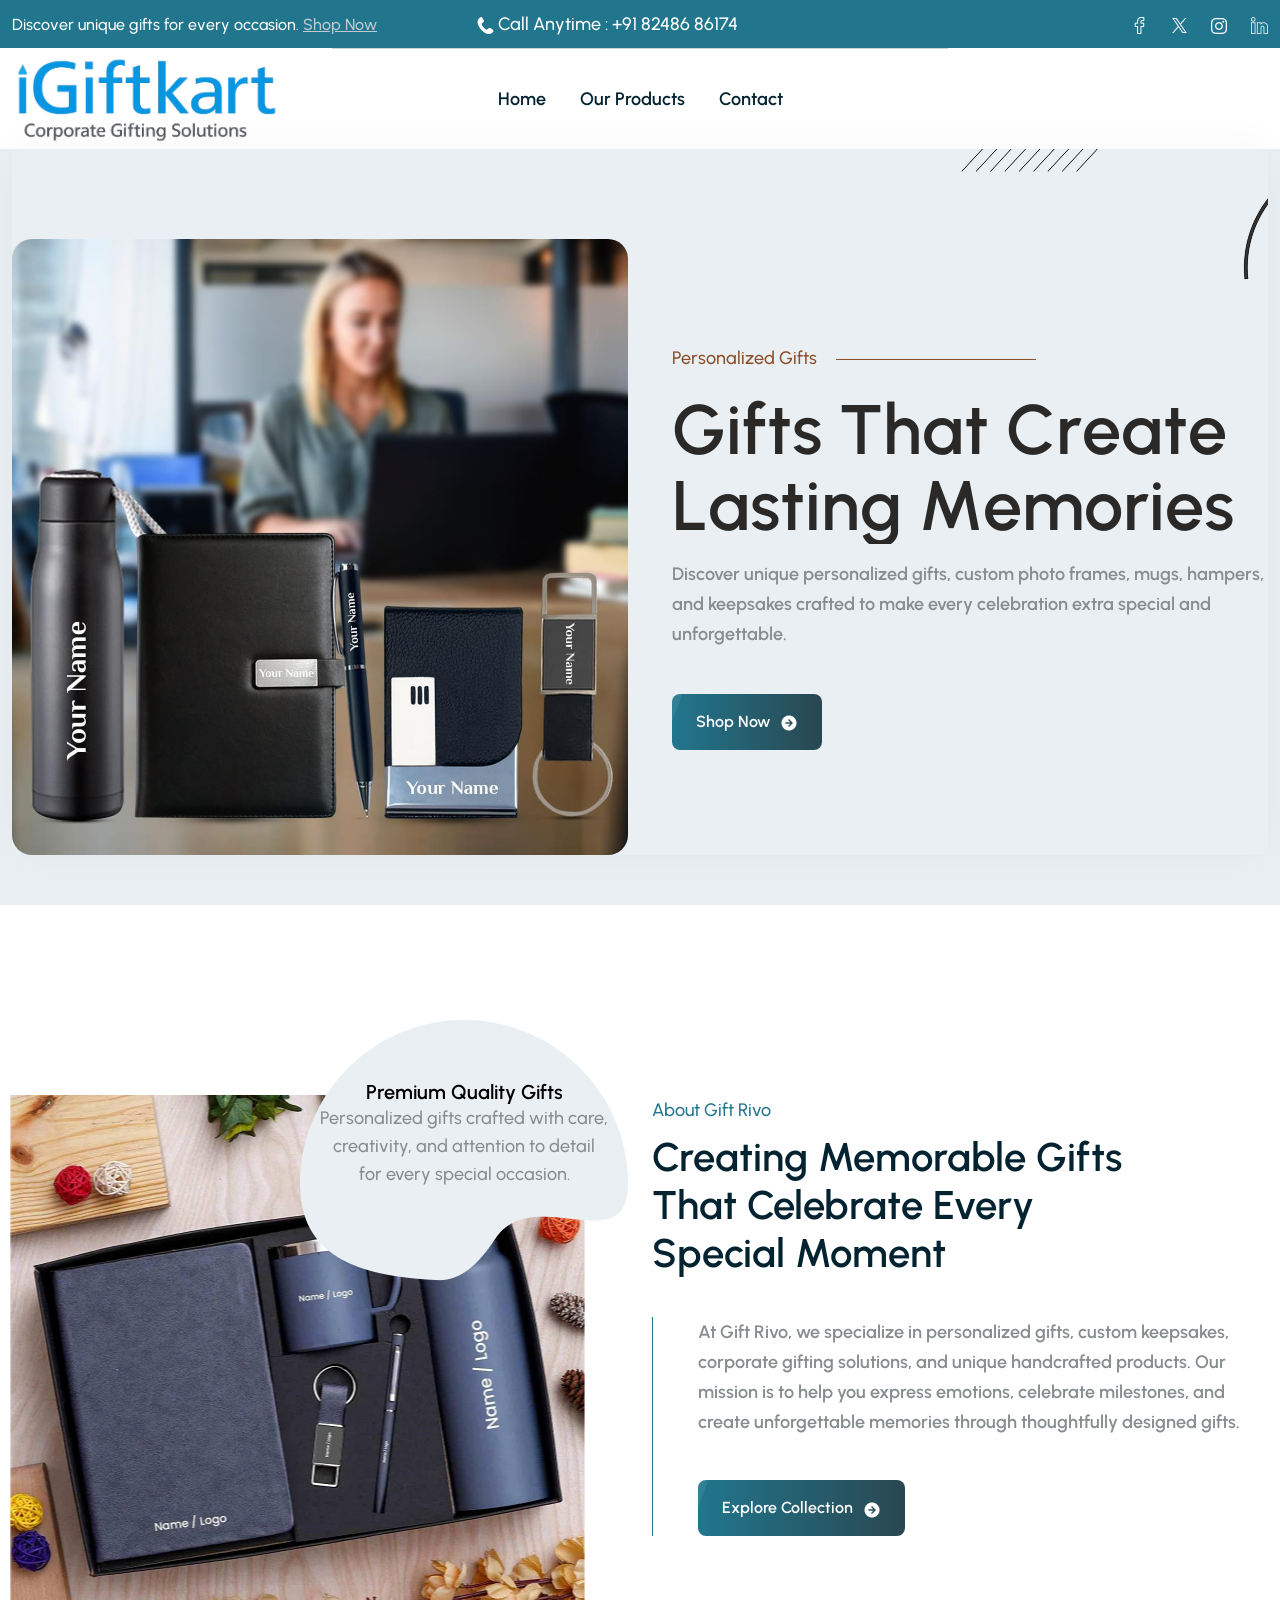
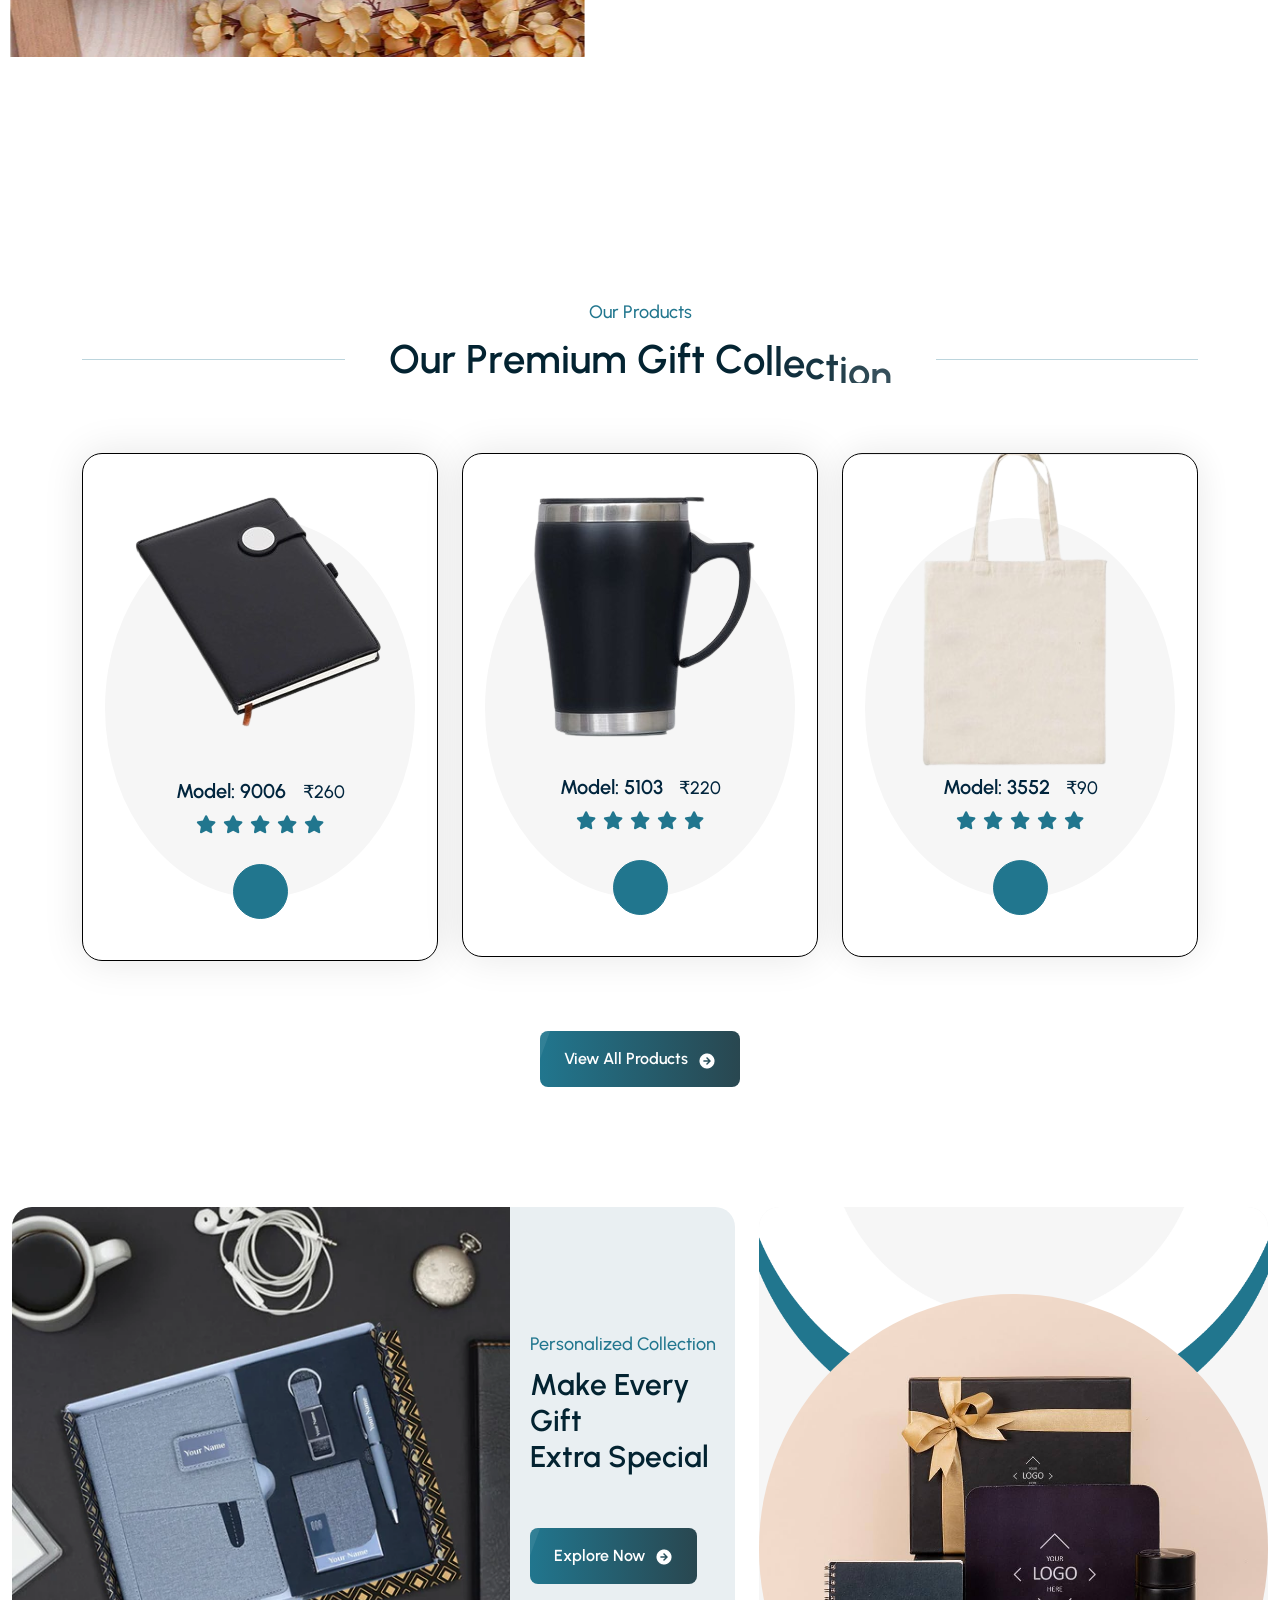
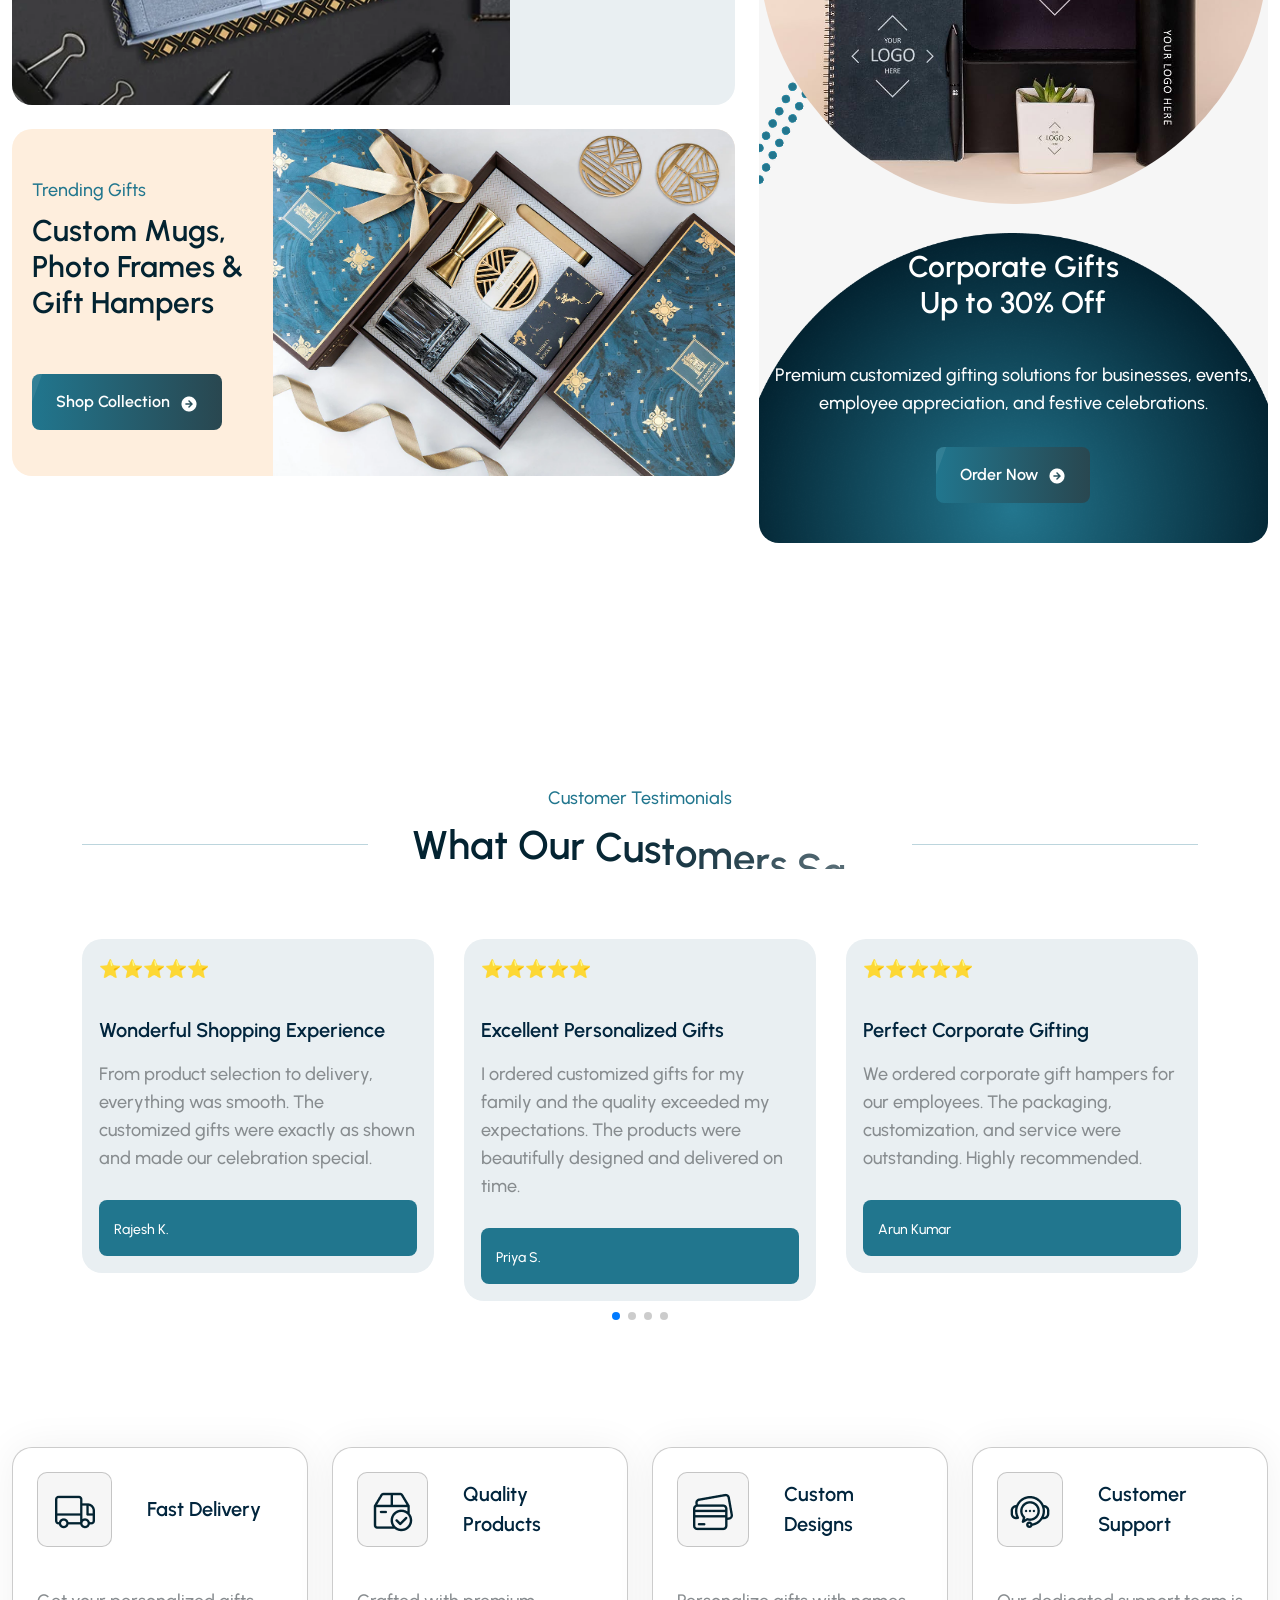
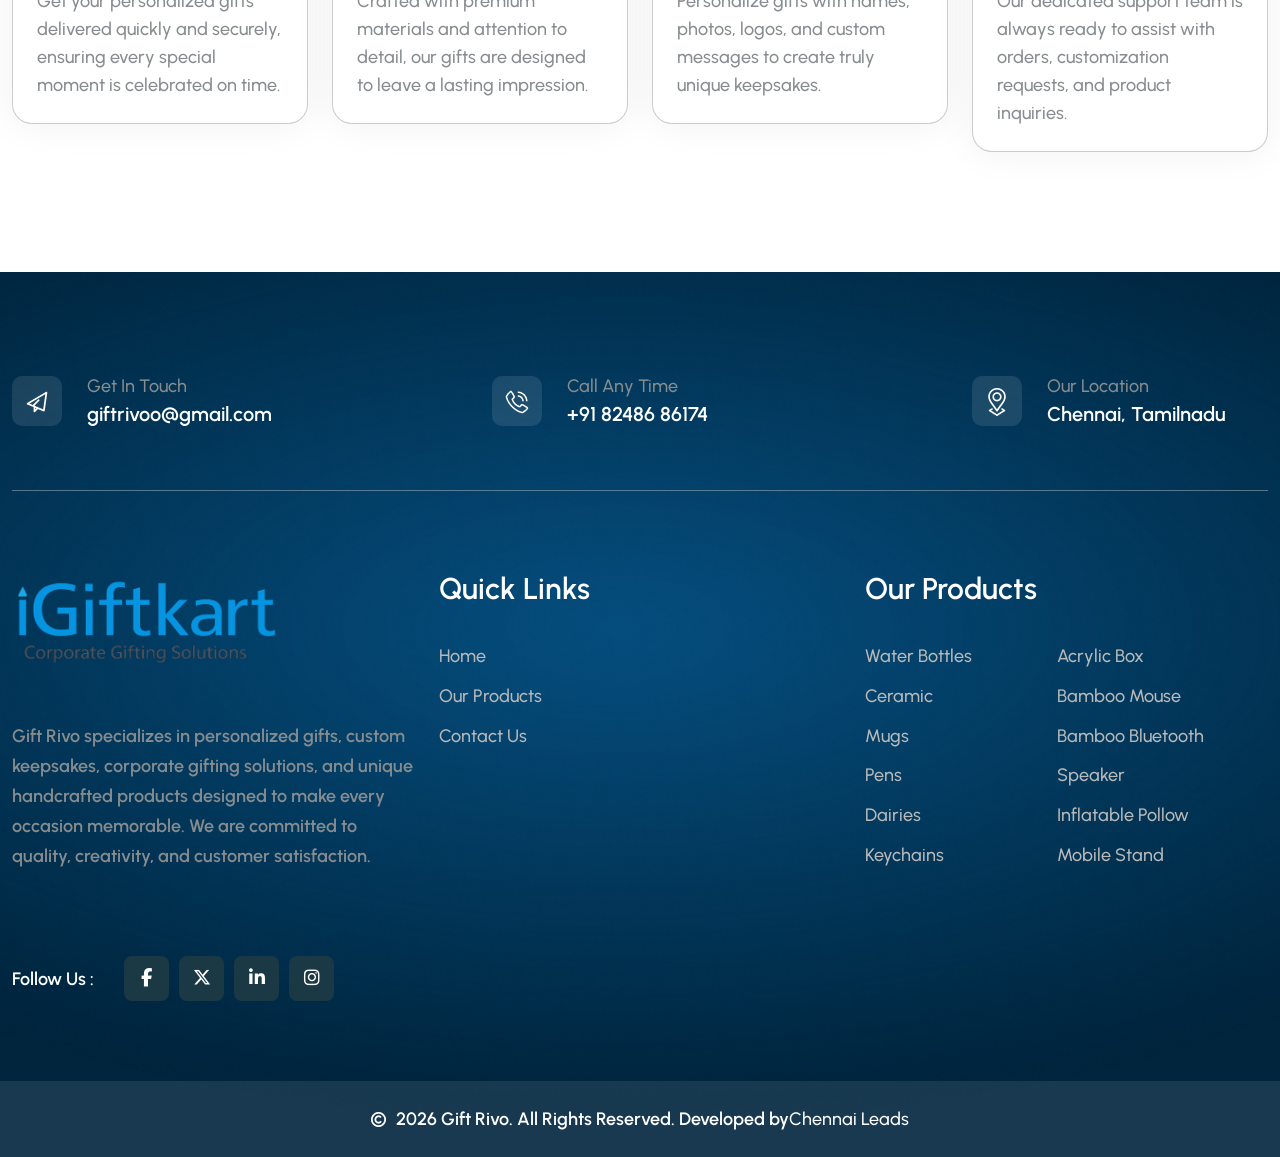
<file: index.html>
<!DOCTYPE html>
<html lang="en">


<!-- Mirrored from omers-multipurpose-e-commerce-html.vercel.app/index.html by HTTrack Website Copier/3.x [XR&CO'2014], Sat, 30 May 2026 07:33:26 GMT -->
<!-- Added by HTTrack --><meta http-equiv="content-type" content="text/html;charset=utf-8" /><!-- /Added by HTTrack -->
<head>
    <meta charset="UTF-8">
    <meta name="viewport" content="width=device-width, initial-scale=1.0">
    <title>Gift Rivo  </title>
    <link rel="stylesheet" href="assets/css/bootstrap.min.css">
    <link rel="stylesheet" href="assets/css/animate.min.css">
    <link rel="stylesheet" href="assets/css/magnific-popup.css">
    <link rel="stylesheet" href="assets/css/style.css">
    <link rel="stylesheet" href="assets/css/swiper-bundle.min.css">
    <link rel="stylesheet" href="assets/fonts/fontawesome-free-6.7.1-web/css/all.min.css">
    <link rel="stylesheet" href="assets/fonts/bootstrap-icons-1.13.1/bootstrap-icons.min.css">
    <!-- <link rel="shortcut icon" type="image/x-icon" href="assets/images/fevicon.svg"> -->



</head>

<body>

   

    <!--===== Mouse Cursor Start =====-->
    <div class=" op-mouse-cursor  op-cursor-outer"></div>
    <div class=" op-mouse-cursor  op-cursor-inner"></div>

     <!--===== Mobilemenu    S T A R T =====-->
    <div class="mobile-offcanvas">
        <div class="mobile-offcanvas-wrapper">
            <div class="mobile-offcanvas-header mb-40">
                <a href="index.html" class="mobile-offcanvas-logo">
                    <img class="img-fluid" src="assets/images/logo1.png" alt="load">
                </a>
                <div class="mobile-offcanvas-close">
                    <button><i class="fa-solid fa-xmark"></i></button>
                </div>
            </div>


            <div class="mobile-offcanvas-menu d-xl-none d-lg-none d-md-block d-block mb-30">
               

                <div class="tab-content" id="pills-tabContent">
                    <div class="tab-pane fade show active" id="pills-menu" role="tabpanel"
                        aria-labelledby="pills-menu-tab">
                        <nav>

                        </nav>
                    </div>

                  
                </div>
            </div>






            <div class="mobile-offcanvas-info mb-30">
                <h4 class=" fs-24 mb-20">Information</h4>

                <div class="d-flex gp-12  align-items-center mb-30">
                    <div class="mobile-offcanvas-info-icon">
                        <img src="assets/images/icon/call-icon-whitegroup.png" alt="">
                    </div>
                    <div>
                        <span class="fs-16  fs-16-white2 ">Have Question ?
                        </span>
                        <h4 class="fs-18">
                            +91 82486 86174</h4>
                    </div>
                </div>

                <div class="d-flex gp-12  align-items-center mb-30">
                    <div class="mobile-offcanvas-info-icon ">
                        <img src="assets/images/icon/message-icon-white.png" alt="">
                    </div>
                    <div class="flex-grow-1">
                        <span class="fs-16  fs-16-white2 ">Have Question ?
                        </span>
                        <h4 class="fs-18">
                          
giftrivoo@gmail.com</h4>
                    </div>
                </div>



            </div>
            <div class="mobile-offcanvas-social">
                <h4 class="fs-24 mb-20">Follow Us</h4>
                <a href="#"><i class="fa-brands fa-facebook"></i></a>
                <a href="#"><i class="fa-brands fa-instagram"></i></a>
               
            </div>
        </div>
    </div>


 



    <!-- start search bar -->
    <!-- <div class="ab-search-bar d-flex align-items-center justify-content-center">
        <div class="ab-search-close d-none d-lg-block">
            <button><i class="fa fa-close"></i></button>
        </div>
        <div class="container">
            <div class="row  justify-content-center">
                <div class="col-lg-8">
                    <div class="ab-search-box position-relative text-center">
                        <h3 class=" ab-search-bar-title mb-30 justify-content-center fs-24 d-none d
                        -lg-block">What are
                            you looking for?</h3>

                        <div class="ab-search-input p-relative d-flex align-items-center">
                            <input type="text" class="w-100 fs-18 " placeholder="search here">
                            <a href="#!" class="ab-search-icon">
                                <img src="assets/images/icon/search-icon.png" alt="">
                            </a>
                        </div>


                    </div>
                </div>
            </div>
        </div>
    </div> -->
    <!-- end search bar -->
    <!--=====  offcanvas    S T A R T =====-->



  


    <div class="mobile-offcanvas-overlay "></div>

  

   


    <!--===== Header Section    S T A R T =====-->
    <header>
        <div class="op-header-wrapper header-area-top">



            <div class="op-header-top d-none d-xl-block">
                <div class="custom-container">
                    <div class="row align-items-center">

                        <div class="col-xl-8  d-xl-block d-none">
                            <div class="op-header-top-address  align-items-center d-flex">
                                <div class="pr-200">

                                    <span class="op-white fs-16 fs-16-white">
    Discover unique gifts for every occasion.
    <a href="#!" class="fs-16 text-decoration-underline">
        Shop Now
    </a>
</span>
                                </div>
                                <div>
                                    <img src="assets/images/icon/phone.png" alt="phone">
                                    <span class="op-white ">Call Anytime : +91 82486 86174</span>
                                </div>
                            </div>
                        </div>
                        <div class="col-lg-6 col-xl-4 col-md-7 col-6">
                            <div class=" header-social gap-4 justify-content-end d-flex">
                                <a href="#!" class="d-inline-block ">
                                    <img src="assets/images/icon/header-facebook.png" alt="facebook">
                                </a>
                                <a href="#!" class=" d-inline-block ">
                                    <img src="assets/images/icon/header-twitter.png" alt="twitter">
                                </a>
                                <a href="#!" class=" d-inline-block ">
                                    <img src="assets/images/icon/header-instagrame.png" alt="instagrame">
                                </a>
                                <a href="#!" class=" d-inline-block ">
                                    <img src="assets/images/icon/header-linkedin.png" alt="linkedin">
                                </a>
                            </div>

                        </div>
                    </div>
                </div>
            </div>

            <div class="op-header-midle pt-20 pb-20">
                <div class="custom-container">
                    <div class="row gy-3 gy-lg-0 align-items-center">
                        <div class="col-5 col-lg-3">
                            <div class="op-header-top-logo">
                                <a href="index.html">
                                    <img class="img-fluid" src="assets/images/logo1.png" alt="" style="height: 100px;">
                                </a>
                            </div>
                        </div>
                        
                        <div class="col-lg-6  col-12 order-3 order-lg-0  d-none d-lg-flex ">
                            <div id="header-area" class="header-area header-area d-none d-lg-block   header-area-space-2">

                <div class="header-wrapper  op-header  br-12">
                    <div class="custom-container">
                        <div class="row align-items-center">
                            <div class="col-lg-3  col-md-6">
                              
                            </div>

                            <div class="col-lg-9   ">

                                <div class="d-flex    d-none d-lg-flex align-items-center">
                                    <div class="main-menu  ">
                                        <nav class="mobile-menu-active">

                                            <ul>
                                                <li >
                                                    <a href="index.html">Home</a>
                                                   
                                                </li>
                                                <li><a class="border-0" href="products.html">Our Products</a></li>

                                                <li><a class="border-0" href="contact.html">contact</a></li>

                                            </ul>

                                        </nav>
                                    </div>

                                </div>
                            </div>


                        </div>
                    </div>



                </div>
            </div>

                        </div>

                        <div class="col-lg-3 col-7">
                            <div class="op-header-midle-icon gp-10 d-flex justify-content-end">
                                
                                <div class="op-header-top-menu d-block d-lg-none">
                                    <button class=" ml-0"><i class="fa-solid fa-bars"></i></button>
                                </div>

                            </div>
                        </div>
                    </div>
                </div>
            </div>

            


        </div>
    </header>

    <!--===== Main Section    S T A R T =====-->

    <main>

        <!-- hero start -->

        <section class="op-hero-area pb-80">

            <div class="custom-container content">
                 <div class="op-hero op-hero-two position-relative overflow-hidden">

                    <div class="op-hero-shape-two position-absolute end-0 top-0">
                        <img src="assets/images/shape/hero-two-shape.png" alt="">
                    </div>
                    <div class="row align-items-center">
                        <div class="col-lg-6">

                            <div class="op-hero-two-thumb-two mb-50 mb-lg-0 reveal left">
                                <img src="assets/images/image4.jpg" class="br-20 img-fluid" alt="">
                            </div>


                        </div>
                        <div class="col-lg-6">

                     
<div class="d-flex op-hero-content-top-two pl-20">
    <div class="op-hero-content">

        <span class="op-hero-subtitle-two fs-18-white3">
            Personalized Gifts
        </span>

        <h2 class="op-hero-title op-hero-title-two mt-20 split-text up">
            Gifts That Create
        </h2>

        <h2 class="op-hero-title op-hero-title-two op-hero-title-two-one split-text up">
            Lasting Memories
        </h2>

        <p class="fs-18 fs-18-white d-block mb-45 mt-15 fade-left">
            Discover unique personalized gifts, custom photo frames,
            mugs, hampers, and keepsakes crafted to make every
            celebration extra special and unforgettable.
        </p>

        <a href="shop-products-one.html" class="op-btn op-btn-two fade-up">
            <div class="op-btn-text mr-10 d-block">

                <span class="op-btn-text-1">Shop Now</span>
                <span class="op-btn-text-2">Shop Now</span>

            </div>

            <div class="op-btn-icon-two">
                <img src="assets/images/icon/btn-arrow.png" alt="">
            </div>
        </a>

    </div>
</div>


                        </div>
                    </div>



                </div>

                <!-- <div class="op-hero-product-area mt-50 pb-80">
                    <div class="swiper op-auto-slider-two" dir="ltr">
                        <div class="swiper-wrapper brand-animation">
                            <div class="swiper-slide  op-slide-block">
                                <div class="op-hero-product d-inline-block">
                                    <div class="op-hero-product-thumb">
                                        <figure>
                                            <a href="shop-details-one.html">
                                                <img src="assets/images/products/hero1.product.png" alt="">
                                            </a>
                                        </figure>
                                    </div>
                                    <div class="op-hero-product-desc text-center mt-10">
                                        <h2 class="fs-20 ">Tum Chairs</h2>
                                        <span>30 Products</span>
                                    </div>
                                </div>
                            </div>

                            <div class="swiper-slide  op-slide-block">
                                <div class="op-hero-product d-inline-block">
                                    <div class="op-hero-product-thumb">
                                        <figure>
                                            <a href="shop-details-one.html">

                                                <img src="assets/images/products/hero1.product-1.png" alt="">
                                            </a>
                                        </figure>
                                    </div>
                                    <div class="op-hero-product-desc text-center mt-10">
                                        <h3 class="fs-20 ">Storage</h3>
                                        <span>53 Products</span>
                                    </div>
                                </div>
                            </div>

                            <div class="swiper-slide  op-slide-block">
                                <div class="op-hero-product d-inline-block">
                                    <div class="op-hero-product-thumb">
                                        <figure>
                                            <a href="shop-details-one.html">

                                                <img src="assets/images/products/hero1.product-2.png" alt="">
                                            </a>
                                        </figure>
                                    </div>
                                    <div class="op-hero-product-desc text-center mt-10">
                                        <h4 class="fs-20 ">Tufted Sofa</h4>
                                        <span>34 Products</span>
                                    </div>
                                </div>
                            </div>

                            <div class="swiper-slide  op-slide-block">
                                <div class="op-hero-product d-inline-block">
                                    <div class="op-hero-product-thumb">
                                        <figure>
                                            <a href="shop-details-one.html">

                                                <img src="assets/images/products/hero1.product-3.png" alt="">
                                            </a>
                                        </figure>
                                    </div>
                                    <div class="op-hero-product-desc text-center mt-10">
                                        <h4 class="fs-20 ">Rocking Chair</h4>
                                        <span>24 Products</span>
                                    </div>
                                </div>
                            </div>

                            <div class="swiper-slide  op-slide-block">
                                <div class="op-hero-product d-inline-block">
                                    <div class="op-hero-product-thumb">
                                        <figure>
                                            <a href="shop-details-one.html">

                                                <img src="assets/images/products/hero1.product-4.png" alt="">
                                            </a>
                                        </figure>
                                    </div>
                                    <div class="op-hero-product-desc text-center mt-10">
                                        <h4 class="fs-20 ">Table Lamp</h4>
                                        <span>38 Products</span>
                                    </div>
                                </div>
                            </div>

                            <div class="swiper-slide  op-slide-block">
                                <div class="op-hero-product d-inline-block">
                                    <div class="op-hero-product-thumb">
                                        <figure>
                                            <a href="shop-details-one.html">

                                                <img src="assets/images/products/hero1.product-5.png" alt="">
                                            </a>
                                        </figure>
                                    </div>
                                    <div class="op-hero-product-desc text-center mt-10">
                                        <h4 class="fs-20 ">Bedroom</h4>
                                        <span>27 Products</span>
                                    </div>
                                </div>
                            </div>

                            <div class="swiper-slide  op-slide-block">
                                <div class="op-hero-product d-inline-block">
                                    <div class="op-hero-product-thumb">
                                        <figure>
                                            <a href="shop-details-one.html">

                                                <img src="assets/images/products/hero1.product-6.png" alt="">
                                            </a>
                                        </figure>
                                    </div>
                                    <div class="op-hero-product-desc text-center mt-10">
                                        <h4 class="fs-20 ">Bar Stool</h4>
                                        <span>48 Products</span>
                                    </div>
                                </div>
                            </div>

                            <div class="swiper-slide  op-slide-block">
                                <div class="op-hero-product d-inline-block">
                                    <div class="op-hero-product-thumb">
                                        <figure>
                                            <a href="shop-details-one.html">

                                                <img src="assets/images/products/hero1.product-7.png" alt="">
                                            </a>
                                        </figure>
                                    </div>
                                    <div class="op-hero-product-desc text-center mt-10">
                                        <h4 class="fs-20 ">Kitchen</h4>
                                        <span>60 Products</span>
                                    </div>
                                </div>
                            </div>
                            <div class="swiper-slide  op-slide-block">
                                <div class="op-hero-product d-inline-block">
                                    <div class="op-hero-product-thumb">
                                        <figure>
                                            <a href="shop-details-one.html">

                                                <img src="assets/images/products/hero1.product.png" alt="">
                                            </a>
                                        </figure>
                                    </div>
                                    <div class="op-hero-product-desc text-center mt-10">
                                        <h4 class="fs-20 ">Storage</h4>
                                        <span>60 Products</span>
                                    </div>
                                </div>
                            </div>
                            <div class="swiper-slide  op-slide-block">
                                <div class="op-hero-product d-inline-block">
                                    <div class="op-hero-product-thumb">
                                        <figure>
                                            <a href="shop-details-one.html">

                                                <img src="assets/images/products/hero1.product-7.png" alt="">
                                            </a>
                                        </figure>
                                    </div>
                                    <div class="op-hero-product-desc text-center mt-10">
                                        <h4 class="fs-20 ">Storage</h4>
                                        <span>30 Products</span>
                                    </div>
                                </div>
                            </div>


                        </div>
                    </div>
                </div> -->
                </div>
        </section>


     <section class="pb-150 pt-190">
    <div class="custom-container">
        <div class="op-aboutUs">
            <div class="row">

                <div class="col-lg-6">
                    <div class="op-aboutUs__thumb position-relative mb-50 mb-lg-0">

                        <div class="op-aboutUs__shape position-absolute">
                            <img src="assets/images/shape/about1.1-shape.png" alt="">

                            <div class="op-aboutUs__shape__desc">
                                <h4 class="fs-20">Premium Quality Gifts</h4>

                                <p>
                                    Personalized gifts crafted with care,<br>
                                    creativity, and attention to detail<br>
                                    for every special occasion.
                                </p>
                            </div>

                        </div>

                        <div class="reveal left">
                            <img class="img-fluid" src="assets/images/about1.png" alt="">
                        </div>

                    </div>
                </div>

                <div class="col-lg-6">

                    <div class="section-title-wrapper mb-70">

                        <h4 class="op-section-subtitle">About Gift Rivo</h4>

                        <h2 class="op-section-title text-wrap mt-8">
                            Creating Memorable Gifts <br>
                            That Celebrate Every <br>
                            Special Moment
                        </h2>

                        <div class="op-aboutUs__content">

                            <p class="fs-18 fs-18-white mb-43 mt-40">
                                At Gift Rivo, we specialize in personalized gifts,
                                custom keepsakes, corporate gifting solutions, and
                                unique handcrafted products. Our mission is to help
                                you express emotions, celebrate milestones, and create
                                unforgettable memories through thoughtfully designed gifts.
                            </p>

                            <a href="products.html" class="op-btn position-relative">

                                <div class="op-btn-text mr-10">

                                    <span class="op-btn-text-1">Explore Collection</span>
                                    <span class="op-btn-text-2">Explore Collection</span>

                                </div>

                                <div class="op-btn-icon-two">
                                    <img src="assets/images/icon/btn-arrow.png" alt="">
                                </div>

                            </a>

                        </div>

                    </div>

                </div>

            </div>
        </div>
    </div>
</section>





        <!-- treanding start -->

        <section class="op-treanding-product-area pt-150 pb-150 content">

            <div class="container">

                <div class="section-title-wrapper text-center mb-70">

    <span class="op-section-subtitle"> Our Products </span>

    <div class="op-section-title mt-8 justify-content-center">
        <span class="op-section-title-border"></span>

        <h2 class="op-section-title flex-shrink-0 split-text up">
             Our Premium 
    Gift Collection
        </h2>

        <span class="op-section-title-border"></span>
    </div>

</div>

                <div class="op-trendingProduct">
                    <div class="row  g-2 g-md-4">
                        <div class="col-lg-4 col-6">
                            <div class="op-trendingProduct__item text-center fade-up">
                                <div class="op-trendingProduct__heart w-100 ">
                                    <div class="d-flex justify-content-between w-100 gp-20 align-items-center">

                                     
                                    </div>
                                </div>


                                <a href="products.html" class="op-trendingProduct__thumb">
                                    <img class="text-center img-fluid"
                                        src="assets/images/product1.jpeg" alt="">
                                </a>
                                <div class="op-trendingProduct__content">
                                    <div class="op-trendingProduct__title mt-22">
                                        <h3>
                                            <a href="products.html"
                                                class="fs-24 d-inline-block mr-10">Model: 9006</a> <span
                                                class="op-title">₹260</span>
                                        </h3>
                                    </div>

                                    <div
                                        class="op-trendingProduct__star mt-10 d-flex justify-content-center text-center">


                                        <i class="fa-solid fa-star"></i>
                                        <i class="fa-solid fa-star"></i>
                                        <i class="fa-solid fa-star"></i>
                                        <i class="fa-solid fa-star"></i>
                                        <i class="fa-solid fa-star"></i>
                                    </div>
                                    <button class="op-trendingProduct__btn mt-30">
                                 
                                    </button>

                                </div>
                            </div>
                        </div>
                        <div class="col-lg-4 col-6">
                            <div class="op-trendingProduct__item text-center fade-up">
                                <div class="op-trendingProduct__heart w-100 ">
                                    <div class="d-flex justify-content-between w-100 align-items-center">
                                        
                                    </div>
                                </div>


                                <div class="op-trendingProduct__thumb">
                                    <img class="text-center img-fluid"
                                        src="assets/images/product2.jpeg" alt="">
                                </div>
                                <div class="op-trendingProduct__content">
                                    <div class="op-trendingProduct__title mt-22">
                                        <h4>
                                            <a href="products.html"
                                                class="fs-24 d-inline-block mr-10">Model: 5103</a> <span
                                                class="op-title">₹220</span>
                                        </h4>
                                    </div>

                                    <div
                                        class="op-trendingProduct__star mt-10 d-flex justify-content-center text-center">


                                        <i class="fa-solid fa-star"></i>
                                        <i class="fa-solid fa-star"></i>
                                        <i class="fa-solid fa-star"></i>
                                        <i class="fa-solid fa-star"></i>
                                        <i class="fa-solid fa-star"></i>
                                    </div>
                                    <button class="op-trendingProduct__btn mt-30">
                                    </button>

                                </div>
                            </div>
                        </div>
                        <div class="col-lg-4 col-6">
                            <div class="op-trendingProduct__item text-center fade-up">
                                <div class="op-trendingProduct__heart w-100 ">
                                    <div class="d-flex justify-content-between w-100 align-items-center">
                                       
                                    </div>
                                </div>


                                <div class="op-trendingProduct__thumb">
                                    <img class="text-center img-fluid"
                                        src="assets/images/product3.png" alt="">
                                </div>
                                <div class="op-trendingProduct__content">
                                    <div class="op-trendingProduct__title mt-22">
                                        <h4>
                                            <a href="products.html"
                                                class="fs-24 d-inline-block mr-10">Model: 3552</a> <span
                                                class="op-title">₹90</span>
                                        </h4>
                                    </div>

                                    <div
                                        class="op-trendingProduct__star mt-10 d-flex justify-content-center text-center">


                                        <i class="fa-solid fa-star"></i>
                                        <i class="fa-solid fa-star"></i>
                                        <i class="fa-solid fa-star"></i>
                                        <i class="fa-solid fa-star"></i>
                                        <i class="fa-solid fa-star"></i>
                                    </div>
                                    <button class="op-trendingProduct__btn mt-30">
                                    </button>

                                </div>
                            </div>
                        </div>
                      
                       

                    </div>
                    <div class="op-trendingProduct__btn2 text-center mt-70">
                        <a href="products.html" class="op-btn position-relative">
                            <div class="op-btn-text mr-10  ">


                                <span class="op-btn-text-1">View All Products</span>
                                <span class="op-btn-text-2">View All Products</span>

                            </div>

                            <div class="op-btn-icon-two">
                                <img src="assets/images/icon/btn-arrow.png" alt="">
                            </div>
                        </a>
                    </div>

                </div>




            </div>
        </section>

        <!-- hotDeals start -->

        <!-- <section class=" op-hotDeals-area content">
            <div class="custom-container">
                <div class="op-hotDeals">
                    <div class="row gy-4 gy-xl-0">
                        <div class="col-xl-6">
                            <div class="op-hotDeals__content">
                                <div class="op-hotDeals__bg">
                                    <img class="img-fluid w-100" src="assets/images/background/hotdeals1.1.png" alt="">
                                </div>
                                <div class="op-hotDeals__content__box">
                                    <div class="section-title-wrapper mb-70">

                                        <h4 class="op-section-subtitle op-section-subtitle-white"> Hot Deals </h4>

                                        <h2 class="op-section-title op-section-title-white mt-8 split-text right">
                                            The Peacock Chair <br>


                                        </h2>
                                        <h2 class="op-section-title op-section-title-white mt-8 split-text right">
                                            Under $110


                                        </h2>

                                        <p class="fs-18 fs-18-white2 mb-35 mt-22">Experience the perfect balance of
                                            innovation & aesthetics with <br>
                                            our modern furniture range.</p>

                                        <a href="shop-products-one.html" class="op-btn position-relative">
                                            <div class="op-btn-text mr-10  ">


                                                <span class="op-btn-text-1">shop now</span>
                                                <span class="op-btn-text-2">shop now</span>

                                            </div>

                                            <div class="op-btn-icon-two">
                                                <img src="assets/images/icon/btn-arrow.png" alt="">
                                            </div>
                                        </a>
                                    </div>

                                </div>


                            </div>
                        </div>
                        <div class="col-xl-6">
                            <div class="row gy-4 ">
                                <div class=" col-md-6 ">
                                    <div class="op-hotDeals__item br-20 overflow-hidden text-center fade-up">

                                        <div
                                            class="op-hotDeals__thumb  d-flex align-items-center justify-content-center">
                                            <a href="shop-details-one.html" class="op-hotDeals__circle">
                                                <img class="img-fluid" src="assets/images/products/hotdeals1.1.png"
                                                    alt="">
                                            </a>
                                        </div>

                                        <div class="op-hotDeals__productTitle mt-22 text-center">
                                            <h2>
                                                <a href="shop-details-one.html" class=" fs-24 mb-8">Peacock Chair</a>
                                            </h2>
                                            <div class="op-hotDeals__price">From $99</div>
                                        </div>

                                    </div>
                                </div>
                                <div class="col-md-6">
                                    <div class="op-hotDeals__item h-100 br-20 overflow-hidden text-center fade-up">


                                        <a href="shop-details-one.html" class="op-hotDeals__thumb ">
                                            <img class="text-center img-fluid"
                                                src="assets/images/products/hotdeals1.2.png" alt="">
                                        </a>
                                        <div class="op-hotDeals__productTitle mt-22 text-center">
                                            <h2>
                                                <a href="shop-details-one.html" class=" fs-24 mb-8">Modern Table Lamps</a>
                                            </h2>
                                            <div class="op-hotDeals__price">From $79</div>
                                        </div>


                                    </div>
                                </div>
                                <div class="col-md-6">
                                    <div class="op-hotDeals__item br-20 overflow-hidden text-center fade-up">


                                        <a href="shop-details-one.html" class="op-hotDeals__thumb ">
                                            <img class="text-center img-fluid"
                                                src="assets/images/products/hotdeals1.3.png" alt="">
                                        </a>
                                        <div class="op-hotDeals__productTitle mt-22 text-center">
                                            <h3>
                                                <a href="shop-details-one.html" class=" fs-24 mb-8">Modern Bow Chair</a>
                                            </h3>
                                            <div class="op-hotDeals__price">From $120</div>
                                        </div>



                                    </div>
                                </div>
                                <div class="col-md-6">
                                    <div class="op-hotDeals__item br-20 overflow-hidden text-center fade-up">


                                        <a href="shop-details-one.html" class="op-hotDeals__thumb ">
                                            <img class="text-center img-fluid"
                                                src="assets/images/products/hotdeals1.4.png" alt="">
                                        </a>
                                        <div class="op-hotDeals__productTitle mt-22 text-center">
                                            <h3>
                                                <a href="shop-details-one.html" class=" fs-24 mb-8">Stylish Armchair</a>
                                            </h3>
                                            <div class="op-hotDeals__price">From $135</div>
                                        </div>

                                    </div>
                                </div>
                            </div>
                        </div>
                    </div>
                </div>
            </div>
        </section> -->

        <!-- aboutUs start -->


        <!-- newDeals start -->

       <section class="op-newDeals-area pb-150">

    <div class="custom-container">
        <div class="op-newDeals">

            <div class="row gy-4 gy-xl-0">

                <!-- Left Side -->
                <div class="col-xxl-6 col-xl-7 col-lg-7">

                    <!-- Banner 1 -->
                    <div class="op-newDeals__thumb br-20 overflow-hidden mb-24">

                        <div class="op-newDeals__thumb__shape">
                            <img src="assets/images/image3.webp" alt="">
                        </div>

                        <div class="op-newDeals__thumb__content">

                            <h2 class="op-newDeals__thumb__content__subtitle op-section-subtitle mb-8">
                                Personalized Collection
                            </h2>

                            <h3 class="op-newDeals__thumb__content__title">
                                Make Every Gift <br>
                                Extra Special
                            </h3>

                            <a href="products.html" class="op-btn position-relative mt-53">
                                <div class="op-btn-text mr-10">

                                    <span class="op-btn-text-1">Explore Now</span>
                                    <span class="op-btn-text-2">Explore Now</span>

                                </div>

                                <div class="op-btn-icon-two">
                                    <img src="assets/images/icon/btn-arrow.png" alt="">
                                </div>
                            </a>

                        </div>
                    </div>

                    <!-- Banner 2 -->
                    <div class="op-newDeals__thumb br-20 overflow-hidden">

                        <div class="op-newDeals__thumb__content flex-shrink-0 flex-grow-1 pr-30 pl-55">

                            <h4 class="op-newDeals__thumb__content__subtitle op-section-subtitle mb-8">
                                Trending Gifts
                            </h4>

                            <h3 class="op-newDeals__thumb__content__title">
                                Custom Mugs, <br>
                                Photo Frames & <br>
                                Gift Hampers
                            </h3>

                            <a href="products.html" class="op-btn position-relative mt-53">

                                <div class="op-btn-text mr-10">

                                    <span class="op-btn-text-1">Shop Collection</span>
                                    <span class="op-btn-text-2">Shop Collection</span>

                                </div>

                                <div class="op-btn-icon-two">
                                    <img src="assets/images/icon/btn-arrow.png" alt="">
                                </div>

                            </a>

                        </div>

                        <div class="op-newDeals__thumb__img-2">
                            <img class="text-end" src="assets/images/image2.webp" alt="">
                        </div>

                    </div>

                </div>

                <!-- Right Side -->
                <div class="col-xxl-6 col-xl-5 col-lg-5">

                    <div class="op-newDeals__thumb-2 br-20 overflow-hidden">

                        <div class="op-newDeals__thumb-2-img">
                            <img class="img-fluid" src="assets/images/image1.webp" alt="">
                        </div>

                        <div class="op-newDeals__thumb-2-shape-1 position-absolute">
                            <img class="img-fluid" src="assets/images/bestdeals/newshape1.1.png" alt="">
                        </div>

                        <div class="op-newDeals__thumb-2-shape-2 position-absolute">
                            <img class="img-fluid" src="assets/images/bestdeals/newshape1.2.png" alt="">
                        </div>

                        <div class="op-newDeals__thumb-2-shape-3 position-absolute">
                            <img class="img-fluid" src="assets/images/bestdeals/newshape1.3.png" alt="">
                        </div>

                        <div class="op-newDeals__thumb-2-shape-4 position-absolute">
                            <img class="img-fluid" src="assets/images/bestdeals/newshape1.4.png" alt="">
                        </div>

                        <div class="text-center mt-45 position-relative z-3">

                            <!-- <h3 class="op-section-subtitle op-section-subtitle-white mb-8">
                                Exclusive Offer
                            </h3> -->

                            <h4 class="op-newDeals__thumb__content__title text-white mb-40">
                                Corporate Gifts <br>
                                Up to 30% Off
                            </h4>

                            <p class="text-white mb-30">
                                Premium customized gifting solutions for businesses,
                                events, employee appreciation, and festive celebrations.
                            </p>

                            <a href="products.html" class="op-btn position-relative">

                                <div class="op-btn-text mr-10">

                                    <span class="op-btn-text-1">Order Now</span>
                                    <span class="op-btn-text-2">Order Now</span>

                                </div>

                                <div class="op-btn-icon-two">
                                    <img src="assets/images/icon/btn-arrow.png" alt="">
                                </div>

                            </a>

                        </div>

                    </div>

                </div>

            </div>

        </div>
    </div>

</section>


      


<section class="op-blog-area  pb-150 mt-150">
    <div class="container">

        <!-- Section Heading -->
        <div class="section-title-wrapper text-center mb-70">

            <h4 class="op-section-subtitle">Customer Testimonials</h4>

            <div class="op-section-title mt-8 justify-content-center">
                <span class="op-section-title-border"></span>

                <h2 class="op-section-title flex-shrink-0 split-text up">
                    What Our Customers Say
                </h2>

                <span class="op-section-title-border"></span>
            </div>

        </div>

        <!-- Testimonial Slider -->
        <div class="op-testimonial">
            <div class="swiper blog-slider">

                <div class="swiper-wrapper">

                    <!-- Testimonial 1 -->
                    <div class="swiper-slide">
                        <div class="op-blog-item br-20">

                            <div class="op-blog-item-shape position-absolute bottom-0 end-0"></div>

                            <div class="mb-3">
                                ⭐⭐⭐⭐⭐
                            </div>

                            <h2 class="mt-25 mb-15">
                                <a href="#" class="op-blog-title fs-24">
                                    Excellent Personalized Gifts
                                </a>
                            </h2>

                            <p>
                                I ordered customized gifts for my family and the quality
                                exceeded my expectations. The products were beautifully
                                designed and delivered on time.
                            </p>

                            <div class="op-blog-profile mt-28">
                                <div class="op-blog-profile-thumb">
                                    <span class="fs-14 fs-14-white">
                                        Priya S.
                                    </span>
                                </div>
                            </div>

                        </div>
                    </div>

                    <!-- Testimonial 2 -->
                    <div class="swiper-slide">
                        <div class="op-blog-item br-20">

                            <div class="op-blog-item-shape position-absolute bottom-0 end-0"></div>

                            <div class="mb-3">
                                ⭐⭐⭐⭐⭐
                            </div>

                            <h2 class="mt-25 mb-15">
                                <a href="#" class="op-blog-title fs-24">
                                    Perfect Corporate Gifting
                                </a>
                            </h2>

                            <p>
                                We ordered corporate gift hampers for our employees.
                                The packaging, customization, and service were outstanding.
                                Highly recommended.
                            </p>

                            <div class="op-blog-profile mt-28">
                                <div class="op-blog-profile-thumb">
                                    <span class="fs-14 fs-14-white">
                                        Arun Kumar
                                    </span>
                                </div>
                            </div>

                        </div>
                    </div>

                    <!-- Testimonial 3 -->
                    <div class="swiper-slide">
                        <div class="op-blog-item br-20">

                            <div class="op-blog-item-shape position-absolute bottom-0 end-0"></div>

                            <div class="mb-3">
                                ⭐⭐⭐⭐⭐
                            </div>

                            <h2 class="mt-25 mb-15">
                                <a href="#" class="op-blog-title fs-24">
                                    Great Quality & Fast Delivery
                                </a>
                            </h2>

                            <p>
                                The personalized photo frame I ordered was crafted
                                beautifully. Delivery was quick and the customer support
                                team was very helpful.
                            </p>

                            <div class="op-blog-profile mt-28">
                                <div class="op-blog-profile-thumb">
                                    <span class="fs-14 fs-14-white">
                                        Meena R.
                                    </span>
                                </div>
                            </div>

                        </div>
                    </div>

                    <!-- Testimonial 4 -->
                    <div class="swiper-slide">
                        <div class="op-blog-item br-20">

                            <div class="op-blog-item-shape position-absolute bottom-0 end-0"></div>

                            <div class="mb-3">
                                ⭐⭐⭐⭐⭐
                            </div>

                            <h2 class="mt-25 mb-15">
                                <a href="#" class="op-blog-title fs-24">
                                    Wonderful Shopping Experience
                                </a>
                            </h2>

                            <p>
                                From product selection to delivery, everything was smooth.
                                The customized gifts were exactly as shown and made our
                                celebration special.
                            </p>

                            <div class="op-blog-profile mt-28">
                                <div class="op-blog-profile-thumb">
                                    <span class="fs-14 fs-14-white">
                                        Rajesh K.
                                    </span>
                                </div>
                            </div>

                        </div>
                    </div>

                </div>

                <!-- Slider Pagination -->
                <div class="swiper-pagination position-static"></div>

            </div>
        </div>

    </div>
</section>



        <!-- features start -->

<section class="mb-150">
    <div class="custom-container">
        <div class="op-features">
            <div class="row gy-4 gy-xl-0">

                <!-- Feature 1 -->
                <div class="col-xl-3 col-lg-4 col-md-6">
                    <div class="op-features-item">
                        <div class="op-features-title">
                            <div class="op-features-icon">
                                <img src="assets/images/icon/features-icon1.1.png" alt="">
                            </div>
                            <h4 class="fs-24">Fast Delivery</h4>
                        </div>

                        <p class="fs-18-white pt-40">
                            Get your personalized gifts delivered quickly and securely,
                            ensuring every special moment is celebrated on time.
                        </p>
                    </div>
                </div>

                <!-- Feature 2 -->
                <div class="col-xl-3 col-lg-4 col-md-6">
                    <div class="op-features-item">
                        <div class="op-features-title">
                            <div class="op-features-icon">
                                <img src="assets/images/icon/features-icon1.2.png" alt="">
                            </div>
                            <h4 class="fs-24">Quality Products</h4>
                        </div>

                        <p class="fs-18-white pt-40">
                            Crafted with premium materials and attention to detail,
                            our gifts are designed to leave a lasting impression.
                        </p>
                    </div>
                </div>

                <!-- Feature 3 -->
                <div class="col-xl-3 col-lg-4 col-md-6">
                    <div class="op-features-item">
                        <div class="op-features-title">
                            <div class="op-features-icon">
                                <img src="assets/images/icon/features-icon1.3.png" alt="">
                            </div>
                            <h4 class="fs-24">Custom Designs</h4>
                        </div>

                        <p class="fs-18-white pt-40">
                            Personalize gifts with names, photos, logos, and custom
                            messages to create truly unique keepsakes.
                        </p>
                    </div>
                </div>

                <!-- Feature 4 -->
                <div class="col-xl-3 col-lg-4 col-md-6">
                    <div class="op-features-item">
                        <div class="op-features-title">
                            <div class="op-features-icon">
                                <img src="assets/images/icon/features-icon1.4.png" alt="">
                            </div>
                            <h4 class="fs-24">Customer Support</h4>
                        </div>

                        <p class="fs-18-white pt-40">
                            Our dedicated support team is always ready to assist with
                            orders, customization requests, and product inquiries.
                        </p>
                    </div>
                </div>

            </div>
        </div>
    </div>
</section>



    </main>

   <!--===== footer Section    S T A R T =====-->
    <footer>

        <div class="op-footer op-footer-three overflow-x-hidden">

            <div class="op-footer-three-shape position-absolute top-0 start-0 end-0 h-100 w-100  ">
                <img class="h-100 w-100 object-fit-cover " src="assets/images/shape/footer-three-3.1.png" alt="">
            </div>
            <div class="custom-container position-relative z-2">

                <div class="op-footer-newsletter pt-100">
                    <div class="op-footer-info">
                        <div class="row align-items-center gy-5 gy-lg-0 justify-content-between">

                            <div class=" col-lg-3 col-md-6">
                                <div class="op-footer-info-box d-flex align-items-center  gp-25">
                                    <div class="op-footer-info-icon">
                                        <img src="assets/images/icon/info.png" alt="">
                                    </div>
                                    <div>
                                        <span>Get In Touch</span>
                                        <h3 class="fs-24 fs-24-white">giftrivoo@gmail.com</h3>
                                    </div>
                                </div>
                            </div>
                            <div class=" col-lg-3 col-md-6">
                                <div class="op-footer-info-box d-flex align-items-center  gp-25">
                                    <div class="op-footer-info-icon">
                                        <img src="assets/images/icon/call.png" alt="">
                                    </div>
                                    <div>
                                        <span>Call Any Time</span>
                                        <h3 class="fs-24 fs-24-white">+91 82486 86174</h3>
                                    </div>
                                </div>
                            </div>
                            <div class=" col-lg-3 col-md-6">
                                <div class="op-footer-info-box d-flex align-items-center  gp-25">
                                    <div class="op-footer-info-icon">
                                        <img src="assets/images/icon/loaction.png" alt="">
                                    </div>
                                    <div>
                                        <span>Our Location</span>
                                        <h3 class="fs-24 fs-24-white">Chennai, Tamilnadu</h3>
                                    </div>
                                </div>
                            </div>
                            <!-- <div class=" col-lg-3 col-md-6">
                                <div class="op-footer-info-box d-flex align-items-center  gp-25">
                                    <div class="op-footer-info-icon">
                                        <img src="assets/images/icon/massage.png" alt="">
                                    </div>
                                    <div>
                                        <span>Coustomer Service</span>
                                        <h3 class="fs-24 fs-24-white">Mon-Sat, 10 am - 8 pm EST</h3>
                                    </div>
                                </div>
                            </div> -->

                        </div>
                    </div>
                </div>
                <div class="op-footer-main">
                    <div class="row  ">
                        <div class="col-xl-4   col-md-6">
                            <div class="mb-40 mb-xl-0 fade-up pr-127">
                                <div class="op-footer-logo pb-50">
                                    <img src="assets/images/logo1.png" alt="" style="height: 100px;">
                                </div>
                                <p class="op-footer- fs-18 fs-18-white">Gift Rivo specializes in personalized gifts, custom keepsakes, corporate gifting solutions, and unique handcrafted products designed to make every occasion memorable. We are committed to quality, creativity, and customer satisfaction.
                                </p>

                              
                            </div>
                        </div>
                         <div class="col-xl-4   col-md-6">

                            <div class="op-footer-item pl-40  mb-40 mb-xl-0 fade-up">
                                <h4 class="op-footer-title">Quick Links</h4>

                                <div class="op-footer-menu">
                                    <ul>

                                        <li><a href="index.html">Home</a> </li>
                                        <li><a href="products.html">Our Products</a> </li>
                                        <li><a href="contact.html">Contact Us </a> </li>
                                        </ul>
                                   
                                </div>

                            </div>
                        </div>
                        <div class="col-xl-4     col-md-6">

                            <div class="op-footer-item mb-40 mb-xl-0 fade-up">
                                <h4 class="op-footer-title"> Our Products</h4>

                                <div class="op-footer-menu">
                                    <ul>

                                        <li><a href="products.html">Water Bottles</a> </li>
                                        <li><a href="products.html">Ceramic Mugs</a> </li>
                                        <li><a href="products.html">Pens</a> </li>
                                        <li><a href="products.html">Dairies</a> </li>
                                        <li><a href="products.html">Keychains</a> </li>
                                       </ul>
                                     <ul>

                                        <li><a href="products.html">Acrylic Box</a> </li>
                                        <li><a href="products.html">Bamboo Mouse</a> </li>
                                        <li><a href="products.html">Bamboo Bluetooth Speaker</a> </li>
                                        <li><a href="products.html">Inflatable Pollow</a> </li>
                                        <li><a href="products.html">Mobile Stand</a> </li>
                                       </ul>
                                </div>

                            </div>
                        </div>
                       

                       

                    </div>
                </div>


                <div class="op-footer-midle pt-80">
                    <div class="d-flex justify-content-between align-items-center gp-30 gp-md-0 flex-wrap">
                       

                        <div class="op-footer-social">
                            <h4 class="fs-18 fs-18-white2  mr-20">Follow Us : </h4>
                            <a href="#!" class="op-footer-social-icon"><i class="fa-brands fa-facebook-f"></i></a>
                            <a href="#!" class="op-footer-social-icon"><i class="fa-brands fa-x-twitter"></i></a>
                            <a href="#!" class="op-footer-social-icon"><i class="fa-brands fa-linkedin-in"></i></a>
                            <a href="#!" class="op-footer-social-icon"><i class="fa-brands fa-instagram"></i></a>
                        </div>


                    </div>
                </div>



            </div>

            <div class="op-footer-copyright mt-80 ">


                <div class="row  ">

                    <div class="col-md-12 ">




                        <p
                            class="op-footer-copyright-text  fs-18 fs-18-white2  d-flex align-items-center justify-content-center">
                            <img src="assets/images/icon/copyright.png" class="mr-10" alt="copyright">
                          2026 Gift Rivo. All Rights Reserved. Developed by 
                          <a href="https://www.chennaileads.com" target="_blank">
                              Chennai Leads </a>
                        </p>

                    </div>




                </div>
            </div>
        </div>



    </footer>
    <!--===== footer Section    S T A R T =====-->

    <script src="assets/js/jquery-3.7.1.min.js"></script>
    <!--  isotope link-->
    <script src="assets/js/isotope.pkgd.min.js"></script>
    <!--  imagesloaded link-->
    <script src="assets/js/imagesloaded.pkgd.min.js"></script>
    <!--===== Bootstrap link =====-->
    <script src="assets/js/bootstrap.bundle.min.js"></script>
    <!-- Waypoints link -->
    <script src="assets/js/jquery.waypoints.min.js"></script>
    <!-- CounterUp link-->
    <script src="assets/js/jquery.counterup.min.js"></script>
    <!-- Swiper link-->
    <script src="assets/js/swiper-bundle.min.js"></script>
    <!-- magnific link-->
    <script src="assets/js/jquery.magnific-popup.min.js"></script>
    <!-- gsap link-->
    <script src="assets/js/gsap.js"></script>
    <!-- gsap link-->
    <script src="assets/js/gsap-split-text.js"></script>
    <!-- gsap scroll link-->
    <script src="assets/js/gsap-scroll-trigger.js"></script>
    <!-- Main js link-->
    <script src="assets/js/main.js"></script>


</body>


<!-- Mirrored from omers-multipurpose-e-commerce-html.vercel.app/index.html by HTTrack Website Copier/3.x [XR&CO'2014], Sat, 30 May 2026 07:34:08 GMT -->
</html>
</file>
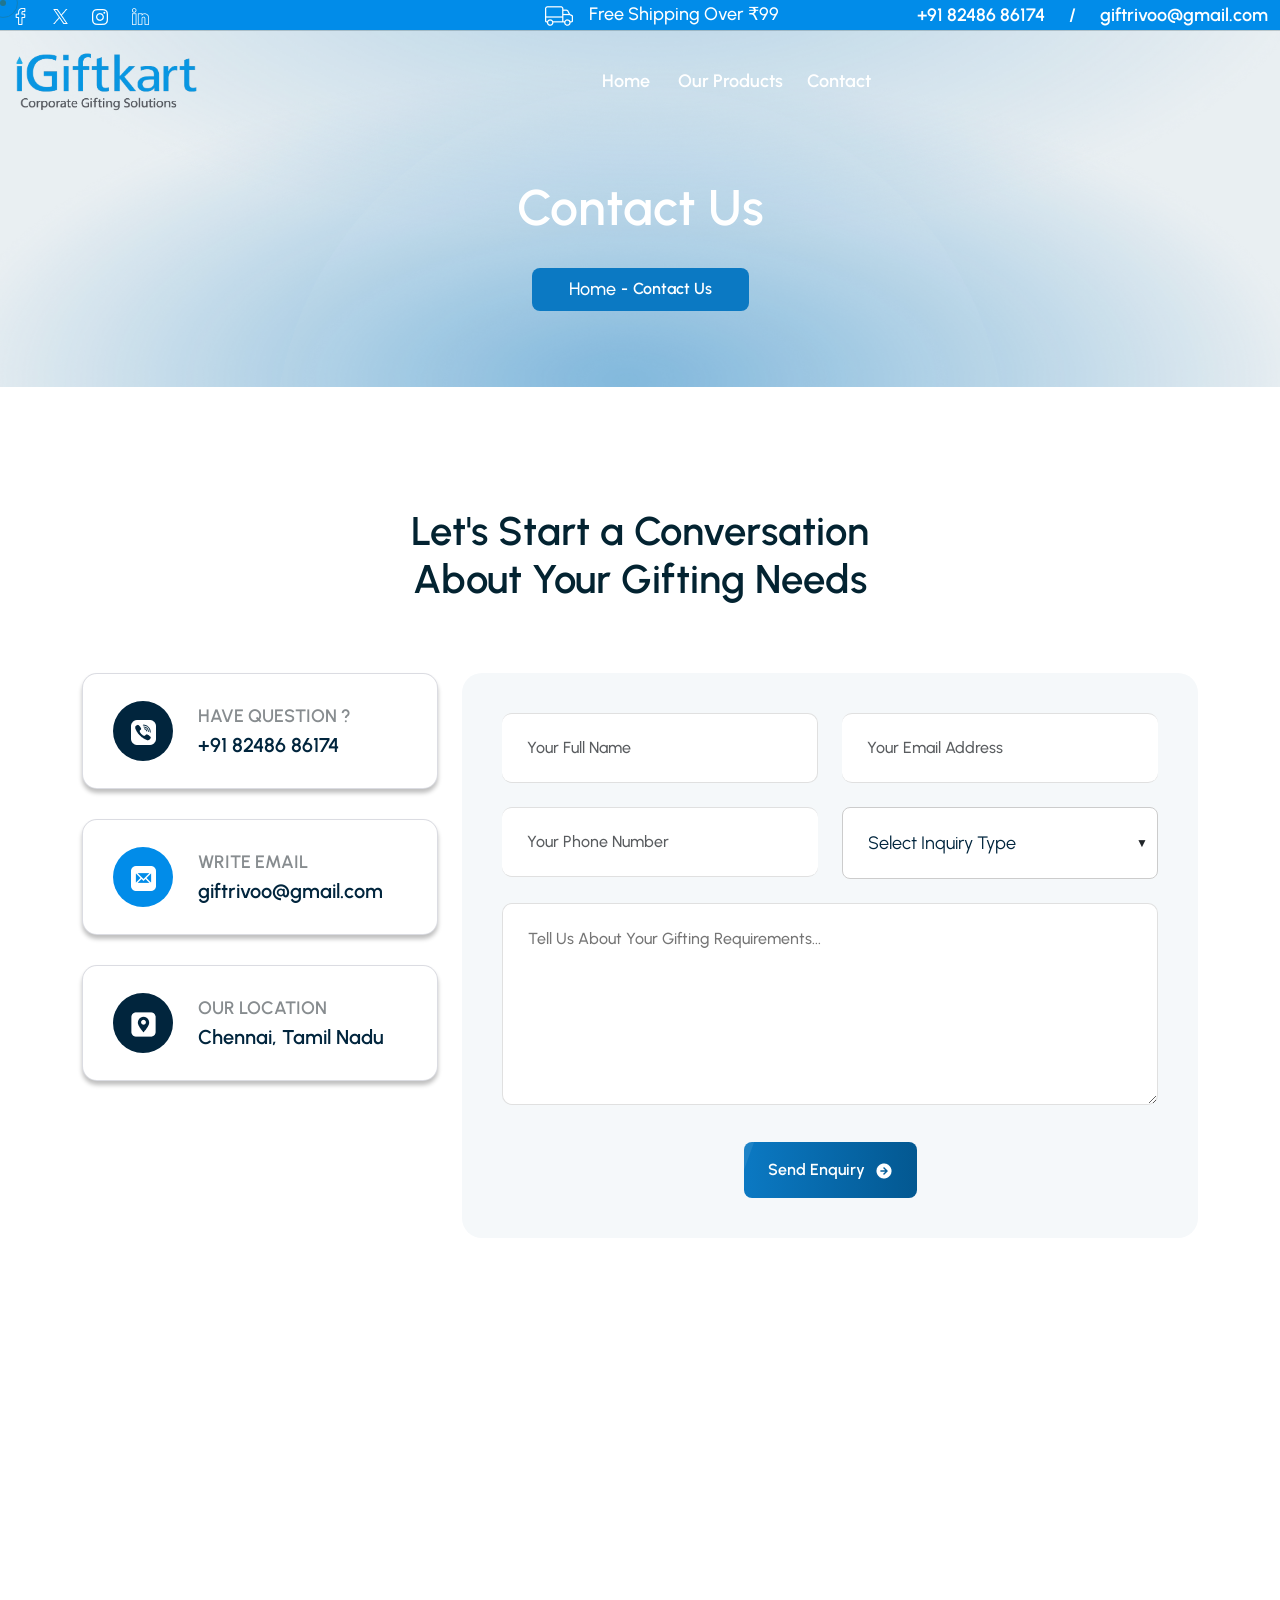
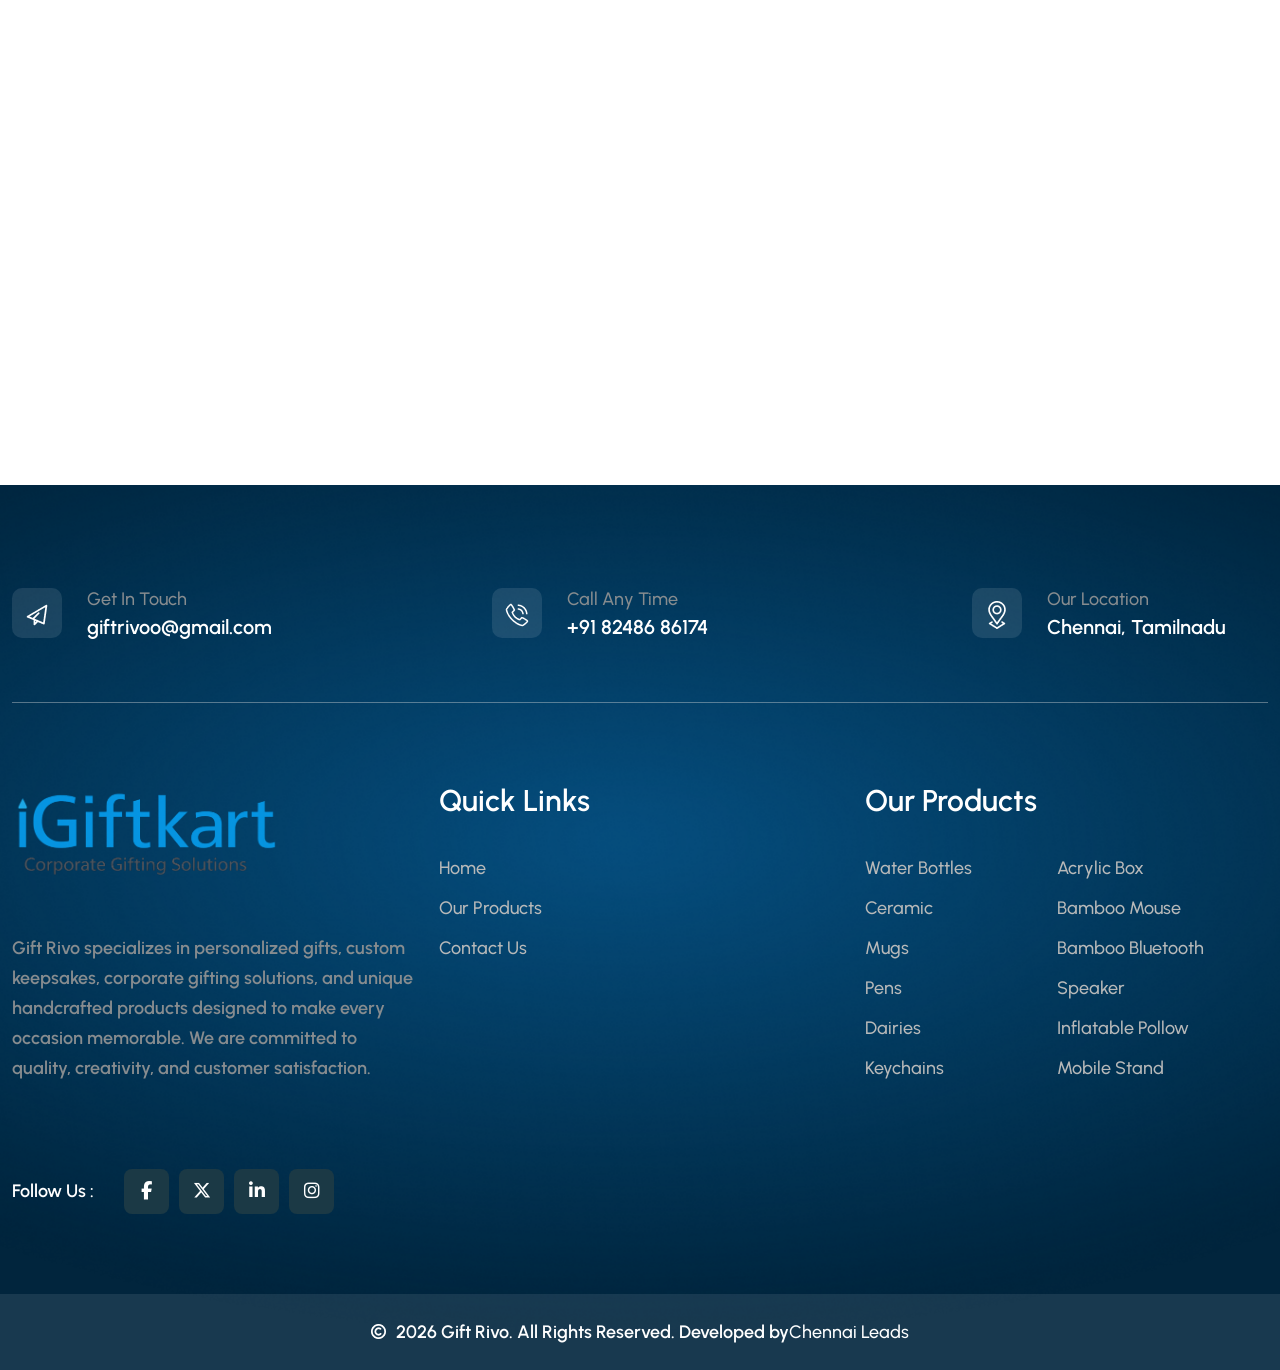
<file: contact.html>
<!DOCTYPE html>
<html lang="en">


<!-- Mirrored from omers-multipurpose-e-commerce-html.vercel.app/contact.html by HTTrack Website Copier/3.x [XR&CO'2014], Sat, 30 May 2026 07:35:24 GMT -->
<!-- Added by HTTrack --><meta http-equiv="content-type" content="text/html;charset=utf-8" /><!-- /Added by HTTrack -->
<head>
    <meta charset="UTF-8">
    <meta name="viewport" content="width=device-width, initial-scale=1.0">
    <title>Gift Rivo  </title>
    <link rel="stylesheet" href="assets/css/bootstrap.min.css">
    <link rel="stylesheet" href="assets/css/animate.min.css">
    <link rel="stylesheet" href="assets/css/magnific-popup.css">
    <link rel="stylesheet" href="assets/css/style.css">
    <link rel="stylesheet" href="assets/css/swiper-bundle.min.css">
    <link rel="stylesheet" href="assets/fonts/fontawesome-free-6.7.1-web/css/all.min.css">
    <link rel="stylesheet" href="assets/fonts/bootstrap-icons-1.13.1/bootstrap-icons.min.css">
    <!-- <link rel="shortcut icon" type="image/x-icon" href="assets/images/fevicon.svg"> -->



</head>

<body>

    
   
    <!--===== Mouse Cursor Start =====-->
    <div class=" op-mouse-cursor  op-cursor-outer"></div>
    <div class=" op-mouse-cursor  op-cursor-inner"></div>

    <!--===== Mobilemenu    S T A R T =====-->
    <div class="mobile-offcanvas">
        <div class="mobile-offcanvas-wrapper">
            <div class="mobile-offcanvas-header mb-40">
                <a href="index.html" class="mobile-offcanvas-logo">
                    <img class="img-fluid" src="assets/images/logo1.png" alt="load">
                </a>
                <div class="mobile-offcanvas-close">
                    <button><i class="fa-solid fa-xmark"></i></button>
                </div>
            </div>


            <div class="mobile-offcanvas-menu d-xl-none d-lg-none d-md-block d-block mb-30">
               

                <div class="tab-content" id="pills-tabContent">
                    <div class="tab-pane fade show active" id="pills-menu" role="tabpanel"
                        aria-labelledby="pills-menu-tab">
                        <nav>

                        </nav>
                    </div>

                  
                </div>
            </div>






            <div class="mobile-offcanvas-info mb-30">
                <h4 class=" fs-24 mb-20">Information</h4>

                <div class="d-flex gp-12  align-items-center mb-30">
                    <div class="mobile-offcanvas-info-icon">
                        <img src="assets/images/icon/call-icon-whitegroup.png" alt="">
                    </div>
                    <div>
                        <span class="fs-16  fs-16-white2 ">Have Question ?
                        </span>
                        <h4 class="fs-18">
                            +91 82486 86174</h4>
                    </div>
                </div>

                <div class="d-flex gp-12  align-items-center mb-30">
                    <div class="mobile-offcanvas-info-icon ">
                        <img src="assets/images/icon/message-icon-white.png" alt="">
                    </div>
                    <div class="flex-grow-1">
                        <span class="fs-16  fs-16-white2 ">Have Question ?
                        </span>
                        <h4 class="fs-18">
                          
giftrivoo@gmail.com</h4>
                    </div>
                </div>



            </div>
            <div class="mobile-offcanvas-social">
                <h4 class="fs-24 mb-20">Follow Us</h4>
                <a href="#"><i class="fa-brands fa-facebook"></i></a>
                <a href="#"><i class="fa-brands fa-instagram"></i></a>
               
            </div>
        </div>
    </div>


 



    <!-- start search bar -->
    <!-- <div class="ab-search-bar d-flex align-items-center justify-content-center">
        <div class="ab-search-close d-none d-lg-block">
            <button><i class="fa fa-close"></i></button>
        </div>
        <div class="container">
            <div class="row  justify-content-center">
                <div class="col-lg-8">
                    <div class="ab-search-box position-relative text-center">
                        <h3 class=" ab-search-bar-title mb-30 justify-content-center fs-24 d-none d
                        -lg-block">What are
                            you looking for?</h3>

                        <div class="ab-search-input p-relative d-flex align-items-center">
                            <input type="text" class="w-100 fs-18 " placeholder="search here">
                            <a href="#!" class="ab-search-icon">
                                <img src="assets/images/icon/search-icon.png" alt="">
                            </a>
                        </div>


                    </div>
                </div>
            </div>
        </div>
    </div> -->
    <!-- end search bar -->
    <!--=====  offcanvas    S T A R T =====-->


    <div class="mobile-offcanvas-overlay "></div>


  




    <!--===== Header Section    S T A R T =====-->
   <header>
        <div class="op-header-wrapper position-absolute w-100" id="header-area-top">



            <div class="op-header-top op-header-top-three d-none d-xl-block position-relative">
                <div class="custom-container">
                    <div class="row align-items-center justify-content-between">

                        <div class="col-lg-5  d-xl-block d-none">

                            <div class="d-flex align-items-center">
                                <div class=" header-social gap-4   d-flex pr-90">
                                    <a href="#!" class="d-inline-block ">
                                        <img src="assets/images/icon/header-facebook.png" alt="facebook">
                                    </a>
                                    <a href="#!" class=" d-inline-block ">
                                        <img src="assets/images/icon/header-twitter.png" alt="twitter">
                                    </a>
                                    <a href="#!" class=" d-inline-block ">
                                        <img src="assets/images/icon/header-instagrame.png" alt="instagrame">
                                    </a>
                                    <a href="#!" class=" d-inline-block ">
                                        <img src="assets/images/icon/header-linkedin.png" alt="linkedin">
                                    </a>
                                </div>

                                
                            </div>
                        </div>
                        <div class="col-lg-3   ">
                            <div>

                                <img src="assets/images/icon/header-two-car.png" alt="" class="mr-12"> <span
                                    class="op-white"> Free Shipping Over ₹99</span>
                            </div>

                        </div>
                        <div class="col-lg-4   ">


                            <ul class="d-flex fs-18 justify-content-end gap-4">
                                <li><a href="tel:+918248686174" class="fs-18 fs-18-white2">+91 82486 86174</a></li>
                                <li class="fs-18 fs-18-white2">/ </li>
                                <li><a href="mailto:giftrivoo@gmail.com" class="fs-18 fs-18-white2">giftrivoo@gmail.com </a></li>
                              
                            </ul>
                        </div>

                    </div>
                </div>
            </div>




            <div id="header-area-two" class="header-area  header-area-space-2">

                <div class="header-wrapper  op-header br-12">
                    <div class="custom-container ">
                        <div class=" d-flex gp-70 op-header-wrapper-three justify-content-between align-items-center">

                            <div class="op-header-top-logo flex-shrink-0 ">
                                <a href="index.html">
                                    <img class="img-fluid" src="assets/images/logo1.png"style="height:70px" alt="">
                                </a>
                            </div>

                        

                            <div class=" d-none d-lg-block flex-shrink-0">

                                <div class="d-flex    d-none d-lg-flex align-items-center">
                                    <div class="main-menu main-menu-two ">
                                        <nav class="mobile-menu-active">

                                            <ul>
                                                <li class=""><a href="index.html">Home </a>

                                                

                                                </li>
                                                <li><a class="border-0" href="products.html">Our Products</a>
                                              
                                                <li><a class="border-0" href="contact.html">contact</a>

                                                </li>

                                            </ul>
                                        </nav>
                                    </div>

                                </div>
                            </div>
                            <div>
                                <div class=" header-social-three  gp-10  d-flex">
                                  
                                  
                                    <div 
                                        class="op-header-midle-icon-item op-header-midle-icon-item-two d-block d-lg-none  op-header-top-menu-three">

                                        <button class="op-white"><i class="fa-solid fa-bars"></i></button>
                                    </div>
                                </div>
                            </div>


                        </div>
                    </div>



                </div>
            </div>


        </div>
    </header>


    <!--===== Main Section    S T A R T =====-->

    <main>
        <!--===== Hero Section    S T A R T =====-->
        <section class="sb-hero-area position-relative">
            <div class="sb-breadcrum ">
                <div class="sb-breadcrum-thumb   ">


                    <img class="img-fluid w-img" src="assets/images/background/breadcrum-bg.png" alt="">




                </div>
                <div class="container  ">
                    <div class="sb-breadcrum-content text-center ">

                        <h2 class="sb-breadcrum-title mb-30"> Contact Us </h2>


                        <ul class="d-inline-flex align-items-center">
                            <li><a href="index.html" class="capitalize">home </a></li>
                            <li> - </li>
                            <li>  Contact Us</li>

                        </ul>
                    </div>
                </div>


            </div>
        </section>

        <section class="pt-150 pb-150 op-location">
            <div class="container">
                <div class="row ">

                    <div class="col-12">

                        <div class=" op-contact  ">
                            <div class=" mb-70 text-center">
                               <h2 class="text-center justify-content-center op-section-title mb-22">
    Let's Start a Conversation <br>
    About Your Gifting Needs
</h2>


                            </div>
                            <div class="row">
                                <div class="col-lg-4">
                                    <div class="op-contact-address">
                                        <div class="d-flex gp-25 op-contact-address-item align-items-center mb-30">
                                            <div class="op-contact-address-icon">
                                                <img src="assets/images/icon/call-icon-whitegroup.png" alt="">
                                            </div>
                                            <div>
                                                <span class="fs-18  fs-18-white text-uppercase">Have Question ?
                                                </span>
                                                <h3 class="fs-24">
                                                    +91 82486 86174</h3>
                                            </div>
                                        </div>
                                        <div class="d-flex gp-25 op-contact-address-item align-items-center mb-30">
                                            <div class="op-contact-address-icon op-contact-address-icon-two">
                                                <img src="assets/images/icon/message-icon-white.png" alt="">
                                            </div>
                                            <div>
                                                <span class="fs-18  fs-18-white text-uppercase">Write Email

                                                </span>
                                                <h3 class="fs-24">
                                                 giftrivoo@gmail.com</h3>
                                            </div>
                                        </div>
                                        <div class="d-flex gp-25 op-contact-address-item align-items-center mb-30">
                                            <div class="op-contact-address-icon ">
                                                <img src="assets/images/icon/location-icon-white.png" alt="">
                                            </div>
                                            <div>
                                                <span class="fs-18  fs-18-white text-uppercase">Our Location

                                                </span>
                                                <h3 class="fs-24">
                                                    Chennai, Tamil Nadu</h3>
                                            </div>
                                        </div>
                                    </div>
                                </div>
                                <div class="col-lg-8">
                                    <form class="  op-contact-wrapper br-20">
                                     
<div class="row g-4">

    <!-- Name -->
    <div class="col-lg-6">
        <div class="input-group">
            <input type="text"
                class="form-control border-start-0 pl-0"
                placeholder="Your Full Name">
        </div>
    </div>

    <!-- Email -->
    <div class="col-lg-6">
        <div class="input-group">
            <input type="email"
                class="form-control border-start-0 border-end-0 pl-0"
                placeholder="Your Email Address">
        </div>
    </div>

    <!-- Phone -->
    <div class="col-lg-6">
        <div class="input-group">
            <input type="tel"
                class="form-control border-start-0 border-end-0 pl-0"
                placeholder="Your Phone Number">
        </div>
    </div>

    <!-- Inquiry Type -->
    <div class="col-lg-6">
        <div class="input-group">
            <div class="custom-select">
                <select>
                    <option selected>Select Inquiry Type</option>
                    <option value="Personalized Gifts">Personalized Gifts</option>
                    <option value="Corporate Gifts">Corporate Gifts</option>
                    <option value="Bulk Orders">Bulk Orders</option>
                    <option value="Custom Branding">Custom Branding</option>
                    <option value="Product Enquiry">Product Enquiry</option>
                    <option value="General Support">General Support</option>
                </select>
            </div>
        </div>
    </div>

    <!-- Message -->
    <div class="col-12">
        <textarea class="op-input"
            rows="6"
            placeholder="Tell us about your gifting requirements..."></textarea>
    </div>

</div>

<div class="text-center">
    <a href="#!" class="op-btn op-btn-three mt-30 flex-shrink-0">
        <div class="op-btn-text mr-10 d-block">
            <span class="op-btn-text-1">Send Enquiry</span>
            <span class="op-btn-text-2">Send Enquiry</span>
        </div>

        <div class="op-btn-icon-two">
            <img src="assets/images/icon/btn-arrow.png" alt="">
        </div>
    </a>
</div>









                                    </form>
                                </div>

                            </div>
                        </div>

                    </div>
                </div>
            </div>
            <div class="custom-container mt-150">
               <iframe src="https://www.google.com/maps/embed?pb=!1m18!1m12!1m3!1d248756.1313116749!2d80.04386065343976!3d13.047473316843668!2m3!1f0!2f0!3f0!3m2!1i1024!2i768!4f13.1!3m3!1m2!1s0x3a5265ea4f7d3361%3A0x6e61a70b6863d433!2sChennai%2C%20Tamil%20Nadu!5e0!3m2!1sen!2sin!4v1780128847924!5m2!1sen!2sin" width="100%" height="600" style="border:0;" allowfullscreen="" loading="lazy" referrerpolicy="no-referrer-when-downgrade"></iframe>
            </div>
        </section>





    </main>

    <!--===== footer Section    S T A R T =====-->
    <footer>

        <div class="op-footer op-footer-three overflow-x-hidden">

            <div class="op-footer-three-shape position-absolute top-0 start-0 end-0 h-100 w-100  ">
                <img class="h-100 w-100 object-fit-cover " src="assets/images/shape/footer-three-3.1.png" alt="">
            </div>
            <div class="custom-container position-relative z-2">

                <div class="op-footer-newsletter pt-100">
                    <div class="op-footer-info">
                        <div class="row align-items-center gy-5 gy-lg-0 justify-content-between">

                            <div class=" col-lg-3 col-md-6">
                                <div class="op-footer-info-box d-flex align-items-center  gp-25">
                                    <div class="op-footer-info-icon">
                                        <img src="assets/images/icon/info.png" alt="">
                                    </div>
                                    <div>
                                        <span>Get In Touch</span>
                                        <h3 class="fs-24 fs-24-white">giftrivoo@gmail.com</h3>
                                    </div>
                                </div>
                            </div>
                            <div class=" col-lg-3 col-md-6">
                                <div class="op-footer-info-box d-flex align-items-center  gp-25">
                                    <div class="op-footer-info-icon">
                                        <img src="assets/images/icon/call.png" alt="">
                                    </div>
                                    <div>
                                        <span>Call Any Time</span>
                                        <h3 class="fs-24 fs-24-white">+91 82486 86174</h3>
                                    </div>
                                </div>
                            </div>
                            <div class=" col-lg-3 col-md-6">
                                <div class="op-footer-info-box d-flex align-items-center  gp-25">
                                    <div class="op-footer-info-icon">
                                        <img src="assets/images/icon/loaction.png" alt="">
                                    </div>
                                    <div>
                                        <span>Our Location</span>
                                        <h3 class="fs-24 fs-24-white">Chennai, Tamilnadu</h3>
                                    </div>
                                </div>
                            </div>
                            <!-- <div class=" col-lg-3 col-md-6">
                                <div class="op-footer-info-box d-flex align-items-center  gp-25">
                                    <div class="op-footer-info-icon">
                                        <img src="assets/images/icon/massage.png" alt="">
                                    </div>
                                    <div>
                                        <span>Coustomer Service</span>
                                        <h3 class="fs-24 fs-24-white">Mon-Sat, 10 am - 8 pm EST</h3>
                                    </div>
                                </div>
                            </div> -->

                        </div>
                    </div>
                </div>
                <div class="op-footer-main">
                    <div class="row  ">
                        <div class="col-xl-4   col-md-6">
                            <div class="mb-40 mb-xl-0 fade-up pr-127">
                                <div class="op-footer-logo pb-50">
                                    <img src="assets/images/logo1.png" alt="" style="height: 100px;">
                                </div>
                                <p class="op-footer- fs-18 fs-18-white">Gift Rivo specializes in personalized gifts, custom keepsakes, corporate gifting solutions, and unique handcrafted products designed to make every occasion memorable. We are committed to quality, creativity, and customer satisfaction.
                                </p>

                              
                            </div>
                        </div>
                         <div class="col-xl-4   col-md-6">

                            <div class="op-footer-item pl-40  mb-40 mb-xl-0 fade-up">
                                <h4 class="op-footer-title">Quick Links</h4>

                                <div class="op-footer-menu">
                                    <ul>

                                        <li><a href="index.html">Home</a> </li>
                                        <li><a href="products.html">Our Products</a> </li>
                                        <li><a href="contact.html">Contact Us </a> </li>
                                        </ul>
                                   
                                </div>

                            </div>
                        </div>
                        <div class="col-xl-4     col-md-6">

                            <div class="op-footer-item mb-40 mb-xl-0 fade-up">
                                <h4 class="op-footer-title"> Our Products</h4>

                                <div class="op-footer-menu">
                                    <ul>

                                        <li><a href="products.html">Water Bottles</a> </li>
                                        <li><a href="products.html">Ceramic Mugs</a> </li>
                                        <li><a href="products.html">Pens</a> </li>
                                        <li><a href="products.html">Dairies</a> </li>
                                        <li><a href="products.html">Keychains</a> </li>
                                       </ul>
                                     <ul>

                                        <li><a href="products.html">Acrylic Box</a> </li>
                                        <li><a href="products.html">Bamboo Mouse</a> </li>
                                        <li><a href="products.html">Bamboo Bluetooth Speaker</a> </li>
                                        <li><a href="products.html">Inflatable Pollow</a> </li>
                                        <li><a href="products.html">Mobile Stand</a> </li>
                                       </ul>
                                </div>

                            </div>
                        </div>
                       

                       

                    </div>
                </div>


                <div class="op-footer-midle pt-80">
                    <div class="d-flex justify-content-between align-items-center gp-30 gp-md-0 flex-wrap">
                       

                        <div class="op-footer-social">
                            <h4 class="fs-18 fs-18-white2  mr-20">Follow Us : </h4>
                            <a href="#!" class="op-footer-social-icon"><i class="fa-brands fa-facebook-f"></i></a>
                            <a href="#!" class="op-footer-social-icon"><i class="fa-brands fa-x-twitter"></i></a>
                            <a href="#!" class="op-footer-social-icon"><i class="fa-brands fa-linkedin-in"></i></a>
                            <a href="#!" class="op-footer-social-icon"><i class="fa-brands fa-instagram"></i></a>
                        </div>


                    </div>
                </div>



            </div>

            <div class="op-footer-copyright mt-80 ">


                <div class="row  ">

                    <div class="col-md-12 ">




                        <p
                            class="op-footer-copyright-text  fs-18 fs-18-white2  d-flex align-items-center justify-content-center">
                            <img src="assets/images/icon/copyright.png" class="mr-10" alt="copyright">
                          2026 Gift Rivo. All Rights Reserved. Developed by 
                          <a href="https://www.chennaileads.com" target="_blank">
                              Chennai Leads </a>
                        </p>

                    </div>




                </div>
            </div>
        </div>



    </footer>
    <!--===== footer Section    S T A R T =====-->


    <script src="assets/js/jquery-3.7.1.min.js"></script>
    <!--  isotope link-->
    <script src="assets/js/isotope.pkgd.min.js"></script>
    <!--  imagesloaded link-->
    <script src="assets/js/imagesloaded.pkgd.min.js"></script>
    <!--===== Bootstrap link =====-->
    <script src="assets/js/bootstrap.bundle.min.js"></script>
    <!-- Waypoints link -->
    <script src="assets/js/jquery.waypoints.min.js"></script>
    <!-- CounterUp link-->
    <script src="assets/js/jquery.counterup.min.js"></script>
    <!-- Swiper link-->
    <script src="assets/js/swiper-bundle.min.js"></script>
    <!-- magnific link-->
    <script src="assets/js/jquery.magnific-popup.min.js"></script>
    <!-- gsap link-->
    <script src="assets/js/gsap.js"></script>
    <!-- gsap link-->
    <script src="assets/js/gsap-split-text.js"></script>
    <!-- gsap scroll link-->
    <script src="assets/js/gsap-scroll-trigger.js"></script>
    <!-- Main js link-->
    <script src="assets/js/main.js"></script>


</body>


<!-- Mirrored from omers-multipurpose-e-commerce-html.vercel.app/contact.html by HTTrack Website Copier/3.x [XR&CO'2014], Sat, 30 May 2026 07:35:25 GMT -->
</html>
</file>
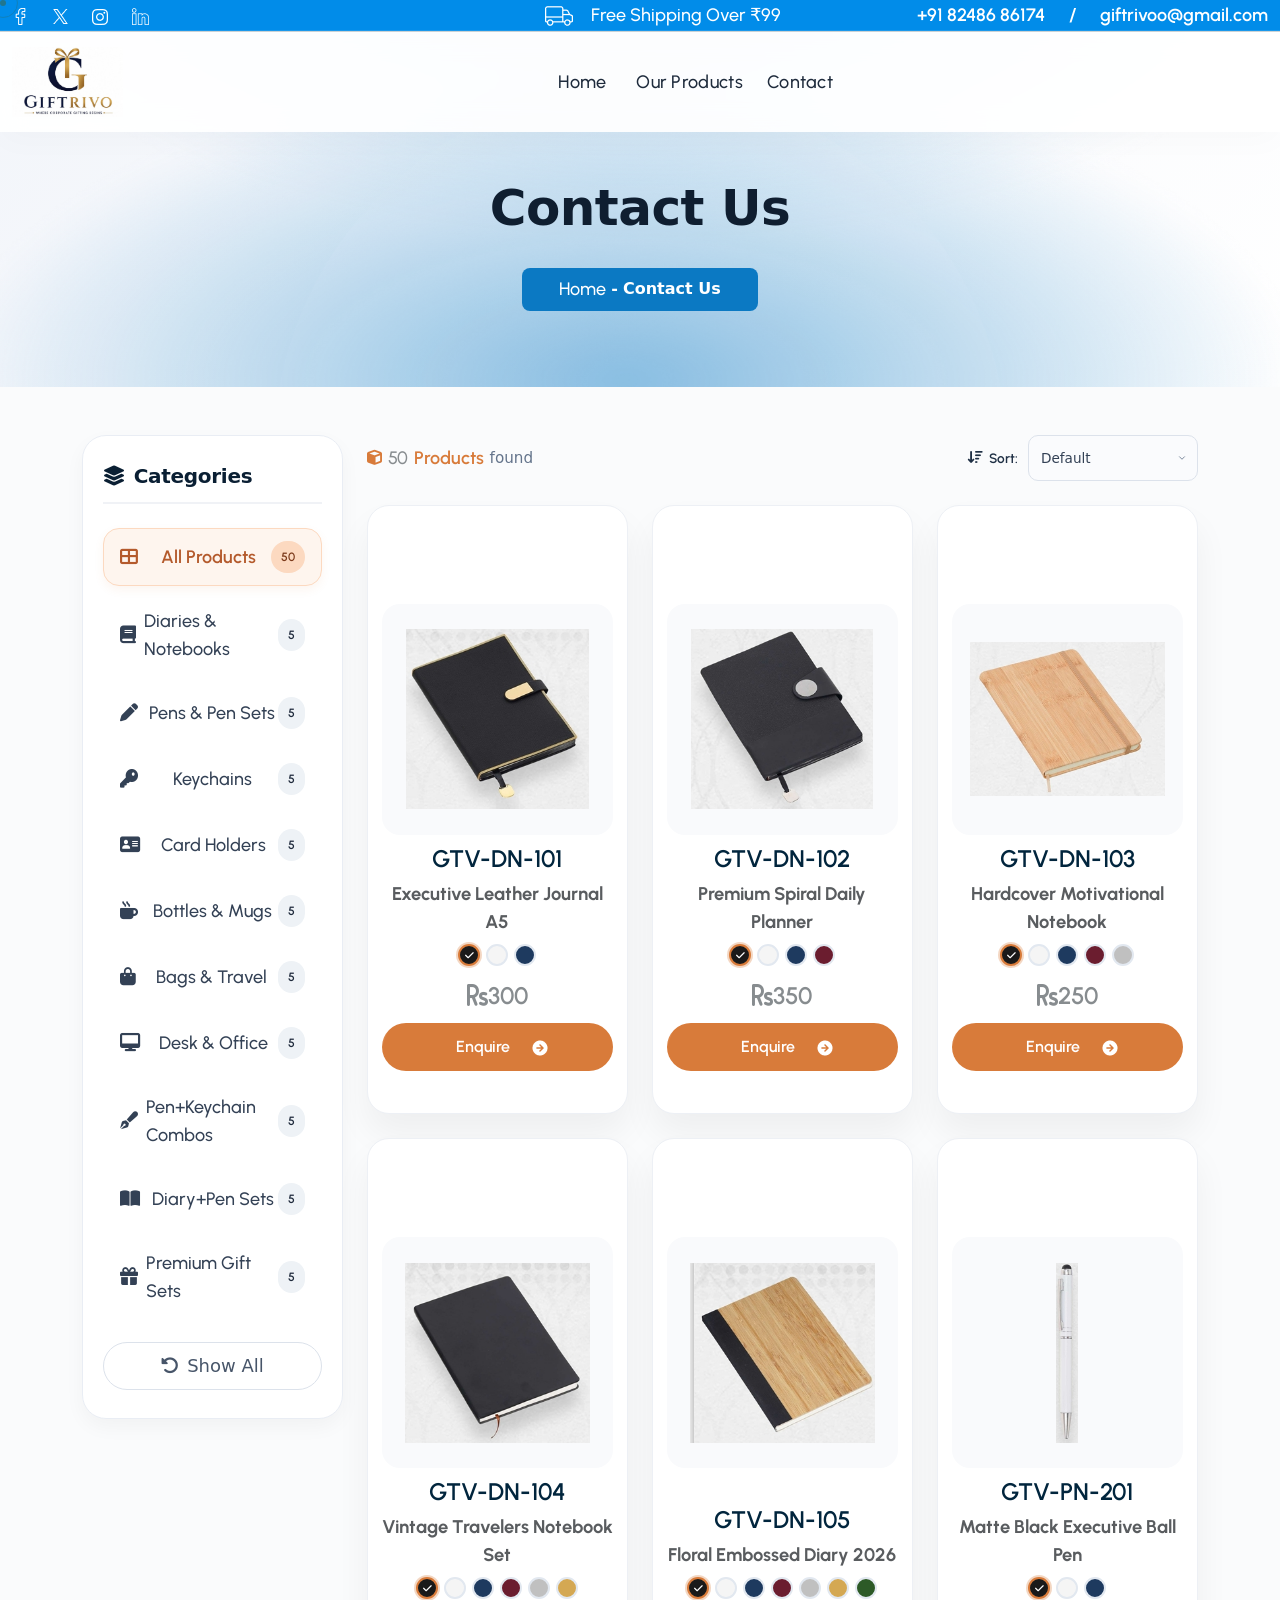
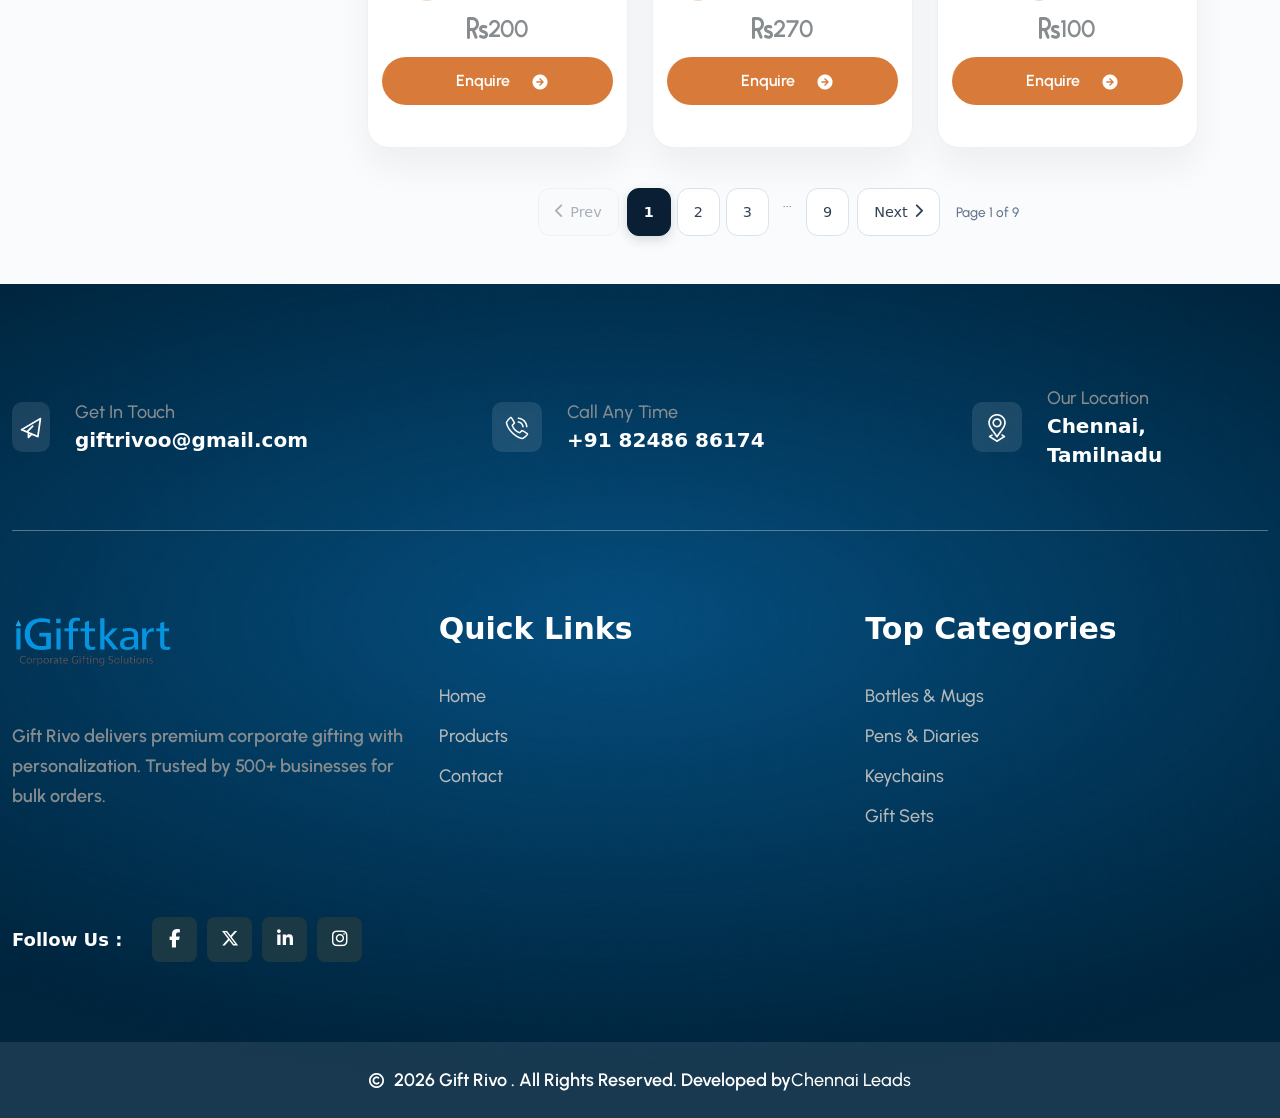
<file: p.html>
<!DOCTYPE html>
<html lang="en">
<head>
  <meta charset="UTF-8">
  <meta name="viewport" content="width=device-width, initial-scale=1.0, maximum-scale=1.0, user-scalable=yes">
  <title>Gift Rivo  · Corporate Gifting & Bulk Orders</title>
  <!-- Core styles (preserved) -->
  <link rel="stylesheet" href="assets/css/bootstrap.min.css">
  <link rel="stylesheet" href="assets/css/animate.min.css">
  <link rel="stylesheet" href="assets/css/magnific-popup.css">
  <link rel="stylesheet" href="assets/css/style.css">
  <link rel="stylesheet" href="assets/css/swiper-bundle.min.css">
  <link rel="stylesheet" href="assets/fonts/fontawesome-free-6.7.1-web/css/all.min.css">
  <link rel="stylesheet" href="assets/fonts/bootstrap-icons-1.13.1/bootstrap-icons.min.css">
  <style>
    /* ===== PROFESSIONAL CORPORATE ENHANCEMENTS ===== */
    :root {
      --corp-deep: #0a1f33;
      --corp-slate: #1e2f44;
      --corp-accent: #d87b3a;
      --corp-accent-hover: #b85f2a;
      --corp-light: #f4f7fc;
      --corp-white: #ffffff;
      --corp-border: #e9edf4;
      --corp-text: #1e293b;
      --corp-muted: #5b6e8c;
      --shadow-sm: 0 8px 20px rgba(0,0,0,0.04);
      --shadow-card: 0 20px 35px rgba(0,0,0,0.05);
      --radius-xl: 24px;
      --radius-lg: 18px;
    }

    body {
      background: #fafbfc;
      font-family: 'Inter', system-ui, -apple-system, 'Segoe UI', sans-serif;
      color: var(--corp-text);
    }

    .op-header-top-three {
      background: #0b1a2b;
      border-bottom: 1px solid rgba(255,255,255,0.1);
    }
    .header-area-space-2 {
      background: rgba(255,255,255,0.92);
      backdrop-filter: blur(12px);
      box-shadow: 0 10px 30px rgba(0,0,0,0.02);
    }
    .main-menu-two nav ul li a {
      font-weight: 500 !important;
      color: #1e2b3c !important;
      letter-spacing: 0.3px;
    }
    .main-menu-two nav ul li a:hover {
      color: var(--corp-accent) !important;
    }

    .sb-breadcrum {
      background: linear-gradient(135deg, #f2f5fa 0%, #ffffff 100%);
    }
    .sb-breadcrum-title {
      font-weight: 600;
      color: #0f1e30;
      letter-spacing: -0.5px;
    }

    /* ===== PRODUCTS HEADER ROW ===== */
    .products-header {
      display: flex;
      justify-content: space-between;
      align-items: center;
      margin-bottom: 24px;
      flex-wrap: wrap;
      gap: 16px;
    }
    .products-count {
      font-size: 0.95rem;
      color: #64748b;
      font-weight: 500;
      display: flex;
      align-items: center;
      gap: 6px;
      flex-wrap: wrap;
    }
    .products-count i {
      color: var(--corp-accent);
    }
    .products-count strong {
      color: var(--corp-slate);
      font-weight: 700;
      font-size: 1rem;
    }
    .products-count .category-name {
      color: var(--corp-accent);
      font-weight: 600;
    }

    .sort-bar {
      display: flex;
      align-items: center;
      gap: 10px;
    }
    .sort-label {
      font-weight: 600;
      color: var(--corp-slate);
      font-size: 0.85rem;
      display: flex;
      align-items: center;
      gap: 6px;
      white-space: nowrap;
    }
    .sort-select {
      padding: 9px 32px 9px 12px;
      border: 1.5px solid #dce2eb;
      border-radius: 10px;
      font-size: 0.85rem;
      font-weight: 500;
      color: #334155;
      background: #fafbfd;
      cursor: pointer;
      transition: all 0.2s;
      appearance: none;
      -webkit-appearance: none;
      background-image: url("data:image/svg+xml,%3Csvg xmlns='http://www.w3.org/2000/svg' width='10' height='10' viewBox='0 0 24 24' fill='none' stroke='%2364748b' stroke-width='2' stroke-linecap='round' stroke-linejoin='round'%3E%3Cpolyline points='6 9 12 15 18 9'%3E%3C/polyline%3E%3C/svg%3E");
      background-repeat: no-repeat;
      background-position: right 10px center;
      min-width: 170px;
    }
    .sort-select:focus {
      outline: none;
      border-color: var(--corp-accent);
      box-shadow: 0 0 0 3px rgba(216,123,58,0.08);
      background: #fff;
    }

    .category-sidebar {
      background: var(--corp-white);
      border-radius: var(--radius-xl);
      padding: 28px 20px;
      box-shadow: var(--shadow-sm);
      border: 1px solid var(--corp-border);
    }
    .widget-title {
      font-size: 1.25rem;
      font-weight: 600;
      margin-bottom: 24px;
      color: #0a1f33;
      letter-spacing: -0.3px;
      border-bottom: 2px solid #f0f2f6;
      padding-bottom: 14px;
    }
    .filter-cat-list {
      list-style: none;
      padding: 0;
      margin: 0;
    }
    .filter-cat-list li {
      margin-bottom: 8px;
    }
    .filter-cat-list li a {
      display: flex;
      justify-content: space-between;
      align-items: center;
      padding: 12px 16px;
      border-radius: 16px;
      font-weight: 500;
      color: #334155;
      background: transparent;
      transition: all 0.2s ease;
      text-decoration: none;
      border: 1px solid transparent;
    }
    .filter-cat-list li a .count {
      background: #eef2f6;
      padding: 2px 10px;
      border-radius: 30px;
      font-size: 0.75rem;
      font-weight: 600;
      color: #1e293b;
    }
    .filter-cat-list li.active-filter a {
      background: #fef5ee;
      border-color: #fcd9c0;
      color: #b45a2c;
      font-weight: 600;
      box-shadow: 0 4px 10px rgba(216, 123, 58, 0.08);
    }
    .filter-cat-list li.active-filter a .count {
      background: #fcd9c0;
      color: #7c3a1a;
    }
    .filter-cat-list li a:hover {
      background: #f8fafd;
      border-color: #e2e8f0;
    }
    .reset-filter-btn {
      margin-top: 24px;
      background: white;
      border: 1px solid #dce2eb;
      border-radius: 40px;
      padding: 10px 16px;
      font-weight: 500;
      color: #475569;
      text-align: center;
      cursor: pointer;
      transition: 0.2s;
      display: flex;
      align-items: center;
      justify-content: center;
      gap: 8px;
    }
    .reset-filter-btn:hover {
      background: #f1f5f9;
      border-color: #b9c2d0;
    }

    .op-productShop-card {
      background: #ffffff;
      border-radius: 22px;
      padding: 18px 14px 22px;
      box-shadow: var(--shadow-card);
      border: 1px solid #edf0f5;
      transition: transform 0.25s, box-shadow 0.3s;
      display: flex;
      flex-direction: column;
    }
    .op-productShop-card:hover {
      transform: translateY(-6px);
      box-shadow: 0 28px 40px rgba(0,0,0,0.08);
      border-color: #d0d7e3;
    }
    .op-productShop-img-wrapper {
      background: #f9fafc;
      border-radius: 18px;
      padding: 18px;
      margin-bottom: 14px;
      position: relative;
    }
    .op-productShop-img-wrapper img {
      max-height: 180px;
      object-fit: contain;
      width: 100%;
      transition: 0.2s;
    }
    .op-productShop-title {
      font-size: 0.95rem;
      font-weight: 600;
      color: #0b1e33;
      line-height: 1.4;
      text-decoration: none;
      display: block;
      margin-bottom: 4px;
    }
    .op-productShop-body p {
      font-weight: 700;
      font-size: 1.15rem;
      color: #1e293b;
      margin: 6px 0 10px;
    }
    .color-swatches {
      display: flex;
      gap: 6px;
      justify-content: center;
      margin-bottom: 12px;
      flex-wrap: wrap;
    }
    .color-dot {
      width: 22px;
      height: 22px;
      border-radius: 50%;
      border: 2px solid #e2e8f0;
      cursor: pointer;
      transition: all 0.2s;
      position: relative;
    }
    .color-dot:hover {
      transform: scale(1.2);
      border-color: #94a3b8;
    }
    .color-dot.selected {
      border-color: var(--corp-accent);
      box-shadow: 0 0 0 2px rgba(216,123,58,0.3);
    }
    .color-dot.selected::after {
      content: '\f00c';
      font-family: 'Font Awesome 6 Free';
      font-weight: 900;
      font-size: 10px;
      color: white;
      position: absolute;
      top: 50%;
      left: 50%;
      transform: translate(-50%, -50%);
      text-shadow: 0 1px 2px rgba(0,0,0,0.5);
    }
    .op-btn-three {
      background: var(--corp-accent) !important;
      border: none;
      border-radius: 40px;
      padding: 10px 20px;
      font-weight: 600;
      color: white;
      transition: 0.2s;
      display: inline-flex;
      align-items: center;
      justify-content: center;
      width: 100%;
      font-size: 0.9rem;
    }
    .op-btn-three:hover {
      background: var(--corp-accent-hover) !important;
    }

    .pagination-container {
      display: flex;
      justify-content: center;
      align-items: center;
      margin-top: 40px;
      gap: 8px;
      flex-wrap: wrap;
    }
    .pagination-btn {
      background: white;
      border: 1px solid #dce2eb;
      border-radius: 12px;
      padding: 10px 16px;
      font-weight: 500;
      color: #334155;
      cursor: pointer;
      transition: all 0.2s;
      display: flex;
      align-items: center;
      gap: 6px;
      font-size: 0.9rem;
    }
    .pagination-btn:hover:not(:disabled) {
      background: #f1f5f9;
      border-color: #b9c2d0;
    }
    .pagination-btn:disabled {
      opacity: 0.4;
      cursor: not-allowed;
      background: #f8fafc;
    }
    .pagination-btn.active {
      background: #0a1f33;
      color: white;
      border-color: #0a1f33;
      font-weight: 600;
      box-shadow: 0 4px 12px rgba(10,31,51,0.15);
    }
    .page-numbers {
      display: flex;
      gap: 6px;
      flex-wrap: wrap;
      justify-content: center;
    }
    .page-info {
      color: #64748b;
      font-size: 0.85rem;
      margin: 0 8px;
    }

    .enquiry-modal {
      display: none;
      position: fixed;
      top: 0; left: 0; width: 100%; height: 100%;
      background: rgba(10, 20, 40, 0.85);
      backdrop-filter: blur(12px);
      z-index: 9999;
      align-items: center;
      justify-content: center;
      padding: 16px;
      overflow-y: auto;
    }
    .enquiry-modal.active {
      display: flex;
    }
    .enquiry-modal-content {
      background: #ffffff;
      max-width: 560px;
      width: 100%;
      border-radius: 24px;
      padding: 28px 24px;
      box-shadow: 0 40px 80px rgba(0,0,0,0.4);
      border: 1px solid rgba(255,255,255,0.2);
      position: relative;
      animation: modalSlideIn 0.3s ease;
      max-height: 90vh;
      overflow-y: auto;
    }
    @keyframes modalSlideIn {
      from { opacity: 0; transform: translateY(30px) scale(0.95); }
      to { opacity: 1; transform: translateY(0) scale(1); }
    }
    .enquiry-modal-header {
      display: flex;
      align-items: center;
      gap: 12px;
      margin-bottom: 20px;
      padding-bottom: 16px;
      border-bottom: 2px solid #f0f2f6;
    }
    .enquiry-modal-icon {
      background: linear-gradient(135deg, #fef5ee, #fff7ed);
      width: 44px;
      height: 44px;
      border-radius: 14px;
      display: flex;
      align-items: center;
      justify-content: center;
      font-size: 1.3rem;
      color: var(--corp-accent);
      flex-shrink: 0;
    }
    .enquiry-modal-title {
      font-size: 1.2rem;
      font-weight: 700;
      color: #0a1f33;
      margin: 0;
    }
    .enquiry-modal-subtitle {
      font-size: 0.8rem;
      color: #64748b;
      margin: 2px 0 0;
    }
    .enquiry-modal-close {
      position: absolute;
      right: 20px;
      top: 20px;
      font-size: 16px;
      cursor: pointer;
      color: #94a3b8;
      background: #f1f5f9;
      width: 36px;
      height: 36px;
      display: flex;
      align-items: center;
      justify-content: center;
      border-radius: 50%;
      transition: 0.2s;
      border: none;
      z-index: 2;
    }
    .enquiry-modal-close:hover {
      background: #fee2e2;
      color: #dc2626;
      transform: rotate(90deg);
    }
    .product-info-badge {
      background: #f8fafc;
      border-radius: 14px;
      padding: 14px 16px;
      border-left: 4px solid var(--corp-accent);
      margin-bottom: 20px;
      display: flex;
      flex-wrap: wrap;
      gap: 12px;
      align-items: center;
    }
    .product-info-badge .product-thumb {
      background: #fff;
      width: 44px;
      height: 44px;
      border-radius: 10px;
      display: flex;
      align-items: center;
      justify-content: center;
      font-size: 1.3rem;
      color: var(--corp-accent);
      border: 1px solid #e2e8f0;
      flex-shrink: 0;
    }
    .product-info-details {
      flex: 1;
      min-width: 140px;
    }
    .product-info-details strong {
      display: block;
      color: #0a1f33;
      font-size: 0.9rem;
    }
    .product-info-details span {
      font-size: 0.78rem;
      color: #64748b;
    }
    .product-price-tag {
      background: #fef5ee;
      padding: 6px 12px;
      border-radius: 20px;
      font-weight: 700;
      color: #b45a2c;
      font-size: 0.85rem;
      white-space: nowrap;
    }
    .form-group {
      margin-bottom: 16px;
    }
    .form-group label {
      font-weight: 600;
      margin-bottom: 6px;
      display: flex;
      align-items: center;
      gap: 6px;
      color: #1e293b;
      font-size: 0.85rem;
    }
    .form-group label i {
      color: var(--corp-accent);
      font-size: 0.8rem;
      width: 18px;
      text-align: center;
    }
    .form-group input,
    .form-group textarea,
    .form-group select {
      width: 100%;
      padding: 12px 14px;
      border: 1.5px solid #e2e8f0;
      border-radius: 12px;
      font-size: 0.9rem;
      transition: all 0.2s;
      background: #fafbfd;
      font-family: inherit;
    }
    .form-group input:focus,
    .form-group textarea:focus {
      outline: none;
      border-color: var(--corp-accent);
      box-shadow: 0 0 0 3px rgba(216,123,58,0.08);
      background: #fff;
    }
    .form-group textarea {
      resize: vertical;
      min-height: 80px;
    }
    .input-with-icon {
      position: relative;
    }
    .input-with-icon .input-icon {
      position: absolute;
      left: 14px;
      top: 50%;
      transform: translateY(-50%);
      color: #94a3b8;
      font-size: 0.9rem;
    }
    .input-with-icon input {
      padding-left: 40px;
    }
    .color-selection-group {
      margin-bottom: 16px;
    }
    .color-selection-group label {
      font-weight: 600;
      margin-bottom: 8px;
      display: flex;
      align-items: center;
      gap: 6px;
      color: #1e293b;
      font-size: 0.85rem;
    }
    .color-options {
      display: flex;
      gap: 10px;
      flex-wrap: wrap;
    }
    .color-option {
      width: 36px;
      height: 36px;
      border-radius: 50%;
      border: 2px solid #e2e8f0;
      cursor: pointer;
      transition: all 0.2s;
      position: relative;
    }
    .color-option:hover {
      transform: scale(1.15);
      border-color: #94a3b8;
    }
    .color-option.selected {
      border-color: var(--corp-accent);
      box-shadow: 0 0 0 3px rgba(216,123,58,0.25);
    }
    .color-option.selected::after {
      content: '\f00c';
      font-family: 'Font Awesome 6 Free';
      font-weight: 900;
      font-size: 12px;
      color: white;
      position: absolute;
      top: 50%;
      left: 50%;
      transform: translate(-50%, -50%);
      text-shadow: 0 1px 2px rgba(0,0,0,0.6);
    }
    .quantity-selector {
      display: flex;
      align-items: center;
      gap: 8px;
    }
    .qty-btn {
      background: #f1f5f9;
      border: 1px solid #e2e8f0;
      border-radius: 10px;
      width: 38px;
      height: 38px;
      display: flex;
      align-items: center;
      justify-content: center;
      cursor: pointer;
      font-size: 1rem;
      color: #334155;
      transition: 0.2s;
      font-weight: 600;
    }
    .qty-btn:hover {
      background: #e2e8f0;
    }
    .qty-input {
      width: 70px !important;
      text-align: center;
      font-weight: 600;
    }
    .quantity-warning {
      background: #fffbeb;
      border: 1px solid #fde68a;
      padding: 8px 12px;
      border-radius: 10px;
      color: #92400e;
      font-size: 0.75rem;
      margin-top: 6px;
      display: flex;
      align-items: center;
      gap: 6px;
    }
    .submit-enquiry-btn {
      background: linear-gradient(135deg, #1e2f44, #0a1f33);
      border: none;
      width: 100%;
      padding: 14px;
      color: white;
      font-weight: 700;
      border-radius: 14px;
      font-size: 0.95rem;
      transition: all 0.25s;
      display: flex;
      align-items: center;
      justify-content: center;
      gap: 8px;
      cursor: pointer;
      letter-spacing: 0.3px;
      margin-top: 4px;
      box-shadow: 0 8px 25px rgba(10,31,51,0.2);
    }
    .submit-enquiry-btn:hover {
      background: linear-gradient(135deg, #0a1f33, #0a1f33);
      transform: translateY(-2px);
      box-shadow: 0 12px 30px rgba(10,31,51,0.3);
    }
    .submit-enquiry-btn i {
      font-size: 1.1rem;
    }
    .modal-footer-note {
      text-align: center;
      margin-top: 12px;
      font-size: 0.75rem;
      color: #94a3b8;
      display: flex;
      align-items: center;
      justify-content: center;
      gap: 4px;
    }

    @media (max-width: 576px) {
      .enquiry-modal-content {
        padding: 20px 16px;
        border-radius: 20px;
        max-height: 95vh;
      }
      .enquiry-modal-header {
        flex-wrap: wrap;
        gap: 8px;
      }
      .enquiry-modal-icon {
        width: 38px;
        height: 38px;
        font-size: 1.1rem;
      }
      .enquiry-modal-title {
        font-size: 1.1rem;
      }
      .product-info-badge {
        flex-direction: column;
        align-items: flex-start;
        gap: 8px;
      }
      .product-price-tag {
        align-self: flex-start;
      }
      .color-option {
        width: 32px;
        height: 32px;
      }
      .qty-btn {
        width: 34px;
        height: 34px;
      }
      .qty-input {
        width: 60px !important;
      }
    }

    @media (max-width: 768px) {
      .category-sidebar {
        margin-bottom: 24px;
      }
      .products-header {
        flex-direction: column;
        align-items: flex-start;
      }
      .sort-bar {
        width: 100%;
        justify-content: flex-end;
      }
      .sort-select {
        min-width: 150px;
      }
    }
  </style>
</head>
<body>
<body>

    
   
    <!--===== Mouse Cursor Start =====-->
    <div class=" op-mouse-cursor  op-cursor-outer"></div>
    <div class=" op-mouse-cursor  op-cursor-inner"></div>

    <!--===== Mobilemenu    S T A R T =====-->
    <div class="mobile-offcanvas">
        <div class="mobile-offcanvas-wrapper">
            <div class="mobile-offcanvas-header mb-40">
                <a href="index.html" class="mobile-offcanvas-logo">
                    <img class="img-fluid" src="assets/images/img/logo.jpeg" alt="load">
                </a>
                <div class="mobile-offcanvas-close">
                    <button><i class="fa-solid fa-xmark"></i></button>
                </div>
            </div>


            <div class="mobile-offcanvas-menu d-xl-none d-lg-none d-md-block d-block mb-30">
               

                <div class="tab-content" id="pills-tabContent">
                    <div class="tab-pane fade show active" id="pills-menu" role="tabpanel"
                        aria-labelledby="pills-menu-tab">
                        <nav>

                        </nav>
                    </div>

                  
                </div>
            </div>






            <div class="mobile-offcanvas-info mb-30">
                <h4 class=" fs-24 mb-20">Information</h4>

                <div class="d-flex gp-12  align-items-center mb-30">
                    <div class="mobile-offcanvas-info-icon">
                        <img src="assets/images/icon/call-icon-whitegroup.png" alt="">
                    </div>
                    <div>
                        <span class="fs-16  fs-16-white2 ">Have Question ?
                        </span>
                        <h4 class="fs-18">
                            +91 82486 86174</h4>
                    </div>
                </div>

                <div class="d-flex gp-12  align-items-center mb-30">
                    <div class="mobile-offcanvas-info-icon ">
                        <img src="assets/images/icon/message-icon-white.png" alt="">
                    </div>
                    <div class="flex-grow-1">
                        <span class="fs-16  fs-16-white2 ">Have Question ?
                        </span>
                        <h4 class="fs-18">
                          
giftrivoo@gmail.com</h4>
                    </div>
                </div>



            </div>
            <div class="mobile-offcanvas-social">
                <h4 class="fs-24 mb-20">Follow Us</h4>
                <a href="#"><i class="fa-brands fa-facebook"></i></a>
                <a href="#"><i class="fa-brands fa-instagram"></i></a>
               
            </div>
        </div>
    </div>


 



    <!-- start search bar -->
    <!-- <div class="ab-search-bar d-flex align-items-center justify-content-center">
        <div class="ab-search-close d-none d-lg-block">
            <button><i class="fa fa-close"></i></button>
        </div>
        <div class="container">
            <div class="row  justify-content-center">
                <div class="col-lg-8">
                    <div class="ab-search-box position-relative text-center">
                        <h3 class=" ab-search-bar-title mb-30 justify-content-center fs-24 d-none d
                        -lg-block">What are
                            you looking for?</h3>

                        <div class="ab-search-input p-relative d-flex align-items-center">
                            <input type="text" class="w-100 fs-18 " placeholder="search here">
                            <a href="#!" class="ab-search-icon">
                                <img src="assets/images/icon/search-icon.png" alt="">
                            </a>
                        </div>


                    </div>
                </div>
            </div>
        </div>
    </div> -->
    <!-- end search bar -->
    <!--=====  offcanvas    S T A R T =====-->


    <div class="mobile-offcanvas-overlay "></div>


  




    <!--===== Header Section    S T A R T =====-->
   <header>
        <div class="op-header-wrapper position-absolute w-100" id="header-area-top">



            <div class="op-header-top op-header-top-three d-none d-xl-block position-relative">
                <div class="custom-container">
                    <div class="row align-items-center justify-content-between">

                        <div class="col-lg-5  d-xl-block d-none">

                            <div class="d-flex align-items-center">
                                <div class=" header-social gap-4   d-flex pr-90">
                                    <a href="#!" class="d-inline-block ">
                                        <img src="assets/images/icon/header-facebook.png" alt="facebook">
                                    </a>
                                    <a href="#!" class=" d-inline-block ">
                                        <img src="assets/images/icon/header-twitter.png" alt="twitter">
                                    </a>
                                    <a href="#!" class=" d-inline-block ">
                                        <img src="assets/images/icon/header-instagrame.png" alt="instagrame">
                                    </a>
                                    <a href="#!" class=" d-inline-block ">
                                        <img src="assets/images/icon/header-linkedin.png" alt="linkedin">
                                    </a>
                                </div>

                                
                            </div>
                        </div>
                        <div class="col-lg-3   ">
                            <div>

                                <img src="assets/images/icon/header-two-car.png" alt="" class="mr-12"> <span
                                    class="op-white"> Free Shipping Over ₹99</span>
                            </div>

                        </div>
                        <div class="col-lg-4   ">


                            <ul class="d-flex fs-18 justify-content-end gap-4">
                                <li><a href="tel:+918248686174" class="fs-18 fs-18-white2">+91 82486 86174</a></li>
                                <li class="fs-18 fs-18-white2">/ </li>
                                <li><a href="mailto:giftrivoo@gmail.com" class="fs-18 fs-18-white2">giftrivoo@gmail.com </a></li>
                              
                            </ul>
                        </div>

                    </div>
                </div>
            </div>




            <div id="header-area-two" class="header-area  header-area-space-2">

                <div class="header-wrapper  op-header br-12">
                    <div class="custom-container ">
                        <div class=" d-flex gp-70 op-header-wrapper-three justify-content-between align-items-center">

                            <div class="op-header-top-logo flex-shrink-0 ">
                                <a href="index.html">
                                    <img class="img-fluid" src="assets/images/img/logo.jpeg"style="height:70px" alt="">
                                </a>
                            </div>

                        

                            <div class=" d-none d-lg-block flex-shrink-0">

                                <div class="d-flex    d-none d-lg-flex align-items-center">
                                    <div class="main-menu main-menu-two ">
                                        <nav class="mobile-menu-active">

                                            <ul>
                                                <li class=""><a href="index.html">Home </a>

                                                

                                                </li>
                                                <li><a class="border-0" href="products.html">Our Products</a>
                                              
                                                <li><a class="border-0" href="contact.html">contact</a>

                                                </li>

                                            </ul>
                                        </nav>
                                    </div>

                                </div>
                            </div>
                            <div>
                                <div class=" header-social-three  gp-10  d-flex">
                                  
                                  
                                    <div 
                                        class="op-header-midle-icon-item op-header-midle-icon-item-two d-block d-lg-none  op-header-top-menu-three">

                                        <button class="op-white"><i class="fa-solid fa-bars"></i></button>
                                    </div>
                                </div>
                            </div>


                        </div>
                    </div>



                </div>
            </div>


        </div>
    </header>


    <!--===== Main Section    S T A R T =====-->

    <main>
        <!--===== Hero Section    S T A R T =====-->
        <section class="sb-hero-area position-relative">
            <div class="sb-breadcrum ">
                <div class="sb-breadcrum-thumb   ">


                    <img class="img-fluid w-img" src="assets/images/background/breadcrum-bg.png" alt="">




                </div>
                <div class="container  ">
                    <div class="sb-breadcrum-content text-center ">

                        <h2 class="sb-breadcrum-title mb-30"> Contact Us </h2>


                        <ul class="d-inline-flex align-items-center">
                            <li><a href="index.html" class="capitalize">home </a></li>
                            <li> - </li>
                            <li>  Contact Us</li>

                        </ul>
                    </div>
                </div>


            </div>
        </section>

  <div class="container mt-5 mb-5">
    <div class="row g-4">
      <div class="col-lg-3">
        <div class="category-sidebar sticky-top" style="top: 100px;">
          <h4 class="widget-title"><i class="fas fa-layer-group me-2"></i>Categories</h4>
          <ul class="filter-cat-list" id="categoryFilterList">
            <li data-cat="all" class="active-filter"><a href="javascript:void(0);"><i class="fas fa-th-large me-2"></i>All Products <span class="count" id="totalCountSpan">0</span></a></li>
            <li data-cat="Diaries & Notebooks"><a href="javascript:void(0);"><i class="fas fa-book me-2"></i>Diaries & Notebooks <span class="count">0</span></a></li>
            <li data-cat="Pens & Pen Sets"><a href="javascript:void(0);"><i class="fas fa-pen me-2"></i>Pens & Pen Sets <span class="count">0</span></a></li>
            <li data-cat="Keychains"><a href="javascript:void(0);"><i class="fas fa-key me-2"></i>Keychains <span class="count">0</span></a></li>
            <li data-cat="Card Holders"><a href="javascript:void(0);"><i class="fas fa-address-card me-2"></i>Card Holders <span class="count">0</span></a></li>
            <li data-cat="Bottles & Mugs"><a href="javascript:void(0);"><i class="fas fa-mug-hot me-2"></i>Bottles & Mugs <span class="count">0</span></a></li>
            <li data-cat="Bags & Travel"><a href="javascript:void(0);"><i class="fas fa-bag-shopping me-2"></i>Bags & Travel <span class="count">0</span></a></li>
            <li data-cat="Desk & Office"><a href="javascript:void(0);"><i class="fas fa-desktop me-2"></i>Desk & Office <span class="count">0</span></a></li>
            <li data-cat="Pen + Keychain Combos"><a href="javascript:void(0);"><i class="fas fa-pen-fancy me-2"></i>Pen+Keychain Combos <span class="count">0</span></a></li>
            <li data-cat="Diary + Pen Sets"><a href="javascript:void(0);"><i class="fas fa-book-open me-2"></i>Diary+Pen Sets <span class="count">0</span></a></li>
            <li data-cat="Premium Gift Sets"><a href="javascript:void(0);"><i class="fas fa-gift me-2"></i>Premium Gift Sets <span class="count">0</span></a></li>
          </ul>
          <div class="reset-filter-btn" id="resetFilterBtn"><i class="fas fa-undo-alt"></i> Show All</div>
        </div>
      </div>

      <div class="col-lg-9">
        <div class="products-header">
          <div class="products-count">
            <i class="fas fa-cube"></i> <strong><span id="resultsNumber">0</span> <span class="category-name" id="categoryDisplayName">Products</span></strong> found
          </div>
          <div class="sort-bar">
            <span class="sort-label"><i class="fas fa-sort-amount-down"></i> Sort:</span>
            <select class="sort-select" id="sortSelect">
              <option value="default">Default</option>
              <option value="price-asc">Price: Low → High</option>
              <option value="price-desc">Price: High → Low</option>
              <option value="name-asc">Name: A → Z</option>
              <option value="name-desc">Name: Z → A</option>
            </select>
          </div>
        </div>

        <div class="op-productShop">
          <div class="row g-2 g-md-4 product-row" id="productsGridContainer"></div>
          <div id="paginationWrapper" class="pagination-container"></div>
        </div>
      </div>
    </div>
  </div>
</main>

<div id="enquiryModal" class="enquiry-modal">
  <div class="enquiry-modal-content">
    <button class="enquiry-modal-close"><i class="fas fa-times"></i></button>
    <div class="enquiry-modal-header">
      <div class="enquiry-modal-icon"><i class="fas fa-boxes"></i></div>
      <div>
        <h4 class="enquiry-modal-title">Corporate Bulk Enquiry</h4>
        <p class="enquiry-modal-subtitle">Minimum order: 25 units</p>
      </div>
    </div>
    <div class="product-info-badge" id="selectedProductPreview">
      <div class="product-thumb"><i class="fas fa-cube"></i></div>
      <div class="product-info-details">
        <strong id="modalProductName">Product Name</strong>
        <span><i class="fas fa-tag me-1"></i>Code: <span id="modalProductModel">---</span></span>
      </div>
      <div class="product-price-tag"><i class="fas fa-rupee-sign"></i><span id="modalProductPrice">0</span>/pc</div>
    </div>
    <form id="bulkEnquiryForm">
      <div class="form-group">
        <label><i class="fas fa-user"></i> Full Name *</label>
        <div class="input-with-icon">
          <span class="input-icon"><i class="fas fa-user-circle"></i></span>
          <input type="text" id="custName" placeholder="Enter your full name" required>
        </div>
      </div>
      <div class="form-group">
        <label><i class="fas fa-mobile-alt"></i> Mobile Number *</label>
        <div class="input-with-icon">
          <span class="input-icon"><i class="fas fa-phone"></i></span>
          <input type="tel" id="custMobile" placeholder="+91 98765 43210" required>
        </div>
      </div>
      <div class="color-selection-group">
        <label><i class="fas fa-palette"></i> Select Color <span style="font-weight:400;color:#64748b;">(optional)</span></label>
        <div class="color-options" id="modalColorOptions"></div>
        <input type="hidden" id="selectedColor" value="Black">
      </div>
      <div class="form-group">
        <label><i class="fas fa-cart-plus"></i> Quantity (Min. 25 units) *</label>
        <div class="quantity-selector">
          <button type="button" class="qty-btn" id="qtyMinus"><i class="fas fa-minus"></i></button>
          <input type="number" id="orderQty" class="qty-input" min="25" value="25" step="1" required>
          <button type="button" class="qty-btn" id="qtyPlus"><i class="fas fa-plus"></i></button>
        </div>
        <div class="quantity-warning"><i class="fas fa-info-circle"></i><span>Minimum 25 pieces required for corporate gifting pricing</span></div>
      </div>
      <div class="form-group">
        <label><i class="fas fa-pencil-alt"></i> Customization / Special Requests</label>
        <textarea id="custNotes" rows="3" placeholder="e.g., Logo printing, color preferences, delivery timeline..."></textarea>
      </div>
      <button type="submit" class="submit-enquiry-btn"><i class="fab fa-whatsapp"></i> Submit & Proceed to WhatsApp</button>
    </form>
    <div class="modal-footer-note"><i class="far fa-clock"></i> We typically respond within 2 business hours</div>
  </div>
</div>

<footer>
  <div class="op-footer op-footer-three overflow-x-hidden">
    <div class="op-footer-three-shape position-absolute top-0 start-0 end-0 h-100 w-100"><img class="h-100 w-100 object-fit-cover" src="assets/images/shape/footer-three-3.1.png" alt=""></div>
    <div class="custom-container position-relative z-2">
      <div class="op-footer-newsletter pt-100"><div class="op-footer-info"><div class="row align-items-center gy-5 gy-lg-0 justify-content-between"><div class="col-lg-3 col-md-6"><div class="op-footer-info-box d-flex align-items-center gp-25"><div class="op-footer-info-icon"><img src="assets/images/icon/info.png" alt=""></div><div><span>Get In Touch</span><h3 class="fs-24 fs-24-white">giftrivoo@gmail.com</h3></div></div></div><div class="col-lg-3 col-md-6"><div class="op-footer-info-box d-flex align-items-center gp-25"><div class="op-footer-info-icon"><img src="assets/images/icon/call.png" alt=""></div><div><span>Call Any Time</span><h3 class="fs-24 fs-24-white">+91 82486 86174</h3></div></div></div><div class="col-lg-3 col-md-6"><div class="op-footer-info-box d-flex align-items-center gp-25"><div class="op-footer-info-icon"><img src="assets/images/icon/loaction.png" alt=""></div><div><span>Our Location</span><h3 class="fs-24 fs-24-white">Chennai, Tamilnadu</h3></div></div></div></div></div></div>
      <div class="op-footer-main"><div class="row"><div class="col-xl-4 col-md-6"><div class="mb-40 mb-xl-0 fade-up pr-127"><div class="op-footer-logo pb-50"><img src="assets/images/logo1.png" alt="" style="height:60px"></div><p class="op-footer- fs-18 fs-18-white">Gift Rivo  delivers premium corporate gifting with personalization. Trusted by 500+ businesses for bulk orders.</p></div></div><div class="col-xl-4 col-md-6"><div class="op-footer-item pl-40 mb-40 mb-xl-0 fade-up"><h4 class="op-footer-title">Quick Links</h4><div class="op-footer-menu"><ul><li><a href="index.html">Home</a></li><li><a href="products.html">Products</a></li><li><a href="contact.html">Contact</a></li></ul></div></div></div><div class="col-xl-4 col-md-6"><div class="op-footer-item mb-40 mb-xl-0 fade-up"><h4 class="op-footer-title">Top Categories</h4><div class="op-footer-menu"><ul><li><a href="products.html">Bottles & Mugs</a></li><li><a href="products.html">Pens & Diaries</a></li><li><a href="products.html">Keychains</a></li><li><a href="products.html">Gift Sets</a></li></ul></div></div></div></div></div>
      <div class="op-footer-midle pt-80"><div class="d-flex justify-content-between align-items-center gp-30 flex-wrap"><div class="op-footer-social"><h4 class="fs-18 fs-18-white2 mr-20">Follow Us : </h4><a href="#!" class="op-footer-social-icon"><i class="fa-brands fa-facebook-f"></i></a><a href="#!" class="op-footer-social-icon"><i class="fa-brands fa-x-twitter"></i></a><a href="#!" class="op-footer-social-icon"><i class="fa-brands fa-linkedin-in"></i></a><a href="#!" class="op-footer-social-icon"><i class="fa-brands fa-instagram"></i></a></div></div></div>
    </div>
    <div class="op-footer-copyright mt-80"><div class="row"><div class="col-md-12"><p class="op-footer-copyright-text fs-18 fs-18-white2 d-flex align-items-center justify-content-center"><img src="assets/images/icon/copyright.png" class="mr-10" alt="copyright">2026 Gift Rivo . All Rights Reserved. Developed by <a href="https://www.chennaileads.com" target="_blank">Chennai Leads</a></p></div></div></div>
  </div>
</footer>

<script src="assets/js/jquery-3.7.1.min.js"></script>
<script src="assets/js/isotope.pkgd.min.js"></script>
<script src="assets/js/imagesloaded.pkgd.min.js"></script>
<script src="assets/js/bootstrap.bundle.min.js"></script>
<script src="assets/js/jquery.waypoints.min.js"></script>
<script src="assets/js/jquery.counterup.min.js"></script>
<script src="assets/js/swiper-bundle.min.js"></script>
<script src="assets/js/jquery.magnific-popup.min.js"></script>
<script src="assets/js/gsap.js"></script>
<script src="assets/js/gsap-split-text.js"></script>
<script src="assets/js/gsap-scroll-trigger.js"></script>
<script src="assets/js/main.js"></script>

<script>
  (function() {
    // ===== PRODUCT DATABASE WITH GTV CODES & REALISTIC PRICES =====
    const categories = [
      "Diaries & Notebooks", "Pens & Pen Sets", "Keychains", "Card Holders",
      "Bottles & Mugs", "Bags & Travel", "Desk & Office",
      "Pen + Keychain Combos", "Diary + Pen Sets", "Premium Gift Sets"
    ];

    // Folder structure: assets/images/{category-slug}/{1-5}.jpeg
    const categorySlugMap = {
      "Diaries & Notebooks": "diaries-notebooks",
      "Pens & Pen Sets": "pens-pen-sets",
      "Keychains": "keychains",
      "Card Holders": "card-holders",
      "Bottles & Mugs": "bottles-mugs",
      "Bags & Travel": "bags-travel",
      "Desk & Office": "desk-office",
      "Pen + Keychain Combos": "pen-keychain-combos",
      "Diary + Pen Sets": "diary-pen-sets",
      "Premium Gift Sets": "premium-gift-sets"
    };

    const colorOptions = ["Black", "White", "Navy Blue", "Burgundy", "Silver", "Gold", "Green"];
    const colorHex = {
      "Black": "#1a1a1a", "White": "#f5f5f5", "Navy Blue": "#1e3a5f",
      "Burgundy": "#6b1d2f", "Silver": "#c0c0c0", "Gold": "#d4a853", "Green": "#2d5a27"
    };

    // Product names with realistic corporate items and GTV codes
    const productDatabase = {
      "Diaries & Notebooks": [
        { name: "Executive Leather Journal A5", code: "GTV-DN-101", price: 300 },
        { name: "Premium Spiral Daily Planner", code: "GTV-DN-102", price: 350 },
        { name: "Hardcover Motivational Notebook", code: "GTV-DN-103", price: 250 },
        { name: "Vintage Travelers Notebook Set", code: "GTV-DN-104", price: 200 },
        { name: "Floral Embossed Diary 2026", code: "GTV-DN-105", price: 270 }
      ],
      "Pens & Pen Sets": [
        { name: "Matte Black Executive Ball Pen", code: "GTV-PN-201", price: 100 },
        { name: "Rose Gold Rollerball Pen", code: "GTV-PN-202", price: 110 },
        { name: "Wooden Fountain Pen Premium", code: "GTV-PN-203", price: 100 },
        { name: "Sleek Metal Click Action Pen", code: "GTV-PN-204", price: 110 },
        { name: "Luxury 3-in-1 Gift Box Pen Set", code: "GTV-PN-205", price: 250 }
      ],
      "Keychains": [
        { name: "Brass Compass Engraved Keychain", code: "GTV-KC-301", price: 120 },
        { name: "Personalized Acrylic Nameplate", code: "GTV-KC-302", price: 50 },
        { name: "Genuine Leather Tassel Keyring", code: "GTV-KC-303", price: 130 },
        { name: "Mini Multi-Tool Pocket Keychain", code: "GTV-KC-304", price: 120 },
        { name: "Crystal Photo Frame Keychain", code: "GTV-KC-305", price: 90 }
      ],
      "Card Holders": [
        { name: "Aluminum RFID Blocking Card Case", code: "GTV-CH-401", price: 160 },
        { name: "Italian Leather Card Sleeve", code: "GTV-CH-402", price: 160 },
        { name: "Stainless Steel Business Card Holder", code: "GTV-CH-403", price: 150 },
        { name: "Eco-Friendly Cork ID Wallet", code: "GTV-CH-404", price: 200 },
        { name: "Carbon Fiber Ultra-Slim Case", code: "GTV-CH-405", price: 200 }
      ],
      "Bottles & Mugs": [
                { name: "Ceramic Coffee Mug with Lid", code: "GTV-BM-501", price: 700 },

        { name: "Insulated Stainless Steel Bottle 750ml", code: "GTV-BM-502", price: 300 },
        { name: "Premium Silver Hip Flask 6oz", code: "GTV-BM-503", price: 350 },
        { name: "Glass Infuser Water Bottle", code: "GTV-BM-504", price: 550 },
        { name: "Color Changing Heat Sensitive Mug", code: "GTV-BM-505", price: 550 }
      ],
     "Bags & Travel": [
    { name: "Bag", code: "GTV-BT-601", price: 800 },
    { name: "Bag", code: "GTV-BT-602", price: 1200 },
    { name: "Bag", code: "GTV-BT-603", price: 300 },
    { name: "Bag", code: "GTV-BT-604", price: 349 },
    { name: "Bag", code: "GTV-BT-605", price: 350 }
  ],
     "Desk & Office": [
    { name: "Desk Organizer", code: "GTV-DO-701", price: 900 },
    { name: "Desk Organizer", code: "GTV-DO-702", price: 600 },
    { name: "Desk Organizer", code: "GTV-DO-703", price: 600 },
    { name: "Desk Organizer", code: "GTV-DO-704", price: 300 },
    { name: "Desk Organizer", code: "GTV-DO-705", price: 400 }
  ],
      "Pen + Keychain Combos": [
    { name: "Combo Set", code: "GTV-PK-801", price: 200 },
    { name: "Combo Set", code: "GTV-PK-802", price: 300 },
    { name: "Combo Set", code: "GTV-PK-803", price: 300 },
    { name: "Combo Set", code: "GTV-PK-804", price: 250 },
    { name: "Combo Set", code: "GTV-PK-805", price: 250 }
  ],
  "Diary + Pen Sets": [
    { name: "Diary Pen Set", code: "GTV-DP-901", price: 400 },
    { name: "Diary Pen Set", code: "GTV-DP-902", price: 500 },
    { name: "Diary Pen Set", code: "GTV-DP-903", price: 350 },
    { name: "Diary Pen Set", code: "GTV-DP-904", price: 350 },
    { name: "Diary Pen Set", code: "GTV-DP-905", price: 400 }
  ],
  "Premium Gift Sets": [
    { name: "Gift Box", code: "GTV-PG-001", price: 2500 },
    { name: "Gift Box", code: "GTV-PG-002", price: 4000 },
    { name: "Gift Box", code: "GTV-PG-003", price: 3000 },
    { name: "Gift Box", code: "GTV-PG-004", price: 3000 },
    { name: "Gift Box", code: "GTV-PG-005", price: 2400 }
  ]
    };

    const products = [];
    let pid = 1;
    
    categories.forEach(cat => {
      const items = productDatabase[cat] || [];
      const folderName = categorySlugMap[cat] || 'default';
      
      items.forEach((item, index) => {
        const imgIndex = index + 1;
        const imgSrc = `assets/images/${folderName}/${imgIndex}.jpeg`;
        
        products.push({
          id: pid++,
          name: item.name,
          code: item.code,
          category: cat,
          price: item.price,
          image: imgSrc,
          availableColors: colorOptions.slice(0, 3 + (index % 5))
        });
      });
    });

    const container = document.getElementById("productsGridContainer");
    const paginationWrapper = document.getElementById("paginationWrapper");
    const modal = document.getElementById('enquiryModal');
    const modalProductName = document.getElementById('modalProductName');
    const modalProductModel = document.getElementById('modalProductModel');
    const modalProductPrice = document.getElementById('modalProductPrice');
    const sortSelect = document.getElementById('sortSelect');
    const resultsNumber = document.getElementById('resultsNumber');
    const categoryDisplayName = document.getElementById('categoryDisplayName');
    const modalColorOptions = document.getElementById('modalColorOptions');
    const selectedColorInput = document.getElementById('selectedColor');
    let currentProduct = null;
    let selectedCardColors = {};
    
    const itemsPerPage = 6;
    let currentPage = 1;
    let currentCategory = "all";
    let currentSort = "default";

    function getCategoryDisplayName() {
      return currentCategory === "all" ? "Products" : currentCategory;
    }

    function getFilteredAndSortedProducts() {
      let filtered = [...products];
      if(currentCategory !== "all") {
        filtered = filtered.filter(p => p.category === currentCategory);
      }
      switch(currentSort) {
        case "price-asc": filtered.sort((a, b) => a.price - b.price); break;
        case "price-desc": filtered.sort((a, b) => b.price - a.price); break;
        case "name-asc": filtered.sort((a, b) => a.name.localeCompare(b.name)); break;
        case "name-desc": filtered.sort((a, b) => b.name.localeCompare(a.name)); break;
        default: filtered.sort((a, b) => a.id - b.id); break;
      }
      return filtered;
    }

    function renderColorDots(product) {
      const selectedColor = selectedCardColors[product.id] || product.availableColors[0];
      return product.availableColors.map(color => `
        <div class="color-dot ${selectedColor === color ? 'selected' : ''}" 
             data-color="${color}" data-product-id="${product.id}"
             style="background:${colorHex[color]};" title="${color}"></div>
      `).join('');
    }

    function renderModalColorOptions(product) {
      const defaultColor = selectedCardColors[product.id] || product.availableColors[0];
      return product.availableColors.map(color => `
        <div class="color-option ${defaultColor === color ? 'selected' : ''}" 
             data-color="${color}" style="background:${colorHex[color]};" title="${color}"></div>
      `).join('');
    }

    function renderProducts(page = 1) {
      if(!container) return;
      const filteredProducts = getFilteredAndSortedProducts();
      
      resultsNumber.innerText = filteredProducts.length;
      categoryDisplayName.innerText = getCategoryDisplayName();
      
      const totalPages = Math.ceil(filteredProducts.length / itemsPerPage);
      const startIndex = (page - 1) * itemsPerPage;
      const pageProducts = filteredProducts.slice(startIndex, startIndex + itemsPerPage);
      
      if(filteredProducts.length === 0) {
        container.innerHTML = `<div class="col-12 text-center py-5"><i class="fas fa-box-open fa-3x mb-3" style="color:#d87b3a"></i><h5>No products found</h5><p class="text-muted">Try selecting a different category</p></div>`;
        paginationWrapper.innerHTML = '';
        return;
      }

      let html = '';
      pageProducts.forEach(prod => {
        html += `
          <div class="col-lg-4 col-md-6 col-6 op-productShop-col">
            <div class="op-productShop-card h-100 fade-up">
              <div class="op-productShop-img-wrapper mb-2">
                <img src="${prod.image}" alt="${prod.name}" class="img-fluid" onerror="this.src='assets/images/product1.jpeg'">
              </div>
              <div class="op-productShop-body text-center mt-auto">
                <h3><a href="javascript:void(0)" class="op-productShop-title mb-1">${prod.code}</a></h3>
                <p class="small text-muted mb-2">${prod.name}</p>
                <div class="color-swatches">${renderColorDots(prod)}</div>
                <p class="fs-24 fs-24-three"><i class="fas fa-rupee-sign"></i>${prod.price}</p>
                <button class="op-btn op-btn-three buyNowTrigger" data-product='${JSON.stringify(prod)}'>
                  <div class="op-btn-text mr-10 d-block"><span class="op-btn-text-1">Enquire Now</span><span class="op-btn-text-2">Bulk Order</span></div>
                  <div class="op-btn-icon-two"><img src="assets/images/icon/btn-arrow.png" alt=""></div>
                </button>
              </div>
            </div>
          </div>
        `;
      });
      container.innerHTML = html;
      
      container.querySelectorAll('.color-dot').forEach(dot => {
        dot.addEventListener('click', function(e) {
          e.stopPropagation();
          const color = this.getAttribute('data-color');
          const productId = parseInt(this.getAttribute('data-product-id'));
          selectedCardColors[productId] = color;
          container.querySelectorAll(`.color-dot[data-product-id="${productId}"]`).forEach(d => d.classList.remove('selected'));
          this.classList.add('selected');
        });
      });
      
      renderPagination(page, totalPages);
      
      document.querySelectorAll('.buyNowTrigger').forEach(btn => {
        btn.addEventListener('click', (e) => {
          openModal(JSON.parse(btn.getAttribute('data-product')));
        });
      });
      
      updateSidebarCounts();
    }

    function renderPagination(currentPage, totalPages) {
      if(!paginationWrapper || totalPages <= 1) { paginationWrapper.innerHTML = ''; return; }
      let html = `<button class="pagination-btn prev-btn" ${currentPage===1?'disabled':''} data-page="${currentPage-1}"><i class="fas fa-chevron-left"></i> Prev</button><div class="page-numbers">`;
      if(currentPage > 3) { html += `<button class="pagination-btn" data-page="1">1</button>`; if(currentPage>4) html += '<span class="page-info">...</span>'; }
      for(let i=Math.max(1,currentPage-2); i<=Math.min(totalPages,currentPage+2); i++) {
        html += `<button class="pagination-btn ${i===currentPage?'active':''}" data-page="${i}">${i}</button>`;
      }
      if(currentPage < totalPages-2) { if(currentPage<totalPages-3) html += '<span class="page-info">...</span>'; html += `<button class="pagination-btn" data-page="${totalPages}">${totalPages}</button>`; }
      html += `</div><button class="pagination-btn next-btn" ${currentPage===totalPages?'disabled':''} data-page="${currentPage+1}">Next <i class="fas fa-chevron-right"></i></button><span class="page-info">Page ${currentPage} of ${totalPages}</span>`;
      paginationWrapper.innerHTML = html;
      paginationWrapper.querySelectorAll('.pagination-btn').forEach(btn => {
        btn.addEventListener('click', function() {
          const page = parseInt(this.getAttribute('data-page'));
          if(page && page>=1 && page<=totalPages) { currentPage=page; renderProducts(page); container.scrollIntoView({behavior:'smooth',block:'start'}); }
        });
      });
    }

    function updateSidebarCounts() {
      categories.forEach(cat => {
        let count = products.filter(p => p.category === cat).length;
        let span = document.querySelector(`.filter-cat-list li[data-cat="${cat}"] .count`);
        if(span) span.innerText = count;
      });
      let allSpan = document.querySelector('.filter-cat-list li[data-cat="all"] .count');
      if(allSpan) allSpan.innerText = products.length;
    }

    function openModal(product) {
      currentProduct = product;
      modalProductName.innerText = product.name;
      modalProductModel.innerText = product.code;
      modalProductPrice.innerText = product.price;
      document.getElementById('custName').value = '';
      document.getElementById('custMobile').value = '';
      document.getElementById('orderQty').value = '25';
      document.getElementById('custNotes').value = '';
      modalColorOptions.innerHTML = renderModalColorOptions(product);
      selectedColorInput.value = selectedCardColors[product.id] || product.availableColors[0];
      modalColorOptions.querySelectorAll('.color-option').forEach(opt => {
        opt.addEventListener('click', function() {
          modalColorOptions.querySelectorAll('.color-option').forEach(o => o.classList.remove('selected'));
          this.classList.add('selected');
          selectedColorInput.value = this.getAttribute('data-color');
          selectedCardColors[product.id] = this.getAttribute('data-color');
        });
      });
      modal.classList.add('active');
      document.body.style.overflow = 'hidden';
    }

    function closeModal() {
      modal.classList.remove('active');
      currentProduct = null;
      document.body.style.overflow = '';
    }

    document.getElementById('qtyMinus').addEventListener('click', () => {
      let v = parseInt(document.getElementById('orderQty').value);
      if(v > 25) document.getElementById('orderQty').value = v - 1;
    });
    document.getElementById('qtyPlus').addEventListener('click', () => {
      document.getElementById('orderQty').value = parseInt(document.getElementById('orderQty').value) + 1;
    });
    document.querySelector('.enquiry-modal-close').addEventListener('click', closeModal);
    window.addEventListener('click', (e) => { if(e.target === modal) closeModal(); });
    document.addEventListener('keydown', (e) => { if(e.key === 'Escape') closeModal(); });

    document.getElementById('bulkEnquiryForm').addEventListener('submit', (e) => {
      e.preventDefault();
      if(!currentProduct) return;
      let name = document.getElementById('custName').value.trim();
      let mobile = document.getElementById('custMobile').value.trim();
      let qty = parseInt(document.getElementById('orderQty').value);
      let notes = document.getElementById('custNotes').value.trim();
      let color = selectedColorInput.value;
      if(!name || !mobile) { alert("Please fill name and mobile"); return; }
      if(isNaN(qty) || qty < 25) { alert("Minimum order quantity is 25"); return; }
      let total = currentProduct.price * qty;
      let message = `*Gift Rivo  Corporate Enquiry*%0A%0A📦 ${currentProduct.name}%0A🔖 Code: ${currentProduct.code}%0A🎨 Color: ${color}%0A💰 Price: ₹${currentProduct.price}/pc | Qty: ${qty}%0A🧾 Total: ₹${total}%0A👤 ${name} | 📞 ${mobile}%0A📝 Notes: ${notes || 'None'}%0A%0APlease share invoice & delivery details.`;
      window.open(`https://wa.me/919840600313?text=${message}`, '_blank');
      closeModal();
    });

    sortSelect.addEventListener('change', () => { currentSort = sortSelect.value; currentPage = 1; renderProducts(1); });

    document.querySelectorAll('.filter-cat-list li').forEach(li => {
      li.addEventListener('click', (e) => {
        e.preventDefault();
        document.querySelectorAll('.filter-cat-list li').forEach(l => l.classList.remove('active-filter'));
        li.classList.add('active-filter');
        currentCategory = li.getAttribute('data-cat');
        currentPage = 1;
        renderProducts(1);
      });
    });
    document.getElementById('resetFilterBtn').addEventListener('click', () => {
      document.querySelectorAll('.filter-cat-list li').forEach(l => l.classList.remove('active-filter'));
      document.querySelector('.filter-cat-list li[data-cat="all"]').classList.add('active-filter');
      currentCategory = "all";
      currentPage = 1;
      renderProducts(1);
    });

    renderProducts(1);
  })();
</script>
</body>
</html>
</file>
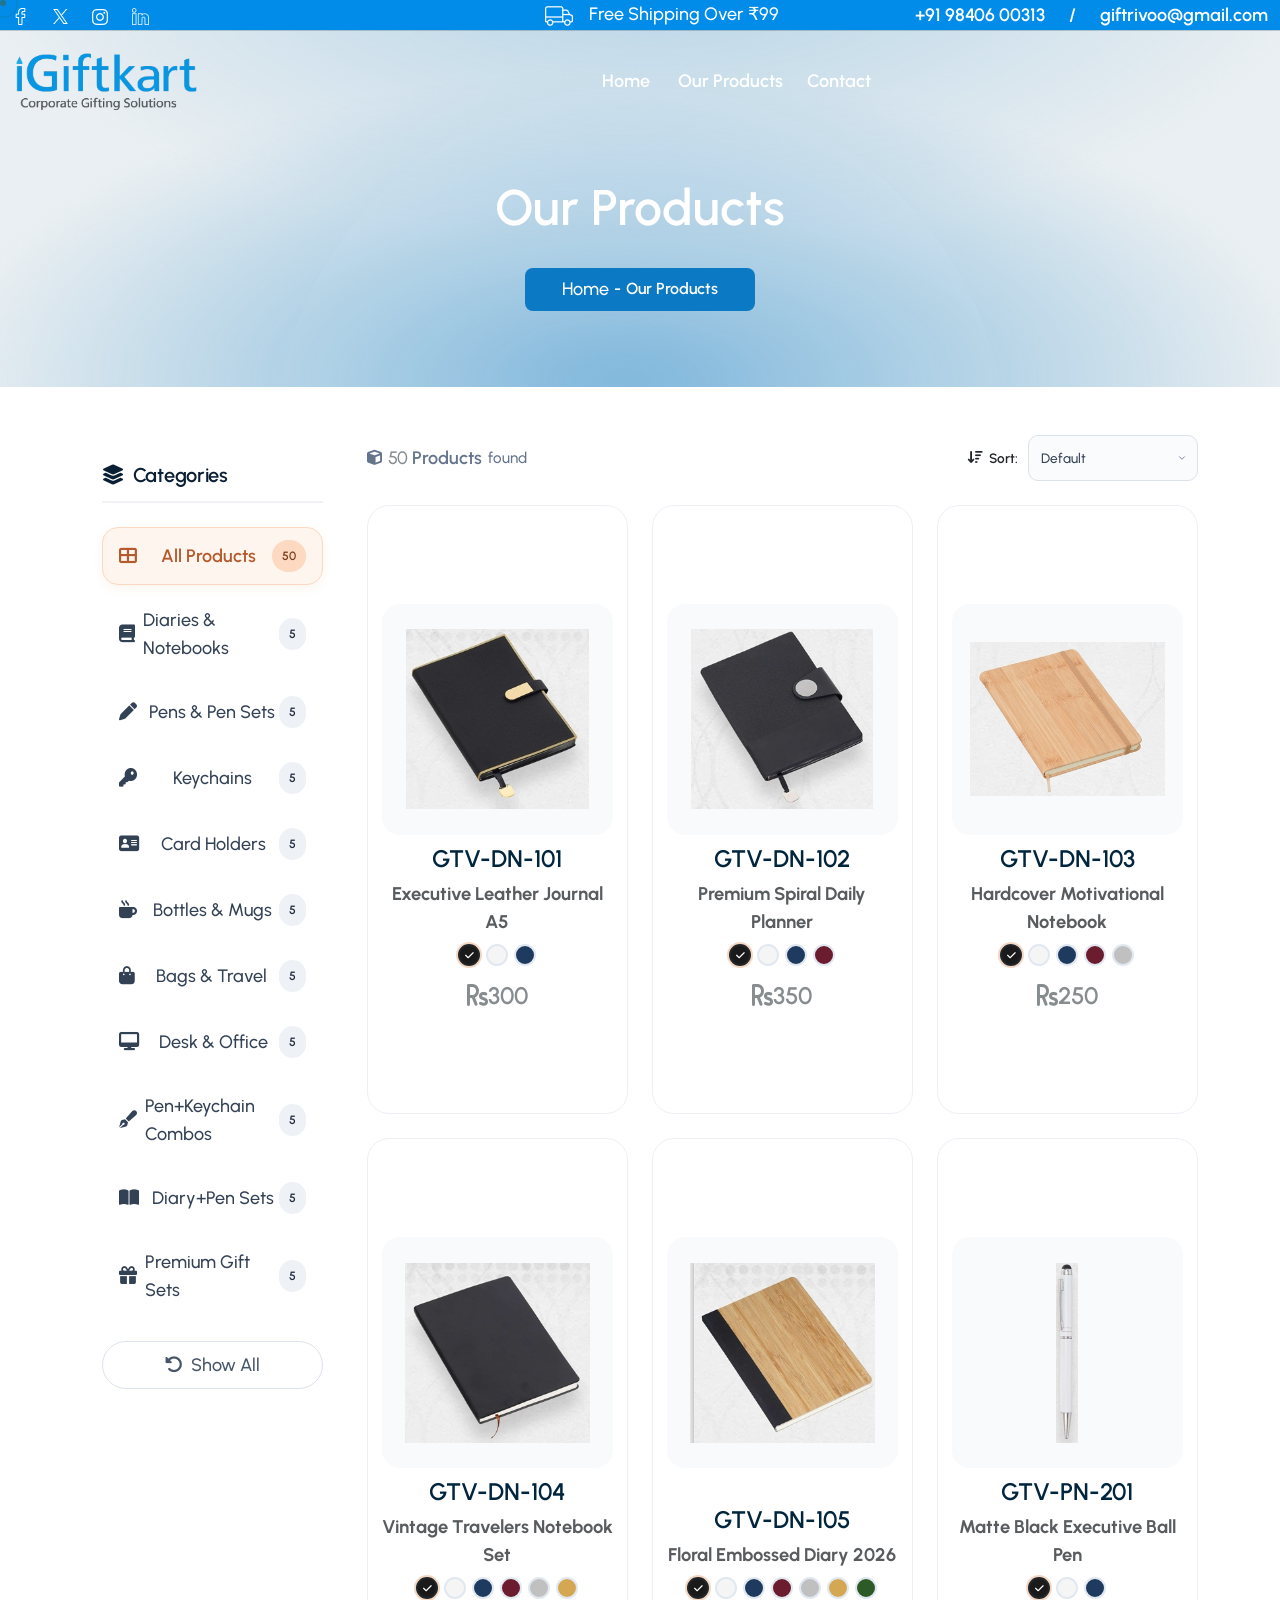
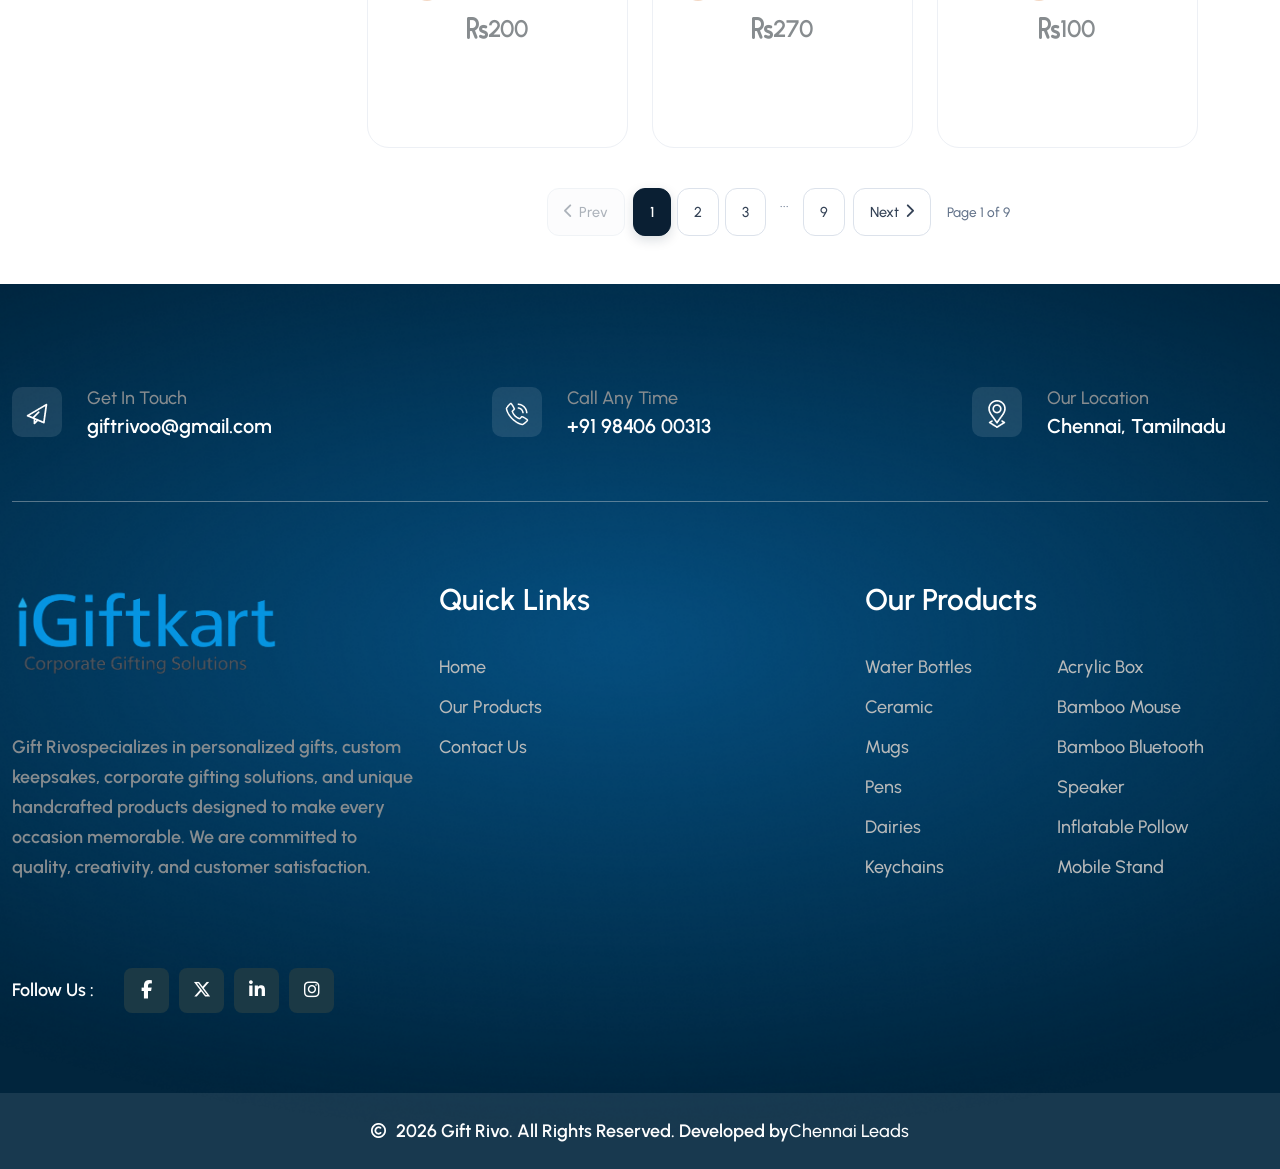
<file: products.html>
<!DOCTYPE html>
<html lang="en">


<!-- Mirrored from omers-multipurpose-e-commerce-html.vercel.app/contact.html by HTTrack Website Copier/3.x [XR&CO'2014], Sat, 30 May 2026 07:35:24 GMT -->
<!-- Added by HTTrack -->
<meta http-equiv="content-type" content="text/html;charset=utf-8" /><!-- /Added by HTTrack -->

<head>
    <meta charset="UTF-8">
    <meta name="viewport" content="width=device-width, initial-scale=1.0">
    <title>Gift Rivo </title>
    <link rel="stylesheet" href="assets/css/bootstrap.min.css">
    <link rel="stylesheet" href="assets/css/animate.min.css">
    <link rel="stylesheet" href="assets/css/magnific-popup.css">
    <link rel="stylesheet" href="assets/css/style.css">
    <link rel="stylesheet" href="assets/css/swiper-bundle.min.css">
    <link rel="stylesheet" href="assets/fonts/fontawesome-free-6.7.1-web/css/all.min.css">
    <link rel="stylesheet" href="assets/fonts/bootstrap-icons-1.13.1/bootstrap-icons.min.css">
    <!-- <link rel="shortcut icon" type="image/x-icon" href="assets/images/fevicon.svg"> -->
<style>.products-header {
      display: flex;
      justify-content: space-between;
      align-items: center;
      margin-bottom: 24px;
      flex-wrap: wrap;
      gap: 16px;
    }
    .products-count {
      font-size: 0.95rem;
      color: #64748b;
      font-weight: 500;
      display: flex;
      align-items: center;
      gap: 6px;
      flex-wrap: wrap;
    }
    .products-count i {
      color: var(--corp-accent);
    }
    .products-count strong {
      color: var(--corp-slate);
      font-weight: 700;
      font-size: 1rem;
    }
    .products-count .category-name {
      color: var(--corp-accent);
      font-weight: 600;
    }

    .sort-bar {
      display: flex;
      align-items: center;
      gap: 10px;
    }
    .sort-label {
      font-weight: 600;
      color: var(--corp-slate);
      font-size: 0.85rem;
      display: flex;
      align-items: center;
      gap: 6px;
      white-space: nowrap;
    }
    .sort-select {
      padding: 9px 32px 9px 12px;
      border: 1.5px solid #dce2eb;
      border-radius: 10px;
      font-size: 0.85rem;
      font-weight: 500;
      color: #334155;
      background: #fafbfd;
      cursor: pointer;
      transition: all 0.2s;
      appearance: none;
      -webkit-appearance: none;
      background-image: url("data:image/svg+xml,%3Csvg xmlns='http://www.w3.org/2000/svg' width='10' height='10' viewBox='0 0 24 24' fill='none' stroke='%2364748b' stroke-width='2' stroke-linecap='round' stroke-linejoin='round'%3E%3Cpolyline points='6 9 12 15 18 9'%3E%3C/polyline%3E%3C/svg%3E");
      background-repeat: no-repeat;
      background-position: right 10px center;
      min-width: 170px;
    }
    .sort-select:focus {
      outline: none;
      border-color: var(--corp-accent);
      box-shadow: 0 0 0 3px rgba(216,123,58,0.08);
      background: #fff;
    }

    .category-sidebar {
      background: var(--corp-white);
      border-radius: var(--radius-xl);
      padding: 28px 20px;
      box-shadow: var(--shadow-sm);
      border: 1px solid var(--corp-border);
    }
    .widget-title {
      font-size: 1.25rem;
      font-weight: 600;
      margin-bottom: 24px;
      color: #0a1f33;
      letter-spacing: -0.3px;
      border-bottom: 2px solid #f0f2f6;
      padding-bottom: 14px;
    }
    .filter-cat-list {
      list-style: none;
      padding: 0;
      margin: 0;
    }
    .filter-cat-list li {
      margin-bottom: 8px;
    }
    .filter-cat-list li a {
      display: flex;
      justify-content: space-between;
      align-items: center;
      padding: 12px 16px;
      border-radius: 16px;
      font-weight: 500;
      color: #334155;
      background: transparent;
      transition: all 0.2s ease;
      text-decoration: none;
      border: 1px solid transparent;
    }
    .filter-cat-list li a .count {
      background: #eef2f6;
      padding: 2px 10px;
      border-radius: 30px;
      font-size: 0.75rem;
      font-weight: 600;
      color: #1e293b;
    }
    .filter-cat-list li.active-filter a {
      background: #fef5ee;
      border-color: #fcd9c0;
      color: #b45a2c;
      font-weight: 600;
      box-shadow: 0 4px 10px rgba(216, 123, 58, 0.08);
    }
    .filter-cat-list li.active-filter a .count {
      background: #fcd9c0;
      color: #7c3a1a;
    }
    .filter-cat-list li a:hover {
      background: #f8fafd;
      border-color: #e2e8f0;
    }
    .reset-filter-btn {
      margin-top: 24px;
      background: white;
      border: 1px solid #dce2eb;
      border-radius: 40px;
      padding: 10px 16px;
      font-weight: 500;
      color: #475569;
      text-align: center;
      cursor: pointer;
      transition: 0.2s;
      display: flex;
      align-items: center;
      justify-content: center;
      gap: 8px;
    }
    .reset-filter-btn:hover {
      background: #f1f5f9;
      border-color: #b9c2d0;
    }

    .op-productShop-card {
      background: #ffffff;
      border-radius: 22px;
      padding: 18px 14px 22px;
      box-shadow: var(--shadow-card);
      border: 1px solid #edf0f5;
      transition: transform 0.25s, box-shadow 0.3s;
      display: flex;
      flex-direction: column;
    }
    .op-productShop-card:hover {
      transform: translateY(-6px);
      box-shadow: 0 28px 40px rgba(0,0,0,0.08);
      border-color: #d0d7e3;
    }
    .op-productShop-img-wrapper {
      background: #f9fafc;
      border-radius: 18px;
      padding: 18px;
      margin-bottom: 14px;
      position: relative;
    }
    .op-productShop-img-wrapper img {
      max-height: 180px;
      object-fit: contain;
      width: 100%;
      transition: 0.2s;
    }
    .op-productShop-title {
      font-size: 0.95rem;
      font-weight: 600;
      color: #0b1e33;
      line-height: 1.4;
      text-decoration: none;
      display: block;
      margin-bottom: 4px;
    }
    .op-productShop-body p {
      font-weight: 700;
      font-size: 1.15rem;
      color: #1e293b;
      margin: 6px 0 10px;
    }
    .color-swatches {
      display: flex;
      gap: 6px;
      justify-content: center;
      margin-bottom: 12px;
      flex-wrap: wrap;
    }
    .color-dot {
      width: 22px;
      height: 22px;
      border-radius: 50%;
      border: 2px solid #e2e8f0;
      cursor: pointer;
      transition: all 0.2s;
      position: relative;
    }
    .color-dot:hover {
      transform: scale(1.2);
      border-color: #94a3b8;
    }
    .color-dot.selected {
      border-color: var(--corp-accent);
      box-shadow: 0 0 0 2px rgba(216,123,58,0.3);
    }
    .color-dot.selected::after {
      content: '\f00c';
      font-family: 'Font Awesome 6 Free';
      font-weight: 900;
      font-size: 10px;
      color: white;
      position: absolute;
      top: 50%;
      left: 50%;
      transform: translate(-50%, -50%);
      text-shadow: 0 1px 2px rgba(0,0,0,0.5);
    }
    .op-btn-three {
      background: var(--corp-accent) !important;
      border: none;
      border-radius: 40px;
      padding: 10px 20px;
      font-weight: 600;
      color: white;
      transition: 0.2s;
      display: inline-flex;
      align-items: center;
      justify-content: center;
      width: 100%;
      font-size: 0.9rem;
    }
    .op-btn-three:hover {
      background: var(--corp-accent-hover) !important;
    }

    .pagination-container {
      display: flex;
      justify-content: center;
      align-items: center;
      margin-top: 40px;
      gap: 8px;
      flex-wrap: wrap;
    }
    .pagination-btn {
      background: white;
      border: 1px solid #dce2eb;
      border-radius: 12px;
      padding: 10px 16px;
      font-weight: 500;
      color: #334155;
      cursor: pointer;
      transition: all 0.2s;
      display: flex;
      align-items: center;
      gap: 6px;
      font-size: 0.9rem;
    }
    .pagination-btn:hover:not(:disabled) {
      background: #f1f5f9;
      border-color: #b9c2d0;
    }
    .pagination-btn:disabled {
      opacity: 0.4;
      cursor: not-allowed;
      background: #f8fafc;
    }
    .pagination-btn.active {
      background: #0a1f33;
      color: white;
      border-color: #0a1f33;
      font-weight: 600;
      box-shadow: 0 4px 12px rgba(10,31,51,0.15);
    }
    .page-numbers {
      display: flex;
      gap: 6px;
      flex-wrap: wrap;
      justify-content: center;
    }
    .page-info {
      color: #64748b;
      font-size: 0.85rem;
      margin: 0 8px;
    }

    .enquiry-modal {
      display: none;
      position: fixed;
      top: 0; left: 0; width: 100%; height: 100%;
      background: rgba(10, 20, 40, 0.85);
      backdrop-filter: blur(12px);
      z-index: 9999;
      align-items: center;
      justify-content: center;
      padding: 16px;
      overflow-y: auto;
    }
    .enquiry-modal.active {
      display: flex;
    }
    .enquiry-modal-content {
      background: #ffffff;
      max-width: 560px;
      width: 100%;
      border-radius: 24px;
      padding: 28px 24px;
      box-shadow: 0 40px 80px rgba(0,0,0,0.4);
      border: 1px solid rgba(255,255,255,0.2);
      position: relative;
      animation: modalSlideIn 0.3s ease;
      max-height: 90vh;
      overflow-y: auto;
    }
    @keyframes modalSlideIn {
      from { opacity: 0; transform: translateY(30px) scale(0.95); }
      to { opacity: 1; transform: translateY(0) scale(1); }
    }
    .enquiry-modal-header {
      display: flex;
      align-items: center;
      gap: 12px;
      margin-bottom: 20px;
      padding-bottom: 16px;
      border-bottom: 2px solid #f0f2f6;
    }
    .enquiry-modal-icon {
      background: linear-gradient(135deg, #fef5ee, #fff7ed);
      width: 44px;
      height: 44px;
      border-radius: 14px;
      display: flex;
      align-items: center;
      justify-content: center;
      font-size: 1.3rem;
      color: var(--corp-accent);
      flex-shrink: 0;
    }
    .enquiry-modal-title {
      font-size: 1.2rem;
      font-weight: 700;
      color: #0a1f33;
      margin: 0;
    }
    .enquiry-modal-subtitle {
      font-size: 0.8rem;
      color: #64748b;
      margin: 2px 0 0;
    }
    .enquiry-modal-close {
      position: absolute;
      right: 20px;
      top: 20px;
      font-size: 16px;
      cursor: pointer;
      color: #94a3b8;
      background: #f1f5f9;
      width: 36px;
      height: 36px;
      display: flex;
      align-items: center;
      justify-content: center;
      border-radius: 50%;
      transition: 0.2s;
      border: none;
      z-index: 2;
    }
    .enquiry-modal-close:hover {
      background: #fee2e2;
      color: #dc2626;
      transform: rotate(90deg);
    }
    .product-info-badge {
      background: #f8fafc;
      border-radius: 14px;
      padding: 14px 16px;
      border-left: 4px solid var(--corp-accent);
      margin-bottom: 20px;
      display: flex;
      flex-wrap: wrap;
      gap: 12px;
      align-items: center;
    }
    .product-info-badge .product-thumb {
      background: #fff;
      width: 44px;
      height: 44px;
      border-radius: 10px;
      display: flex;
      align-items: center;
      justify-content: center;
      font-size: 1.3rem;
      color: var(--corp-accent);
      border: 1px solid #e2e8f0;
      flex-shrink: 0;
    }
    .product-info-details {
      flex: 1;
      min-width: 140px;
    }
    .product-info-details strong {
      display: block;
      color: #0a1f33;
      font-size: 0.9rem;
    }
    .product-info-details span {
      font-size: 0.78rem;
      color: #64748b;
    }
    .product-price-tag {
      background: #fef5ee;
      padding: 6px 12px;
      border-radius: 20px;
      font-weight: 700;
      color: #b45a2c;
      font-size: 0.85rem;
      white-space: nowrap;
    }
    .form-group {
      margin-bottom: 16px;
    }
    .form-group label {
      font-weight: 600;
      margin-bottom: 6px;
      display: flex;
      align-items: center;
      gap: 6px;
      color: #1e293b;
      font-size: 0.85rem;
    }
    .form-group label i {
      color: var(--corp-accent);
      font-size: 0.8rem;
      width: 18px;
      text-align: center;
    }
    .form-group input,
    .form-group textarea,
    .form-group select {
      width: 100%;
      padding: 12px 14px;
      border: 1.5px solid #e2e8f0;
      border-radius: 12px;
      font-size: 0.9rem;
      transition: all 0.2s;
      background: #fafbfd;
      font-family: inherit;
    }
    .form-group input:focus,
    .form-group textarea:focus {
      outline: none;
      border-color: var(--corp-accent);
      box-shadow: 0 0 0 3px rgba(216,123,58,0.08);
      background: #fff;
    }
    .form-group textarea {
      resize: vertical;
      min-height: 80px;
    }
    .input-with-icon {
      position: relative;
    }
    .input-with-icon .input-icon {
      position: absolute;
      left: 14px;
      top: 50%;
      transform: translateY(-50%);
      color: #94a3b8;
      font-size: 0.9rem;
    }
    .input-with-icon input {
      padding-left: 40px;
    }
    .color-selection-group {
      margin-bottom: 16px;
    }
    .color-selection-group label {
      font-weight: 600;
      margin-bottom: 8px;
      display: flex;
      align-items: center;
      gap: 6px;
      color: #1e293b;
      font-size: 0.85rem;
    }
    .color-options {
      display: flex;
      gap: 10px;
      flex-wrap: wrap;
    }
    .color-option {
      width: 36px;
      height: 36px;
      border-radius: 50%;
      border: 2px solid #e2e8f0;
      cursor: pointer;
      transition: all 0.2s;
      position: relative;
    }
    .color-option:hover {
      transform: scale(1.15);
      border-color: #94a3b8;
    }
    .color-option.selected {
      border-color: var(--corp-accent);
      box-shadow: 0 0 0 3px rgba(216,123,58,0.25);
    }
    .color-option.selected::after {
      content: '\f00c';
      font-family: 'Font Awesome 6 Free';
      font-weight: 900;
      font-size: 12px;
      color: white;
      position: absolute;
      top: 50%;
      left: 50%;
      transform: translate(-50%, -50%);
      text-shadow: 0 1px 2px rgba(0,0,0,0.6);
    }
    .quantity-selector {
      display: flex;
      align-items: center;
      gap: 8px;
    }
    .qty-btn {
      background: #f1f5f9;
      border: 1px solid #e2e8f0;
      border-radius: 10px;
      width: 38px;
      height: 38px;
      display: flex;
      align-items: center;
      justify-content: center;
      cursor: pointer;
      font-size: 1rem;
      color: #334155;
      transition: 0.2s;
      font-weight: 600;
    }
    .qty-btn:hover {
      background: #e2e8f0;
    }
    .qty-input {
      width: 70px !important;
      text-align: center;
      font-weight: 600;
    }
    .quantity-warning {
      background: #fffbeb;
      border: 1px solid #fde68a;
      padding: 8px 12px;
      border-radius: 10px;
      color: #92400e;
      font-size: 0.75rem;
      margin-top: 6px;
      display: flex;
      align-items: center;
      gap: 6px;
    }
    .submit-enquiry-btn {
      background: linear-gradient(135deg, #1e2f44, #0a1f33);
      border: none;
      width: 100%;
      padding: 14px;
      color: white;
      font-weight: 700;
      border-radius: 14px;
      font-size: 0.95rem;
      transition: all 0.25s;
      display: flex;
      align-items: center;
      justify-content: center;
      gap: 8px;
      cursor: pointer;
      letter-spacing: 0.3px;
      margin-top: 4px;
      box-shadow: 0 8px 25px rgba(10,31,51,0.2);
    }
    .submit-enquiry-btn:hover {
      background: linear-gradient(135deg, #0a1f33, #0a1f33);
      transform: translateY(-2px);
      box-shadow: 0 12px 30px rgba(10,31,51,0.3);
    }
    .submit-enquiry-btn i {
      font-size: 1.1rem;
    }
    .modal-footer-note {
      text-align: center;
      margin-top: 12px;
      font-size: 0.75rem;
      color: #94a3b8;
      display: flex;
      align-items: center;
      justify-content: center;
      gap: 4px;
    }

    @media (max-width: 576px) {
      .enquiry-modal-content {
        padding: 20px 16px;
        border-radius: 20px;
        max-height: 95vh;
      }
      .enquiry-modal-header {
        flex-wrap: wrap;
        gap: 8px;
      }
      .enquiry-modal-icon {
        width: 38px;
        height: 38px;
        font-size: 1.1rem;
      }
      .enquiry-modal-title {
        font-size: 1.1rem;
      }
      .product-info-badge {
        flex-direction: column;
        align-items: flex-start;
        gap: 8px;
      }
      .product-price-tag {
        align-self: flex-start;
      }
      .color-option {
        width: 32px;
        height: 32px;
      }
      .qty-btn {
        width: 34px;
        height: 34px;
      }
      .qty-input {
        width: 60px !important;
      }
    }

    @media (max-width: 768px) {
      .category-sidebar {
        margin-bottom: 24px;
      }
      .products-header {
        flex-direction: column;
        align-items: flex-start;
      }
      .sort-bar {
        width: 100%;
        justify-content: flex-end;
      }
      .sort-select {
        min-width: 150px;
      }
    }</style>


</head>

<body>



    <!--===== Mouse Cursor Start =====-->
    <div class=" op-mouse-cursor  op-cursor-outer"></div>
    <div class=" op-mouse-cursor  op-cursor-inner"></div>

    <!--===== Mobilemenu    S T A R T =====-->
    <div class="mobile-offcanvas">
        <div class="mobile-offcanvas-wrapper">
            <div class="mobile-offcanvas-header mb-40">
                <a href="index.html" class="mobile-offcanvas-logo">
                    <img class="img-fluid" src="assets/images/logo1.png" alt="load">
                </a>
                <div class="mobile-offcanvas-close">
                    <button><i class="fa-solid fa-xmark"></i></button>
                </div>
            </div>


            <div class="mobile-offcanvas-menu d-xl-none d-lg-none d-md-block d-block mb-30">


                <div class="tab-content" id="pills-tabContent">
                    <div class="tab-pane fade show active" id="pills-menu" role="tabpanel"
                        aria-labelledby="pills-menu-tab">
                        <nav>

                        </nav>
                    </div>


                </div>
            </div>






            <div class="mobile-offcanvas-info mb-30">
                <h4 class=" fs-24 mb-20">Information</h4>

                <div class="d-flex gp-12  align-items-center mb-30">
                    <div class="mobile-offcanvas-info-icon">
                        <img src="assets/images/icon/call-icon-whitegroup.png" alt="">
                    </div>
                    <div>
                        <span class="fs-16  fs-16-white2 ">Have Question ?
                        </span>
                        <h4 class="fs-18">
                            +91 98406 00313</h4>
                    </div>
                </div>

                <div class="d-flex gp-12  align-items-center mb-30">
                    <div class="mobile-offcanvas-info-icon ">
                        <img src="assets/images/icon/message-icon-white.png" alt="">
                    </div>
                    <div class="flex-grow-1">
                        <span class="fs-16  fs-16-white2 ">Have Question ?
                        </span>
                        <h4 class="fs-18">

                            giftrivoo@gmail.com</h4>
                    </div>
                </div>



            </div>
            <div class="mobile-offcanvas-social">
                <h4 class="fs-24 mb-20">Follow Us</h4>
                <a href="#"><i class="fa-brands fa-facebook"></i></a>
                <a href="#"><i class="fa-brands fa-instagram"></i></a>

            </div>
        </div>
    </div>






    <!-- start search bar -->
    <!-- <div class="ab-search-bar d-flex align-items-center justify-content-center">
        <div class="ab-search-close d-none d-lg-block">
            <button><i class="fa fa-close"></i></button>
        </div>
        <div class="container">
            <div class="row  justify-content-center">
                <div class="col-lg-8">
                    <div class="ab-search-box position-relative text-center">
                        <h3 class=" ab-search-bar-title mb-30 justify-content-center fs-24 d-none d
                        -lg-block">What are
                            you looking for?</h3>

                        <div class="ab-search-input p-relative d-flex align-items-center">
                            <input type="text" class="w-100 fs-18 " placeholder="search here">
                            <a href="#!" class="ab-search-icon">
                                <img src="assets/images/icon/search-icon.png" alt="">
                            </a>
                        </div>


                    </div>
                </div>
            </div>
        </div>
    </div> -->
    <!-- end search bar -->
    <!--=====  offcanvas    S T A R T =====-->


    <div class="mobile-offcanvas-overlay "></div>







    <!--===== Header Section    S T A R T =====-->
    <header>
        <div class="op-header-wrapper position-absolute w-100" id="header-area-top">



            <div class="op-header-top op-header-top-three d-none d-xl-block position-relative">
                <div class="custom-container">
                    <div class="row align-items-center justify-content-between">

                        <div class="col-lg-5  d-xl-block d-none">

                            <div class="d-flex align-items-center">
                                <div class=" header-social gap-4   d-flex pr-90">
                                    <a href="#!" class="d-inline-block ">
                                        <img src="assets/images/icon/header-facebook.png" alt="facebook">
                                    </a>
                                    <a href="#!" class=" d-inline-block ">
                                        <img src="assets/images/icon/header-twitter.png" alt="twitter">
                                    </a>
                                    <a href="#!" class=" d-inline-block ">
                                        <img src="assets/images/icon/header-instagrame.png" alt="instagrame">
                                    </a>
                                    <a href="#!" class=" d-inline-block ">
                                        <img src="assets/images/icon/header-linkedin.png" alt="linkedin">
                                    </a>
                                </div>


                            </div>
                        </div>
                        <div class="col-lg-3   ">
                            <div>

                                <img src="assets/images/icon/header-two-car.png" alt="" class="mr-12"> <span
                                    class="op-white"> Free Shipping Over ₹99</span>
                            </div>

                        </div>
                        <div class="col-lg-4   ">


                            <ul class="d-flex fs-18 justify-content-end gap-4">
                                <li><a href="tel:+918248686174" class="fs-18 fs-18-white2">+91 98406 00313</a></li>
                                <li class="fs-18 fs-18-white2">/ </li>
                                <li><a href="mailto:giftrivoo@gmail.com" class="fs-18 fs-18-white2">giftrivoo@gmail.com
                                    </a></li>

                            </ul>
                        </div>

                    </div>
                </div>
            </div>




            <div id="header-area-two" class="header-area  header-area-space-2">

                <div class="header-wrapper  op-header br-12">
                    <div class="custom-container ">
                        <div class=" d-flex gp-70 op-header-wrapper-three justify-content-between align-items-center">

                            <div class="op-header-top-logo flex-shrink-0 ">
                                <a href="index.html">
                                    <img class="img-fluid" src="assets/images/logo1.png" style="height:70px" alt="">
                                </a>
                            </div>



                            <div class=" d-none d-lg-block flex-shrink-0">

                                <div class="d-flex    d-none d-lg-flex align-items-center">
                                    <div class="main-menu main-menu-two ">
                                        <nav class="mobile-menu-active">

                                            <ul>
                                                <li class=""><a href="index.html">Home </a>



                                                </li>
                                                <li><a class="border-0" href="products.html">Our Products</a>

                                                <li><a class="border-0" href="contact.html">contact</a>

                                                </li>

                                            </ul>
                                        </nav>
                                    </div>

                                </div>
                            </div>
                            <div>
                                <div class=" header-social-three  gp-10  d-flex">


                                    <div
                                        class="op-header-midle-icon-item op-header-midle-icon-item-two d-block d-lg-none  op-header-top-menu-three">

                                        <button class="op-white"><i class="fa-solid fa-bars"></i></button>
                                    </div>
                                </div>
                            </div>


                        </div>
                    </div>



                </div>
            </div>


        </div>
    </header>



    <main>
        <!--===== Hero Section    S T A R T =====-->
        <section class="sb-hero-area position-relative">
            <div class="sb-breadcrum ">
                <div class="sb-breadcrum-thumb   ">


                    <img class="img-fluid w-img" src="assets/images/background/breadcrum-bg.png" alt="">




                </div>
                <div class="container  ">
                    <div class="sb-breadcrum-content text-center ">

                        <h2 class="sb-breadcrum-title mb-30"> Our Products </h2>


                        <ul class="d-inline-flex align-items-center">
                            <li><a href="index.html" class="capitalize">home </a></li>
                            <li> - </li>
                            <li> Our Products</li>

                        </ul>
                    </div>
                </div>


            </div>
        </section>



        <div class="container mt-5 mb-5">
    <div class="row g-4">
      <div class="col-lg-3">
        <div class="category-sidebar sticky-top" style="top: 100px;">
          <h4 class="widget-title"><i class="fas fa-layer-group me-2"></i>Categories</h4>
          <ul class="filter-cat-list" id="categoryFilterList">
            <li data-cat="all" class="active-filter"><a href="javascript:void(0);"><i class="fas fa-th-large me-2"></i>All Products <span class="count" id="totalCountSpan">0</span></a></li>
            <li data-cat="Diaries & Notebooks"><a href="javascript:void(0);"><i class="fas fa-book me-2"></i>Diaries & Notebooks <span class="count">0</span></a></li>
            <li data-cat="Pens & Pen Sets"><a href="javascript:void(0);"><i class="fas fa-pen me-2"></i>Pens & Pen Sets <span class="count">0</span></a></li>
            <li data-cat="Keychains"><a href="javascript:void(0);"><i class="fas fa-key me-2"></i>Keychains <span class="count">0</span></a></li>
            <li data-cat="Card Holders"><a href="javascript:void(0);"><i class="fas fa-address-card me-2"></i>Card Holders <span class="count">0</span></a></li>
            <li data-cat="Bottles & Mugs"><a href="javascript:void(0);"><i class="fas fa-mug-hot me-2"></i>Bottles & Mugs <span class="count">0</span></a></li>
            <li data-cat="Bags & Travel"><a href="javascript:void(0);"><i class="fas fa-bag-shopping me-2"></i>Bags & Travel <span class="count">0</span></a></li>
            <li data-cat="Desk & Office"><a href="javascript:void(0);"><i class="fas fa-desktop me-2"></i>Desk & Office <span class="count">0</span></a></li>
            <li data-cat="Pen + Keychain Combos"><a href="javascript:void(0);"><i class="fas fa-pen-fancy me-2"></i>Pen+Keychain Combos <span class="count">0</span></a></li>
            <li data-cat="Diary + Pen Sets"><a href="javascript:void(0);"><i class="fas fa-book-open me-2"></i>Diary+Pen Sets <span class="count">0</span></a></li>
            <li data-cat="Premium Gift Sets"><a href="javascript:void(0);"><i class="fas fa-gift me-2"></i>Premium Gift Sets <span class="count">0</span></a></li>
          </ul>
          <div class="reset-filter-btn" id="resetFilterBtn"><i class="fas fa-undo-alt"></i> Show All</div>
        </div>
      </div>

      <div class="col-lg-9">
        <div class="products-header">
          <div class="products-count">
            <i class="fas fa-cube"></i> <strong><span id="resultsNumber">0</span> <span class="category-name" id="categoryDisplayName">Products</span></strong> found
          </div>
          <div class="sort-bar">
            <span class="sort-label"><i class="fas fa-sort-amount-down"></i> Sort:</span>
            <select class="sort-select" id="sortSelect">
              <option value="default">Default</option>
              <option value="price-asc">Price: Low → High</option>
              <option value="price-desc">Price: High → Low</option>
              <option value="name-asc">Name: A → Z</option>
              <option value="name-desc">Name: Z → A</option>
            </select>
          </div>
        </div>

        <div class="op-productShop">
          <div class="row g-2 g-md-4 product-row" id="productsGridContainer"></div>
          <div id="paginationWrapper" class="pagination-container"></div>
        </div>
      </div>
    </div>
  </div>
</main>

<div id="enquiryModal" class="enquiry-modal">
  <div class="enquiry-modal-content">
    <button class="enquiry-modal-close"><i class="fas fa-times"></i></button>
    <div class="enquiry-modal-header">
      <div class="enquiry-modal-icon"><i class="fas fa-boxes"></i></div>
      <div>
        <h4 class="enquiry-modal-title">Corporate Bulk Enquiry</h4>
        <p class="enquiry-modal-subtitle">Minimum order: 25 units</p>
      </div>
    </div>
    <div class="product-info-badge" id="selectedProductPreview">
      <div class="product-thumb"><i class="fas fa-cube"></i></div>
      <div class="product-info-details">
        <strong id="modalProductName">Product Name</strong>
        <span><i class="fas fa-tag me-1"></i>Code: <span id="modalProductModel">---</span></span>
      </div>
      <div class="product-price-tag"><i class="fas fa-rupee-sign"></i><span id="modalProductPrice">0</span>/pc</div>
    </div>
    <form id="bulkEnquiryForm">
      <div class="form-group">
        <label><i class="fas fa-user"></i> Full Name *</label>
        <div class="input-with-icon">
          <span class="input-icon"><i class="fas fa-user-circle"></i></span>
          <input type="text" id="custName" placeholder="Enter your full name" required>
        </div>
      </div>
      <div class="form-group">
        <label><i class="fas fa-mobile-alt"></i> Mobile Number *</label>
        <div class="input-with-icon">
          <span class="input-icon"><i class="fas fa-phone"></i></span>
          <input type="tel" id="custMobile" placeholder="+91 98765 43210" required>
        </div>
      </div>
      <div class="color-selection-group">
        <label><i class="fas fa-palette"></i> Select Color <span style="font-weight:400;color:#64748b;">(optional)</span></label>
        <div class="color-options" id="modalColorOptions"></div>
        <input type="hidden" id="selectedColor" value="Black">
      </div>
      <div class="form-group">
        <label><i class="fas fa-cart-plus"></i> Quantity (Min. 25 units) *</label>
        <div class="quantity-selector">
          <button type="button" class="qty-btn" id="qtyMinus"><i class="fas fa-minus"></i></button>
          <input type="number" id="orderQty" class="qty-input" min="25" value="25" step="1" required>
          <button type="button" class="qty-btn" id="qtyPlus"><i class="fas fa-plus"></i></button>
        </div>
        <div class="quantity-warning"><i class="fas fa-info-circle"></i><span>Minimum 25 pieces required for corporate gifting pricing</span></div>
      </div>
      <div class="form-group">
        <label><i class="fas fa-pencil-alt"></i> Customization / Special Requests</label>
        <textarea id="custNotes" rows="3" placeholder="e.g., Logo printing, color preferences, delivery timeline..."></textarea>
      </div>
      <button type="submit" class="submit-enquiry-btn"><i class="fab fa-whatsapp"></i> Submit & Proceed to WhatsApp</button>
    </form>
    <div class="modal-footer-note"><i class="far fa-clock"></i> We typically respond within 2 business hours</div>
  </div>
</div>

    </main>


    <!--===== footer Section    S T A R T =====-->
    <footer>

        <div class="op-footer op-footer-three overflow-x-hidden">

            <div class="op-footer-three-shape position-absolute top-0 start-0 end-0 h-100 w-100  ">
                <img class="h-100 w-100 object-fit-cover " src="assets/images/shape/footer-three-3.1.png" alt="">
            </div>
            <div class="custom-container position-relative z-2">

                <div class="op-footer-newsletter pt-100">
                    <div class="op-footer-info">
                        <div class="row align-items-center gy-5 gy-lg-0 justify-content-between">

                            <div class=" col-lg-3 col-md-6">
                                <div class="op-footer-info-box d-flex align-items-center  gp-25">
                                    <div class="op-footer-info-icon">
                                        <img src="assets/images/icon/info.png" alt="">
                                    </div>
                                    <div>
                                        <span>Get In Touch</span>
                                        <h3 class="fs-24 fs-24-white">giftrivoo@gmail.com</h3>
                                    </div>
                                </div>
                            </div>
                            <div class=" col-lg-3 col-md-6">
                                <div class="op-footer-info-box d-flex align-items-center  gp-25">
                                    <div class="op-footer-info-icon">
                                        <img src="assets/images/icon/call.png" alt="">
                                    </div>
                                    <div>
                                        <span>Call Any Time</span>
                                        <h3 class="fs-24 fs-24-white">+91 98406 00313</h3>
                                    </div>
                                </div>
                            </div>
                            <div class=" col-lg-3 col-md-6">
                                <div class="op-footer-info-box d-flex align-items-center  gp-25">
                                    <div class="op-footer-info-icon">
                                        <img src="assets/images/icon/loaction.png" alt="">
                                    </div>
                                    <div>
                                        <span>Our Location</span>
                                        <h3 class="fs-24 fs-24-white">Chennai, Tamilnadu</h3>
                                    </div>
                                </div>
                            </div>
                            <!-- <div class=" col-lg-3 col-md-6">
                                <div class="op-footer-info-box d-flex align-items-center  gp-25">
                                    <div class="op-footer-info-icon">
                                        <img src="assets/images/icon/massage.png" alt="">
                                    </div>
                                    <div>
                                        <span>Coustomer Service</span>
                                        <h3 class="fs-24 fs-24-white">Mon-Sat, 10 am - 8 pm EST</h3>
                                    </div>
                                </div>
                            </div> -->

                        </div>
                    </div>
                </div>
                <div class="op-footer-main">
                    <div class="row  ">
                        <div class="col-xl-4   col-md-6">
                            <div class="mb-40 mb-xl-0 fade-up pr-127">
                                <div class="op-footer-logo pb-50">
                                    <img src="assets/images/logo1.png" alt="" style="height: 100px;">
                                </div>
                                <p class="op-footer- fs-18 fs-18-white">Gift Rivospecializes in personalized gifts,
                                    custom keepsakes, corporate gifting solutions, and unique handcrafted products
                                    designed to make every occasion memorable. We are committed to quality, creativity,
                                    and customer satisfaction.
                                </p>


                            </div>
                        </div>
                        <div class="col-xl-4   col-md-6">

                            <div class="op-footer-item pl-40  mb-40 mb-xl-0 fade-up">
                                <h4 class="op-footer-title">Quick Links</h4>

                                <div class="op-footer-menu">
                                    <ul>

                                        <li><a href="index.html">Home</a> </li>
                                        <li><a href="products.html">Our Products</a> </li>
                                        <li><a href="contact.html">Contact Us </a> </li>
                                    </ul>

                                </div>

                            </div>
                        </div>
                        <div class="col-xl-4     col-md-6">

                            <div class="op-footer-item mb-40 mb-xl-0 fade-up">
                                <h4 class="op-footer-title"> Our Products</h4>

                                <div class="op-footer-menu">
                                    <ul>

                                        <li><a href="products.html">Water Bottles</a> </li>
                                        <li><a href="products.html">Ceramic Mugs</a> </li>
                                        <li><a href="products.html">Pens</a> </li>
                                        <li><a href="products.html">Dairies</a> </li>
                                        <li><a href="products.html">Keychains</a> </li>
                                    </ul>
                                    <ul>

                                        <li><a href="products.html">Acrylic Box</a> </li>
                                        <li><a href="products.html">Bamboo Mouse</a> </li>
                                        <li><a href="products.html">Bamboo Bluetooth Speaker</a> </li>
                                        <li><a href="products.html">Inflatable Pollow</a> </li>
                                        <li><a href="products.html">Mobile Stand</a> </li>
                                    </ul>
                                </div>

                            </div>
                        </div>




                    </div>
                </div>


                <div class="op-footer-midle pt-80">
                    <div class="d-flex justify-content-between align-items-center gp-30 gp-md-0 flex-wrap">


                        <div class="op-footer-social">
                            <h4 class="fs-18 fs-18-white2  mr-20">Follow Us : </h4>
                            <a href="#!" class="op-footer-social-icon"><i class="fa-brands fa-facebook-f"></i></a>
                            <a href="#!" class="op-footer-social-icon"><i class="fa-brands fa-x-twitter"></i></a>
                            <a href="#!" class="op-footer-social-icon"><i class="fa-brands fa-linkedin-in"></i></a>
                            <a href="#!" class="op-footer-social-icon"><i class="fa-brands fa-instagram"></i></a>
                        </div>


                    </div>
                </div>



            </div>

            <div class="op-footer-copyright mt-80 ">


                <div class="row  ">

                    <div class="col-md-12 ">




                        <p
                            class="op-footer-copyright-text  fs-18 fs-18-white2  d-flex align-items-center justify-content-center">
                            <img src="assets/images/icon/copyright.png" class="mr-10" alt="copyright">
                            2026 Gift Rivo. All Rights Reserved. Developed by
                            <a href="https://www.chennaileads.com" target="_blank">
                                Chennai Leads </a>
                        </p>

                    </div>




                </div>
            </div>
        </div>



    </footer>
    <!--===== footer Section    S T A R T =====-->


    <script src="assets/js/jquery-3.7.1.min.js"></script>
    <!--  isotope link-->
    <script src="assets/js/isotope.pkgd.min.js"></script>
    <!--  imagesloaded link-->
    <script src="assets/js/imagesloaded.pkgd.min.js"></script>
    <!--===== Bootstrap link =====-->
    <script src="assets/js/bootstrap.bundle.min.js"></script>
    <!-- Waypoints link -->
    <script src="assets/js/jquery.waypoints.min.js"></script>
    <!-- CounterUp link-->
    <script src="assets/js/jquery.counterup.min.js"></script>
    <!-- Swiper link-->
    <script src="assets/js/swiper-bundle.min.js"></script>
    <!-- magnific link-->
    <script src="assets/js/jquery.magnific-popup.min.js"></script>
    <!-- gsap link-->
    <script src="assets/js/gsap.js"></script>
    <!-- gsap link-->
    <script src="assets/js/gsap-split-text.js"></script>
    <!-- gsap scroll link-->
    <script src="assets/js/gsap-scroll-trigger.js"></script>
    <!-- Main js link-->
    <script src="assets/js/main.js"></script>


<script>
  (function() {
    // ===== PRODUCT DATABASE WITH GTV CODES & REALISTIC PRICES =====
    const categories = [
      "Diaries & Notebooks", "Pens & Pen Sets", "Keychains", "Card Holders",
      "Bottles & Mugs", "Bags & Travel", "Desk & Office",
      "Pen + Keychain Combos", "Diary + Pen Sets", "Premium Gift Sets"
    ];

    // Folder structure: assets/images/{category-slug}/{1-5}.jpeg
    const categorySlugMap = {
      "Diaries & Notebooks": "diaries-notebooks",
      "Pens & Pen Sets": "pens-pen-sets",
      "Keychains": "keychains",
      "Card Holders": "card-holders",
      "Bottles & Mugs": "bottles-mugs",
      "Bags & Travel": "bags-travel",
      "Desk & Office": "desk-office",
      "Pen + Keychain Combos": "pen-keychain-combos",
      "Diary + Pen Sets": "diary-pen-sets",
      "Premium Gift Sets": "premium-gift-sets"
    };

    const colorOptions = ["Black", "White", "Navy Blue", "Burgundy", "Silver", "Gold", "Green"];
    const colorHex = {
      "Black": "#1a1a1a", "White": "#f5f5f5", "Navy Blue": "#1e3a5f",
      "Burgundy": "#6b1d2f", "Silver": "#c0c0c0", "Gold": "#d4a853", "Green": "#2d5a27"
    };

    // Product names with realistic corporate items and GTV codes
    const productDatabase = {
      "Diaries & Notebooks": [
        { name: "Executive Leather Journal A5", code: "GTV-DN-101", price: 300 },
        { name: "Premium Spiral Daily Planner", code: "GTV-DN-102", price: 350 },
        { name: "Hardcover Motivational Notebook", code: "GTV-DN-103", price: 250 },
        { name: "Vintage Travelers Notebook Set", code: "GTV-DN-104", price: 200 },
        { name: "Floral Embossed Diary 2026", code: "GTV-DN-105", price: 270 }
      ],
      "Pens & Pen Sets": [
        { name: "Matte Black Executive Ball Pen", code: "GTV-PN-201", price: 100 },
        { name: "Rose Gold Rollerball Pen", code: "GTV-PN-202", price: 110 },
        { name: "Wooden Fountain Pen Premium", code: "GTV-PN-203", price: 100 },
        { name: "Sleek Metal Click Action Pen", code: "GTV-PN-204", price: 110 },
        { name: "Luxury 3-in-1 Gift Box Pen Set", code: "GTV-PN-205", price: 250 }
      ],
      "Keychains": [
        { name: "Brass Compass Engraved Keychain", code: "GTV-KC-301", price: 120 },
        { name: "Personalized Acrylic Nameplate", code: "GTV-KC-302", price: 50 },
        { name: "Genuine Leather Tassel Keyring", code: "GTV-KC-303", price: 130 },
        { name: "Mini Multi-Tool Pocket Keychain", code: "GTV-KC-304", price: 120 },
        { name: "Crystal Photo Frame Keychain", code: "GTV-KC-305", price: 90 }
      ],
      "Card Holders": [
        { name: "Aluminum RFID Blocking Card Case", code: "GTV-CH-401", price: 160 },
        { name: "Italian Leather Card Sleeve", code: "GTV-CH-402", price: 160 },
        { name: "Stainless Steel Business Card Holder", code: "GTV-CH-403", price: 150 },
        { name: "Eco-Friendly Cork ID Wallet", code: "GTV-CH-404", price: 200 },
        { name: "Carbon Fiber Ultra-Slim Case", code: "GTV-CH-405", price: 200 }
      ],
      "Bottles & Mugs": [
                { name: "Ceramic Coffee Mug with Lid", code: "GTV-BM-501", price: 700 },

        { name: "Insulated Stainless Steel Bottle 750ml", code: "GTV-BM-502", price: 300 },
        { name: "Premium Silver Hip Flask 6oz", code: "GTV-BM-503", price: 350 },
        { name: "Glass Infuser Water Bottle", code: "GTV-BM-504", price: 550 },
        { name: "Color Changing Heat Sensitive Mug", code: "GTV-BM-505", price: 550 }
      ],
     "Bags & Travel": [
    { name: "Bag", code: "GTV-BT-601", price: 800 },
    { name: "Bag", code: "GTV-BT-602", price: 1200 },
    { name: "Bag", code: "GTV-BT-603", price: 300 },
    { name: "Bag", code: "GTV-BT-604", price: 349 },
    { name: "Bag", code: "GTV-BT-605", price: 350 }
  ],
     "Desk & Office": [
    { name: "Desk Organizer", code: "GTV-DO-701", price: 900 },
    { name: "Desk Organizer", code: "GTV-DO-702", price: 600 },
    { name: "Desk Organizer", code: "GTV-DO-703", price: 600 },
    { name: "Desk Organizer", code: "GTV-DO-704", price: 300 },
    { name: "Desk Organizer", code: "GTV-DO-705", price: 400 }
  ],
      "Pen + Keychain Combos": [
    { name: "Combo Set", code: "GTV-PK-801", price: 200 },
    { name: "Combo Set", code: "GTV-PK-802", price: 300 },
    { name: "Combo Set", code: "GTV-PK-803", price: 300 },
    { name: "Combo Set", code: "GTV-PK-804", price: 250 },
    { name: "Combo Set", code: "GTV-PK-805", price: 250 }
  ],
  "Diary + Pen Sets": [
    { name: "Diary Pen Set", code: "GTV-DP-901", price: 400 },
    { name: "Diary Pen Set", code: "GTV-DP-902", price: 500 },
    { name: "Diary Pen Set", code: "GTV-DP-903", price: 350 },
    { name: "Diary Pen Set", code: "GTV-DP-904", price: 350 },
    { name: "Diary Pen Set", code: "GTV-DP-905", price: 400 }
  ],
  "Premium Gift Sets": [
    { name: "Gift Box", code: "GTV-PG-001", price: 2500 },
    { name: "Gift Box", code: "GTV-PG-002", price: 4000 },
    { name: "Gift Box", code: "GTV-PG-003", price: 3000 },
    { name: "Gift Box", code: "GTV-PG-004", price: 3000 },
    { name: "Gift Box", code: "GTV-PG-005", price: 2400 }
  ]
    };

    const products = [];
    let pid = 1;
    
    categories.forEach(cat => {
      const items = productDatabase[cat] || [];
      const folderName = categorySlugMap[cat] || 'default';
      
      items.forEach((item, index) => {
        const imgIndex = index + 1;
        const imgSrc = `assets/images/${folderName}/${imgIndex}.jpeg`;
        
        products.push({
          id: pid++,
          name: item.name,
          code: item.code,
          category: cat,
          price: item.price,
          image: imgSrc,
          availableColors: colorOptions.slice(0, 3 + (index % 5))
        });
      });
    });

    const container = document.getElementById("productsGridContainer");
    const paginationWrapper = document.getElementById("paginationWrapper");
    const modal = document.getElementById('enquiryModal');
    const modalProductName = document.getElementById('modalProductName');
    const modalProductModel = document.getElementById('modalProductModel');
    const modalProductPrice = document.getElementById('modalProductPrice');
    const sortSelect = document.getElementById('sortSelect');
    const resultsNumber = document.getElementById('resultsNumber');
    const categoryDisplayName = document.getElementById('categoryDisplayName');
    const modalColorOptions = document.getElementById('modalColorOptions');
    const selectedColorInput = document.getElementById('selectedColor');
    let currentProduct = null;
    let selectedCardColors = {};
    
    const itemsPerPage = 6;
    let currentPage = 1;
    let currentCategory = "all";
    let currentSort = "default";

    function getCategoryDisplayName() {
      return currentCategory === "all" ? "Products" : currentCategory;
    }

    function getFilteredAndSortedProducts() {
      let filtered = [...products];
      if(currentCategory !== "all") {
        filtered = filtered.filter(p => p.category === currentCategory);
      }
      switch(currentSort) {
        case "price-asc": filtered.sort((a, b) => a.price - b.price); break;
        case "price-desc": filtered.sort((a, b) => b.price - a.price); break;
        case "name-asc": filtered.sort((a, b) => a.name.localeCompare(b.name)); break;
        case "name-desc": filtered.sort((a, b) => b.name.localeCompare(a.name)); break;
        default: filtered.sort((a, b) => a.id - b.id); break;
      }
      return filtered;
    }

    function renderColorDots(product) {
      const selectedColor = selectedCardColors[product.id] || product.availableColors[0];
      return product.availableColors.map(color => `
        <div class="color-dot ${selectedColor === color ? 'selected' : ''}" 
             data-color="${color}" data-product-id="${product.id}"
             style="background:${colorHex[color]};" title="${color}"></div>
      `).join('');
    }

    function renderModalColorOptions(product) {
      const defaultColor = selectedCardColors[product.id] || product.availableColors[0];
      return product.availableColors.map(color => `
        <div class="color-option ${defaultColor === color ? 'selected' : ''}" 
             data-color="${color}" style="background:${colorHex[color]};" title="${color}"></div>
      `).join('');
    }

    function renderProducts(page = 1) {
      if(!container) return;
      const filteredProducts = getFilteredAndSortedProducts();
      
      resultsNumber.innerText = filteredProducts.length;
      categoryDisplayName.innerText = getCategoryDisplayName();
      
      const totalPages = Math.ceil(filteredProducts.length / itemsPerPage);
      const startIndex = (page - 1) * itemsPerPage;
      const pageProducts = filteredProducts.slice(startIndex, startIndex + itemsPerPage);
      
      if(filteredProducts.length === 0) {
        container.innerHTML = `<div class="col-12 text-center py-5"><i class="fas fa-box-open fa-3x mb-3" style="color:#d87b3a"></i><h5>No products found</h5><p class="text-muted">Try selecting a different category</p></div>`;
        paginationWrapper.innerHTML = '';
        return;
      }

      let html = '';
      pageProducts.forEach(prod => {
        html += `
          <div class="col-lg-4 col-md-6 col-6 op-productShop-col">
            <div class="op-productShop-card h-100 fade-up">
              <div class="op-productShop-img-wrapper mb-2">
                <img src="${prod.image}" alt="${prod.name}" class="img-fluid" onerror="this.src='assets/images/product1.jpeg'">
              </div>
              <div class="op-productShop-body text-center mt-auto">
                <h3><a href="javascript:void(0)" class="op-productShop-title mb-1">${prod.code}</a></h3>
                <p class="small text-muted mb-2">${prod.name}</p>
                <div class="color-swatches">${renderColorDots(prod)}</div>
                <p class="fs-24 fs-24-three"><i class="fas fa-rupee-sign"></i>${prod.price}</p>
                <button class="op-btn op-btn-three buyNowTrigger" data-product='${JSON.stringify(prod)}'>
                  <div class="op-btn-text mr-10 d-block"><span class="op-btn-text-1">Enquire Now</span><span class="op-btn-text-2">Bulk Order</span></div>
                  <div class="op-btn-icon-two"><img src="assets/images/icon/btn-arrow.png" alt=""></div>
                </button>
              </div>
            </div>
          </div>
        `;
      });
      container.innerHTML = html;
      
      container.querySelectorAll('.color-dot').forEach(dot => {
        dot.addEventListener('click', function(e) {
          e.stopPropagation();
          const color = this.getAttribute('data-color');
          const productId = parseInt(this.getAttribute('data-product-id'));
          selectedCardColors[productId] = color;
          container.querySelectorAll(`.color-dot[data-product-id="${productId}"]`).forEach(d => d.classList.remove('selected'));
          this.classList.add('selected');
        });
      });
      
      renderPagination(page, totalPages);
      
      document.querySelectorAll('.buyNowTrigger').forEach(btn => {
        btn.addEventListener('click', (e) => {
          openModal(JSON.parse(btn.getAttribute('data-product')));
        });
      });
      
      updateSidebarCounts();
    }

    function renderPagination(currentPage, totalPages) {
      if(!paginationWrapper || totalPages <= 1) { paginationWrapper.innerHTML = ''; return; }
      let html = `<button class="pagination-btn prev-btn" ${currentPage===1?'disabled':''} data-page="${currentPage-1}"><i class="fas fa-chevron-left"></i> Prev</button><div class="page-numbers">`;
      if(currentPage > 3) { html += `<button class="pagination-btn" data-page="1">1</button>`; if(currentPage>4) html += '<span class="page-info">...</span>'; }
      for(let i=Math.max(1,currentPage-2); i<=Math.min(totalPages,currentPage+2); i++) {
        html += `<button class="pagination-btn ${i===currentPage?'active':''}" data-page="${i}">${i}</button>`;
      }
      if(currentPage < totalPages-2) { if(currentPage<totalPages-3) html += '<span class="page-info">...</span>'; html += `<button class="pagination-btn" data-page="${totalPages}">${totalPages}</button>`; }
      html += `</div><button class="pagination-btn next-btn" ${currentPage===totalPages?'disabled':''} data-page="${currentPage+1}">Next <i class="fas fa-chevron-right"></i></button><span class="page-info">Page ${currentPage} of ${totalPages}</span>`;
      paginationWrapper.innerHTML = html;
      paginationWrapper.querySelectorAll('.pagination-btn').forEach(btn => {
        btn.addEventListener('click', function() {
          const page = parseInt(this.getAttribute('data-page'));
          if(page && page>=1 && page<=totalPages) { currentPage=page; renderProducts(page); container.scrollIntoView({behavior:'smooth',block:'start'}); }
        });
      });
    }

    function updateSidebarCounts() {
      categories.forEach(cat => {
        let count = products.filter(p => p.category === cat).length;
        let span = document.querySelector(`.filter-cat-list li[data-cat="${cat}"] .count`);
        if(span) span.innerText = count;
      });
      let allSpan = document.querySelector('.filter-cat-list li[data-cat="all"] .count');
      if(allSpan) allSpan.innerText = products.length;
    }

    function openModal(product) {
      currentProduct = product;
      modalProductName.innerText = product.name;
      modalProductModel.innerText = product.code;
      modalProductPrice.innerText = product.price;
      document.getElementById('custName').value = '';
      document.getElementById('custMobile').value = '';
      document.getElementById('orderQty').value = '25';
      document.getElementById('custNotes').value = '';
      modalColorOptions.innerHTML = renderModalColorOptions(product);
      selectedColorInput.value = selectedCardColors[product.id] || product.availableColors[0];
      modalColorOptions.querySelectorAll('.color-option').forEach(opt => {
        opt.addEventListener('click', function() {
          modalColorOptions.querySelectorAll('.color-option').forEach(o => o.classList.remove('selected'));
          this.classList.add('selected');
          selectedColorInput.value = this.getAttribute('data-color');
          selectedCardColors[product.id] = this.getAttribute('data-color');
        });
      });
      modal.classList.add('active');
      document.body.style.overflow = 'hidden';
    }

    function closeModal() {
      modal.classList.remove('active');
      currentProduct = null;
      document.body.style.overflow = '';
    }

    document.getElementById('qtyMinus').addEventListener('click', () => {
      let v = parseInt(document.getElementById('orderQty').value);
      if(v > 25) document.getElementById('orderQty').value = v - 1;
    });
    document.getElementById('qtyPlus').addEventListener('click', () => {
      document.getElementById('orderQty').value = parseInt(document.getElementById('orderQty').value) + 1;
    });
    document.querySelector('.enquiry-modal-close').addEventListener('click', closeModal);
    window.addEventListener('click', (e) => { if(e.target === modal) closeModal(); });
    document.addEventListener('keydown', (e) => { if(e.key === 'Escape') closeModal(); });

    document.getElementById('bulkEnquiryForm').addEventListener('submit', (e) => {
      e.preventDefault();
      if(!currentProduct) return;
      let name = document.getElementById('custName').value.trim();
      let mobile = document.getElementById('custMobile').value.trim();
      let qty = parseInt(document.getElementById('orderQty').value);
      let notes = document.getElementById('custNotes').value.trim();
      let color = selectedColorInput.value;
      if(!name || !mobile) { alert("Please fill name and mobile"); return; }
      if(isNaN(qty) || qty < 25) { alert("Minimum order quantity is 25"); return; }
      let total = currentProduct.price * qty;
      let message = `*Gift Rivo  Corporate Enquiry*%0A%0A📦 ${currentProduct.name}%0A🔖 Code: ${currentProduct.code}%0A🎨 Color: ${color}%0A💰 Price: ₹${currentProduct.price}/pc | Qty: ${qty}%0A🧾 Total: ₹${total}%0A👤 ${name} | 📞 ${mobile}%0A📝 Notes: ${notes || 'None'}%0A%0APlease share invoice & delivery details.`;
      window.open(`https://wa.me/919840600313?text=${message}`, '_blank');
      closeModal();
    });

    sortSelect.addEventListener('change', () => { currentSort = sortSelect.value; currentPage = 1; renderProducts(1); });

    document.querySelectorAll('.filter-cat-list li').forEach(li => {
      li.addEventListener('click', (e) => {
        e.preventDefault();
        document.querySelectorAll('.filter-cat-list li').forEach(l => l.classList.remove('active-filter'));
        li.classList.add('active-filter');
        currentCategory = li.getAttribute('data-cat');
        currentPage = 1;
        renderProducts(1);
      });
    });
    document.getElementById('resetFilterBtn').addEventListener('click', () => {
      document.querySelectorAll('.filter-cat-list li').forEach(l => l.classList.remove('active-filter'));
      document.querySelector('.filter-cat-list li[data-cat="all"]').classList.add('active-filter');
      currentCategory = "all";
      currentPage = 1;
      renderProducts(1);
    });

    renderProducts(1);
  })();
</script>
</body>


<!-- Mirrored from omers-multipurpose-e-commerce-html.vercel.app/contact.html by HTTrack Website Copier/3.x [XR&CO'2014], Sat, 30 May 2026 07:35:25 GMT -->

</html>
</file>
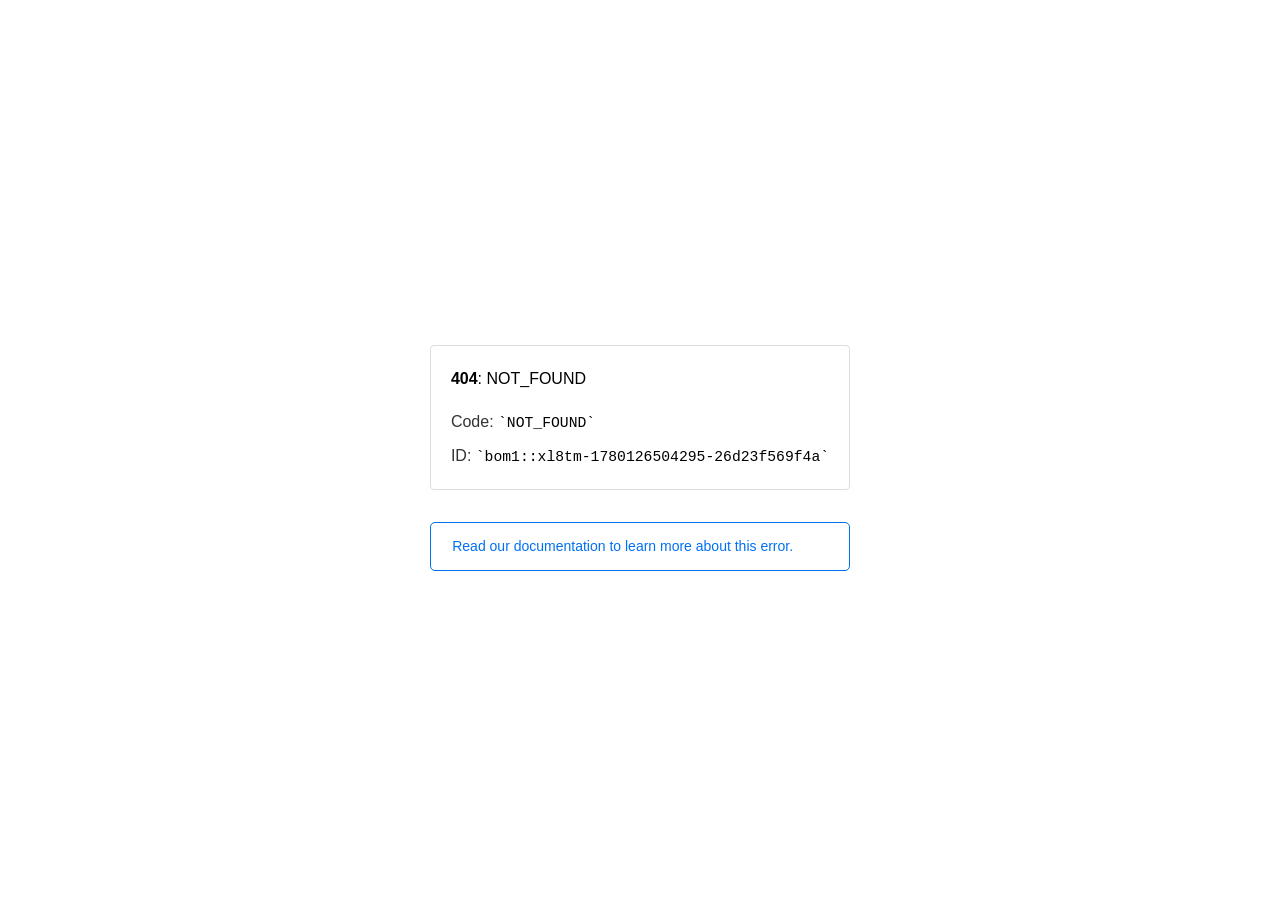
<file: assets/images/icon/calendar.html>
<!doctype html><html lang=en><meta charset=utf-8><meta name=viewport content="width=device-width,initial-scale=1"><meta name=theme-color content=#000><title>404: NOT_FOUND</title><style>html{font-size:62.5%;box-sizing:border-box;height:-webkit-fill-available}*,::after,::before{box-sizing:inherit}body{font-family:sf pro text,sf pro icons,helvetica neue,helvetica,arial,sans-serif;font-size:1.6rem;line-height:1.65;word-break:break-word;font-kerning:auto;font-variant:normal;-webkit-font-smoothing:antialiased;-moz-osx-font-smoothing:grayscale;text-rendering:optimizeLegibility;hyphens:auto;height:100vh;height:-webkit-fill-available;max-height:100vh;max-height:-webkit-fill-available;margin:0}::selection{background:#79ffe1}::-moz-selection{background:#79ffe1}a{cursor:pointer;color:#0070f3;text-decoration:none;transition:all .2s ease;border-bottom:1px solid #0000}a:hover{border-bottom:1px solid #0070f3}ul{padding:0;margin-left:1.5em;list-style-type:none}li{margin-bottom:10px}ul li:before{content:'\02013'}li:before{display:inline-block;color:#ccc;position:absolute;margin-left:-18px;transition:color .2s ease}code{font-family:Menlo,Monaco,Lucida Console,Liberation Mono,DejaVu Sans Mono,Bitstream Vera Sans Mono,Courier New,monospace,serif;font-size:.92em}code:after,code:before{content:'`'}.container{display:flex;justify-content:center;flex-direction:column;min-height:100%}main{max-width:80rem;padding:4rem 6rem;margin:auto}ul{margin-bottom:32px}.error-title{font-size:2rem;padding-left:22px;line-height:1.5;margin-bottom:24px}.error-title-guilty{border-left:2px solid #ed367f}.error-title-innocent{border-left:2px solid #59b89c}@media(max-width:500px){.owner-error{display:none}}main p{color:#333}.devinfo-container{border:1px solid #ddd;border-radius:4px;padding:2rem;display:flex;flex-direction:column;margin-bottom:32px}.error-code{margin:0;font-size:1.6rem;color:#000;margin-bottom:1.6rem}.devinfo-line{color:#333}.devinfo-line code,code,li{color:#000}.devinfo-line:not(:last-child){margin-bottom:8px}.docs-link,.contact-link{font-weight:500}header,footer,footer a{display:flex;justify-content:center;align-items:center}header,footer{min-height:100px;height:100px}header{border-bottom:1px solid #eaeaea}header h1{font-size:1.8rem;margin:0;font-weight:500}header p{font-size:1.3rem;margin:0;font-weight:500}.header-item{display:flex;padding:0 2rem;margin:2rem 0;text-decoration:line-through;color:#999}.header-item.active{color:#ff0080;text-decoration:none}.header-item.first{border-right:1px solid #eaeaea}.header-item-content{display:flex;flex-direction:column}.header-item-icon{margin-right:1rem;margin-top:.6rem}footer{border-top:1px solid #eaeaea}footer a{color:#000}footer a:hover{border-bottom-color:#0000}footer svg{margin-left:.8rem}.note{padding:8pt 16pt;border-radius:5px;border:1px solid #0070f3;font-size:14px;line-height:1.8;color:#0070f3}@media(max-width:500px){.devinfo-container .devinfo-line code{margin-top:.4rem}.devinfo-container .devinfo-line:not(:last-child){margin-bottom:1.6rem}.devinfo-container{margin-bottom:0}header{flex-direction:column;height:auto;min-height:auto;align-items:flex-start}.header-item.first{border-right:none;margin-bottom:0}main{padding:1rem 2rem}body{font-size:1.4rem;line-height:1.55}footer{display:none}.note{margin-top:16px}}</style><div class=container><main><p class=devinfo-container><span class=error-code><strong>404</strong>: NOT_FOUND</span>
<span class=devinfo-line>Code: <code>NOT_FOUND</code></span>
<span class=devinfo-line>ID: <code>bom1::xl8tm-1780126504295-26d23f569f4a</code></p><a href=https://vercel.com/docs/errors/NOT_FOUND class=owner-error><div class=note>Read our documentation to learn more about this error.</div></a></main></div>
</file>
<file: assets/css/style.css>
@charset "UTF-8";
/*-----------------------------------------------------------------------------------

    Template Name: omers - Multipurpose eCommerce HTML Template 
    Description: Omers – Multipurpose eCommerce HTML Template is a modern, flexible, and fully responsive website template designed for building professional online stores across a wide range of industries. Whether you're launching a fashion shop, electronics store, furniture marketplace, or digital products site, Omers provides a clean and scalable foundation.
    Version: 1.0.0

-----------------------------------------------------------------------------------

/************ TABLE OF CONTENTS ***************

	-----------------
	*** THEME CSS***
	-----------------
	01. Theme Default
	02. Common Classes
	03. Default Spacing


/* TABLE OF CONTENT
============================

*** Template Components ***
============================
	01. Variable CSS
	02. Common CSS
	03. Backgrond CSS
	04. Button CSS
	05. Icon box CSS
	06. Heading CSS
	07. Spacing CSS
	08. Section title CSS
	09. Form Filed CSS
	10. Animation CSS
	11. Top Header CSS
	12. Header CSS
	13. Offcanvas CSS
	14. Bnnaer CSS
	15. Services CSS
	16. Text Slider CSS
	17. About Us CSS
	18. Projects CSS
	19. Features CSS
	20. Messages CSS
	21. Testimonial CSS
	22. Team CSS
	23. FAQ CSS
	24. Blog CSS
	25. Counter CSS
	26. Video CSS
	27. Work process CSS
	28. Brand CSS
	29. Footer CSS
	30. Page header CSS

*** Template Pages ***
=========================
31. shop Details Page CSS
32. blog page CSS
33. blog details page CSS
34. shop products one page CSS
35. shop products two page CSS
35. shop products three page CSS
36. Contact us page CSS
============================
*/
/*----------------------------------------*/
/*  1.1 Theme Default
/*----------------------------------------*/
@import url("https://fonts.googleapis.com/css2?family=Urbanist:ital,wght@0,100..900;1,100..900&amp;display=swap");
:root {
  --sb-white: #FFF;
  --sb-black: #000;
  --sb-dark: #1f1f1f;
  --sb-primary: #21768E;
  --sb-secondary: #8C4D28;
  --sb-ternary: #018CE9;
  --sb-title: #01253D;
  --sb-body-color: #878c8f;
  --sb-border: #032331;
  --sb-dark-color:#01253D;
  --sb-bg-two: #F6F6F6;
  --sb-bg: #e9eff2;
  --sb-box-shadow: 0 0 40px 0 rgba(0, 0, 0, 0.1);
  --sb-box-shadow-two:box-shadow: 0 0 40px 0 rgba(0, 0, 0, 0.06);
  --sb-overlay-color: #001C52;
  --sb-gradient: linear-gradient(90deg, #21768e 0%, #294750 100%);
}

:root {
  --Urbanist: "Urbanist", sans-serif;
}

* {
  margin: 0;
  padding: 0;
  box-sizing: border-box;
}

html {
  overscroll-behavior: none;
  scroll-behavior: smooth;
}

/* Otherwise, use `::-webkit-scrollbar-*` pseudo-elements */
@supports selector(::-webkit-scrollbar) {
  ::-webkit-scrollbar {
    background: var(--sb-bg);
  }
  ::-webkit-scrollbar-thumb {
    background: var(--sb-primary);
    border-radius: 10px;
  }
  ::-webkit-scrollbar-thumb:hover {
    -webkit-transition: 0.3s ease;
    -moz-transition: 0.3s ease;
    -ms-transition: 0.3s ease;
    -o-transition: 0.3s ease;
    transition: 0.3s ease;
    background-color: var(--sb-secondary);
  }
}
/*---------------------------------
	typography css start 
---------------------------------*/
body {
  font-family: var(--Urbanist);
  font-size: 18px;
  font-weight: normal;
  line-height: 26px;
}
@media only screen and (min-width: 576px) and (max-width: 767px), only screen and (min-width: 768px) and (max-width: 991px), (max-width: 575px) {
  body {
    font-size: 16px;
  }
}

a {
  text-decoration: none;
}

h1,
h2,
h3,
h4,
h5,
h6 {
  margin-bottom: 0;
  font-weight: 700;
  color: var(--sb-black);
}

ul,
figure {
  margin: 0px !important;
  padding: 0px;
  list-style: none;
}

p,
span,
a {
  font-family: var(--Urbanist);
  font-size: 18px;
  font-weight: 500;
  color: var(--sb-body-color);
  line-height: 28px;
  margin: 0;
}
@media only screen and (min-width: 576px) and (max-width: 767px), only screen and (min-width: 768px) and (max-width: 991px), (max-width: 575px) {
  p,
  span,
  a {
    font-size: 16px;
  }
}

.reveal {
  visibility: hidden;
  position: relative;
  width: 100%;
  height: 100%;
  overflow: hidden !important;
}

a:focus,
.button:focus {
  text-decoration: none;
  outline: none;
}

a:focus,
a:hover {
  text-decoration: none;
}

a,
button {
  color: inherit;
  outline: none;
  border: none;
  background: transparent;
}

button:hover {
  cursor: pointer;
}

button:focus {
  outline: 0;
}

.uppercase {
  text-transform: uppercase;
}

.capitalize {
  text-transform: capitalize;
}

input[type=text],
input[type=email],
input[type=search],
input[type=tel],
input[type=number],
input[type=password],
input[type=url],
textarea {
  outline: none;
  font-size: 16px;
  background: transparent;
  font-weight: 500;
  border: 0;
  border: none;
  text-transform: capitalize;
  width: 100%;
}

*::placeholder {
  font-size: 16px;
  opacity: 1;
}

.form-control:focus {
  box-shadow: none;
  outline: none;
  /* This keeps the border from changing color if you want a flat look */
  border-color: #dee2e6;
}

@media screen and (max-width: 576px) {
  h2 br,
  h1 br,
  p br {
    display: none;
  }
}

@media screen and (max-width: 576px) {
  br {
    display: none;
  }
}
.filter-menu {
  display: none;
  position: absolute;
  background: #fff;
  z-index: 1000;
}

.filter-menu.active {
  display: block;
}

.w-img {
  width: 100%;
}

.m-img img {
  max-width: 100%;
}

.fix {
  overflow: hidden;
}

.clear {
  clear: both;
}

.z-index-1 {
  z-index: 1;
}

.z-index-11 {
  z-index: 11 !important;
}

.br-20 {
  border-radius: 20px;
}

.br-15 {
  border-radius: 15px;
}

.br-10 {
  border-radius: 10px;
}

.br-8 {
  border-radius: 8px;
}

.overlay {
  padding: 30px;
  background: rgba(255, 255, 255, 0.9);
  width: 100%;
  height: 100%;
}

.op-sec {
  color: var(--sb-secondary);
}

.op-pri {
  color: var(--sb-primary) !important;
}

.op-ter {
  color: var(--sb-ternary) !important;
}

.op-bg-ter {
  background-color: var(--sb-ternary) !important;
}

.dark-color {
  color: var(--sb-dark-color);
}

.op-primary {
  background-color: var(--sb-primary);
}

.op-bg-sec {
  background-color: var(--sb-secondary);
}

.op-bg {
  background-color: var(--sb-bg-two);
}

.op-bg-two {
  background-color: #EEEEEE;
}

.op-body-color-2 {
  color: #B7BFB4;
}

.op-bg-three {
  background-color: #2B2927;
}

.op-white {
  color: var(--sb-white);
}

.op-title {
  color: var(--sb-title);
}

.op-body-color {
  color: var(--sb-body-color);
}

.bg-two {
  background-color: #f5f8fa;
}

.f-w-500 {
  font-weight: 500 !important;
}

.f-w-600 {
  font-weight: 600 !important;
}

.f-w-400 {
  font-weight: 400 !important;
}

.fs-20 {
  font-weight: 600;
  font-size: 20px;
  color: #000;
}
.fs-20-black {
  color: var(--sb-title);
}
@media only screen and (min-width: 768px) and (max-width: 991px), (max-width: 575px), only screen and (min-width: 576px) and (max-width: 767px) {
  .fs-20 {
    font-size: 18px;
  }
}

.fs-18 {
  font-weight: 600;
  font-size: 18px;
  color: #032331;
  line-height: 1.67;
}
.fs-18-white {
  color: #878C8F;
}
.fs-18-dark {
  color: var(--sb-dark-color);
}
.fs-18-white2 {
  color: var(--sb-white);
}
.fs-18-white3 {
  color: #6e5946;
}
@media only screen and (min-width: 768px) and (max-width: 991px), (max-width: 575px), only screen and (min-width: 576px) and (max-width: 767px) {
  .fs-18 {
    font-size: 16px;
  }
}

.fs-24 {
  font-weight: 600;
  font-size: 24px;
  line-height: 1.47;
  color: var(--sb-title);
}
@media (max-width: 575px), only screen and (min-width: 576px) and (max-width: 767px), only screen and (min-width: 1200px) and (max-width: 1399px), only screen and (min-width: 992px) and (max-width: 1199px), only screen and (min-width: 768px) and (max-width: 991px) {
  .fs-24 {
    font-size: 20px;
  }
}
.fs-24-white {
  color: var(--sb-white);
}
.fs-24-2 {
  color: #2b2927;
}
.fs-24-three {
  color: var(--sb-body-color);
}
@media only screen and (min-width: 768px) and (max-width: 991px), (max-width: 575px), only screen and (min-width: 576px) and (max-width: 767px) {
  .fs-24 {
    font-size: 20px;
  }
}
.fs-24-four {
  color: #01253d;
}

.fs-14 {
  font-weight: 500;
  font-size: 14px;
  line-height: 157%;
  color: #000;
}
.fs-14-white {
  color: var(--sb-white);
}

.fs-16 {
  font-weight: 500;
  font-size: 16px;
  line-height: 162%;
  color: #c1cbd0;
}
.fs-16-white {
  color: var(--sb-white);
}
.fs-16-white2 {
  color: #878c8f;
  font-weight: 400;
}
.fs-16-black {
  color: #121212;
}
@media only screen and (min-width: 768px) and (max-width: 991px), (max-width: 575px), only screen and (min-width: 576px) and (max-width: 767px) {
  .fs-16 {
    font-size: 14px;
  }
}

.fs-40 {
  font-weight: 700;
  font-size: 40px;
  line-height: 1;
  text-align: center;
  color: var(--sb-title);
}
.fs-40-white {
  color: var(--sb-white);
}
@media only screen and (min-width: 992px) and (max-width: 1199px), only screen and (min-width: 768px) and (max-width: 991px) {
  .fs-40 {
    font-size: 35px;
  }
}
@media only screen and (min-width: 576px) and (max-width: 767px), (max-width: 575px) {
  .fs-40 {
    font-size: 30px;
  }
}

.fs-45 {
  font-weight: 600;
  font-size: 45px;
  color: var(--sb-white);
}
.fs-45-two {
  color: var(--sb-title);
}
.fs-45-three {
  color: #2b2927;
}
@media only screen and (min-width: 576px) and (max-width: 767px), only screen and (min-width: 992px) and (max-width: 1199px), only screen and (min-width: 768px) and (max-width: 991px), (max-width: 575px) {
  .fs-45 {
    font-size: 35px;
  }
}

.fs-30 {
  font-weight: 600;
  font-size: 30px;
  color: var(--sb-title);
}
@media (max-width: 575px), only screen and (min-width: 576px) and (max-width: 767px), only screen and (min-width: 768px) and (max-width: 991px) {
  .fs-30 {
    font-size: 24px;
  }
}
.fs-30-white {
  color: var(--sb-white);
}

.bg-img {
  background-size: cover;
  position: relative;
  object-position: center;
}
.bg-img::before {
  content: "";
  position: absolute;
  width: 100%;
  height: 100%;
  left: 0;
  top: 0;
  background-color: var(--sb-ternary);
  opacity: 95%;
}

.lh-175 {
  line-height: 1.75;
}

.op-bgColor-box-item {
  width: 15px;
  height: 15px;
  background-color: var(--sb-title);
  border-radius: 50%;
}
.op-bgColor-box-item:nth-child(2) {
  background-color: #ACCADD;
}
.op-bgColor-box-item:nth-child(3) {
  background-color: #878C8F;
}

/*--
    - Margin & Padding
-----------------------------------------*/
/*-- Margin Top --*/
.mt-1 {
  margin-top: 1px;
}

.mt-2 {
  margin-top: 2px;
}

.mt-3 {
  margin-top: 3px;
}

.mt-4 {
  margin-top: 4px;
}

.mt-5 {
  margin-top: 5px;
}

.mt-6 {
  margin-top: 6px;
}

.mt-7 {
  margin-top: 7px;
}

.mt-8 {
  margin-top: 8px;
}

.mt-9 {
  margin-top: 9px;
}

.mt-10 {
  margin-top: 10px;
}

.mt-11 {
  margin-top: 11px;
}

.mt-12 {
  margin-top: 12px;
}

.mt-13 {
  margin-top: 13px;
}

.mt-14 {
  margin-top: 14px;
}

.mt-15 {
  margin-top: 15px;
}

.mt-16 {
  margin-top: 16px;
}

.mt-17 {
  margin-top: 17px;
}

.mt-18 {
  margin-top: 18px;
}

.mt-19 {
  margin-top: 19px;
}

.mt-20 {
  margin-top: 20px;
}

.mt-21 {
  margin-top: 21px;
}

.mt-22 {
  margin-top: 22px;
}

.mt-23 {
  margin-top: 23px;
}

.mt-24 {
  margin-top: 24px;
}

.mt-25 {
  margin-top: 25px;
}

.mt-26 {
  margin-top: 26px;
}

.mt-27 {
  margin-top: 27px;
}

.mt-28 {
  margin-top: 28px;
}

.mt-29 {
  margin-top: 29px;
}

.mt-30 {
  margin-top: 30px;
}

.mt-31 {
  margin-top: 31px;
}

.mt-32 {
  margin-top: 32px;
}

.mt-33 {
  margin-top: 33px;
}

.mt-34 {
  margin-top: 34px;
}

.mt-35 {
  margin-top: 35px;
}

.mt-36 {
  margin-top: 36px;
}

.mt-37 {
  margin-top: 37px;
}

.mt-38 {
  margin-top: 38px;
}

.mt-39 {
  margin-top: 39px;
}

.mt-40 {
  margin-top: 40px;
}

.mt-41 {
  margin-top: 41px;
}

.mt-42 {
  margin-top: 42px;
}

.mt-43 {
  margin-top: 43px;
}

.mt-44 {
  margin-top: 44px;
}

.mt-45 {
  margin-top: 45px;
}

.mt-46 {
  margin-top: 46px;
}

.mt-47 {
  margin-top: 47px;
}

.mt-48 {
  margin-top: 48px;
}

.mt-49 {
  margin-top: 49px;
}

.mt-50 {
  margin-top: 50px;
}

.mt-51 {
  margin-top: 51px;
}

.mt-52 {
  margin-top: 52px;
}

.mt-53 {
  margin-top: 53px;
}

.mt-54 {
  margin-top: 54px;
}

.mt-55 {
  margin-top: 55px;
}

.mt-56 {
  margin-top: 56px;
}

.mt-57 {
  margin-top: 57px;
}

.mt-58 {
  margin-top: 58px;
}

.mt-59 {
  margin-top: 59px;
}

.mt-60 {
  margin-top: 60px;
}

.mt-61 {
  margin-top: 61px;
}

.mt-62 {
  margin-top: 62px;
}

.mt-63 {
  margin-top: 63px;
}

.mt-64 {
  margin-top: 64px;
}

.mt-65 {
  margin-top: 65px;
}

.mt-66 {
  margin-top: 66px;
}

.mt-67 {
  margin-top: 67px;
}

.mt-68 {
  margin-top: 68px;
}

.mt-69 {
  margin-top: 69px;
}

.mt-70 {
  margin-top: 70px;
}

.mt-71 {
  margin-top: 71px;
}

.mt-72 {
  margin-top: 72px;
}

.mt-73 {
  margin-top: 73px;
}

.mt-74 {
  margin-top: 74px;
}

.mt-75 {
  margin-top: 75px;
}

.mt-76 {
  margin-top: 76px;
}

.mt-77 {
  margin-top: 77px;
}

.mt-78 {
  margin-top: 78px;
}

.mt-79 {
  margin-top: 79px;
}

.mt-80 {
  margin-top: 80px;
}

.mt-81 {
  margin-top: 81px;
}

.mt-82 {
  margin-top: 82px;
}

.mt-83 {
  margin-top: 83px;
}

.mt-84 {
  margin-top: 84px;
}

.mt-85 {
  margin-top: 85px;
}

.mt-86 {
  margin-top: 86px;
}

.mt-87 {
  margin-top: 87px;
}

.mt-88 {
  margin-top: 88px;
}

.mt-89 {
  margin-top: 89px;
}

.mt-90 {
  margin-top: 90px;
}

.mt-91 {
  margin-top: 91px;
}

.mt-92 {
  margin-top: 92px;
}

.mt-93 {
  margin-top: 93px;
}

.mt-94 {
  margin-top: 94px;
}

.mt-95 {
  margin-top: 95px;
}

.mt-96 {
  margin-top: 96px;
}

.mt-97 {
  margin-top: 97px;
}

.mt-98 {
  margin-top: 98px;
}

.mt-99 {
  margin-top: 99px;
}

.mt-100 {
  margin-top: 100px;
}

.mt-101 {
  margin-top: 101px;
}

.mt-102 {
  margin-top: 102px;
}

.mt-103 {
  margin-top: 103px;
}

.mt-104 {
  margin-top: 104px;
}

.mt-105 {
  margin-top: 105px;
}

.mt-106 {
  margin-top: 106px;
}

.mt-107 {
  margin-top: 107px;
}

.mt-108 {
  margin-top: 108px;
}

.mt-109 {
  margin-top: 109px;
}

.mt-110 {
  margin-top: 110px;
}

.mt-111 {
  margin-top: 111px;
}

.mt-112 {
  margin-top: 112px;
}

.mt-113 {
  margin-top: 113px;
}

.mt-114 {
  margin-top: 114px;
}

.mt-115 {
  margin-top: 115px;
}

.mt-116 {
  margin-top: 116px;
}

.mt-117 {
  margin-top: 117px;
}

.mt-118 {
  margin-top: 118px;
}

.mt-119 {
  margin-top: 119px;
}

.mt-120 {
  margin-top: 120px;
}

.mt-121 {
  margin-top: 121px;
}

.mt-122 {
  margin-top: 122px;
}

.mt-123 {
  margin-top: 123px;
}

.mt-124 {
  margin-top: 124px;
}

.mt-125 {
  margin-top: 125px;
}

.mt-126 {
  margin-top: 126px;
}

.mt-127 {
  margin-top: 127px;
}

.mt-128 {
  margin-top: 128px;
}

.mt-129 {
  margin-top: 129px;
}

.mt-130 {
  margin-top: 130px;
}

.mt-131 {
  margin-top: 131px;
}

.mt-132 {
  margin-top: 132px;
}

.mt-133 {
  margin-top: 133px;
}

.mt-134 {
  margin-top: 134px;
}

.mt-135 {
  margin-top: 135px;
}

.mt-136 {
  margin-top: 136px;
}

.mt-137 {
  margin-top: 137px;
}

.mt-138 {
  margin-top: 138px;
}

.mt-139 {
  margin-top: 139px;
}

.mt-140 {
  margin-top: 140px;
}

.mt-141 {
  margin-top: 141px;
}

.mt-142 {
  margin-top: 142px;
}

.mt-143 {
  margin-top: 143px;
}

.mt-144 {
  margin-top: 144px;
}

.mt-145 {
  margin-top: 145px;
}

.mt-146 {
  margin-top: 146px;
}

.mt-147 {
  margin-top: 147px;
}

.mt-148 {
  margin-top: 148px;
}

.mt-149 {
  margin-top: 149px;
}

.mt-150 {
  margin-top: 150px;
}

/*-- Margin Bottom --*/
.mb-1 {
  margin-bottom: 1px;
}

.mb-2 {
  margin-bottom: 2px;
}

.mb-3 {
  margin-bottom: 3px;
}

.mb-4 {
  margin-bottom: 4px;
}

.mb-5 {
  margin-bottom: 5px;
}

.mb-6 {
  margin-bottom: 6px;
}

.mb-7 {
  margin-bottom: 7px;
}

.mb-8 {
  margin-bottom: 8px;
}

.mb-9 {
  margin-bottom: 9px;
}

.mb-10 {
  margin-bottom: 10px;
}

.mb-11 {
  margin-bottom: 11px;
}

.mb-12 {
  margin-bottom: 12px;
}

.mb-13 {
  margin-bottom: 13px;
}

.mb-14 {
  margin-bottom: 14px;
}

.mb-15 {
  margin-bottom: 15px;
}

.mb-16 {
  margin-bottom: 16px;
}

.mb-17 {
  margin-bottom: 17px;
}

.mb-18 {
  margin-bottom: 18px;
}

.mb-19 {
  margin-bottom: 19px;
}

.mb-20 {
  margin-bottom: 20px;
}

.mb-21 {
  margin-bottom: 21px;
}

.mb-22 {
  margin-bottom: 22px;
}

.mb-23 {
  margin-bottom: 23px;
}

.mb-24 {
  margin-bottom: 24px;
}

.mb-25 {
  margin-bottom: 25px;
}

.mb-26 {
  margin-bottom: 26px;
}

.mb-27 {
  margin-bottom: 27px;
}

.mb-28 {
  margin-bottom: 28px;
}

.mb-29 {
  margin-bottom: 29px;
}

.mb-30 {
  margin-bottom: 30px;
}

.mb-31 {
  margin-bottom: 31px;
}

.mb-32 {
  margin-bottom: 32px;
}

.mb-33 {
  margin-bottom: 33px;
}

.mb-34 {
  margin-bottom: 34px;
}

.mb-35 {
  margin-bottom: 35px;
}

.mb-36 {
  margin-bottom: 36px;
}

.mb-37 {
  margin-bottom: 37px;
}

.mb-38 {
  margin-bottom: 38px;
}

.mb-39 {
  margin-bottom: 39px;
}

.mb-40 {
  margin-bottom: 40px;
}

.mb-41 {
  margin-bottom: 41px;
}

.mb-42 {
  margin-bottom: 42px;
}

.mb-43 {
  margin-bottom: 43px;
}

.mb-44 {
  margin-bottom: 44px;
}

.mb-45 {
  margin-bottom: 45px;
}

.mb-46 {
  margin-bottom: 46px;
}

.mb-47 {
  margin-bottom: 47px;
}

.mb-48 {
  margin-bottom: 48px;
}

.mb-49 {
  margin-bottom: 49px;
}

.mb-50 {
  margin-bottom: 50px;
}

.mb-51 {
  margin-bottom: 51px;
}

.mb-52 {
  margin-bottom: 52px;
}

.mb-53 {
  margin-bottom: 53px;
}

.mb-54 {
  margin-bottom: 54px;
}

.mb-55 {
  margin-bottom: 55px;
}

.mb-56 {
  margin-bottom: 56px;
}

.mb-57 {
  margin-bottom: 57px;
}

.mb-58 {
  margin-bottom: 58px;
}

.mb-59 {
  margin-bottom: 59px;
}

.mb-60 {
  margin-bottom: 60px;
}

.mb-61 {
  margin-bottom: 61px;
}

.mb-62 {
  margin-bottom: 62px;
}

.mb-63 {
  margin-bottom: 63px;
}

.mb-64 {
  margin-bottom: 64px;
}

.mb-65 {
  margin-bottom: 65px;
}

.mb-66 {
  margin-bottom: 66px;
}

.mb-67 {
  margin-bottom: 67px;
}

.mb-68 {
  margin-bottom: 68px;
}

.mb-69 {
  margin-bottom: 69px;
}

.mb-70 {
  margin-bottom: 70px;
}

.mb-71 {
  margin-bottom: 71px;
}

.mb-72 {
  margin-bottom: 72px;
}

.mb-73 {
  margin-bottom: 73px;
}

.mb-74 {
  margin-bottom: 74px;
}

.mb-75 {
  margin-bottom: 75px;
}

.mb-76 {
  margin-bottom: 76px;
}

.mb-77 {
  margin-bottom: 77px;
}

.mb-78 {
  margin-bottom: 78px;
}

.mb-79 {
  margin-bottom: 79px;
}

.mb-80 {
  margin-bottom: 80px;
}

.mb-81 {
  margin-bottom: 81px;
}

.mb-82 {
  margin-bottom: 82px;
}

.mb-83 {
  margin-bottom: 83px;
}

.mb-84 {
  margin-bottom: 84px;
}

.mb-85 {
  margin-bottom: 85px;
}

.mb-86 {
  margin-bottom: 86px;
}

.mb-87 {
  margin-bottom: 87px;
}

.mb-88 {
  margin-bottom: 88px;
}

.mb-89 {
  margin-bottom: 89px;
}

.mb-90 {
  margin-bottom: 90px;
}

.mb-91 {
  margin-bottom: 91px;
}

.mb-92 {
  margin-bottom: 92px;
}

.mb-93 {
  margin-bottom: 93px;
}

.mb-94 {
  margin-bottom: 94px;
}

.mb-95 {
  margin-bottom: 95px;
}

.mb-96 {
  margin-bottom: 96px;
}

.mb-97 {
  margin-bottom: 97px;
}

.mb-98 {
  margin-bottom: 98px;
}

.mb-99 {
  margin-bottom: 99px;
}

.mb-100 {
  margin-bottom: 100px;
}

.mb-101 {
  margin-bottom: 101px;
}

.mb-102 {
  margin-bottom: 102px;
}

.mb-103 {
  margin-bottom: 103px;
}

.mb-104 {
  margin-bottom: 104px;
}

.mb-105 {
  margin-bottom: 105px;
}

.mb-106 {
  margin-bottom: 106px;
}

.mb-107 {
  margin-bottom: 107px;
}

.mb-108 {
  margin-bottom: 108px;
}

.mb-109 {
  margin-bottom: 109px;
}

.mb-110 {
  margin-bottom: 110px;
}

.mb-111 {
  margin-bottom: 111px;
}

.mb-112 {
  margin-bottom: 112px;
}

.mb-113 {
  margin-bottom: 113px;
}

.mb-114 {
  margin-bottom: 114px;
}

.mb-115 {
  margin-bottom: 115px;
}

.mb-116 {
  margin-bottom: 116px;
}

.mb-117 {
  margin-bottom: 117px;
}

.mb-118 {
  margin-bottom: 118px;
}

.mb-119 {
  margin-bottom: 119px;
}

.mb-120 {
  margin-bottom: 120px;
}

.mb-121 {
  margin-bottom: 121px;
}

.mb-122 {
  margin-bottom: 122px;
}

.mb-123 {
  margin-bottom: 123px;
}

.mb-124 {
  margin-bottom: 124px;
}

.mb-125 {
  margin-bottom: 125px;
}

.mb-126 {
  margin-bottom: 126px;
}

.mb-127 {
  margin-bottom: 127px;
}

.mb-128 {
  margin-bottom: 128px;
}

.mb-129 {
  margin-bottom: 129px;
}

.mb-130 {
  margin-bottom: 130px;
}

.mb-131 {
  margin-bottom: 131px;
}

.mb-132 {
  margin-bottom: 132px;
}

.mb-133 {
  margin-bottom: 133px;
}

.mb-134 {
  margin-bottom: 134px;
}

.mb-135 {
  margin-bottom: 135px;
}

.mb-136 {
  margin-bottom: 136px;
}

.mb-137 {
  margin-bottom: 137px;
}

.mb-138 {
  margin-bottom: 138px;
}

.mb-139 {
  margin-bottom: 139px;
}

.mb-140 {
  margin-bottom: 140px;
}

.mb-141 {
  margin-bottom: 141px;
}

.mb-142 {
  margin-bottom: 142px;
}

.mb-143 {
  margin-bottom: 143px;
}

.mb-144 {
  margin-bottom: 144px;
}

.mb-145 {
  margin-bottom: 145px;
}

.mb-146 {
  margin-bottom: 146px;
}

.mb-147 {
  margin-bottom: 147px;
}

.mb-148 {
  margin-bottom: 148px;
}

.mb-149 {
  margin-bottom: 149px;
}

.mb-150 {
  margin-bottom: 150px;
}

/*-- Margin Left --*/
.ml-1 {
  margin-left: 1px;
}

.ml-2 {
  margin-left: 2px;
}

.ml-3 {
  margin-left: 3px;
}

.ml-4 {
  margin-left: 4px;
}

.ml-5 {
  margin-left: 5px;
}

.ml-6 {
  margin-left: 6px;
}

.ml-7 {
  margin-left: 7px;
}

.ml-8 {
  margin-left: 8px;
}

.ml-9 {
  margin-left: 9px;
}

.ml-10 {
  margin-left: 10px;
}

.ml-11 {
  margin-left: 11px;
}

.ml-12 {
  margin-left: 12px;
}

.ml-13 {
  margin-left: 13px;
}

.ml-14 {
  margin-left: 14px;
}

.ml-15 {
  margin-left: 15px;
}

.ml-16 {
  margin-left: 16px;
}

.ml-17 {
  margin-left: 17px;
}

.ml-18 {
  margin-left: 18px;
}

.ml-19 {
  margin-left: 19px;
}

.ml-20 {
  margin-left: 20px;
}

.ml-21 {
  margin-left: 21px;
}

.ml-22 {
  margin-left: 22px;
}

.ml-23 {
  margin-left: 23px;
}

.ml-24 {
  margin-left: 24px;
}

.ml-25 {
  margin-left: 25px;
}

.ml-26 {
  margin-left: 26px;
}

.ml-27 {
  margin-left: 27px;
}

.ml-28 {
  margin-left: 28px;
}

.ml-29 {
  margin-left: 29px;
}

.ml-30 {
  margin-left: 30px;
}

.ml-31 {
  margin-left: 31px;
}

.ml-32 {
  margin-left: 32px;
}

.ml-33 {
  margin-left: 33px;
}

.ml-34 {
  margin-left: 34px;
}

.ml-35 {
  margin-left: 35px;
}

.ml-36 {
  margin-left: 36px;
}

.ml-37 {
  margin-left: 37px;
}

.ml-38 {
  margin-left: 38px;
}

.ml-39 {
  margin-left: 39px;
}

.ml-40 {
  margin-left: 40px;
}

.ml-41 {
  margin-left: 41px;
}

.ml-42 {
  margin-left: 42px;
}

.ml-43 {
  margin-left: 43px;
}

.ml-44 {
  margin-left: 44px;
}

.ml-45 {
  margin-left: 45px;
}

.ml-46 {
  margin-left: 46px;
}

.ml-47 {
  margin-left: 47px;
}

.ml-48 {
  margin-left: 48px;
}

.ml-49 {
  margin-left: 49px;
}

.ml-50 {
  margin-left: 50px;
}

.ml-51 {
  margin-left: 51px;
}

.ml-52 {
  margin-left: 52px;
}

.ml-53 {
  margin-left: 53px;
}

.ml-54 {
  margin-left: 54px;
}

.ml-55 {
  margin-left: 55px;
}

.ml-56 {
  margin-left: 56px;
}

.ml-57 {
  margin-left: 57px;
}

.ml-58 {
  margin-left: 58px;
}

.ml-59 {
  margin-left: 59px;
}

.ml-60 {
  margin-left: 60px;
}

.ml-61 {
  margin-left: 61px;
}

.ml-62 {
  margin-left: 62px;
}

.ml-63 {
  margin-left: 63px;
}

.ml-64 {
  margin-left: 64px;
}

.ml-65 {
  margin-left: 65px;
}

.ml-66 {
  margin-left: 66px;
}

.ml-67 {
  margin-left: 67px;
}

.ml-68 {
  margin-left: 68px;
}

.ml-69 {
  margin-left: 69px;
}

.ml-70 {
  margin-left: 70px;
}

.ml-71 {
  margin-left: 71px;
}

.ml-72 {
  margin-left: 72px;
}

.ml-73 {
  margin-left: 73px;
}

.ml-74 {
  margin-left: 74px;
}

.ml-75 {
  margin-left: 75px;
}

.ml-76 {
  margin-left: 76px;
}

.ml-77 {
  margin-left: 77px;
}

.ml-78 {
  margin-left: 78px;
}

.ml-79 {
  margin-left: 79px;
}

.ml-80 {
  margin-left: 80px;
}

.ml-81 {
  margin-left: 81px;
}

.ml-82 {
  margin-left: 82px;
}

.ml-83 {
  margin-left: 83px;
}

.ml-84 {
  margin-left: 84px;
}

.ml-85 {
  margin-left: 85px;
}

.ml-86 {
  margin-left: 86px;
}

.ml-87 {
  margin-left: 87px;
}

.ml-88 {
  margin-left: 88px;
}

.ml-89 {
  margin-left: 89px;
}

.ml-90 {
  margin-left: 90px;
}

.ml-91 {
  margin-left: 91px;
}

.ml-92 {
  margin-left: 92px;
}

.ml-93 {
  margin-left: 93px;
}

.ml-94 {
  margin-left: 94px;
}

.ml-95 {
  margin-left: 95px;
}

.ml-96 {
  margin-left: 96px;
}

.ml-97 {
  margin-left: 97px;
}

.ml-98 {
  margin-left: 98px;
}

.ml-99 {
  margin-left: 99px;
}

.ml-100 {
  margin-left: 100px;
}

.ml-101 {
  margin-left: 101px;
}

.ml-102 {
  margin-left: 102px;
}

.ml-103 {
  margin-left: 103px;
}

.ml-104 {
  margin-left: 104px;
}

.ml-105 {
  margin-left: 105px;
}

.ml-106 {
  margin-left: 106px;
}

.ml-107 {
  margin-left: 107px;
}

.ml-108 {
  margin-left: 108px;
}

.ml-109 {
  margin-left: 109px;
}

.ml-110 {
  margin-left: 110px;
}

.ml-111 {
  margin-left: 111px;
}

.ml-112 {
  margin-left: 112px;
}

.ml-113 {
  margin-left: 113px;
}

.ml-114 {
  margin-left: 114px;
}

.ml-115 {
  margin-left: 115px;
}

.ml-116 {
  margin-left: 116px;
}

.ml-117 {
  margin-left: 117px;
}

.ml-118 {
  margin-left: 118px;
}

.ml-119 {
  margin-left: 119px;
}

.ml-120 {
  margin-left: 120px;
}

.ml-121 {
  margin-left: 121px;
}

.ml-122 {
  margin-left: 122px;
}

.ml-123 {
  margin-left: 123px;
}

.ml-124 {
  margin-left: 124px;
}

.ml-125 {
  margin-left: 125px;
}

.ml-126 {
  margin-left: 126px;
}

.ml-127 {
  margin-left: 127px;
}

.ml-128 {
  margin-left: 128px;
}

.ml-129 {
  margin-left: 129px;
}

.ml-130 {
  margin-left: 130px;
}

.ml-131 {
  margin-left: 131px;
}

.ml-132 {
  margin-left: 132px;
}

.ml-133 {
  margin-left: 133px;
}

.ml-134 {
  margin-left: 134px;
}

.ml-135 {
  margin-left: 135px;
}

.ml-136 {
  margin-left: 136px;
}

.ml-137 {
  margin-left: 137px;
}

.ml-138 {
  margin-left: 138px;
}

.ml-139 {
  margin-left: 139px;
}

.ml-140 {
  margin-left: 140px;
}

.ml-141 {
  margin-left: 141px;
}

.ml-142 {
  margin-left: 142px;
}

.ml-143 {
  margin-left: 143px;
}

.ml-144 {
  margin-left: 144px;
}

.ml-145 {
  margin-left: 145px;
}

.ml-146 {
  margin-left: 146px;
}

.ml-147 {
  margin-left: 147px;
}

.ml-148 {
  margin-left: 148px;
}

.ml-149 {
  margin-left: 149px;
}

.ml-150 {
  margin-left: 150px;
}

/*-- Margin Right --*/
.mr-1 {
  margin-right: 1px;
}

.mr-2 {
  margin-right: 2px;
}

.mr-3 {
  margin-right: 3px;
}

.mr-4 {
  margin-right: 4px;
}

.mr-5 {
  margin-right: 5px;
}

.mr-6 {
  margin-right: 6px;
}

.mr-7 {
  margin-right: 7px;
}

.mr-8 {
  margin-right: 8px;
}

.mr-9 {
  margin-right: 9px;
}

.mr-10 {
  margin-right: 10px;
}

.mr-11 {
  margin-right: 11px;
}

.mr-12 {
  margin-right: 12px;
}

.mr-13 {
  margin-right: 13px;
}

.mr-14 {
  margin-right: 14px;
}

.mr-15 {
  margin-right: 15px;
}

.mr-16 {
  margin-right: 16px;
}

.mr-17 {
  margin-right: 17px;
}

.mr-18 {
  margin-right: 18px;
}

.mr-19 {
  margin-right: 19px;
}

.mr-20 {
  margin-right: 20px;
}

.mr-21 {
  margin-right: 21px;
}

.mr-22 {
  margin-right: 22px;
}

.mr-23 {
  margin-right: 23px;
}

.mr-24 {
  margin-right: 24px;
}

.mr-25 {
  margin-right: 25px;
}

.mr-26 {
  margin-right: 26px;
}

.mr-27 {
  margin-right: 27px;
}

.mr-28 {
  margin-right: 28px;
}

.mr-29 {
  margin-right: 29px;
}

.mr-30 {
  margin-right: 30px;
}

.mr-31 {
  margin-right: 31px;
}

.mr-32 {
  margin-right: 32px;
}

.mr-33 {
  margin-right: 33px;
}

.mr-34 {
  margin-right: 34px;
}

.mr-35 {
  margin-right: 35px;
}

.mr-36 {
  margin-right: 36px;
}

.mr-37 {
  margin-right: 37px;
}

.mr-38 {
  margin-right: 38px;
}

.mr-39 {
  margin-right: 39px;
}

.mr-40 {
  margin-right: 40px;
}

.mr-41 {
  margin-right: 41px;
}

.mr-42 {
  margin-right: 42px;
}

.mr-43 {
  margin-right: 43px;
}

.mr-44 {
  margin-right: 44px;
}

.mr-45 {
  margin-right: 45px;
}

.mr-46 {
  margin-right: 46px;
}

.mr-47 {
  margin-right: 47px;
}

.mr-48 {
  margin-right: 48px;
}

.mr-49 {
  margin-right: 49px;
}

.mr-50 {
  margin-right: 50px;
}

.mr-51 {
  margin-right: 51px;
}

.mr-52 {
  margin-right: 52px;
}

.mr-53 {
  margin-right: 53px;
}

.mr-54 {
  margin-right: 54px;
}

.mr-55 {
  margin-right: 55px;
}

.mr-56 {
  margin-right: 56px;
}

.mr-57 {
  margin-right: 57px;
}

.mr-58 {
  margin-right: 58px;
}

.mr-59 {
  margin-right: 59px;
}

.mr-60 {
  margin-right: 60px;
}

.mr-61 {
  margin-right: 61px;
}

.mr-62 {
  margin-right: 62px;
}

.mr-63 {
  margin-right: 63px;
}

.mr-64 {
  margin-right: 64px;
}

.mr-65 {
  margin-right: 65px;
}

.mr-66 {
  margin-right: 66px;
}

.mr-67 {
  margin-right: 67px;
}

.mr-68 {
  margin-right: 68px;
}

.mr-69 {
  margin-right: 69px;
}

.mr-70 {
  margin-right: 70px;
}

.mr-71 {
  margin-right: 71px;
}

.mr-72 {
  margin-right: 72px;
}

.mr-73 {
  margin-right: 73px;
}

.mr-74 {
  margin-right: 74px;
}

.mr-75 {
  margin-right: 75px;
}

.mr-76 {
  margin-right: 76px;
}

.mr-77 {
  margin-right: 77px;
}

.mr-78 {
  margin-right: 78px;
}

.mr-79 {
  margin-right: 79px;
}

.mr-80 {
  margin-right: 80px;
}

.mr-81 {
  margin-right: 81px;
}

.mr-82 {
  margin-right: 82px;
}

.mr-83 {
  margin-right: 83px;
}

.mr-84 {
  margin-right: 84px;
}

.mr-85 {
  margin-right: 85px;
}

.mr-86 {
  margin-right: 86px;
}

.mr-87 {
  margin-right: 87px;
}

.mr-88 {
  margin-right: 88px;
}

.mr-89 {
  margin-right: 89px;
}

.mr-90 {
  margin-right: 90px;
}

.mr-91 {
  margin-right: 91px;
}

.mr-92 {
  margin-right: 92px;
}

.mr-93 {
  margin-right: 93px;
}

.mr-94 {
  margin-right: 94px;
}

.mr-95 {
  margin-right: 95px;
}

.mr-96 {
  margin-right: 96px;
}

.mr-97 {
  margin-right: 97px;
}

.mr-98 {
  margin-right: 98px;
}

.mr-99 {
  margin-right: 99px;
}

.mr-100 {
  margin-right: 100px;
}

/*-- Padding Top --*/
.pt-1 {
  padding-top: 1px;
}

.pt-2 {
  padding-top: 2px;
}

.pt-3 {
  padding-top: 3px;
}

.pt-4 {
  padding-top: 4px;
}

.pt-5 {
  padding-top: 5px;
}

.pt-6 {
  padding-top: 6px;
}

.pt-7 {
  padding-top: 7px;
}

.pt-8 {
  padding-top: 8px;
}

.pt-9 {
  padding-top: 9px;
}

.pt-10 {
  padding-top: 10px;
}

.pt-11 {
  padding-top: 11px;
}

.pt-12 {
  padding-top: 12px;
}

.pt-13 {
  padding-top: 13px;
}

.pt-14 {
  padding-top: 14px;
}

.pt-15 {
  padding-top: 15px;
}

.pt-16 {
  padding-top: 16px;
}

.pt-17 {
  padding-top: 17px;
}

.pt-18 {
  padding-top: 18px;
}

.pt-19 {
  padding-top: 19px;
}

/* .pt-20 {
  padding-top: 20px;
} */

.pt-21 {
  padding-top: 21px;
}

.pt-22 {
  padding-top: 22px;
}

.pt-23 {
  padding-top: 23px;
}

.pt-24 {
  padding-top: 24px;
}

.pt-25 {
  padding-top: 25px;
}

.pt-26 {
  padding-top: 26px;
}

.pt-27 {
  padding-top: 27px;
}

.pt-28 {
  padding-top: 28px;
}

.pt-29 {
  padding-top: 29px;
}

.pt-30 {
  padding-top: 30px;
}

.pt-31 {
  padding-top: 31px;
}

.pt-32 {
  padding-top: 32px;
}

.pt-33 {
  padding-top: 33px;
}

.pt-34 {
  padding-top: 34px;
}

.pt-35 {
  padding-top: 35px;
}

.pt-36 {
  padding-top: 36px;
}

.pt-37 {
  padding-top: 37px;
}

.pt-38 {
  padding-top: 38px;
}

.pt-39 {
  padding-top: 39px;
}

.pt-40 {
  padding-top: 40px;
}

.pt-41 {
  padding-top: 41px;
}

.pt-42 {
  padding-top: 42px;
}

.pt-43 {
  padding-top: 43px;
}

.pt-44 {
  padding-top: 44px;
}

.pt-45 {
  padding-top: 45px;
}

.pt-46 {
  padding-top: 46px;
}

.pt-47 {
  padding-top: 47px;
}

.pt-48 {
  padding-top: 48px;
}

.pt-49 {
  padding-top: 49px;
}

.pt-50 {
  padding-top: 50px;
}

.pt-51 {
  padding-top: 51px;
}

.pt-52 {
  padding-top: 52px;
}

.pt-53 {
  padding-top: 53px;
}

.pt-54 {
  padding-top: 54px;
}

.pt-55 {
  padding-top: 55px;
}

.pt-56 {
  padding-top: 56px;
}

.pt-57 {
  padding-top: 57px;
}

.pt-58 {
  padding-top: 58px;
}

.pt-59 {
  padding-top: 59px;
}

.pt-60 {
  padding-top: 60px;
}

.pt-61 {
  padding-top: 61px;
}

.pt-62 {
  padding-top: 62px;
}

.pt-63 {
  padding-top: 63px;
}

.pt-64 {
  padding-top: 64px;
}

.pt-65 {
  padding-top: 65px;
}

.pt-66 {
  padding-top: 66px;
}

.pt-67 {
  padding-top: 67px;
}

.pt-68 {
  padding-top: 68px;
}

.pt-69 {
  padding-top: 69px;
}

.pt-70 {
  padding-top: 70px;
}

.pt-71 {
  padding-top: 71px;
}

.pt-72 {
  padding-top: 72px;
}

.pt-73 {
  padding-top: 73px;
}

.pt-74 {
  padding-top: 74px;
}

.pt-75 {
  padding-top: 75px;
}

.pt-76 {
  padding-top: 76px;
}

.pt-77 {
  padding-top: 77px;
}

.pt-78 {
  padding-top: 78px;
}

.pt-79 {
  padding-top: 79px;
}

.pt-80 {
  padding-top: 80px;
}

.pt-81 {
  padding-top: 81px;
}

.pt-82 {
  padding-top: 82px;
}

.pt-83 {
  padding-top: 83px;
}

.pt-84 {
  padding-top: 84px;
}

.pt-85 {
  padding-top: 85px;
}

.pt-86 {
  padding-top: 86px;
}

.pt-87 {
  padding-top: 87px;
}

.pt-88 {
  padding-top: 88px;
}

.pt-89 {
  padding-top: 89px;
}

.pt-90 {
  padding-top: 90px;
}

.pt-91 {
  padding-top: 91px;
}

.pt-92 {
  padding-top: 92px;
}

.pt-93 {
  padding-top: 93px;
}

.pt-94 {
  padding-top: 94px;
}

.pt-95 {
  padding-top: 95px;
}

.pt-96 {
  padding-top: 96px;
}

.pt-97 {
  padding-top: 97px;
}

.pt-98 {
  padding-top: 98px;
}

.pt-99 {
  padding-top: 99px;
}

.pt-100 {
  padding-top: 100px;
}

.pt-101 {
  padding-top: 101px;
}

.pt-102 {
  padding-top: 102px;
}

.pt-103 {
  padding-top: 103px;
}

.pt-104 {
  padding-top: 104px;
}

.pt-105 {
  padding-top: 105px;
}

.pt-106 {
  padding-top: 106px;
}

.pt-107 {
  padding-top: 107px;
}

.pt-108 {
  padding-top: 108px;
}

.pt-109 {
  padding-top: 109px;
}

.pt-110 {
  padding-top: 110px;
}

.pt-111 {
  padding-top: 111px;
}

.pt-112 {
  padding-top: 112px;
}

.pt-113 {
  padding-top: 113px;
}

.pt-114 {
  padding-top: 114px;
}

.pt-115 {
  padding-top: 115px;
}

.pt-116 {
  padding-top: 116px;
}

.pt-117 {
  padding-top: 117px;
}

.pt-118 {
  padding-top: 118px;
}

.pt-119 {
  padding-top: 119px;
}

.pt-120 {
  padding-top: 120px;
}

.pt-121 {
  padding-top: 121px;
}

.pt-122 {
  padding-top: 122px;
}

.pt-123 {
  padding-top: 123px;
}

.pt-124 {
  padding-top: 124px;
}

.pt-125 {
  padding-top: 125px;
}

.pt-126 {
  padding-top: 126px;
}

.pt-127 {
  padding-top: 127px;
}

.pt-128 {
  padding-top: 128px;
}

.pt-129 {
  padding-top: 129px;
}

.pt-130 {
  padding-top: 130px;
}

.pt-131 {
  padding-top: 131px;
}

.pt-132 {
  padding-top: 132px;
}

.pt-133 {
  padding-top: 133px;
}

.pt-134 {
  padding-top: 134px;
}

.pt-135 {
  padding-top: 135px;
}

.pt-136 {
  padding-top: 136px;
}

.pt-137 {
  padding-top: 137px;
}

.pt-138 {
  padding-top: 138px;
}

.pt-139 {
  padding-top: 139px;
}

.pt-140 {
  padding-top: 140px;
}

.pt-141 {
  padding-top: 141px;
}

.pt-142 {
  padding-top: 142px;
}

.pt-143 {
  padding-top: 143px;
}

.pt-144 {
  padding-top: 144px;
}

.pt-145 {
  padding-top: 145px;
}

.pt-146 {
  padding-top: 146px;
}

.pt-147 {
  padding-top: 147px;
}

.pt-148 {
  padding-top: 148px;
}

.pt-149 {
  padding-top: 149px;
}

.pt-150 {
  padding-top: 100px;
}

.pt-151 {
  padding-top: 151px;
}

.pt-152 {
  padding-top: 152px;
}

.pt-153 {
  padding-top: 153px;
}

.pt-154 {
  padding-top: 154px;
}

.pt-155 {
  padding-top: 155px;
}

.pt-156 {
  padding-top: 156px;
}

.pt-157 {
  padding-top: 157px;
}

.pt-158 {
  padding-top: 158px;
}

.pt-159 {
  padding-top: 159px;
}

.pt-160 {
  padding-top: 160px;
}

.pt-161 {
  padding-top: 161px;
}

.pt-162 {
  padding-top: 162px;
}

.pt-163 {
  padding-top: 163px;
}

.pt-164 {
  padding-top: 164px;
}

.pt-165 {
  padding-top: 165px;
}

.pt-166 {
  padding-top: 166px;
}

.pt-167 {
  padding-top: 167px;
}

.pt-168 {
  padding-top: 168px;
}

.pt-169 {
  padding-top: 169px;
}

.pt-170 {
  padding-top: 170px;
}

.pt-171 {
  padding-top: 171px;
}

.pt-172 {
  padding-top: 172px;
}

.pt-173 {
  padding-top: 173px;
}

.pt-174 {
  padding-top: 174px;
}

.pt-175 {
  padding-top: 175px;
}

.pt-176 {
  padding-top: 176px;
}

.pt-177 {
  padding-top: 177px;
}

.pt-178 {
  padding-top: 178px;
}

.pt-179 {
  padding-top: 179px;
}

.pt-180 {
  padding-top: 180px;
}

.pt-181 {
  padding-top: 181px;
}

.pt-182 {
  padding-top: 182px;
}

.pt-183 {
  padding-top: 183px;
}

.pt-184 {
  padding-top: 184px;
}

.pt-185 {
  padding-top: 185px;
}

.pt-186 {
  padding-top: 186px;
}

.pt-187 {
  padding-top: 187px;
}

.pt-188 {
  padding-top: 188px;
}

.pt-189 {
  padding-top: 189px;
}

.pt-190 {
  padding-top: 190px;
}

.pt-191 {
  padding-top: 191px;
}

.pt-192 {
  padding-top: 192px;
}

.pt-193 {
  padding-top: 193px;
}

.pt-194 {
  padding-top: 194px;
}

.pt-195 {
  padding-top: 195px;
}

.pt-196 {
  padding-top: 196px;
}

.pt-197 {
  padding-top: 197px;
}

.pt-198 {
  padding-top: 198px;
}

.pt-199 {
  padding-top: 199px;
}

.pt-200 {
  padding-top: 200px;
}

/*-- Padding Bottom --*/
.pb-1 {
  padding-bottom: 1px;
}

.pb-2 {
  padding-bottom: 2px;
}

.pb-3 {
  padding-bottom: 3px;
}

.pb-4 {
  padding-bottom: 4px;
}

.pb-5 {
  padding-bottom: 5px;
}

.pb-6 {
  padding-bottom: 6px;
}

.pb-7 {
  padding-bottom: 7px;
}

.pb-8 {
  padding-bottom: 8px;
}

.pb-9 {
  padding-bottom: 9px;
}

.pb-10 {
  padding-bottom: 10px;
}

.pb-11 {
  padding-bottom: 11px;
}

.pb-12 {
  padding-bottom: 12px;
}

.pb-13 {
  padding-bottom: 13px;
}

.pb-14 {
  padding-bottom: 14px;
}

.pb-15 {
  padding-bottom: 15px;
}

.pb-16 {
  padding-bottom: 16px;
}

.pb-17 {
  padding-bottom: 17px;
}

.pb-18 {
  padding-bottom: 18px;
}

.pb-19 {
  padding-bottom: 19px;
}

/* .pb-20 {
  padding-bottom: 20px;
} */

.pb-21 {
  padding-bottom: 21px;
}

.pb-22 {
  padding-bottom: 22px;
}

.pb-23 {
  padding-bottom: 23px;
}

.pb-24 {
  padding-bottom: 24px;
}

.pb-25 {
  padding-bottom: 25px;
}

.pb-26 {
  padding-bottom: 26px;
}

.pb-27 {
  padding-bottom: 27px;
}

.pb-28 {
  padding-bottom: 28px;
}

.pb-29 {
  padding-bottom: 29px;
}

.pb-30 {
  padding-bottom: 30px;
}

.pb-31 {
  padding-bottom: 31px;
}

.pb-32 {
  padding-bottom: 32px;
}

.pb-33 {
  padding-bottom: 33px;
}

.pb-34 {
  padding-bottom: 34px;
}

.pb-35 {
  padding-bottom: 35px;
}

.pb-36 {
  padding-bottom: 36px;
}

.pb-37 {
  padding-bottom: 37px;
}

.pb-38 {
  padding-bottom: 38px;
}

.pb-39 {
  padding-bottom: 39px;
}

.pb-40 {
  padding-bottom: 40px;
}

.pb-41 {
  padding-bottom: 41px;
}

.pb-42 {
  padding-bottom: 42px;
}

.pb-43 {
  padding-bottom: 43px;
}

.pb-44 {
  padding-bottom: 44px;
}

.pb-45 {
  padding-bottom: 45px;
}

.pb-46 {
  padding-bottom: 46px;
}

.pb-47 {
  padding-bottom: 47px;
}

.pb-48 {
  padding-bottom: 48px;
}

.pb-49 {
  padding-bottom: 49px;
}

.pb-50 {
  padding-bottom: 50px;
}

.pb-51 {
  padding-bottom: 51px;
}

.pb-52 {
  padding-bottom: 52px;
}

.pb-53 {
  padding-bottom: 53px;
}

.pb-54 {
  padding-bottom: 54px;
}

.pb-55 {
  padding-bottom: 55px;
}

.pb-56 {
  padding-bottom: 56px;
}

.pb-57 {
  padding-bottom: 57px;
}

.pb-58 {
  padding-bottom: 58px;
}

.pb-59 {
  padding-bottom: 59px;
}

.pb-60 {
  padding-bottom: 60px;
}

.pb-61 {
  padding-bottom: 61px;
}

.pb-62 {
  padding-bottom: 62px;
}

.pb-63 {
  padding-bottom: 63px;
}

.pb-64 {
  padding-bottom: 64px;
}

.pb-65 {
  padding-bottom: 65px;
}

.pb-66 {
  padding-bottom: 66px;
}

.pb-67 {
  padding-bottom: 67px;
}

.pb-68 {
  padding-bottom: 68px;
}

.pb-69 {
  padding-bottom: 69px;
}

.pb-70 {
  padding-bottom: 70px;
}

.pb-71 {
  padding-bottom: 71px;
}

.pb-72 {
  padding-bottom: 72px;
}

.pb-73 {
  padding-bottom: 73px;
}

.pb-74 {
  padding-bottom: 74px;
}

.pb-75 {
  padding-bottom: 75px;
}

.pb-76 {
  padding-bottom: 76px;
}

.pb-77 {
  padding-bottom: 77px;
}

.pb-78 {
  padding-bottom: 78px;
}

.pb-79 {
  padding-bottom: 79px;
}

.pb-80 {
  padding-bottom: 80px;
}

.pb-81 {
  padding-bottom: 81px;
}

.pb-82 {
  padding-bottom: 82px;
}

.pb-83 {
  padding-bottom: 83px;
}

.pb-84 {
  padding-bottom: 84px;
}

.pb-85 {
  padding-bottom: 85px;
}

.pb-86 {
  padding-bottom: 86px;
}

.pb-87 {
  padding-bottom: 87px;
}

.pb-88 {
  padding-bottom: 88px;
}

.pb-89 {
  padding-bottom: 89px;
}

.pb-90 {
  padding-bottom: 90px;
}

.pb-91 {
  padding-bottom: 91px;
}

.pb-92 {
  padding-bottom: 92px;
}

.pb-93 {
  padding-bottom: 93px;
}

.pb-94 {
  padding-bottom: 94px;
}

.pb-95 {
  padding-bottom: 95px;
}

.pb-96 {
  padding-bottom: 96px;
}

.pb-97 {
  padding-bottom: 97px;
}

.pb-98 {
  padding-bottom: 98px;
}

.pb-99 {
  padding-bottom: 99px;
}

.pb-100 {
  padding-bottom: 100px;
}

.pb-101 {
  padding-bottom: 101px;
}

.pb-102 {
  padding-bottom: 102px;
}

.pb-103 {
  padding-bottom: 103px;
}

.pb-104 {
  padding-bottom: 104px;
}

.pb-105 {
  padding-bottom: 105px;
}

.pb-106 {
  padding-bottom: 106px;
}

.pb-107 {
  padding-bottom: 107px;
}

.pb-108 {
  padding-bottom: 108px;
}

.pb-109 {
  padding-bottom: 109px;
}

.pb-110 {
  padding-bottom: 110px;
}

.pb-111 {
  padding-bottom: 111px;
}

.pb-112 {
  padding-bottom: 112px;
}

.pb-113 {
  padding-bottom: 113px;
}

.pb-114 {
  padding-bottom: 114px;
}

.pb-115 {
  padding-bottom: 115px;
}

.pb-116 {
  padding-bottom: 116px;
}

.pb-117 {
  padding-bottom: 117px;
}

.pb-118 {
  padding-bottom: 118px;
}

.pb-119 {
  padding-bottom: 119px;
}

.pb-120 {
  padding-bottom: 120px;
}

.pb-121 {
  padding-bottom: 121px;
}

.pb-122 {
  padding-bottom: 122px;
}

.pb-123 {
  padding-bottom: 123px;
}

.pb-124 {
  padding-bottom: 124px;
}

.pb-125 {
  padding-bottom: 125px;
}

.pb-126 {
  padding-bottom: 126px;
}

.pb-127 {
  padding-bottom: 127px;
}

.pb-128 {
  padding-bottom: 128px;
}

.pb-129 {
  padding-bottom: 129px;
}

.pb-130 {
  padding-bottom: 130px;
}

.pb-131 {
  padding-bottom: 131px;
}

.pb-132 {
  padding-bottom: 132px;
}

.pb-133 {
  padding-bottom: 133px;
}

.pb-134 {
  padding-bottom: 134px;
}

.pb-135 {
  padding-bottom: 135px;
}

.pb-136 {
  padding-bottom: 136px;
}

.pb-137 {
  padding-bottom: 137px;
}

.pb-138 {
  padding-bottom: 138px;
}

.pb-139 {
  padding-bottom: 139px;
}

.pb-140 {
  padding-bottom: 140px;
}

.pb-141 {
  padding-bottom: 141px;
}

.pb-142 {
  padding-bottom: 142px;
}

.pb-143 {
  padding-bottom: 143px;
}

.pb-144 {
  padding-bottom: 144px;
}

.pb-145 {
  padding-bottom: 145px;
}

.pb-146 {
  padding-bottom: 146px;
}

.pb-147 {
  padding-bottom: 147px;
}

.pb-148 {
  padding-bottom: 148px;
}

.pb-149 {
  padding-bottom: 149px;
}

.pb-150 {
  padding-bottom: 150px;
}

.pb-151 {
  padding-bottom: 151px;
}

.pb-152 {
  padding-bottom: 152px;
}

.pb-153 {
  padding-bottom: 153px;
}

.pb-154 {
  padding-bottom: 154px;
}

.pb-155 {
  padding-bottom: 155px;
}

.pb-156 {
  padding-bottom: 156px;
}

.pb-157 {
  padding-bottom: 157px;
}

.pb-158 {
  padding-bottom: 158px;
}

.pb-159 {
  padding-bottom: 159px;
}

.pb-160 {
  padding-bottom: 160px;
}

.pb-161 {
  padding-bottom: 161px;
}

.pb-162 {
  padding-bottom: 162px;
}

.pb-163 {
  padding-bottom: 163px;
}

.pb-164 {
  padding-bottom: 164px;
}

.pb-165 {
  padding-bottom: 165px;
}

.pb-166 {
  padding-bottom: 166px;
}

.pb-167 {
  padding-bottom: 167px;
}

.pb-168 {
  padding-bottom: 168px;
}

.pb-169 {
  padding-bottom: 169px;
}

.pb-170 {
  padding-bottom: 170px;
}

.pb-171 {
  padding-bottom: 171px;
}

.pb-172 {
  padding-bottom: 172px;
}

.pb-173 {
  padding-bottom: 173px;
}

.pb-174 {
  padding-bottom: 174px;
}

.pb-175 {
  padding-bottom: 175px;
}

.pb-176 {
  padding-bottom: 176px;
}

.pb-177 {
  padding-bottom: 177px;
}

.pb-178 {
  padding-bottom: 178px;
}

.pb-179 {
  padding-bottom: 179px;
}

.pb-180 {
  padding-bottom: 180px;
}

.pb-181 {
  padding-bottom: 181px;
}

.pb-182 {
  padding-bottom: 182px;
}

.pb-183 {
  padding-bottom: 183px;
}

.pb-184 {
  padding-bottom: 184px;
}

.pb-185 {
  padding-bottom: 185px;
}

.pb-186 {
  padding-bottom: 186px;
}

.pb-187 {
  padding-bottom: 187px;
}

.pb-188 {
  padding-bottom: 188px;
}

.pb-189 {
  padding-bottom: 189px;
}

.pb-190 {
  padding-bottom: 190px;
}

.pb-191 {
  padding-bottom: 191px;
}

.pb-192 {
  padding-bottom: 192px;
}

.pb-193 {
  padding-bottom: 193px;
}

.pb-194 {
  padding-bottom: 194px;
}

.pb-195 {
  padding-bottom: 195px;
}

.pb-196 {
  padding-bottom: 196px;
}

.pb-197 {
  padding-bottom: 197px;
}

.pb-198 {
  padding-bottom: 198px;
}

.pb-199 {
  padding-bottom: 199px;
}

.pb-200 {
  padding-bottom: 200px;
}

.pb-201 {
  padding-bottom: 201px;
}

.pb-202 {
  padding-bottom: 202px;
}

.pb-203 {
  padding-bottom: 203px;
}

.pb-204 {
  padding-bottom: 204px;
}

.pb-205 {
  padding-bottom: 205px;
}

.pb-206 {
  padding-bottom: 206px;
}

.pb-207 {
  padding-bottom: 207px;
}

.pb-208 {
  padding-bottom: 208px;
}

.pb-209 {
  padding-bottom: 209px;
}

.pb-210 {
  padding-bottom: 210px;
}

.pb-211 {
  padding-bottom: 211px;
}

.pb-212 {
  padding-bottom: 212px;
}

.pb-213 {
  padding-bottom: 213px;
}

.pb-214 {
  padding-bottom: 214px;
}

.pb-215 {
  padding-bottom: 215px;
}

.pb-216 {
  padding-bottom: 216px;
}

.pb-217 {
  padding-bottom: 217px;
}

.pb-218 {
  padding-bottom: 218px;
}

.pb-219 {
  padding-bottom: 219px;
}

.pb-220 {
  padding-bottom: 220px;
}

.pb-221 {
  padding-bottom: 221px;
}

.pb-222 {
  padding-bottom: 222px;
}

.pb-223 {
  padding-bottom: 223px;
}

.pb-224 {
  padding-bottom: 224px;
}

.pb-225 {
  padding-bottom: 225px;
}

.pb-226 {
  padding-bottom: 226px;
}

.pb-227 {
  padding-bottom: 227px;
}

.pb-228 {
  padding-bottom: 228px;
}

.pb-229 {
  padding-bottom: 229px;
}

.pb-230 {
  padding-bottom: 230px;
}

.pb-231 {
  padding-bottom: 231px;
}

.pb-232 {
  padding-bottom: 232px;
}

.pb-233 {
  padding-bottom: 233px;
}

.pb-234 {
  padding-bottom: 234px;
}

.pb-235 {
  padding-bottom: 235px;
}

.pb-236 {
  padding-bottom: 236px;
}

.pb-237 {
  padding-bottom: 237px;
}

.pb-238 {
  padding-bottom: 238px;
}

.pb-239 {
  padding-bottom: 239px;
}

.pb-240 {
  padding-bottom: 240px;
}

.pb-241 {
  padding-bottom: 241px;
}

.pb-242 {
  padding-bottom: 242px;
}

.pb-243 {
  padding-bottom: 243px;
}

.pb-244 {
  padding-bottom: 244px;
}

.pb-245 {
  padding-bottom: 245px;
}

.pb-246 {
  padding-bottom: 246px;
}

.pb-247 {
  padding-bottom: 247px;
}

.pb-248 {
  padding-bottom: 248px;
}

.pb-249 {
  padding-bottom: 249px;
}

.pb-250 {
  padding-bottom: 250px;
}

/*-- Padding Left --*/
.pl-1 {
  padding-left: 1px;
}

.pl-2 {
  padding-left: 2px;
}

.pl-3 {
  padding-left: 3px;
}

.pl-4 {
  padding-left: 4px;
}

.pl-5 {
  padding-left: 5px;
}

.pl-6 {
  padding-left: 6px;
}

.pl-7 {
  padding-left: 7px;
}

.pl-8 {
  padding-left: 8px;
}

.pl-9 {
  padding-left: 9px;
}

.pl-10 {
  padding-left: 10px;
}

.pl-11 {
  padding-left: 11px;
}

.pl-12 {
  padding-left: 12px;
}

.pl-13 {
  padding-left: 13px;
}

.pl-14 {
  padding-left: 14px;
}

.pl-15 {
  padding-left: 15px;
}

.pl-16 {
  padding-left: 16px;
}

.pl-17 {
  padding-left: 17px;
}

.pl-18 {
  padding-left: 18px;
}

.pl-19 {
  padding-left: 19px;
}

.pl-20 {
  padding-left: 20px;
}

.pl-21 {
  padding-left: 21px;
}

.pl-22 {
  padding-left: 22px;
}

.pl-23 {
  padding-left: 23px;
}

.pl-24 {
  padding-left: 24px;
}

.pl-25 {
  padding-left: 25px;
}

.pl-26 {
  padding-left: 26px;
}

.pl-27 {
  padding-left: 27px;
}

.pl-28 {
  padding-left: 28px;
}

.pl-29 {
  padding-left: 29px;
}

.pl-30 {
  padding-left: 30px;
}

.pl-31 {
  padding-left: 31px;
}

.pl-32 {
  padding-left: 32px;
}

.pl-33 {
  padding-left: 33px;
}

.pl-34 {
  padding-left: 34px;
}

.pl-35 {
  padding-left: 35px;
}

.pl-36 {
  padding-left: 36px;
}

.pl-37 {
  padding-left: 37px;
}

.pl-38 {
  padding-left: 38px;
}

.pl-39 {
  padding-left: 39px;
}

.pl-40 {
  padding-left: 40px;
}

.pl-41 {
  padding-left: 41px;
}

.pl-42 {
  padding-left: 42px;
}

.pl-43 {
  padding-left: 43px;
}

.pl-44 {
  padding-left: 44px;
}

.pl-45 {
  padding-left: 45px;
}

.pl-46 {
  padding-left: 46px;
}

.pl-47 {
  padding-left: 47px;
}

.pl-48 {
  padding-left: 48px;
}

.pl-49 {
  padding-left: 49px;
}

.pl-50 {
  padding-left: 50px;
}

.pl-51 {
  padding-left: 51px;
}

.pl-52 {
  padding-left: 52px;
}

.pl-53 {
  padding-left: 53px;
}

.pl-54 {
  padding-left: 54px;
}

.pl-55 {
  padding-left: 55px;
}

.pl-56 {
  padding-left: 56px;
}

.pl-57 {
  padding-left: 57px;
}

.pl-58 {
  padding-left: 58px;
}

.pl-59 {
  padding-left: 59px;
}

.pl-60 {
  padding-left: 60px;
}

.pl-61 {
  padding-left: 61px;
}

.pl-62 {
  padding-left: 62px;
}

.pl-63 {
  padding-left: 63px;
}

.pl-64 {
  padding-left: 64px;
}

.pl-65 {
  padding-left: 65px;
}

.pl-66 {
  padding-left: 66px;
}

.pl-67 {
  padding-left: 67px;
}

.pl-68 {
  padding-left: 68px;
}

.pl-69 {
  padding-left: 69px;
}

.pl-70 {
  padding-left: 70px;
}

.pl-71 {
  padding-left: 71px;
}

.pl-72 {
  padding-left: 72px;
}

.pl-73 {
  padding-left: 73px;
}

.pl-74 {
  padding-left: 74px;
}

.pl-75 {
  padding-left: 75px;
}

.pl-76 {
  padding-left: 76px;
}

.pl-77 {
  padding-left: 77px;
}

.pl-78 {
  padding-left: 78px;
}

.pl-79 {
  padding-left: 79px;
}

.pl-80 {
  padding-left: 80px;
}

.pl-81 {
  padding-left: 81px;
}

.pl-82 {
  padding-left: 82px;
}

.pl-83 {
  padding-left: 83px;
}

.pl-84 {
  padding-left: 84px;
}

.pl-85 {
  padding-left: 85px;
}

.pl-86 {
  padding-left: 86px;
}

.pl-87 {
  padding-left: 87px;
}

.pl-88 {
  padding-left: 88px;
}

.pl-89 {
  padding-left: 89px;
}

.pl-90 {
  padding-left: 90px;
}

.pl-91 {
  padding-left: 91px;
}

.pl-92 {
  padding-left: 92px;
}

.pl-93 {
  padding-left: 93px;
}

.pl-94 {
  padding-left: 94px;
}

.pl-95 {
  padding-left: 95px;
}

.pl-96 {
  padding-left: 96px;
}

.pl-97 {
  padding-left: 97px;
}

.pl-98 {
  padding-left: 98px;
}

.pl-99 {
  padding-left: 99px;
}

.pl-100 {
  padding-left: 100px;
}

.pl-101 {
  padding-left: 101px;
}

.pl-102 {
  padding-left: 102px;
}

.pl-103 {
  padding-left: 103px;
}

.pl-104 {
  padding-left: 104px;
}

.pl-105 {
  padding-left: 105px;
}

.pl-106 {
  padding-left: 106px;
}

.pl-107 {
  padding-left: 107px;
}

.pl-108 {
  padding-left: 108px;
}

.pl-109 {
  padding-left: 109px;
}

.pl-110 {
  padding-left: 110px;
}

.pl-111 {
  padding-left: 111px;
}

.pl-112 {
  padding-left: 112px;
}

.pl-113 {
  padding-left: 113px;
}

.pl-114 {
  padding-left: 114px;
}

.pl-115 {
  padding-left: 115px;
}

.pl-116 {
  padding-left: 116px;
}

.pl-117 {
  padding-left: 117px;
}

.pl-118 {
  padding-left: 118px;
}

.pl-119 {
  padding-left: 119px;
}

.pl-120 {
  padding-left: 120px;
}

.pl-121 {
  padding-left: 121px;
}

.pl-122 {
  padding-left: 122px;
}

.pl-123 {
  padding-left: 123px;
}

.pl-124 {
  padding-left: 124px;
}

.pl-125 {
  padding-left: 125px;
}

.pl-126 {
  padding-left: 126px;
}

.pl-127 {
  padding-left: 127px;
}

.pl-128 {
  padding-left: 128px;
}

.pl-129 {
  padding-left: 129px;
}

.pl-130 {
  padding-left: 130px;
}

.pl-131 {
  padding-left: 131px;
}

.pl-132 {
  padding-left: 132px;
}

.pl-133 {
  padding-left: 133px;
}

.pl-134 {
  padding-left: 134px;
}

.pl-135 {
  padding-left: 135px;
}

.pl-136 {
  padding-left: 136px;
}

.pl-137 {
  padding-left: 137px;
}

.pl-138 {
  padding-left: 138px;
}

.pl-139 {
  padding-left: 139px;
}

.pl-140 {
  padding-left: 140px;
}

.pl-141 {
  padding-left: 141px;
}

.pl-142 {
  padding-left: 142px;
}

.pl-143 {
  padding-left: 143px;
}

.pl-144 {
  padding-left: 144px;
}

.pl-145 {
  padding-left: 145px;
}

.pl-146 {
  padding-left: 146px;
}

.pl-147 {
  padding-left: 147px;
}

.pl-148 {
  padding-left: 148px;
}

.pl-149 {
  padding-left: 149px;
}

.pl-150 {
  padding-left: 150px;
}

.pl-151 {
  padding-left: 151px;
}

.pl-152 {
  padding-left: 152px;
}

.pl-153 {
  padding-left: 153px;
}

.pl-154 {
  padding-left: 154px;
}

.pl-155 {
  padding-left: 155px;
}

.pl-156 {
  padding-left: 156px;
}

.pl-157 {
  padding-left: 157px;
}

.pl-158 {
  padding-left: 158px;
}

.pl-159 {
  padding-left: 159px;
}

.pl-160 {
  padding-left: 160px;
}

.pl-161 {
  padding-left: 161px;
}

.pl-162 {
  padding-left: 162px;
}

.pl-163 {
  padding-left: 163px;
}

.pl-164 {
  padding-left: 164px;
}

.pl-165 {
  padding-left: 165px;
}

.pl-166 {
  padding-left: 166px;
}

.pl-167 {
  padding-left: 167px;
}

.pl-168 {
  padding-left: 168px;
}

.pl-169 {
  padding-left: 169px;
}

.pl-170 {
  padding-left: 170px;
}

.pl-171 {
  padding-left: 171px;
}

.pl-172 {
  padding-left: 172px;
}

.pl-173 {
  padding-left: 173px;
}

.pl-174 {
  padding-left: 174px;
}

.pl-175 {
  padding-left: 175px;
}

.pl-176 {
  padding-left: 176px;
}

.pl-177 {
  padding-left: 177px;
}

.pl-178 {
  padding-left: 178px;
}

.pl-179 {
  padding-left: 179px;
}

.pl-180 {
  padding-left: 180px;
}

.pl-181 {
  padding-left: 181px;
}

.pl-182 {
  padding-left: 182px;
}

.pl-183 {
  padding-left: 183px;
}

.pl-184 {
  padding-left: 184px;
}

.pl-185 {
  padding-left: 185px;
}

.pl-186 {
  padding-left: 186px;
}

.pl-187 {
  padding-left: 187px;
}

.pl-188 {
  padding-left: 188px;
}

.pl-189 {
  padding-left: 189px;
}

.pl-190 {
  padding-left: 190px;
}

.pl-191 {
  padding-left: 191px;
}

.pl-192 {
  padding-left: 192px;
}

.pl-193 {
  padding-left: 193px;
}

.pl-194 {
  padding-left: 194px;
}

.pl-195 {
  padding-left: 195px;
}

.pl-196 {
  padding-left: 196px;
}

.pl-197 {
  padding-left: 197px;
}

.pl-198 {
  padding-left: 198px;
}

.pl-199 {
  padding-left: 199px;
}

.pl-200 {
  padding-left: 200px;
}

/*-- Padding Right --*/
.pr-1 {
  padding-right: 1px;
}

.pr-2 {
  padding-right: 2px;
}

.pr-3 {
  padding-right: 3px;
}

.pr-4 {
  padding-right: 4px;
}

.pr-5 {
  padding-right: 5px;
}

.pr-6 {
  padding-right: 6px;
}

.pr-7 {
  padding-right: 7px;
}

.pr-8 {
  padding-right: 8px;
}

.pr-9 {
  padding-right: 9px;
}

.pr-10 {
  padding-right: 10px;
}

.pr-11 {
  padding-right: 11px;
}

.pr-12 {
  padding-right: 12px;
}

.pr-13 {
  padding-right: 13px;
}

.pr-14 {
  padding-right: 14px;
}

.pr-15 {
  padding-right: 15px;
}

.pr-16 {
  padding-right: 16px;
}

.pr-17 {
  padding-right: 17px;
}

.pr-18 {
  padding-right: 18px;
}

.pr-19 {
  padding-right: 19px;
}

.pr-20 {
  padding-right: 20px;
}

.pr-21 {
  padding-right: 21px;
}

.pr-22 {
  padding-right: 22px;
}

.pr-23 {
  padding-right: 23px;
}

.pr-24 {
  padding-right: 24px;
}

.pr-25 {
  padding-right: 25px;
}

.pr-26 {
  padding-right: 26px;
}

.pr-27 {
  padding-right: 27px;
}

.pr-28 {
  padding-right: 28px;
}

.pr-29 {
  padding-right: 29px;
}

.pr-30 {
  padding-right: 30px;
}

.pr-31 {
  padding-right: 31px;
}

.pr-32 {
  padding-right: 32px;
}

.pr-33 {
  padding-right: 33px;
}

.pr-34 {
  padding-right: 34px;
}

.pr-35 {
  padding-right: 35px;
}

.pr-36 {
  padding-right: 36px;
}

.pr-37 {
  padding-right: 37px;
}

.pr-38 {
  padding-right: 38px;
}

.pr-39 {
  padding-right: 39px;
}

.pr-40 {
  padding-right: 40px;
}

.pr-41 {
  padding-right: 41px;
}

.pr-42 {
  padding-right: 42px;
}

.pr-43 {
  padding-right: 43px;
}

.pr-44 {
  padding-right: 44px;
}

.pr-45 {
  padding-right: 45px;
}

.pr-46 {
  padding-right: 46px;
}

.pr-47 {
  padding-right: 47px;
}

.pr-48 {
  padding-right: 48px;
}

.pr-49 {
  padding-right: 49px;
}

.pr-50 {
  padding-right: 50px;
}

.pr-51 {
  padding-right: 51px;
}

.pr-52 {
  padding-right: 52px;
}

.pr-53 {
  padding-right: 53px;
}

.pr-54 {
  padding-right: 54px;
}

.pr-55 {
  padding-right: 55px;
}

.pr-56 {
  padding-right: 56px;
}

.pr-57 {
  padding-right: 57px;
}

.pr-58 {
  padding-right: 58px;
}

.pr-59 {
  padding-right: 59px;
}

.pr-60 {
  padding-right: 60px;
}

.pr-61 {
  padding-right: 61px;
}

.pr-62 {
  padding-right: 62px;
}

.pr-63 {
  padding-right: 63px;
}

.pr-64 {
  padding-right: 64px;
}

.pr-65 {
  padding-right: 65px;
}

.pr-66 {
  padding-right: 66px;
}

.pr-67 {
  padding-right: 67px;
}

.pr-68 {
  padding-right: 68px;
}

.pr-69 {
  padding-right: 69px;
}

.pr-70 {
  padding-right: 70px;
}

.pr-71 {
  padding-right: 71px;
}

.pr-72 {
  padding-right: 72px;
}

.pr-73 {
  padding-right: 73px;
}

.pr-74 {
  padding-right: 74px;
}

.pr-75 {
  padding-right: 75px;
}

.pr-76 {
  padding-right: 76px;
}

.pr-77 {
  padding-right: 77px;
}

.pr-78 {
  padding-right: 78px;
}

.pr-79 {
  padding-right: 79px;
}

.pr-80 {
  padding-right: 80px;
}

.pr-81 {
  padding-right: 81px;
}

.pr-82 {
  padding-right: 82px;
}

.pr-83 {
  padding-right: 83px;
}

.pr-84 {
  padding-right: 84px;
}

.pr-85 {
  padding-right: 85px;
}

.pr-86 {
  padding-right: 86px;
}

.pr-87 {
  padding-right: 87px;
}

.pr-88 {
  padding-right: 88px;
}

.pr-89 {
  padding-right: 89px;
}

.pr-90 {
  padding-right: 90px;
}

.pr-91 {
  padding-right: 91px;
}

.pr-92 {
  padding-right: 92px;
}

.pr-93 {
  padding-right: 93px;
}

.pr-94 {
  padding-right: 94px;
}

.pr-95 {
  padding-right: 95px;
}

.pr-96 {
  padding-right: 96px;
}

.pr-97 {
  padding-right: 97px;
}

.pr-98 {
  padding-right: 98px;
}

.pr-99 {
  padding-right: 99px;
}

.pr-100 {
  padding-right: 100px;
}

.pr-101 {
  padding-right: 101px;
}

.pr-102 {
  padding-right: 102px;
}

.pr-103 {
  padding-right: 103px;
}

.pr-104 {
  padding-right: 104px;
}

.pr-105 {
  padding-right: 105px;
}

.pr-106 {
  padding-right: 106px;
}

.pr-107 {
  padding-right: 107px;
}

.pr-108 {
  padding-right: 108px;
}

.pr-109 {
  padding-right: 109px;
}

.pr-110 {
  padding-right: 110px;
}

.pr-111 {
  padding-right: 111px;
}

.pr-112 {
  padding-right: 112px;
}

.pr-113 {
  padding-right: 113px;
}

.pr-114 {
  padding-right: 114px;
}

.pr-115 {
  padding-right: 115px;
}

.pr-116 {
  padding-right: 116px;
}

.pr-117 {
  padding-right: 117px;
}

.pr-118 {
  padding-right: 118px;
}

.pr-119 {
  padding-right: 119px;
}

.pr-120 {
  padding-right: 120px;
}

.pr-121 {
  padding-right: 121px;
}

.pr-122 {
  padding-right: 122px;
}

.pr-123 {
  padding-right: 123px;
}

.pr-124 {
  padding-right: 124px;
}

.pr-125 {
  padding-right: 125px;
}

.pr-126 {
  padding-right: 126px;
}

.pr-127 {
  padding-right: 127px;
}

.pr-128 {
  padding-right: 128px;
}

.pr-129 {
  padding-right: 129px;
}

.pr-130 {
  padding-right: 130px;
}

.pr-131 {
  padding-right: 131px;
}

.pr-132 {
  padding-right: 132px;
}

.pr-133 {
  padding-right: 133px;
}

.pr-134 {
  padding-right: 134px;
}

.pr-135 {
  padding-right: 135px;
}

.pr-136 {
  padding-right: 136px;
}

.pr-137 {
  padding-right: 137px;
}

.pr-138 {
  padding-right: 138px;
}

.pr-139 {
  padding-right: 139px;
}

.pr-140 {
  padding-right: 140px;
}

.pr-141 {
  padding-right: 141px;
}

.pr-142 {
  padding-right: 142px;
}

.pr-143 {
  padding-right: 143px;
}

.pr-144 {
  padding-right: 144px;
}

.pr-145 {
  padding-right: 145px;
}

.pr-146 {
  padding-right: 146px;
}

.pr-147 {
  padding-right: 147px;
}

.pr-148 {
  padding-right: 148px;
}

.pr-149 {
  padding-right: 149px;
}

.pr-150 {
  padding-right: 150px;
}

.pr-151 {
  padding-right: 151px;
}

.pr-152 {
  padding-right: 152px;
}

.pr-153 {
  padding-right: 153px;
}

.pr-154 {
  padding-right: 154px;
}

.pr-155 {
  padding-right: 155px;
}

.pr-156 {
  padding-right: 156px;
}

.pr-157 {
  padding-right: 157px;
}

.pr-158 {
  padding-right: 158px;
}

.pr-159 {
  padding-right: 159px;
}

.pr-160 {
  padding-right: 160px;
}

.pr-161 {
  padding-right: 161px;
}

.pr-162 {
  padding-right: 162px;
}

.pr-163 {
  padding-right: 163px;
}

.pr-164 {
  padding-right: 164px;
}

.pr-165 {
  padding-right: 165px;
}

.pr-166 {
  padding-right: 166px;
}

.pr-167 {
  padding-right: 167px;
}

.pr-168 {
  padding-right: 168px;
}

.pr-169 {
  padding-right: 169px;
}

.pr-170 {
  padding-right: 170px;
}

.pr-171 {
  padding-right: 171px;
}

.pr-172 {
  padding-right: 172px;
}

.pr-173 {
  padding-right: 173px;
}

.pr-174 {
  padding-right: 174px;
}

.pr-175 {
  padding-right: 175px;
}

.pr-176 {
  padding-right: 176px;
}

.pr-177 {
  padding-right: 177px;
}

.pr-178 {
  padding-right: 178px;
}

.pr-179 {
  padding-right: 179px;
}

.pr-180 {
  padding-right: 180px;
}

.pr-181 {
  padding-right: 181px;
}

.pr-182 {
  padding-right: 182px;
}

.pr-183 {
  padding-right: 183px;
}

.pr-184 {
  padding-right: 184px;
}

.pr-185 {
  padding-right: 185px;
}

.pr-186 {
  padding-right: 186px;
}

.pr-187 {
  padding-right: 187px;
}

.pr-188 {
  padding-right: 188px;
}

.pr-189 {
  padding-right: 189px;
}

.pr-190 {
  padding-right: 190px;
}

.pr-191 {
  padding-right: 191px;
}

.pr-192 {
  padding-right: 192px;
}

.pr-193 {
  padding-right: 193px;
}

.pr-194 {
  padding-right: 194px;
}

.pr-195 {
  padding-right: 195px;
}

.pr-196 {
  padding-right: 196px;
}

.pr-197 {
  padding-right: 197px;
}

.pr-198 {
  padding-right: 198px;
}

.pr-199 {
  padding-right: 199px;
}

.pr-200 {
  padding-right: 200px;
}

/*-- Padding left Right --*/
.px-1 {
  padding-right: 1px;
  padding-left: 1px;
}

.px-2 {
  padding-right: 2px;
  padding-left: 2px;
}

.px-3 {
  padding-right: 3px;
  padding-left: 3px;
}

.px-4 {
  padding-right: 4px;
  padding-left: 4px;
}

.px-5 {
  padding-right: 5px;
  padding-left: 5px;
}

.px-6 {
  padding-right: 6px;
  padding-left: 6px;
}

.px-7 {
  padding-right: 7px;
  padding-left: 7px;
}

.px-8 {
  padding-right: 8px;
  padding-left: 8px;
}

.px-9 {
  padding-right: 9px;
  padding-left: 9px;
}

.px-10 {
  padding-right: 10px;
  padding-left: 10px;
}

.px-11 {
  padding-right: 11px;
  padding-left: 11px;
}

.px-12 {
  padding-right: 12px;
  padding-left: 12px;
}

.px-13 {
  padding-right: 13px;
  padding-left: 13px;
}

.px-14 {
  padding-right: 14px;
  padding-left: 14px;
}

.px-15 {
  padding-right: 15px;
  padding-left: 15px;
}

.px-16 {
  padding-right: 16px;
  padding-left: 16px;
}

.px-17 {
  padding-right: 17px;
  padding-left: 17px;
}

.px-18 {
  padding-right: 18px;
  padding-left: 18px;
}

.px-19 {
  padding-right: 19px;
  padding-left: 19px;
}

.px-20 {
  padding-right: 20px;
  padding-left: 20px;
}

.px-21 {
  padding-right: 21px;
  padding-left: 21px;
}

.px-22 {
  padding-right: 22px;
  padding-left: 22px;
}

.px-23 {
  padding-right: 23px;
  padding-left: 23px;
}

.px-24 {
  padding-right: 24px;
  padding-left: 24px;
}

.px-25 {
  padding-right: 25px;
  padding-left: 25px;
}

.px-26 {
  padding-right: 26px;
  padding-left: 26px;
}

.px-27 {
  padding-right: 27px;
  padding-left: 27px;
}

.px-28 {
  padding-right: 28px;
  padding-left: 28px;
}

.px-29 {
  padding-right: 29px;
  padding-left: 29px;
}

.px-30 {
  padding-right: 30px;
  padding-left: 30px;
}

.px-31 {
  padding-right: 31px;
  padding-left: 31px;
}

.px-32 {
  padding-right: 32px;
  padding-left: 32px;
}

.px-33 {
  padding-right: 33px;
  padding-left: 33px;
}

.px-34 {
  padding-right: 34px;
  padding-left: 34px;
}

.px-35 {
  padding-right: 35px;
  padding-left: 35px;
}

.px-36 {
  padding-right: 36px;
  padding-left: 36px;
}

.px-37 {
  padding-right: 37px;
  padding-left: 37px;
}

.px-38 {
  padding-right: 38px;
  padding-left: 38px;
}

.px-39 {
  padding-right: 39px;
  padding-left: 39px;
}

.px-40 {
  padding-right: 40px;
  padding-left: 40px;
}

.px-41 {
  padding-right: 41px;
  padding-left: 41px;
}

.px-42 {
  padding-right: 42px;
  padding-left: 42px;
}

.px-43 {
  padding-right: 43px;
  padding-left: 43px;
}

.px-44 {
  padding-right: 44px;
  padding-left: 44px;
}

.px-45 {
  padding-right: 45px;
  padding-left: 45px;
}

.px-46 {
  padding-right: 46px;
  padding-left: 46px;
}

.px-47 {
  padding-right: 47px;
  padding-left: 47px;
}

.px-48 {
  padding-right: 48px;
  padding-left: 48px;
}

.px-49 {
  padding-right: 49px;
  padding-left: 49px;
}

.px-50 {
  padding-right: 50px;
  padding-left: 50px;
}

.px-51 {
  padding-right: 51px;
  padding-left: 51px;
}

.px-52 {
  padding-right: 52px;
  padding-left: 52px;
}

.px-53 {
  padding-right: 53px;
  padding-left: 53px;
}

.px-54 {
  padding-right: 54px;
  padding-left: 54px;
}

.px-55 {
  padding-right: 55px;
  padding-left: 55px;
}

.px-56 {
  padding-right: 56px;
  padding-left: 56px;
}

.px-57 {
  padding-right: 57px;
  padding-left: 57px;
}

.px-58 {
  padding-right: 58px;
  padding-left: 58px;
}

.px-59 {
  padding-right: 59px;
  padding-left: 59px;
}

.px-60 {
  padding-right: 60px;
  padding-left: 60px;
}

.px-61 {
  padding-right: 61px;
  padding-left: 61px;
}

.px-62 {
  padding-right: 62px;
  padding-left: 62px;
}

.px-63 {
  padding-right: 63px;
  padding-left: 63px;
}

.px-64 {
  padding-right: 64px;
  padding-left: 64px;
}

.px-65 {
  padding-right: 65px;
  padding-left: 65px;
}

.px-66 {
  padding-right: 66px;
  padding-left: 66px;
}

.px-67 {
  padding-right: 67px;
  padding-left: 67px;
}

.px-68 {
  padding-right: 68px;
  padding-left: 68px;
}

.px-69 {
  padding-right: 69px;
  padding-left: 69px;
}

.px-70 {
  padding-right: 70px;
  padding-left: 70px;
}

.px-71 {
  padding-right: 71px;
  padding-left: 71px;
}

.px-72 {
  padding-right: 72px;
  padding-left: 72px;
}

.px-73 {
  padding-right: 73px;
  padding-left: 73px;
}

.px-74 {
  padding-right: 74px;
  padding-left: 74px;
}

.px-75 {
  padding-right: 75px;
  padding-left: 75px;
}

.px-76 {
  padding-right: 76px;
  padding-left: 76px;
}

.px-77 {
  padding-right: 77px;
  padding-left: 77px;
}

.px-78 {
  padding-right: 78px;
  padding-left: 78px;
}

.px-79 {
  padding-right: 79px;
  padding-left: 79px;
}

.px-80 {
  padding-right: 80px;
  padding-left: 80px;
}

.px-81 {
  padding-right: 81px;
  padding-left: 81px;
}

.px-82 {
  padding-right: 82px;
  padding-left: 82px;
}

.px-83 {
  padding-right: 83px;
  padding-left: 83px;
}

.px-84 {
  padding-right: 84px;
  padding-left: 84px;
}

.px-85 {
  padding-right: 85px;
  padding-left: 85px;
}

.px-86 {
  padding-right: 86px;
  padding-left: 86px;
}

.px-87 {
  padding-right: 87px;
  padding-left: 87px;
}

.px-88 {
  padding-right: 88px;
  padding-left: 88px;
}

.px-89 {
  padding-right: 89px;
  padding-left: 89px;
}

.px-90 {
  padding-right: 90px;
  padding-left: 90px;
}

.px-91 {
  padding-right: 91px;
  padding-left: 91px;
}

.px-92 {
  padding-right: 92px;
  padding-left: 92px;
}

.px-93 {
  padding-right: 93px;
  padding-left: 93px;
}

.px-94 {
  padding-right: 94px;
  padding-left: 94px;
}

.px-95 {
  padding-right: 95px;
  padding-left: 95px;
}

.px-96 {
  padding-right: 96px;
  padding-left: 96px;
}

.px-97 {
  padding-right: 97px;
  padding-left: 97px;
}

.px-98 {
  padding-right: 98px;
  padding-left: 98px;
}

.px-99 {
  padding-right: 99px;
  padding-left: 99px;
}

.px-100 {
  padding-right: 100px;
  padding-left: 100px;
}

/*-- Padding left Right --*/
.gp-1 {
  gap: 1px;
}

.gp-2 {
  gap: 2px;
}

.gp-3 {
  gap: 3px;
}

.gp-4 {
  gap: 4px;
}

.gp-5 {
  gap: 5px;
}

.gp-6 {
  gap: 6px;
}

.gp-7 {
  gap: 7px;
}

.gp-8 {
  gap: 8px;
}

.gp-9 {
  gap: 9px;
}

.gp-10 {
  gap: 10px;
}

.gp-11 {
  gap: 11px;
}

.gp-12 {
  gap: 12px;
}

.gp-13 {
  gap: 13px;
}

.gp-14 {
  gap: 14px;
}

.gp-15 {
  gap: 15px;
}

.gp-16 {
  gap: 16px;
}

.gp-17 {
  gap: 17px;
}

.gp-18 {
  gap: 18px;
}

.gp-19 {
  gap: 19px;
}

.gp-20 {
  gap: 20px;
}

.gp-21 {
  gap: 21px;
}

.gp-22 {
  gap: 22px;
}

.gp-23 {
  gap: 23px;
}

.gp-24 {
  gap: 24px;
}

.gp-25 {
  gap: 25px;
}

.gp-26 {
  gap: 26px;
}

.gp-27 {
  gap: 27px;
}

.gp-28 {
  gap: 28px;
}

.gp-29 {
  gap: 29px;
}

.gp-30 {
  gap: 30px;
}

.gp-31 {
  gap: 31px;
}

.gp-32 {
  gap: 32px;
}

.gp-33 {
  gap: 33px;
}

.gp-34 {
  gap: 34px;
}

.gp-35 {
  gap: 35px;
}

.gp-36 {
  gap: 36px;
}

.gp-37 {
  gap: 37px;
}

.gp-38 {
  gap: 38px;
}

.gp-39 {
  gap: 39px;
}

.gp-40 {
  gap: 40px;
}

.gp-41 {
  gap: 41px;
}

.gp-42 {
  gap: 42px;
}

.gp-43 {
  gap: 43px;
}

.gp-44 {
  gap: 44px;
}

.gp-45 {
  gap: 45px;
}

.gp-46 {
  gap: 46px;
}

.gp-47 {
  gap: 47px;
}

.gp-48 {
  gap: 48px;
}

.gp-49 {
  gap: 49px;
}

.gp-50 {
  gap: 50px;
}

.gp-51 {
  gap: 51px;
}

.gp-52 {
  gap: 52px;
}

.gp-53 {
  gap: 53px;
}

.gp-54 {
  gap: 54px;
}

.gp-55 {
  gap: 55px;
}

.gp-56 {
  gap: 56px;
}

.gp-57 {
  gap: 57px;
}

.gp-58 {
  gap: 58px;
}

.gp-59 {
  gap: 59px;
}

.gp-60 {
  gap: 60px;
}

.gp-61 {
  gap: 61px;
}

.gp-62 {
  gap: 62px;
}

.gp-63 {
  gap: 63px;
}

.gp-64 {
  gap: 64px;
}

.gp-65 {
  gap: 65px;
}

.gp-66 {
  gap: 66px;
}

.gp-67 {
  gap: 67px;
}

.gp-68 {
  gap: 68px;
}

.gp-69 {
  gap: 69px;
}

.gp-70 {
  gap: 70px;
}

.gp-71 {
  gap: 71px;
}

.gp-72 {
  gap: 72px;
}

.gp-73 {
  gap: 73px;
}

.gp-74 {
  gap: 74px;
}

.gp-75 {
  gap: 75px;
}

.gp-76 {
  gap: 76px;
}

.gp-77 {
  gap: 77px;
}

.gp-78 {
  gap: 78px;
}

.gp-79 {
  gap: 79px;
}

.gp-80 {
  gap: 80px;
}

.gp-81 {
  gap: 81px;
}

.gp-82 {
  gap: 82px;
}

.gp-83 {
  gap: 83px;
}

.gp-84 {
  gap: 84px;
}

.gp-85 {
  gap: 85px;
}

.gp-86 {
  gap: 86px;
}

.gp-87 {
  gap: 87px;
}

.gp-88 {
  gap: 88px;
}

.gp-89 {
  gap: 89px;
}

.gp-90 {
  gap: 90px;
}

.gp-91 {
  gap: 91px;
}

.gp-92 {
  gap: 92px;
}

.gp-93 {
  gap: 93px;
}

.gp-94 {
  gap: 94px;
}

.gp-95 {
  gap: 95px;
}

.gp-96 {
  gap: 96px;
}

.gp-97 {
  gap: 97px;
}

.gp-98 {
  gap: 98px;
}

.gp-99 {
  gap: 99px;
}

.gp-100 {
  gap: 100px;
}

@media only screen and (min-width: 576px) and (max-width: 767px), (max-width: 575px), only screen and (min-width: 768px) and (max-width: 991px) {
  .pb-80 {
    padding-bottom: 50px;
  }
}
@media only screen and (min-width: 1200px) and (max-width: 1399px), only screen and (min-width: 992px) and (max-width: 1199px) {
  .pb-80 {
    padding-bottom: 50px;
  }
}

@media only screen and (min-width: 576px) and (max-width: 767px), (max-width: 575px), only screen and (min-width: 768px) and (max-width: 991px) {
  .mb-80 {
    margin-bottom: 50px;
  }
}

@media only screen and (min-width: 576px) and (max-width: 767px), (max-width: 575px), only screen and (min-width: 768px) and (max-width: 991px) {
  .pb-70 {
    padding-bottom: 50px;
  }
}

@media only screen and (min-width: 576px) and (max-width: 767px), (max-width: 575px), only screen and (min-width: 768px) and (max-width: 991px) {
  .mt-70 {
    margin-top: 50px;
  }
}

@media only screen and (min-width: 576px) and (max-width: 767px), (max-width: 575px), only screen and (min-width: 768px) and (max-width: 991px) {
  .mb-70 {
    margin-bottom: 50px;
  }
}

@media only screen and (min-width: 576px) and (max-width: 767px), (max-width: 575px), only screen and (min-width: 768px) and (max-width: 991px) {
  .mt-60 {
    margin-top: 40px;
  }
}

@media only screen and (min-width: 576px) and (max-width: 767px), (max-width: 575px), only screen and (min-width: 768px) and (max-width: 991px) {
  .mb-60 {
    margin-bottom: 40px;
  }
}

@media only screen and (min-width: 576px) and (max-width: 767px), (max-width: 575px), only screen and (min-width: 768px) and (max-width: 991px) {
  .pb-150 {
    padding-bottom: 80px;
  }
}
@media only screen and (min-width: 1200px) and (max-width: 1399px), only screen and (min-width: 992px) and (max-width: 1199px) {
  .pb-150 {
    padding-bottom: 120px;
  }
}

@media only screen and (min-width: 576px) and (max-width: 767px), (max-width: 575px), only screen and (min-width: 768px) and (max-width: 991px) {
  .pt-150 {
    padding-top: 80px;
  }
}
@media only screen and (min-width: 1200px) and (max-width: 1399px), only screen and (min-width: 992px) and (max-width: 1199px) {
  .pt-150 {
    padding-top: 120px;
  }
}

@media only screen and (min-width: 576px) and (max-width: 767px), (max-width: 575px), only screen and (min-width: 768px) and (max-width: 991px) {
  .mb-150 {
    margin-bottom: 80px;
  }
}
@media only screen and (min-width: 1200px) and (max-width: 1399px), only screen and (min-width: 992px) and (max-width: 1199px) {
  .mb-150 {
    margin-bottom: 120px;
  }
}

@media only screen and (min-width: 576px) and (max-width: 767px), (max-width: 575px), only screen and (min-width: 768px) and (max-width: 991px) {
  .mb-100 {
    margin-bottom: 50px;
  }
}
@media only screen and (min-width: 1200px) and (max-width: 1399px), only screen and (min-width: 992px) and (max-width: 1199px) {
  .mb-100 {
    margin-bottom: 120px;
  }
}

@media only screen and (min-width: 576px) and (max-width: 767px), (max-width: 575px), only screen and (min-width: 768px) and (max-width: 991px) {
  .mt-150 {
    margin-top: 80px;
  }
}
@media only screen and (min-width: 1200px) and (max-width: 1399px), only screen and (min-width: 992px) and (max-width: 1199px) {
  .mt-150 {
    margin-top: 120px;
  }
}

@media only screen and (min-width: 576px) and (max-width: 767px), (max-width: 575px), only screen and (min-width: 768px) and (max-width: 991px) {
  .mt-100 {
    margin-top: 50px;
  }
}
@media only screen and (min-width: 1200px) and (max-width: 1399px), only screen and (min-width: 992px) and (max-width: 1199px) {
  .mt-100 {
    margin-top: 120px;
  }
}

.split-text {
  overflow: hidden;
}

/* ---------------------------------------- */
/*  Custom 1720px Container (New Class)     */
/* ---------------------------------------- */
.custom-container {
  --bs-gutter-x: 1.5rem;
  --bs-gutter-y: 0;
  width: 100%;
  margin-right: auto;
  margin-left: auto;
  padding-right: calc(var(--bs-gutter-x) * 0.5);
  padding-left: calc(var(--bs-gutter-x) * 0.5);
}

@media (min-width: 1400px) {
  .custom-container {
    max-width: 1745px;
  }
}
@media only screen and (min-width: 576px) and (max-width: 767px), (max-width: 575px), only screen and (min-width: 768px) and (max-width: 991px) {
  .mt-60 {
    margin-top: 40px;
  }
}

@media only screen and (min-width: 576px) and (max-width: 767px), (max-width: 575px), only screen and (min-width: 768px) and (max-width: 991px) {
  .mt-50, .mt-35 {
    margin-top: 30px;
  }
}

.header-menu-two {
  border: 0 !important;
}

.header-area-two {
  position: absolute;
  right: 0;
  top: 0;
  left: 0;
}

.header-categories {
  position: relative;
}
.header-categories-list {
  position: absolute;
  background-color: var(--sb-white);
  width: 100%;
  display: none;
}
@media only screen and (min-width: 576px) and (max-width: 767px), only screen and (min-width: 768px) and (max-width: 991px), (max-width: 575px), only screen and (min-width: 992px) and (max-width: 1199px) {
  .header-categories-list {
    width: 224px;
  }
  .header-categories-list li a {
    font-size: 16px;
  }
}
.header-categories-list li {
  padding: 10px 0px 10px 20px;
}
.header-categories-list li i {
  margin-right: 8px;
}
.header-categories-list li a {
  display: block;
  width: 100%;
}
.header-categories-list li:hover {
  background-color: var(--sb-primary);
  -webkit-transition: 0.3s ease;
  -moz-transition: 0.3s ease;
  -ms-transition: 0.3s ease;
  -o-transition: 0.3s ease;
  transition: 0.3s ease;
}
.header-categories-list li:hover a {
  color: var(--sb-white);
}
.header-categories-list-three li:hover {
  background-color: var(--sb-ternary);
}

@media only screen and (min-width: 1400px) and (max-width: 1599px), only screen and (min-width: 992px) and (max-width: 1199px) {
  .op-header-wrapper-three {
    gap: 36px;
  }
}
@media only screen and (min-width: 576px) and (max-width: 767px), (max-width: 575px) {
  .op-header-wrapper-three {
    gap: 10px;
  }
}
.op-header-wrapper .op-btn-header {
  display: -webkit-box;
  display: -moz-box;
  display: -ms-flexbox;
  display: -webkit-flex;
  display: flex;
  background: var(--sb-primary);
  overflow: hidden;
  border-radius: 33px;
  position: relative;
  align-items: center;
  padding: 6px 6px 6px 0px;
}
.op-header-wrapper .op-btn-header:hover::after {
  transform: scale(1, 1);
  visibility: visible;
}
.op-header-wrapper .op-btn-header::after {
  content: "";
  position: absolute;
  top: 0;
  left: 0;
  bottom: 0;
  width: 100%;
  background-color: var(--sb-title, #0E2207);
  z-index: 1;
  transform: scale(1, 0);
  visibility: hidden;
  transition: transform 300ms ease-in-out, visibility 300ms ease-in-out;
}
.op-header-wrapper .op-btn-header:hover .sb-btn-header-text-1 {
  -webkit-transition: 0.3s ease;
  -moz-transition: 0.3s ease;
  -ms-transition: 0.3s ease;
  -o-transition: 0.3s ease;
  transition: 0.3s ease;
  transform: translateY(-200%) !important;
}
.op-header-wrapper .op-btn-header:hover .sb-btn-header-text-2 {
  -webkit-transition: 0.3s ease;
  -moz-transition: 0.3s ease;
  -ms-transition: 0.3s ease;
  -o-transition: 0.3s ease;
  transition: 0.3s ease;
  transform: translateY(0) !important;
}
@media only screen and (min-width: 768px) and (max-width: 991px), only screen and (min-width: 576px) and (max-width: 767px) {
  .op-header-wrapper .op-btn-header {
    background-color: transparent;
  }
}
.op-header-wrapper .op-btn-header .op-btn-icon {
  width: 28px;
  height: 28px;
  line-height: 28px;
}
@media only screen and (min-width: 768px) and (max-width: 991px) {
  .op-header-wrapper .op-btn-header .op-btn-icon {
    width: 45px;
    height: 45px;
    line-height: 45px;
  }
}
.op-header-wrapper .op-btn-header-text {
  padding: 0px 15px 0px 25px;
  color: var(--sb-white);
  font-weight: 600;
  font-size: 14px;
  text-transform: capitalize;
  z-index: 3;
}
.op-header-wrapper .op-btn-header-text-1 {
  color: var(--sb-white);
  font-weight: 600;
  font-size: 14px;
  position: absolute;
  left: 25px;
  transform: translateY(0);
}
.op-header-wrapper .op-btn-header-text-2 {
  color: var(--sb-white);
  font-weight: 600;
  font-size: 14px;
  transform: translateY(196%);
  position: relative;
  display: block;
}
@media only screen and (min-width: 768px) and (max-width: 991px), only screen and (min-width: 576px) and (max-width: 767px) {
  .op-header-wrapper .op-btn-header-text {
    display: none;
    padding: 6px 6px 6px 6px;
  }
}
.op-header-wrapper .op-btn-header-icon {
  background: var(--sb-secondary);
  width: 45px;
  height: 45px;
  line-height: 45px;
  text-align: center;
  border-radius: 50%;
  position: relative;
}
@media only screen and (min-width: 576px) and (max-width: 767px), (max-width: 575px), only screen and (min-width: 768px) and (max-width: 991px) {
  .op-header-wrapper .op-header-midle.pt-20, .op-header-wrapper .op-header-midle .pb-20 {
    padding: 10px 0;
  }
}
.op-header-wrapper .op-header-midle-icon-item {
  width: 50px;
  height: 60px;
  line-height: 60px;
  background-color: #E9EFF2;
  font-size: 20px;
  text-align: center;
}
@media only screen and (min-width: 576px) and (max-width: 767px), (max-width: 575px) {
  .op-header-wrapper .op-header-midle-icon-item {
    line-height: 45px;
    height: 45px;
    width: 40px;
  }
}
.op-header-wrapper .op-header-midle-icon-item:hover {
  background-color: var(--sb-primary);
  color: var(--sb-white);
  -webkit-transition: 0.3s ease;
  -moz-transition: 0.3s ease;
  -ms-transition: 0.3s ease;
  -o-transition: 0.3s ease;
  transition: 0.3s ease;
}
.op-header-wrapper .op-header-midle-icon-item-two {
  background: rgba(255, 255, 255, 0.15);
  border-radius: 8px;
}
.op-header-wrapper .op-header-midle-icon-item-two:hover {
  -webkit-transition: 0.4s ease;
  -moz-transition: 0.4s ease;
  -ms-transition: 0.4s ease;
  -o-transition: 0.4s ease;
  transition: 0.4s ease;
  background-color: #018CE9;
}
.op-header-wrapper .op-header-midle-icon-two .op-header-midle-icon-item {
  background-color: transparent;
  width: 30px;
}
.op-header-wrapper .op-header-midle-country {
  display: inline-flex;
  align-items: center;
  column-gap: 10px;
}
.op-header-wrapper .op-header-midle-country li {
  font-weight: 600;
  font-size: 18px;
  color: #2b2927;
}
@media only screen and (min-width: 768px) and (max-width: 991px), (max-width: 575px), only screen and (min-width: 576px) and (max-width: 767px) {
  .op-header-wrapper .op-header-midle-country li {
    font-size: 16px;
  }
}
.op-header-wrapper .op-header-midle-usd {
  display: inline-flex;
  align-items: center;
  column-gap: 10px;
  position: relative;
  padding: 27px 0;
}
.op-header-wrapper .op-header-midle-usd-menu {
  border-left: 1px solid var(--sb-body-color);
  border-right: 1px solid var(--sb-body-color);
  font-weight: 600;
  font-size: 18px;
  color: #2b2927;
  padding: 0 30px;
}
.op-header-wrapper .op-header-midle-usd-menu-three {
  border-left: 0;
  border-right: 1px solid rgba(255, 255, 255, 0.2);
  padding: 0 30px 0 0;
  color: var(--sb-white);
}
@media only screen and (min-width: 768px) and (max-width: 991px), (max-width: 575px), only screen and (min-width: 576px) and (max-width: 767px) {
  .op-header-wrapper .op-header-midle-usd-menu {
    font-size: 16px;
  }
}
.op-header-wrapper .op-header-midle-usd:hover .op-header-midle-usd-submenu {
  top: 80px;
  -webkit-transition: 0.3s ease;
  -moz-transition: 0.3s ease;
  -ms-transition: 0.3s ease;
  -o-transition: 0.3s ease;
  transition: 0.3s ease;
  opacity: 1;
  visibility: visible;
}
.op-header-wrapper .op-header-midle-usd-submenu {
  position: absolute;
  top: 200px;
  left: 0;
  z-index: 10001;
  width: 130px;
  box-shadow: 0px 10px 30px 0px rgba(137, 139, 142, 0.2);
  background-color: var(--sb-white);
  opacity: 0;
  visibility: hidden;
}
.op-header-wrapper .op-header-midle-usd-submenu li {
  padding: 10px;
  z-index: 10001;
  color: #2b2927;
}
.op-header-wrapper .op-header-midle-usd-submenu li:hover {
  color: var(--sb-white);
  cursor: pointer;
  -webkit-transition: 0.3s ease;
  -moz-transition: 0.3s ease;
  -ms-transition: 0.3s ease;
  -o-transition: 0.3s ease;
  transition: 0.3s ease;
  background-color: var(--sb-primary);
}
.op-header-wrapper .op-header-midle-usd-submenu-three li:hover {
  color: var(--sb-white);
  cursor: pointer;
  -webkit-transition: 0.3s ease;
  -moz-transition: 0.3s ease;
  -ms-transition: 0.3s ease;
  -o-transition: 0.3s ease;
  transition: 0.3s ease;
  background-color: var(--sb-ternary);
}
.op-header-wrapper .op-header-midle-usd-three {
  padding: 12px 0;
  color: var(--sb-white) !important;
}
.op-header-wrapper .op-header-midle-usd-three:hover .op-header-midle-usd-submenu {
  top: 50px;
  -webkit-transition: 0.3s ease;
  -moz-transition: 0.3s ease;
  -ms-transition: 0.3s ease;
  -o-transition: 0.3s ease;
  transition: 0.3s ease;
  opacity: 1;
  visibility: visible;
  z-index: 10001;
}
.op-header-wrapper .op-header-midle-lang {
  display: inline-flex;
  align-items: center;
  column-gap: 10px;
}
.op-header-wrapper .op-header-midle-lang li {
  font-weight: 600;
  font-size: 18px;
  color: #2b2927;
}
@media only screen and (min-width: 768px) and (max-width: 991px), (max-width: 575px), only screen and (min-width: 576px) and (max-width: 767px) {
  .op-header-wrapper .op-header-midle-lang li {
    font-size: 16px;
  }
}
.op-header-wrapper .op-header-top {
  padding: 11px 0;
  background-color: var(--sb-primary);
}
@media only screen and (min-width: 768px) and (max-width: 991px), only screen and (min-width: 992px) and (max-width: 1199px), only screen and (min-width: 1200px) and (max-width: 1399px) {
  .op-header-wrapper .op-header-top {
    padding: 10px 0;
  }
}
@media only screen and (min-width: 768px) and (max-width: 991px), only screen and (min-width: 992px) and (max-width: 1199px), only screen and (min-width: 1200px) and (max-width: 1399px) {
  .op-header-wrapper .op-header-top .pr-200 {
    padding-right: 100px;
  }
}
.op-header-wrapper .op-header-top-categories {
  display: inline-flex;
  padding-right: 38px;
}
@media only screen and (min-width: 768px) and (max-width: 991px), only screen and (min-width: 576px) and (max-width: 767px), (max-width: 575px) {
  .op-header-wrapper .op-header-top-categories {
    display: none;
  }
}
.op-header-wrapper .op-header-top-categories option {
  font-size: 18px;
  font-weight: 500;
}
.op-header-wrapper .op-header-top-search {
  background-color: var(--sb-bg);
  padding: 8px 8px 8px 23px;
}
@media only screen and (min-width: 768px) and (max-width: 991px), only screen and (min-width: 576px) and (max-width: 767px), (max-width: 575px) {
  .op-header-wrapper .op-header-top-search {
    padding: 8px;
  }
}
.op-header-wrapper .op-header-top-search-input {
  background-color: var(--sb-white);
  width: calc(100% - 173px);
  padding: 9px 18px;
}
@media only screen and (min-width: 768px) and (max-width: 991px), only screen and (min-width: 576px) and (max-width: 767px), (max-width: 575px) {
  .op-header-wrapper .op-header-top-search-input {
    width: 100%;
  }
}
.op-header-wrapper .op-header-top-search-group {
  display: -webkit-box;
  display: -moz-box;
  display: -ms-flexbox;
  display: -webkit-flex;
  display: flex;
  align-items: center;
}
.op-header-wrapper .op-header-top-menu {
  display: none;
  z-index: 99;
}
.op-header-wrapper .op-header-top-menu button {
  width: 50px;
  height: 60px;
  line-height: 60px;
  background-color: #E9EFF2;
  font-size: 20px;
  text-align: center;
}
@media only screen and (min-width: 576px) and (max-width: 767px), (max-width: 575px) {
  .op-header-wrapper .op-header-top-menu button {
    line-height: 45px;
    width: 40px;
    height: 45px;
  }
}
.op-header-wrapper .op-header-top-menu button:hover {
  background-color: var(--sb-primary);
  color: var(--sb-white);
  -webkit-transition: 0.3s ease;
  -moz-transition: 0.3s ease;
  -ms-transition: 0.3s ease;
  -o-transition: 0.3s ease;
  transition: 0.3s ease;
}
.op-header-wrapper .op-header-top-menu-two button {
  height: 60px;
  line-height: 66px;
}
.op-header-wrapper .op-header-top-two {
  background-color: var(--sb-secondary);
}
.op-header-wrapper .op-header-top-three {
  background-color: var(--sb-ternary);
  padding: 0;
  z-index: 9998;
}
@media only screen and (min-width: 1200px) and (max-width: 1399px) {
  .op-header-wrapper .mr-50 {
    margin-right: 24px;
  }
}

.header-area {
  position: static;
  z-index: 1000;
  width: 100%;
  border-top: 1px solid rgba(3, 35, 49, 0.2);
  position: relative;
}
.header-area-three {
  background-color: #01253d;
}

@media (max-width: 575px), only screen and (min-width: 576px) and (max-width: 767px), only screen and (min-width: 768px) and (max-width: 991px) {
  .header_wrapper {
    padding: 5px;
  }
}

@media only screen and (min-width: 576px) and (max-width: 767px), only screen and (min-width: 768px) and (max-width: 991px), (max-width: 575px) {
  .header-area {
    padding: 10px 0px;
  }
}
.header-area .header-social a {
  font-size: 21px;
  color: var(--sb-white);
}
.header-area .op-header-categories-btn {
  background: radial-gradient(50% 50% at 50% 50%, #21768e 0%, #294750 100%);
  padding: 20px 29px;
  display: inline-flex;
  align-items: center;
  font-weight: 600;
  font-size: 18px;
  color: #fff;
}
@media only screen and (min-width: 576px) and (max-width: 767px), only screen and (min-width: 768px) and (max-width: 991px), (max-width: 575px), only screen and (min-width: 992px) and (max-width: 1199px) {
  .header-area .op-header-categories-btn {
    font-size: 16px;
    padding: 17px;
  }
}
.header-area .op-header-categories-btn-three {
  background: rgba(255, 255, 255, 0.15);
  border-radius: 8px;
}
@media only screen and (min-width: 1400px) and (max-width: 1599px) {
  .header-area .op-header-categories-btn-three {
    font-size: 16px;
    padding: 17px;
  }
}
.header-area .main-menu {
  justify-content: center;
}
.header-area .main-menu ul li {
  display: inline-block;
  margin-right: 60px;
  position: relative;
}
.header-area .main-menu ul li:last-child {
  margin-right: 0;
}
.header-area .main-menu ul li {
  -webkit-transition: 0.3s ease;
  -moz-transition: 0.3s ease;
  -ms-transition: 0.3s ease;
  -o-transition: 0.3s ease;
  transition: 0.3s ease;
}
@media only screen and (min-width: 1400px) and (max-width: 1599px) {
  .header-area .main-menu ul li {
    margin-right: 40px;
  }
}
@media only screen and (min-width: 1200px) and (max-width: 1399px) {
  .header-area .main-menu ul li {
    margin-right: 30px;
  }
}
@media only screen and (min-width: 576px) and (max-width: 767px), only screen and (min-width: 768px) and (max-width: 991px) {
  .header-area .main-menu ul li {
    margin-right: 10px;
  }
}
@media only screen and (min-width: 992px) and (max-width: 1199px) {
  .header-area .main-menu ul li {
    margin-right: 14px;
  }
}
.header-area .main-menu ul li:hover a,
.header-area .main-menu ul li:hover i {
  color: var(--sb-title);
}
.header-area .main-menu ul li:hover .sub-menu {
  opacity: 1;
  visibility: visible;
  top: 100px;
}
.header-area .main-menu ul li a {
  font-weight: 600;
  font-size: 18px;
  text-transform: capitalize;
  padding: 36px 0;
  position: relative;
  display: inline-block;
  color: #032331;
  font-family: var(--Urbanist);
}
.header-area .main-menu ul li i {
  font-size: 12px;
  color: var(--sb-white);
}
.header-area .main-menu ul li .sub-menu {
  position: absolute;
  top: 150px;
  left: 0;
  background-color: var(--sb-white);
  opacity: 0;
  visibility: hidden;
  box-shadow: 0px 10px 30px 0px rgba(137, 139, 142, 0.2);
  -webkit-transition: 0.3s ease;
  -moz-transition: 0.3s ease;
  -ms-transition: 0.3s ease;
  -o-transition: 0.3s ease;
  transition: 0.3s ease;
}
.header-area .main-menu ul li .sub-menu li {
  margin-right: 0;
  display: block;
  color: var(--sb-white);
}
.header-area .main-menu ul li .sub-menu li:nth-child(2):hover .sub-menu {
  opacity: 1;
  visibility: visible;
  top: 100%;
}
.header-area .main-menu ul li .sub-menu li:nth-child(1):hover .sub-menu {
  opacity: 1;
  visibility: visible;
  top: 100%;
}
.header-area .main-menu ul li .sub-menu li a {
  position: relative;
  padding: 0;
  -webkit-transition: 0.3s ease;
  -moz-transition: 0.3s ease;
  -ms-transition: 0.3s ease;
  -o-transition: 0.3s ease;
  transition: 0.3s ease;
  padding: 10px;
  width: 200px;
}
.header-area .main-menu ul li .sub-menu li a:hover {
  color: var(--sb-white);
  background-color: var(--sb-primary);
}
.header-area .main-menu ul li .sub-menu li a:hover::before {
  display: inline-block;
  visibility: visible;
  opacity: 1;
}
.header-area .main-menu ul li .sub-menu .sub-menu {
  position: absolute;
  top: 0;
  left: 100%;
  opacity: 0;
  -webkit-transition: 0.3s ease;
  -moz-transition: 0.3s ease;
  -ms-transition: 0.3s ease;
  -o-transition: 0.3s ease;
  transition: 0.3s ease;
  visibility: hidden;
  top: 110%;
}
@media (min-width: 1600px) and (max-width: 1745px) {
  .header-area .main-menu-two ul li {
    margin-right: 24px;
  }
}
@media only screen and (min-width: 1400px) and (max-width: 1599px) {
  .header-area .main-menu-two ul li {
    margin-right: 27px;
  }
}
@media only screen and (min-width: 1200px) and (max-width: 1399px) {
  .header-area .main-menu-two ul li {
    margin-right: 24px;
  }
}
.header-area .main-menu-two ul li a {
  color: var(--sb-white);
}
.header-area .main-menu-two ul li:hover > a {
  color: #018CE9;
}
.header-area .main-menu-two ul li i {
  color: var(--sb-white);
}
.header-area .main-menu-two ul li .sub-menu li a:hover {
  color: var(--sb-white);
  background-color: var(--sb-ternary);
}
.header-area .main-menu-two ul li .sub-menu li a:hover::before {
  display: inline-block;
  visibility: visible;
  opacity: 1;
}
.header-area .register {
  color: #9CA896;
}

@keyframes tpfadeInDown {
  0% {
    opacity: 0;
    transform: translateY(-100%);
  }
  100% {
    opacity: 1;
    transform: translateY(0%);
  }
}
.header-sticky {
  position: fixed;
  top: 0;
  left: 0;
  right: 0;
  z-index: 999;
  background-color: var(--sb-white) !important;
  animation: 0.7s ease-in-out 0s normal none 1 running tpfadeInDown;
  box-shadow: 0 2px 20px rgba(25, 25, 25, 0.1);
  width: 100%;
}
.header-sticky .header-wrapper,
.header-sticky .header_wrapper {
  margin-top: 0;
}
.header-sticky-two {
  background: #01253D;
  position: fixed !important;
  top: 0;
  left: 0;
  right: 0;
  z-index: 999;
  animation: 0.7s ease-in-out 0s normal none 1 running tpfadeInDown;
  box-shadow: 0 2px 20px rgba(25, 25, 25, 0.1);
  backdrop-filter: blur(10px);
  -webkit-backdrop-filter: blur(10px);
  /* for Safari support */
}

@media (max-width: 992px) {
  .header-sticky-top {
    position: fixed;
    background-color: var(--sb-white);
    top: 0;
    left: 0;
    right: 0;
    z-index: 999;
    background-color: var(--sb-white);
    animation: 0.7s ease-in-out 0s normal none 1 running tpfadeInDown;
    box-shadow: 0 2px 20px rgba(25, 25, 25, 0.1);
  }
}
@media screen and (max-width: 992px) {
  .mobile-offcanvas {
    max-width: 90%;
  }
  .sub-menu {
    padding-left: 20px;
  }
}
.mobile-offcanvas-menu-btn {
  border: 1px solid rgba(1, 37, 61, 0.15);
  border-radius: 8px;
  padding: 8px 20px;
  font-size: 18px;
}
.mobile-offcanvas-menu-btn.active {
  background-color: var(--sb-primary);
  color: var(--sb-white);
  -webkit-transition: 0.4s ease;
  -moz-transition: 0.4s ease;
  -ms-transition: 0.4s ease;
  -o-transition: 0.4s ease;
  transition: 0.4s ease;
}
.mobile-offcanvas {
  position: fixed;
  z-index: 999;
  background: #ffffff;
  width: 400px;
  left: -100%;
  top: 0;
  padding: 40px;
  height: 100%;
  opacity: 0;
  visibility: hidden;
  -webkit-transition: 0.4s ease;
  -moz-transition: 0.4s ease;
  -ms-transition: 0.4s ease;
  -o-transition: 0.4s ease;
  transition: 0.4s ease;
  overflow-y: scroll;
  overscroll-behavior-y: contain;
  scrollbar-width: none;
}
@media only screen and (min-width: 576px) and (max-width: 767px), only screen and (min-width: 768px) and (max-width: 991px), (max-width: 575px) {
  .mobile-offcanvas {
    padding: 30px;
  }
}
.mobile-offcanvas-logo {
  max-width: 53%;
}
@media only screen and (min-width: 576px) and (max-width: 767px), only screen and (min-width: 768px) and (max-width: 991px), (max-width: 575px) {
  .mobile-offcanvas .fa-chevron-down {
    display: none;
  }
}
.mobile-offcanvas-header {
  display: -webkit-box;
  display: -moz-box;
  display: -ms-flexbox;
  display: -webkit-flex;
  display: flex;
  align-items: center;
  justify-content: space-between;
}
.mobile-offcanvas-header button i {
  font-size: 30px;
}
.mobile-offcanvas-header button i:hover {
  transform: rotate(90deg);
}
.mobile-offcanvas-gallery {
  display: grid;
  grid-template-columns: 1fr 1fr 1fr 1fr;
  gap: 10px;
}
.mobile-offcanvas-gallery img {
  width: 100%;
  height: 100%;
  object-fit: cover;
}
.mobile-offcanvas-info-item span {
  font-size: 16px;
}
.mobile-offcanvas-info-icon {
  width: 50px;
  height: 50px;
  line-height: 50px;
  text-align: center;
  background-color: var(--sb-title);
  border-radius: 8px;
}
.mobile-offcanvas-social a {
  display: inline-block;
  text-align: center;
  width: 40px;
  height: 40px;
  line-height: 39px;
  border-radius: 40px;
  color: var(--sb-black);
  border: 1px solid rgba(2, 11, 24, 0.1);
  font-size: 14px;
}
.mobile-offcanvas-social a:hover {
  background-color: var(--sb-primary);
  color: var(--sb-white);
}
.mobile-offcanvas-overlay {
  position: fixed;
  top: 0;
  left: 0;
  z-index: 9998;
  width: 100%;
  height: 100%;
  visibility: hidden;
  opacity: 0;
  background: rgba(24, 24, 24, 0.4);
}
.mobile-offcanvas-overlay-open {
  visibility: visible;
  opacity: 0.7;
  -webkit-transition: 0.7s ease;
  -moz-transition: 0.7s ease;
  -ms-transition: 0.7s ease;
  -o-transition: 0.7s ease;
  transition: 0.7s ease;
}
.mobile-offcanvas-close i {
  -webkit-transition: 0.6s ease;
  -moz-transition: 0.6s ease;
  -ms-transition: 0.6s ease;
  -o-transition: 0.6s ease;
  transition: 0.6s ease;
  color: var(--sb-title);
}
.mobile-offcanvas-close i:hover {
  transform: rotate(350deg);
  color: var(--sb-primary);
}

.mobile-offcanvas-open {
  opacity: 1;
  visibility: visible;
  left: 0;
  z-index: 9999;
  overflow-y: scroll;
}

.mobile-offcanvas-menu {
  -webkit-transition: 0.3s ease;
  -moz-transition: 0.3s ease;
  -ms-transition: 0.3s ease;
  -o-transition: 0.3s ease;
  transition: 0.3s ease;
}
.mobile-offcanvas-menu li {
  cursor: pointer;
}
.mobile-offcanvas-menu li.active > a {
  color: var(--sb-primary);
}
.mobile-offcanvas-menu li {
  position: relative;
}
.mobile-offcanvas-menu li .menu-close {
  position: absolute;
  right: 0;
  top: 0;
  border: 1px solid var(--sb-border);
  height: 27px;
  width: 27px;
  text-align: center;
  font-size: 12px;
  line-height: 27px;
  border-radius: 3px;
  -webkit-transition: 0.3s ease;
  -moz-transition: 0.3s ease;
  -ms-transition: 0.3s ease;
  -o-transition: 0.3s ease;
  transition: 0.3s ease;
}
.mobile-offcanvas-menu li a {
  display: block;
  width: 100%;
  font-weight: 600;
  font-size: 15px;
  text-transform: capitalize;
  color: var(--sb-title);
  border-bottom: 1px solid var(--sb-border);
  padding-bottom: 10px;
  margin-bottom: 10px;
}
.mobile-offcanvas-menu li a:hover {
  color: var(--sb-primary);
}

.sub-menu > li {
  display: -webkit-box;
  display: -moz-box;
  display: -ms-flexbox;
  display: -webkit-flex;
  display: flex;
  justify-content: space-between;
  padding: 0;
}

.active > .menu-close i {
  transform: rotate(90deg);
}

.active > .menu-close {
  background-color: var(--sb-primary);
  border: 1px solid var(--sb-primary) !important;
}
.active > .menu-close i {
  color: var(--sb-white);
}

/* Container for the mobile menu */
.menu-mobile-box {
  position: fixed;
  bottom: 0;
  left: 0;
  width: 100%;
  height: 65px;
  background-color: #ffffff;
  box-shadow: 0 -2px 15px rgba(0, 0, 0, 0.08);
  z-index: 1000;
  display: flex;
  align-items: center;
  border-top: 1px solid #f1f1f1;
  display: none;
}
@media only screen and (min-width: 768px) and (max-width: 991px), only screen and (min-width: 576px) and (max-width: 767px), (max-width: 575px) {
  .menu-mobile-box {
    display: -webkit-box;
    display: -moz-box;
    display: -ms-flexbox;
    display: -webkit-flex;
    display: flex;
    align-items: center;
  }
}

.menu-mobile-box ul {
  display: flex;
  width: 100%;
  margin: 0;
  padding: 0;
  list-style: none;
  justify-content: space-around;
  align-items: center;
}

.menu-mobile-box ul li {
  flex: 1;
  text-align: center;
}

.menu-mobile-box ul li a {
  display: flex;
  flex-direction: column;
  align-items: center;
  justify-content: center;
  text-decoration: none;
  font-size: 14px;
  font-weight: 500;
  color: #7e7e7e; /* Neutral gray for inactive */
  -webkit-transition: 0.4s ease;
  -moz-transition: 0.4s ease;
  -ms-transition: 0.4s ease;
  -o-transition: 0.4s ease;
  transition: 0.4s ease;
  line-height: 22px;
}

/* Icon Styling */
.menu-mobile-box ul li a i {
  display: block;
  font-size: 20px;
}

.menu-mobile-box ul li a svg {
  width: 22px;
  height: 22px;
  stroke: #7e7e7e;
  -webkit-transition: 0.4s ease;
  -moz-transition: 0.4s ease;
  -ms-transition: 0.4s ease;
  -o-transition: 0.4s ease;
  transition: 0.4s ease;
}

/* Active State & Hover Styling */
.menu-mobile-box ul li.active a,
.menu-mobile-box ul li a:hover {
  color: #ff4c3b; /* Ecommerce Primary Color (Adjust as needed) */
}

.menu-mobile-box ul li.active a svg,
.menu-mobile-box ul li a:hover svg {
  stroke: #ff4c3b; /* Change icon color when active */
}

/* Subtle animation for the active item */
/* Layout */
.layout-container .row {
  display: flex;
  flex-wrap: wrap;
}

/* Sidebar hide */
.layout-container.filter-active .op-siderBar {
  display: none;
}
@media (max-width: 992px) {
  .layout-container.filter-active .op-siderBar {
    position: fixed;
    overflow: scroll;
    left: 0%;
    top: 0;
    z-index: 99999;
    display: block;
    width: 90%;
    background-color: var(--sb-white);
    padding: 10px;
    height: 100%;
    -webkit-transition: 0.5s ease;
    -moz-transition: 0.5s ease;
    -ms-transition: 0.5s ease;
    -o-transition: 0.5s ease;
    transition: 0.5s ease;
  }
}

@media (max-width: 992px) {
  .productShop-overlay {
    left: -100%;
    position: fixed;
    top: 0;
    width: 100%;
    height: 100%;
    background: rgba(0, 0, 0, 0.15);
    z-index: 1040;
  }
  .layout-container.filter-active .productShop-overlay {
    left: 0;
    -webkit-transition: 0.5s ease;
    -moz-transition: 0.5s ease;
    -ms-transition: 0.5s ease;
    -o-transition: 0.5s ease;
    transition: 0.5s ease;
  }
}
/* Sidebar hide */
.layout-container.filter-active .col-lg-8 {
  flex: 0 0 auto;
  width: 100%;
}

/* Sidebar right toggle */
.layout-container.sidebar-right .row {
  flex-direction: row-reverse;
}

/* Product row */
.product-row {
  display: flex;
  flex-wrap: wrap;
}

/* Active button */
.op-menu-btn.active rect {
  fill: var(--sb-title) !important;
}

@media (max-width: 992px) {
  .op-siderBar {
    position: fixed;
    overflow: scroll;
    left: -100%;
    top: 0;
    -webkit-transition: 1s ease;
    -moz-transition: 1s ease;
    -ms-transition: 1s ease;
    -o-transition: 1s ease;
    transition: 1s ease;
  }
}
.op-siderBar-Category, .op-siderBar-tags, .op-siderBar-brand, .op-siderBar-fillter, .op-siderBar-filterColor {
  padding: 36px 30px 30px 30px;
  border: 1px solid rgba(1, 37, 61, 0.15);
  border-radius: 20px;
  background-color: #f5f8fa;
  margin-bottom: 30px;
}
@media only screen and (min-width: 992px) and (max-width: 1199px), only screen and (min-width: 768px) and (max-width: 991px), (max-width: 575px), only screen and (min-width: 576px) and (max-width: 767px) {
  .op-siderBar-Category, .op-siderBar-tags, .op-siderBar-brand, .op-siderBar-fillter, .op-siderBar-filterColor {
    padding: 20px;
  }
}
.op-siderBar .custom-list .list-group-item {
  border: 1px solid rgba(1, 37, 61, 0.15);
  border-radius: 8px;
  padding: 15px 20px;
  margin-bottom: 15px;
}
@media only screen and (min-width: 992px) and (max-width: 1199px), only screen and (min-width: 768px) and (max-width: 991px), (max-width: 575px), only screen and (min-width: 576px) and (max-width: 767px) {
  .op-siderBar .custom-list .list-group-item {
    padding: 12px;
  }
}
.op-siderBar .custom-list .list-group-item:last-child {
  margin-bottom: 0;
}
.op-siderBar .custom-list .list-group-item i {
  font-size: 0.8rem;
  transition: transform 0.2s;
}
.op-siderBar .custom-list .list-group-item:hover {
  background-color: var(--sb-ternary);
}
.op-siderBar .custom-list .list-group-item:hover a {
  color: var(--sb-white) !important;
}
.op-siderBar .custom-list .list-group-item:hover {
  -webkit-transition: 0.4s ease;
  -moz-transition: 0.4s ease;
  -ms-transition: 0.4s ease;
  -o-transition: 0.4s ease;
  transition: 0.4s ease;
}
.op-siderBar .custom-list .list-group-item:hover i {
  transform: translateX(3px);
  color: var(--sb-white) !important;
}
.op-siderBar-tags .tag {
  display: inline-block;
  padding: 11px 17px;
  border-radius: 6px;
  background: var(--sb-white);
  border: 1px solid rgba(1, 37, 61, 0.15);
  cursor: pointer;
  color: var(--sb-dark-color);
  transition: 0.2s;
  text-transform: capitalize;
}
.op-siderBar-tags .tag:hover {
  background: var(--sb-ternary);
  color: #fff;
}
.op-siderBar-fillter .form-control {
  background: var(--sb-white);
  border: 1px solid transparent;
  font-weight: 600;
  text-align: center;
  padding: 12px 0;
}
.op-siderBar-fillter .form-control:focus {
  border-color: var(--sb-primary);
  box-shadow: none;
}
.op-siderBar-fillter .custom-range {
  height: 6px;
  background: #e9ecef;
  border-radius: 5px;
}
.op-siderBar-fillter .custom-range::-webkit-slider-thumb {
  background: var(--sb-ternary);
  box-shadow: 0 0 5px rgba(0, 0, 0, 0.1);
}
.op-siderBar-brand .brand-item {
  display: -webkit-box;
  display: -moz-box;
  display: -ms-flexbox;
  display: -webkit-flex;
  display: flex;
  justify-content: space-between;
  align-items: center;
  padding: 14px;
}
@media only screen and (min-width: 768px) and (max-width: 991px), (max-width: 575px), only screen and (min-width: 576px) and (max-width: 767px) {
  .op-siderBar-brand .brand-item {
    padding: 12px;
  }
}
.op-siderBar-brand .brand-item {
  cursor: pointer;
  border: 1px solid rgba(1, 37, 61, 0.15);
  border-radius: 8px;
  background-color: var(--sb-white);
  font-weight: 500;
  font-size: 18px;
  line-height: 156%;
  color: #01253d;
  margin-bottom: 15px;
}
@media only screen and (min-width: 768px) and (max-width: 991px), (max-width: 575px), only screen and (min-width: 576px) and (max-width: 767px) {
  .op-siderBar-brand .brand-item {
    font-size: 16px;
  }
}
.op-siderBar-brand .brand-item:last-child {
  margin-bottom: 0;
}
.op-siderBar-brand .brand-item:last-child {
  border-bottom: none;
}
.op-siderBar-brand .brand-item .brand-dot {
  width: 25px;
  height: 25px;
  border-radius: 5px;
  background: var(--sb-dark-color);
  -webkit-transition: 0.4s ease;
  -moz-transition: 0.4s ease;
  -ms-transition: 0.4s ease;
  -o-transition: 0.4s ease;
  transition: 0.4s ease;
}
.op-siderBar-brand .brand-item:hover {
  color: var(--sb-primary);
}
.op-siderBar-brand .brand-item:hover .brand-dot {
  background: var(--sb-ternary);
}
.op-siderBar-filterColor .filterColor-item {
  display: -webkit-box;
  display: -moz-box;
  display: -ms-flexbox;
  display: -webkit-flex;
  display: flex;
  justify-content: space-between;
  align-items: center;
  padding: 14px 15px 14px 20px;
  cursor: pointer;
  border: 1px solid rgba(1, 37, 61, 0.15);
  border-radius: 8px;
  background-color: var(--sb-white);
  font-weight: 500;
  font-size: 18px;
  line-height: 156%;
  color: #01253d;
  margin-bottom: 15px;
}
.op-siderBar-filterColor .filterColor-item .filterColor-dot {
  width: 25px;
  height: 25px;
  border-radius: 5px;
  background-color: Brown;
  -webkit-transition: 0.3s ease;
  -moz-transition: 0.3s ease;
  -ms-transition: 0.3s ease;
  -o-transition: 0.3s ease;
  transition: 0.3s ease;
  display: block;
}
.op-siderBar-filterColor .filterColor-item:hover {
  background-color: var(--sb-ternary);
}
.op-siderBar-filterColor .filterColor-item:hover a {
  color: var(--sb-white) !important;
}
.op-siderBar-filterColor .filterColor-item:hover {
  -webkit-transition: 0.3s ease;
  -moz-transition: 0.3s ease;
  -ms-transition: 0.3s ease;
  -o-transition: 0.3s ease;
  transition: 0.3s ease;
}
.op-siderBar-filterColor .filterColor-item:hover i {
  color: var(--sb-white) !important;
}
.op-siderBar-filterColor .filterColor-item:nth-child(3) .filterColor-dot {
  background-color: orange;
}
.op-siderBar-filterColor .filterColor-item:nth-child(4) .filterColor-dot {
  background-color: Maroon;
}
.op-siderBar-filterColor .filterColor-item:nth-child(5) .filterColor-dot {
  background-color: Blue;
}
.op-siderBar-filterColor .filterColor-item:nth-child(6) .filterColor-dot {
  background-color: peachpuff;
}
.op-siderBar-filterColor .filterColor-item:nth-child(7) .filterColor-dot {
  background-color: black;
}
.op-siderBar-filterColor .filterColor-item:last-child {
  margin-bottom: 0;
}

/* --- Card Container --- */
.op-productShop-card {
  background: var(--sb-white);
  border: 1px solid rgba(0, 0, 0, 0.15);
  border-radius: 12px;
  padding: 15px;
  display: flex;
  flex-direction: column;
  height: 100%;
  transition: all 0.3s cubic-bezier(0.25, 0.46, 0.45, 0.94);
  position: relative;
  overflow: hidden;
}
.op-productShop-card:hover {
  box-shadow: 0 12px 25px rgba(0, 0, 0, 0.08);
}
.op-productShop-card:hover .op-productShop-img-wrapper img {
  transform: scale(1.1);
  -webkit-transition: 0.4s ease;
  -moz-transition: 0.4s ease;
  -ms-transition: 0.4s ease;
  -o-transition: 0.4s ease;
  transition: 0.4s ease;
}
.op-productShop-card:hover .op-productShop-wishlist-btn {
  opacity: 1;
}
.op-productShop-card:hover .op-productShop-actions {
  right: 15px;
  top: 15px;
  -webkit-transition: 0.4s ease;
  -moz-transition: 0.4s ease;
  -ms-transition: 0.4s ease;
  -o-transition: 0.4s ease;
  transition: 0.4s ease;
}
@media (max-width: 768px) {
  .op-productShop-card:hover .op-productShop-actions {
    top: 7px;
    right: 7px;
  }
}
@media (max-width: 576px) {
  .op-productShop-card {
    padding: 10px;
  }
}

/* --- Image Wrapper --- */
.op-productShop-img-wrapper {
  width: 100%;
  margin-bottom: 15px;
  display: flex;
  justify-content: center;
  align-items: center;
  margin-top: 80px;
}
.op-productShop-img-wrapper img {
  max-width: 100%;
  height: auto;
  max-height: 200px;
  object-fit: contain;
  transition: transform 0.5s ease;
}
@media (max-width: 768px) {
  .op-productShop-img-wrapper {
    margin-top: 45px;
  }
  .op-productShop-img-wrapper img {
    max-height: 130px;
  }
}

/* --- Card Body --- */
.op-productShop-body {
  margin-bottom: 20px;
}
@media (max-width: 768px) {
  .op-productShop-body {
    margin-bottom: 0;
  }
}
.op-productShop-body .stars {
  margin-bottom: 8px;
}
.op-productShop-body .stars i {
  color: yellow;
  font-size: 12px;
}
.op-productShop-body .stars span {
  font-size: 18px;
  color: var(--sb-ternary);
}
@media (max-width: 768px) {
  .op-productShop-body .stars span {
    font-size: 14px;
  }
}
.op-productShop-body .op-productShop-title {
  font-weight: 600;
  font-size: 24px;
  text-align: center;
  color: var(--sb-title);
  line-height: 1.3;
  display: -webkit-box;
  -webkit-box-orient: vertical;
  overflow: hidden;
}
@media (max-width: 768px) {
  .op-productShop-body .op-productShop-title {
    font-size: 16px !important;
    margin-bottom: 5px;
  }
}
.op-productShop-body .op-productShop-desc {
  font-size: 18px;
  line-height: 1.5;
  margin-bottom: 12px;
  display: -webkit-box;
  -webkit-box-orient: vertical;
  overflow: hidden;
  display: none;
}
@media (max-width: 768px) {
  .op-productShop-body .op-productShop-desc {
    font-size: 12px;
    margin-bottom: 8px;
  }
}
.op-productShop-body .fs-24-three {
  font-size: 24px;
  font-weight: 600;
  color: #878C8F;
  margin-top: auto;
}
@media (max-width: 768px) {
  .op-productShop-body .fs-24-three {
    font-size: 14px !important;
  }
}

.op-productShop-col.col-12 .op-productShop-desc {
  display: block;
}
.op-productShop-col.col-12 .op-productShop-img-wrapper {
  flex-shrink: 0;
  max-width: 250px;
  margin-top: 0;
}
.op-productShop-col.col-12 .op-productShop-img-wrapper img {
  max-height: 60%;
}
.op-productShop-col.col-12 .op-productShop-card {
  display: -webkit-box;
  display: -moz-box;
  display: -ms-flexbox;
  display: -webkit-flex;
  display: flex;
  align-items: center;
  gap: 40px;
  padding: 80px 0 0px 0;
  flex-direction: row;
}
.op-productShop-col.col-12 .op-productShop-title {
  text-align: start;
}
.op-productShop-col.col-12 .op-productShop-body {
  text-align: start !important;
}
.op-productShop-col.col-12 .op-productShop-body.mt-auto {
  margin-top: 0 !important;
}
.op-productShop-line {
  background-color: var(--sb-black);
  opacity: 100%;
}
.op-productShop-menu-btn {
  border: 1px solid rgba(0, 0, 0, 0.12);
  border-radius: 8px;
  width: 50px;
  height: 50px;
  line-height: 50px;
  background-color: #f5f8fa;
}
.op-productShop-menu-btn:hover {
  background-color: var(--sb-ternary);
  color: var(--sb-white);
  -webkit-transition: 0.4s ease;
  -moz-transition: 0.4s ease;
  -ms-transition: 0.4s ease;
  -o-transition: 0.4s ease;
  transition: 0.4s ease;
}
.op-productShop-menu-btn.active {
  background-color: var(--sb-ternary);
  -webkit-transition: 0.4s ease;
  -moz-transition: 0.4s ease;
  -ms-transition: 0.4s ease;
  -o-transition: 0.4s ease;
  transition: 0.4s ease;
  color: var(--sb-white);
}
.op-productShop-menu .dropdown-container {
  position: relative;
  display: inline-block;
}
.op-productShop-menu {
  /* The Menu hidden state */
}
.op-productShop-menu .filter-menu {
  /* Hidden by default */
  position: absolute;
  top: 110%;
  /* Places it right below the button */
  left: 0;
  min-width: 200px;
  background-color: #ffffff;
  box-shadow: 0px 8px 16px rgba(0, 0, 0, 0.15);
  z-index: 100;
  padding: 12px;
  border-radius: 8px;
}
.op-productShop-menu {
  /* Show class toggled via JS */
}
.op-productShop-menu .filter-menu.show {
  display: block;
}
.op-productShop-menu {
  /* Items inside the menu */
}
.op-productShop-menu .filter-item {
  padding: 5px 0;
  display: -webkit-box;
  display: -moz-box;
  display: -ms-flexbox;
  display: -webkit-flex;
  display: flex;
  align-items: center;
  gap: 10px;
}
.op-productShop-menu .filter-item-list,
.op-productShop-menu .filter-item label {
  font-size: 18px;
  font-weight: 500;
  color: var(--sb-dark-color);
  margin-bottom: 5px;
  cursor: pointer;
}
.op-productShop-menu .filter-item-list:last-child,
.op-productShop-menu .filter-item label:last-child {
  margin-bottom: 0;
}
.op-productShop-menu-filter-search {
  border-bottom: 1px solid var(--sb-black);
}
.op-productShop-badges {
  position: absolute;
  top: 24px;
  left: 17px;
  z-index: 2;
}
@media (max-width: 768px) {
  .op-productShop-badges {
    top: 7px;
    left: 7px;
  }
}
.op-productShop-badges .badges {
  width: 90px;
  height: 35px;
  line-height: 35px;
  display: inline-block;
}
@media (max-width: 768px) {
  .op-productShop-badges .badges {
    width: 50px;
    height: 20px;
    line-height: 20px;
    font-size: 12px !important;
  }
}
.op-productShop-badges .badges.badges-one {
  background-color: #D70A26;
  border-radius: 100%;
  margin-right: 12px;
}
@media (max-width: 768px) {
  .op-productShop-badges .badges.badges-one {
    margin-right: 4px;
  }
}
.op-productShop-badges .badges.badges-two {
  background-color: var(--sb-ternary);
}
.op-productShop-wishlist-btn {
  border: 1px solid rgba(0, 0, 0, 0.12);
  border-radius: 8px;
  width: 50px;
  height: 50px;
  position: absolute;
  top: 16px;
  right: 17px;
  line-height: 50px;
  background-color: #f5f8fa;
  color: #888;
}
@media (max-width: 768px) {
  .op-productShop-wishlist-btn {
    border-radius: 7px;
    width: 30px;
    height: 30px;
    position: absolute;
    top: 7px;
    right: 8px;
    line-height: 30px;
  }
}
.op-productShop-actions {
  position: absolute;
  top: 16px;
  right: -100px;
  display: -webkit-box;
  display: -moz-box;
  display: -ms-flexbox;
  display: -webkit-flex;
  display: flex;
  flex-direction: column;
  gap: 12px;
}
.op-productShop-actions button {
  border: 1px solid rgba(0, 0, 0, 0.12);
  border-radius: 8px;
  width: 50px;
  height: 50px;
  line-height: 50px;
  background-color: var(--sb-white);
}
.op-productShop-actions button:hover {
  background-color: var(--sb-ternary);
  -webkit-transition: 0.4s ease;
  -moz-transition: 0.4s ease;
  -ms-transition: 0.4s ease;
  -o-transition: 0.4s ease;
  transition: 0.4s ease;
  color: var(--sb-white);
}
@media (max-width: 768px) {
  .op-productShop-actions button {
    width: 40px;
    height: 40px;
    line-height: 40px;
  }
}
.op-productShop-img-wrapper {
  background: #f0f4f7;
  border-radius: 50%;
  aspect-ratio: 1/1;
  max-width: 340px;
  max-height: 340px;
  display: -webkit-box;
  display: -moz-box;
  display: -ms-flexbox;
  display: -webkit-flex;
  display: flex;
  align-items: center;
  justify-content: center;
  padding: 20px;
  overflow: hidden;
  margin-left: auto;
  margin-right: auto;
}
.op-productShop-img-wrapper img {
  max-height: 80%;
  object-fit: contain;
}
.op-productShop-img-wrapper:hover img {
  transform: scale(1.1);
  -webkit-transition: 0.4s ease;
  -moz-transition: 0.4s ease;
  -ms-transition: 0.4s ease;
  -o-transition: 0.4s ease;
  transition: 0.4s ease;
}
.op-productShop-pagination {
  display: -webkit-box;
  display: -moz-box;
  display: -ms-flexbox;
  display: -webkit-flex;
  display: flex;
  gap: 15px;
}
.op-productShop-pagination-btn {
  border: 1px solid rgba(18, 18, 18, 0.2);
  border-radius: 8px;
  text-align: center;
}
.op-productShop-pagination-btn a {
  font-weight: 600;
  font-size: 18px;
  line-height: 133%;
  text-align: center;
  color: #121212;
  display: block;
  width: 60px;
  height: 60px;
  line-height: 60px;
}
@media (max-width: 768px) {
  .op-productShop-pagination-btn a {
    width: 50px;
    height: 50px;
    line-height: 50px;
    font-size: 16px;
  }
}
.op-productShop-pagination-btn {
  -webkit-transition: 0.3s ease;
  -moz-transition: 0.3s ease;
  -ms-transition: 0.3s ease;
  -o-transition: 0.3s ease;
  transition: 0.3s ease;
}
.op-productShop-pagination-btn.page-link {
  background: var(--sb-ternary);
  color: var(--sb-white);
}
.op-productShop-pagination-btn:hover {
  background-color: var(--sb-ternary);
}
.op-productShop-pagination-btn:hover a {
  color: var(--sb-white);
}

.op-contact-forget:hover {
  text-decoration: underline;
  -webkit-transition: 0.4s ease;
  -moz-transition: 0.4s ease;
  -ms-transition: 0.4s ease;
  -o-transition: 0.4s ease;
  transition: 0.4s ease;
  color: var(--sb-ternary);
}
.op-contact-group {
  padding: 60px;
  background-color: var(--sb-white);
  box-shadow: 0 0 50px 0 rgba(0, 0, 0, 0.07);
  border-radius: 15px;
}
@media (max-width: 575px), only screen and (min-width: 768px) and (max-width: 991px), only screen and (min-width: 992px) and (max-width: 1199px) {
  .op-contact-group {
    padding: 30px;
  }
}
.op-contact-wrapper {
  padding: 40px;
  background-color: #f5f8fa;
}
@media only screen and (min-width: 576px) and (max-width: 767px), (max-width: 575px) {
  .op-contact-wrapper {
    padding: 30px 20px;
  }
}
.op-contact-address-item {
  box-shadow: 0 4px 4px 0 rgba(0, 0, 0, 0.25);
  background: #fff;
  border: 1px solid rgba(17, 25, 61, 0.15);
  border-radius: 15px;
  padding: 27px 30px;
}
@media only screen and (min-width: 576px) and (max-width: 767px), (max-width: 575px), only screen and (min-width: 768px) and (max-width: 991px), only screen and (min-width: 992px) and (max-width: 1199px) {
  .op-contact-address-item {
    padding: 20px 12px;
    gap: 10px;
  }
}
.op-contact-address-icon {
  width: 60px;
  height: 60px;
  line-height: 60px;
  text-align: center;
  background-color: var(--sb-title);
  border-radius: 50%;
}
.op-contact-address-icon-two {
  background-color: var(--sb-ternary);
}
.op-contact input,
.op-contact textarea {
  padding: 22px 25px;
  background-color: var(--sb-white);
  border-radius: 10px;
  width: 100%;
  color: var(--sb-title) !important;
  opacity: 100% !important;
  border: 1px solid rgba(0, 0, 0, 0.12);
}
@media only screen and (min-width: 576px) and (max-width: 767px), (max-width: 575px) {
  .op-contact input,
  .op-contact textarea {
    padding: 12px 15px;
  }
}
.op-contact .custom-select {
  position: relative;
  width: 100%;
}
.op-contact .custom-select select {
  width: 100%;
  color: var(--sb-title) !important;
  border-radius: 8px;
  border: 1px solid #ccc;
  appearance: none;
  background-color: #fff;
  cursor: pointer;
  padding: 22px 25px;
}
@media only screen and (min-width: 576px) and (max-width: 767px), (max-width: 575px) {
  .op-contact .custom-select select {
    padding: 12px 15px;
  }
}
.op-contact .custom-select::after {
  content: "▼";
  position: absolute;
  right: 10px;
  top: 50%;
  transform: translateY(-50%);
  pointer-events: none;
  font-size: 12px;
}
.op-contact-cheak {
  border-radius: 4px;
  width: 17px !important;
  height: 17px;
}
.op-contact-login {
  background-color: #f5f8fa;
  padding: 40px;
  height: 440px;
}
@media only screen and (min-width: 576px) and (max-width: 767px), (max-width: 575px) {
  .op-contact-login {
    padding: 20px;
    height: 100%;
  }
}
.op-contact-trackID {
  background-color: #f5f8fa;
  padding: 84px 224px;
}
@media only screen and (min-width: 576px) and (max-width: 767px), (max-width: 575px), only screen and (min-width: 768px) and (max-width: 991px) {
  .op-contact-trackID {
    padding: 20px;
    height: 100%;
  }
}
.op-contact-account {
  max-width: 872px;
  margin: auto;
}
.op-contact-account input {
  padding: 18px 25px 18px 18px;
}
.op-contact-account-option-item {
  border: 1px solid rgba(0, 0, 0, 0.15);
  border-radius: 10px;
  padding: 18px 0;
  text-align: center;
}
@media only screen and (min-width: 576px) and (max-width: 767px), (max-width: 575px), only screen and (min-width: 768px) and (max-width: 991px) {
  .op-contact-account-option-item {
    padding: 12px 0;
  }
}

.op-featuresDeals__card {
  position: relative;
  overflow: hidden;
  background-color: var(--sb-white);
  border-radius: 20px;
  padding: 20px;
}
@media only screen and (min-width: 576px) and (max-width: 767px), (max-width: 575px) {
  .op-featuresDeals__card {
    padding: 10px;
  }
}
@media only screen and (min-width: 992px) and (max-width: 1199px), only screen and (min-width: 1200px) and (max-width: 1399px), only screen and (min-width: 1400px) and (max-width: 1599px), only screen and (min-width: 768px) and (max-width: 991px) {
  .op-featuresDeals__card {
    height: 100%;
  }
}
.op-featuresDeals__content {
  background-color: var(--sb-white);
  padding-bottom: 20px;
}
@media only screen and (min-width: 1200px) and (max-width: 1399px), only screen and (min-width: 1400px) and (max-width: 1599px) {
  .op-featuresDeals__content .fs-24 {
    font-size: 20px;
  }
}
.op-featuresDeals__content__midle {
  padding: 55px 54px 0px 54px;
}
@media only screen and (min-width: 576px) and (max-width: 767px), (max-width: 575px) {
  .op-featuresDeals__content__midle {
    padding: 10px;
  }
}
.op-featuresDeals__time {
  display: -webkit-box;
  display: -moz-box;
  display: -ms-flexbox;
  display: -webkit-flex;
  display: flex;
  column-gap: 8px;
  justify-content: center;
}
@media only screen and (min-width: 992px) and (max-width: 1199px) {
  .op-featuresDeals__time {
    display: -webkit-box;
    display: -moz-box;
    display: -ms-flexbox;
    display: -webkit-flex;
    display: flex;
    column-gap: 8px;
    flex-wrap: wrap;
    gap: 8px;
  }
}
@media only screen and (min-width: 1200px) and (max-width: 1399px), only screen and (min-width: 992px) and (max-width: 1199px) {
  .op-featuresDeals__time .fs-14 {
    font-size: 10px;
  }
}
.op-featuresDeals__time__box {
  border: 1px solid rgba(0, 0, 0, 0.08);
  border-radius: 8px;
  width: 52px;
  height: 55px;
  display: -webkit-box;
  display: -moz-box;
  display: -ms-flexbox;
  display: -webkit-flex;
  display: flex;
  align-items: center;
  justify-content: center;
  flex-direction: column;
}
@media only screen and (min-width: 1200px) and (max-width: 1399px), only screen and (min-width: 992px) and (max-width: 1199px) {
  .op-featuresDeals__time__box {
    width: 40px;
    height: 40px;
  }
}

.op-hero-three {
  overflow: hidden;
}
.op-hero-three-wrapper {
  padding: 184px 0 0;
}
@media only screen and (min-width: 768px) and (max-width: 991px), only screen and (min-width: 576px) and (max-width: 767px), (max-width: 575px) {
  .op-hero-three-wrapper {
    padding: 80px 0 80px;
  }
}
@media only screen and (min-width: 992px) and (max-width: 1199px) {
  .op-hero-three-wrapper .pt-80 {
    padding-top: 0;
  }
}
.op-hero-three-slider-thumb {
  margin-bottom: -50px;
}
@media only screen and (min-width: 1400px) and (max-width: 1599px), only screen and (min-width: 1200px) and (max-width: 1399px), only screen and (min-width: 992px) and (max-width: 1199px) {
  .op-hero-three-slider-thumb img {
    max-width: 100%;
  }
}
@media only screen and (min-width: 768px) and (max-width: 991px) {
  .op-hero-three-slider-thumb img {
    max-width: 38%;
  }
}
@media (max-width: 575px), only screen and (min-width: 576px) and (max-width: 767px) {
  .op-hero-three-slider-thumb img {
    max-width: 80%;
  }
}
.op-hero-three-title {
  font-weight: 900;
  font-size: 220px;
  text-transform: uppercase;
  text-align: center;
  color: #fff;
}
@media only screen and (min-width: 1400px) and (max-width: 1599px), only screen and (min-width: 1200px) and (max-width: 1399px) {
  .op-hero-three-title {
    font-size: 132px;
  }
}
@media only screen and (min-width: 992px) and (max-width: 1199px) {
  .op-hero-three-title {
    font-size: 50px;
  }
}
@media only screen and (min-width: 768px) and (max-width: 991px), (max-width: 575px), only screen and (min-width: 576px) and (max-width: 767px) {
  .op-hero-three-title {
    font-size: 50px;
  }
}
.op-hero-three-text-slider {
  position: absolute;
  bottom: 264px;
}
@media only screen and (min-width: 1200px) and (max-width: 1399px) {
  .op-hero-three-text-slider {
    bottom: 100px;
  }
}
@media only screen and (min-width: 768px) and (max-width: 991px), (max-width: 575px), only screen and (min-width: 576px) and (max-width: 767px) {
  .op-hero-three-text-slider {
    bottom: 165px;
  }
}
@media only screen and (min-width: 992px) and (max-width: 1199px) {
  .op-hero-three-text-slider {
    bottom: 65px;
  }
}
.op-hero-three-desc {
  font-weight: 500;
  font-size: 18px;
  line-height: 167%;
  color: #c3c7c9;
}
.op-hero-three-subtitle {
  background: rgba(255, 255, 255, 0.15);
  padding: 13px 23px;
  border-radius: 8px;
}
.op-hero-three-social::after {
  content: "";
  width: 230px;
  height: 1px;
  background-color: #D9D9D9;
  display: inline-block;
  margin-top: 20px;
  margin-left: 20px;
}
@media only screen and (min-width: 992px) and (max-width: 1199px), only screen and (min-width: 768px) and (max-width: 991px), (max-width: 575px), only screen and (min-width: 576px) and (max-width: 767px) {
  .op-hero-three-social::after {
    width: 110px;
  }
}
.op-hero-two {
  box-shadow: 0 0 45px 0 rgba(0, 0, 0, 0.04);
  /* background: #fff; */
  /* border: 1px solid rgba(0, 0, 0, 0.2); */
  /* border-radius: 20px; */
}
@media only screen and (min-width: 1200px) and (max-width: 1399px) {
  .op-hero-two {
    padding: 90px 0 0px;
  }
}
@media only screen and (min-width: 992px) and (max-width: 1199px) {
  .op-hero-two {
    padding: 120px 0 0px;
  }
}
@media only screen and (min-width: 768px) and (max-width: 991px), (max-width: 575px), only screen and (min-width: 576px) and (max-width: 767px) {
  .op-hero-two {
    padding: 0px 0 50px;
  }
}
.op-hero-area {
  background-color: var(--sb-bg);
}
.op-hero-area-two {
  background-color: transparent;
  padding-top: 132px;
}
@media only screen and (min-width: 992px) and (max-width: 1199px) {
  .op-hero-area-two {
    padding-top: 80px;
  }
}
.op-hero-thumb {
  z-index: 1;
  position: absolute;
  left: 0;
  right: 0;
  text-align: end;
}
.op-hero-card {
  box-shadow: 0 0 30px 0 rgba(0, 0, 0, 0.06);
  background: var(--sb-white);
  padding: 17px;
  border-radius: 20px;
}
.op-hero-card-two {
  padding-left: 17px;
  padding-top: 25px;
  padding-bottom: 20px;
  width: 190px;
  display: -webkit-box;
  display: -moz-box;
  display: -ms-flexbox;
  display: -webkit-flex;
  display: flex;
  flex-direction: column;
  justify-content: space-between;
  align-items: start !important;
}
.op-hero-title {
  font-weight: 600;
  font-size: 55px;
  color: #21768e;
}
@media only screen and (min-width: 768px) and (max-width: 991px), (max-width: 575px), only screen and (min-width: 576px) and (max-width: 767px) {
  .op-hero-title {
    font-size: 40px;
  }
}
.op-hero-title-two {
  font-weight: 600;
  font-size: 120px;
  line-height: 108%;
  color: #2b2927;
}
@media only screen and (min-width: 768px) and (max-width: 991px), (max-width: 575px), only screen and (min-width: 576px) and (max-width: 767px) {
  .op-hero-title-two {
    font-size: 40px;
  }
}
@media only screen and (min-width: 992px) and (max-width: 1199px) {
  .op-hero-title-two {
    font-size: 50px;
  }
}
@media only screen and (min-width: 1400px) and (max-width: 1599px) {
  .op-hero-title-two {
    font-size: 100px;
  }
}
@media only screen and (min-width: 1200px) and (max-width: 1399px) {
  .op-hero-title-two {
    font-size: 70px !important;
  }
}
.op-hero-title-two-one {
  color: linear-gradient(90deg, #21768e 0%, #294750 100%);
}
.op-hero-subtitle-two {
  color: #8c4d28;
}
.op-hero-subtitle-two::after {
  content: "";
  width: 200px;
  height: 1px;
  background-color: #8c4d28;
  display: inline-block;
  margin-bottom: 4px;
  margin-left: 15px;
}
@media only screen and (min-width: 768px) and (max-width: 991px), (max-width: 575px), only screen and (min-width: 576px) and (max-width: 767px) {
  .op-hero-subtitle-two::after {
    width: 60px;
  }
}
.op-hero-desc {
  font-weight: 500;
  font-size: 18px;
  line-height: 1.67;
  color: #032331;
}
@media only screen and (min-width: 768px) and (max-width: 991px), (max-width: 575px), only screen and (min-width: 576px) and (max-width: 767px) {
  .op-hero-desc {
    font-size: 16px;
  }
}
.op-hero-desc .breakOne {
  display: none;
}
@media only screen and (min-width: 1400px) and (max-width: 1599px), only screen and (min-width: 992px) and (max-width: 1199px), only screen and (min-width: 576px) and (max-width: 767px), only screen and (min-width: 768px) and (max-width: 991px) {
  .op-hero-desc .breakOne {
    display: block;
  }
}
.op-hero-desc .breakTwo {
  display: none;
}
@media only screen and (min-width: 1600px) and (max-width: 2000px) {
  .op-hero-desc .breakTwo {
    display: block;
  }
}
.op-hero-bottom {
  position: relative;
  z-index: 2;
}
.op-hero-product {
  margin-right: 36px;
}
.op-hero-product-area {
  background-color: var(--sb-white);
  padding: 37px 34px;
  width: 100%;
  border-radius: 20px;
}
.op-hero-product-thumb {
  border: 1px solid rgba(0, 0, 0, 0.2);
  border-radius: 10px;
  width: 175px;
  height: 150px;
  text-align: center;
  line-height: 150px;
  background-color: var(--sb-white);
}
.op-hero-product-desc {
  background-color: var(--sb-white);
  border: 1px solid rgba(0, 0, 0, 0.15);
  border-radius: 10px;
  width: 175px;
  height: 75px;
  display: inline-flex;
  align-items: center;
  justify-content: center;
  flex-direction: column;
}
.op-hero .swiper-slide-active .project-item {
  transform: scale(1.07);
}
.op-hero .swiper-slide-active .project-item .icon {
  opacity: 1;
}
.op-hero .swiper-pagination {
  margin-top: 60px;
  display: inline-flex;
  justify-content: center;
  justify-content: end;
  padding-right: 143px;
  padding-bottom: 34px;
  gap: 18px;
}
@media (max-width: 767.98px) {
  .op-hero .swiper-pagination {
    margin-top: 10px;
  }
}
.op-hero .swiper-pagination .swiper-pagination-bullet {
  width: 13px;
  height: 13px;
  background: #E9EFF2;
  border-radius: 50%;
  opacity: 1;
  position: relative;
  margin: 0 7px;
}
.op-hero .swiper-pagination .swiper-pagination-bullet::before {
  position: absolute;
  top: 50%;
  left: 50%;
  transform: translate(-50%, -50%);
  width: 25px;
  height: 25px;
  background-color: var(--sb-primary);
  border: 6px solid #E9EFF2;
  border-radius: 50%;
  content: "";
  opacity: 0;
  -webkit-transition: 0.3s ease;
  -moz-transition: 0.3s ease;
  -ms-transition: 0.3s ease;
  -o-transition: 0.3s ease;
  transition: 0.3s ease;
}
.op-hero .swiper-pagination .swiper-pagination-bullet.swiper-pagination-bullet-active::before {
  opacity: 1;
}

@media (min-width: 1600px) and (max-width: 1720px) {
  .op-hero-desc.mb-45 {
    margin-bottom: 27px;
  }
  .op-hero-thumb {
    z-index: 1;
    top: 80px;
    width: 100%;
    left: 18px;
  }
  .op-hero-thumb img {
    width: 76%;
  }
  .op-hero-content.mt-18.pl-30 {
    padding-left: 0;
  }
}
@media (min-width: 1400px) and (max-width: 1599px) {
  .op-hero-thumb {
    z-index: 1;
    top: 102px;
    width: 100%;
    left: 18px;
  }
  .op-hero-thumb img {
    width: 76%;
  }
  .op-hero-content.mt-18.pl-30 {
    position: absolute;
    padding-left: 0;
  }
  .op-hero-desc.mb-45.mt-15 {
    margin-bottom: 24px;
  }
  .op-hero-bottom.pb-50.pt-95 {
    padding-top: 24px;
  }
  .op-hero-content-top {
    height: 395px;
  }
}
@media (min-width: 1350px) and (max-width: 1399px) {
  .op-hero-title {
    font-size: 50px;
  }
  .op-hero-thumb {
    z-index: 1;
    top: 102px;
    width: 100%;
    left: 18px;
  }
  .op-hero-thumb img {
    width: 76%;
  }
  .op-hero-content.mt-18.pl-30 {
    position: absolute;
    padding-left: 0;
  }
  .op-hero-desc.mb-45.mt-15 {
    margin-bottom: 24px;
  }
  .op-hero-bottom.pb-50.pt-95 {
    padding-top: 24px;
  }
  .op-hero-content-top {
    height: 395px;
  }
}
@media (min-width: 1200px) and (max-width: 1350px) {
  .op-hero-thumb {
    z-index: 1;
    right: 0;
    top: 80px;
    position: absolute;
    bottom: 24px;
    /* padding-bottom: 100px; */
    width: 100%;
    overflow: hidden;
  }
  .op-hero-thumb img {
    width: 100%;
  }
  .op-hero .row .col-lg-3 {
    display: none;
  }
  .op-hero-bottom.pt-95 {
    padding-top: 24px;
  }
  .op-hero-bottom.pb-50.pt-95 {
    padding-top: 24px;
  }
  .op-hero-content-top {
    height: 537px;
    overflow: hidden;
  }
  .op-hero-content.mt-18.pl-30 {
    padding-left: 0;
    margin-top: 0px;
  }
}
@media (min-width: 992px) and (max-width: 1199px) {
  .op-hero-thumb {
    z-index: 1;
    right: 0;
    top: 80px;
    position: absolute;
    bottom: 24px;
    /* padding-bottom: 100px; */
    width: 100%;
    height: 523px;
  }
  .op-hero-content.mt-18.pl-30 {
    position: absolute;
    padding-left: 0;
  }
  .op-hero-top-thumb {
    display: none;
  }
  .op-hero-bottom.pt-95 {
    padding-top: 24px;
  }
  .op-hero-content-top {
    height: 523px;
    overflow: hidden;
  }
}
@media (min-width: 768px) and (max-width: 991px) {
  .op-hero-thumb {
    z-index: 1;
    right: 0;
    top: 80px;
    position: static;
    bottom: 24px;
    /* padding-bottom: 100px; */
    width: 100%;
    height: 523px;
  }
  .op-hero-content.mt-18.pl-30 {
    position: absolute;
    padding-left: 0;
  }
  .op-hero-bottom {
    padding-top: 24px;
  }
  .op-hero-top-thumb {
    display: none;
  }
  .op-hero-content-top {
    height: 523px;
    overflow: hidden;
  }
  .op-hero-card-two {
    width: 50%;
  }
}
@media (min-width: 576px) and (max-width: 768px) {
  .op-hero-thumb {
    z-index: 1;
    right: 0;
    top: 80px;
    position: static;
    bottom: 24px;
    /* padding-bottom: 100px; */
    width: 100%;
    height: 523px;
  }
  .op-hero-content.mt-18.pl-30 {
    position: absolute;
    padding-left: 0;
  }
  .op-hero-bottom {
    padding-top: 24px;
  }
  .op-hero-top-thumb {
    display: none;
  }
  .op-hero-content-top {
    height: 523px;
    overflow: hidden;
  }
  .op-hero-card-two {
    width: 50%;
  }
}
@media screen and (max-width: 576px) {
  .op-hero-thumb {
    z-index: 1;
    right: 0;
    top: 80px;
    position: static;
    bottom: 24px;
    /* padding-bottom: 100px; */
    width: 100%;
  }
  .op-hero-thumb img {
    max-width: 100%;
  }
  .op-hero-content.mt-18.pl-30 {
    position: static;
    padding-left: 0;
    margin-top: 0;
  }
  .op-hero-bottom.pb-50.pt-95 {
    padding-top: 24px;
  }
  .op-hero-top-thumb {
    display: none;
  }
  .op-hero-bottom {
    padding-top: 24px;
  }
  .op-hero-bottom-item {
    flex-direction: column;
    gap: 24px;
  }
  .op-hero-bottom-thumb {
    width: 100%;
  }
  .op-hero-content-top {
    flex-direction: column;
    gap: 50px;
    overflow: hidden;
  }
  .op-hero-card-two {
    width: 100%;
    margin-left: 0;
  }
  .op-hero-desc {
    margin-bottom: 30px;
  }
}
.op-blog-item {
  background-color: var(--sb-bg);
  padding: 17px;
  -webkit-transition: 0.7s ease;
  -moz-transition: 0.7s ease;
  -ms-transition: 0.7s ease;
  -o-transition: 0.7s ease;
  transition: 0.7s ease;
  position: relative;
}
.op-blog-item-shape {
  opacity: 0;
  visibility: hidden;
}
.op-blog-item:hover {
  background-color: var(--sb-title);
}
.op-blog-item:hover .op-blog-title {
  color: var(--sb-white);
}
.op-blog-item:hover .op-blog-item-shape {
  opacity: 1;
  visibility: visible;
}
.op-blog-btn:hover span {
  color: var(--sb-primary);
}
.op-blog-profile {
  background-color: var(--sb-primary);
  display: -webkit-box;
  display: -moz-box;
  display: -ms-flexbox;
  display: -webkit-flex;
  display: flex;
  align-items: center;
  justify-content: space-between;
  padding: 15px;
  border-radius: 8px;
}
.op-blog-profile cite {
  height: 30px;
  width: 1px;
  background-color: var(--sb-white);
  display: inline-block;
}
.op-blog .swiper-slide-active .project-item {
  transform: scale(1.07);
}
.op-blog .swiper-slide-active .project-item .icon {
  opacity: 1;
}
.op-blog .swiper-pagination {
  margin-top: 60px;
  display: inline-flex;
  justify-content: center;
  gap: 18px;
}
@media only screen and (min-width: 576px) and (max-width: 767px), (max-width: 575px), only screen and (min-width: 768px) and (max-width: 991px) {
  .op-blog .swiper-pagination {
    margin-top: 40px;
  }
}
.op-blog .swiper-pagination .swiper-pagination-bullet {
  width: 13px;
  height: 13px;
  background: #E9EFF2;
  border-radius: 50%;
  opacity: 1;
  position: relative;
  margin: 0 7px;
}
.op-blog .swiper-pagination .swiper-pagination-bullet::before {
  position: absolute;
  top: 50%;
  left: 50%;
  transform: translate(-50%, -50%);
  width: 25px;
  height: 25px;
  background-color: var(--sb-primary);
  border: 6px solid #E9EFF2;
  border-radius: 50%;
  content: "";
  opacity: 0;
  -webkit-transition: 0.3s ease;
  -moz-transition: 0.3s ease;
  -ms-transition: 0.3s ease;
  -o-transition: 0.3s ease;
  transition: 0.3s ease;
}
.op-blog .swiper-pagination .swiper-pagination-bullet.swiper-pagination-bullet-active::before {
  opacity: 1;
}

.op-blogDetails-item-date {
  background: linear-gradient(90deg, #0b79c3 0%, #035891 100%);
  border-radius: 8px;
  padding: 10px 20px;
  position: absolute;
  bottom: 17px;
  left: 15px;
  color: var(--sb-white);
  font-size: 18px;
}
.op-blogDetails-item-btn {
  color: var(--sb-ternary);
}
.op-blogDetails__search {
  background-color: #F5F8FA;
  padding: 30px;
  border-radius: 20px;
  border: 1px solid rgba(1, 37, 61, 0.15);
}
.op-blogDetails__search label {
  border-radius: 8px;
  min-width: 45px;
  height: 45px;
  background-color: var(--sb-ternary);
  line-height: 45px !important;
  text-align: center;
}
@media only screen and (min-width: 768px) and (max-width: 991px), only screen and (min-width: 576px) and (max-width: 767px), (max-width: 575px) {
  .op-blogDetails__search {
    padding: 20px;
  }
}
.op-blogDetails__search__box {
  background-color: var(--sb-white);
  padding: 7px 9px 7px 25px;
  border-radius: 6px;
  display: -webkit-box;
  display: -moz-box;
  display: -ms-flexbox;
  display: -webkit-flex;
  display: flex;
  justify-content: space-between;
}
.op-blogDetails__search__box input {
  font-weight: 500;
  font-size: 18px;
  line-height: 156%;
  letter-spacing: -0.02em;
  text-transform: lowercase;
}
.op-blogDetails__search__box input:focus {
  border: none;
  outline: none;
}
.op-blogDetails-date {
  background-color: var(--sb-primary);
  display: -webkit-box;
  display: -moz-box;
  display: -ms-flexbox;
  display: -webkit-flex;
  display: flex;
  align-items: center;
  justify-content: center;
  flex-direction: column;
  border-radius: 8px;
  width: 70px;
  height: 70px;
  text-align: center;
  position: absolute;
  bottom: 0;
  left: 0;
}
.op-blogDetails-date-text {
  font-weight: 700;
  font-size: 24px;
  color: var(--sb-white);
}
@media (max-width: 575px), only screen and (min-width: 1200px) and (max-width: 1399px), only screen and (min-width: 992px) and (max-width: 1199px), only screen and (min-width: 768px) and (max-width: 991px), only screen and (min-width: 768px) and (max-width: 991px) {
  .op-blogDetails-date-text {
    font-size: 22px;
  }
}
.op-blogDetails__banner {
  background: radial-gradient(50% 50% at 50% 50%, #0b79c3 0%, #01253d 100%);
  padding: 33px;
  text-align: center;
  position: relative;
  border-radius: 20px;
}
.op-blogDetails__banner__desc {
  transform: rotate(-90deg) translate(25%, -110%);
  top: 50%;
  position: absolute;
}
@media (max-width: 575px), only screen and (min-width: 576px) and (max-width: 767px) {
  .op-blogDetails__banner__desc {
    transform: rotate(-90deg) translate(25%, -390%);
  }
}
.op-blogDetails__recent {
  padding: 30px 7px 30px 30px;
  border-radius: 20px;
  border: 1px solid rgba(1, 37, 61, 0.15);
  background-color: #F5F8FA;
}
@media (max-width: 575px) {
  .op-blogDetails__recent {
    padding: 30px 5px 20px 20px;
  }
}
.op-blogDetails__recent__post__item {
  display: inline-flex;
  column-gap: 20px;
}
@media only screen and (min-width: 992px) and (max-width: 1199px) {
  .op-blogDetails__recent__post__item {
    flex-direction: column;
    gap: 20px;
  }
}
.op-blogDetails__recent__post__desc {
  font-weight: 600;
  font-size: 18px;
  line-height: 156%;
  color: #01253d;
}
@media (max-width: 575px) {
  .op-blogDetails__recent__post__desc {
    font-size: 16px;
  }
}
.op-blogDetails__recent__post__text {
  font-weight: 500;
  font-size: 15px;
  line-height: 167%;
  text-transform: capitalize;
  color: #878c8f;
}
.op-blogDetails__recent__post__text i {
  color: var(--sb-ternary);
}
.op-blogDetails blockquote {
  border: 1px solid #57595C;
  text-align: center;
  border-radius: 20px;
  padding: 40px 60px;
  margin-left: 0;
  margin-right: 0;
}
@media (max-width: 575px) {
  .op-blogDetails blockquote {
    padding: 30px 20px;
  }
}
.op-blogDetails__postbox__tags {
  border-top: 1px solid #d9d9d9;
  border-bottom: 1px solid #d9d9d9;
  display: -webkit-box;
  display: -moz-box;
  display: -ms-flexbox;
  display: -webkit-flex;
  display: flex;
  align-items: center;
  justify-content: space-between;
  margin-top: 40px;
  margin-bottom: 40px;
  padding: 17px 0;
}
@media only screen and (min-width: 768px) and (max-width: 991px), only screen and (min-width: 576px) and (max-width: 767px), (max-width: 575px) {
  .op-blogDetails__postbox__tags {
    flex-direction: column;
    gap: 20px;
    align-items: start;
    flex-wrap: wrap;
  }
}
@media only screen and (min-width: 768px) and (max-width: 991px), only screen and (min-width: 576px) and (max-width: 767px), (max-width: 575px) {
  .op-blogDetails__postbox__tags__item {
    align-items: start;
    flex-wrap: wrap;
  }
}
.op-blogDetails__postbox__tags__item {
  display: -webkit-box;
  display: -moz-box;
  display: -ms-flexbox;
  display: -webkit-flex;
  display: flex;
  gap: 10px;
  align-items: center;
}
.op-blogDetails__postbox__tags__item a {
  padding: 8px 20px;
  font-weight: 500;
  font-size: 16px;
  line-height: 175%;
  text-align: center;
  color: #121212;
  border: 1px solid rgba(18, 18, 18, 0.15);
  border-radius: 5px;
}
.op-blogDetails label {
  font-weight: 400;
  font-size: 16px;
  line-height: 156%;
  color: #7d8978;
}
.op-blogDetails__tags {
  background-color: #F5F8FA;
  padding: 30px;
  border-radius: 20px;
  border: 1px solid rgba(1, 37, 61, 0.15);
}
@media only screen and (min-width: 768px) and (max-width: 991px), only screen and (min-width: 576px) and (max-width: 767px), (max-width: 575px), only screen and (min-width: 992px) and (max-width: 1199px) {
  .op-blogDetails__tags {
    padding: 20px;
  }
}
.op-blogDetails__tags a {
  font-weight: 500;
  font-size: 16px;
  line-height: 156%;
  text-transform: capitalize;
  color: #0e2207;
  padding: 20px;
  display: inline-block;
  line-height: 1;
  border-radius: 8px;
  margin-right: 5px;
  margin-bottom: 8px;
  background-color: var(--sb-white);
  -webkit-transition: 0.3s ease;
  -moz-transition: 0.3s ease;
  -ms-transition: 0.3s ease;
  -o-transition: 0.3s ease;
  transition: 0.3s ease;
}
.op-blogDetails__tags a:hover {
  background-color: var(--sb-ternary);
  color: var(--sb-white);
}
.op-blogDetails__ins {
  background-color: #F5F8FA;
  padding: 30px;
  border-radius: 20px;
  border: 1px solid rgba(1, 37, 61, 0.15);
}
@media only screen and (min-width: 768px) and (max-width: 991px), only screen and (min-width: 576px) and (max-width: 767px), (max-width: 575px), only screen and (min-width: 992px) and (max-width: 1199px) {
  .op-blogDetails__ins {
    padding: 20px;
  }
}
.op-blogDetails__ins img {
  border-radius: 5px;
  width: 100%;
}
.op-blogDetails__pagination {
  display: -webkit-box;
  display: -moz-box;
  display: -ms-flexbox;
  display: -webkit-flex;
  display: flex;
  align-items: center;
  justify-content: space-between;
  border: 1px solid rgba(1, 37, 61, 0.25);
  border-radius: 10px;
  background: #f5f8fa;
  padding: 10px;
}
.op-blogDetails__pagination__btn {
  border: 1px solid rgba(1, 37, 61, 0.3);
  border-radius: 10px;
  background-color: var(--sb-white);
  padding: 10px 15px;
  display: inline-flex;
  gap: 20px;
  align-items: center;
}
@media only screen and (min-width: 768px) and (max-width: 991px), only screen and (min-width: 576px) and (max-width: 767px), (max-width: 575px) {
  .op-blogDetails__pagination__btn {
    border: none;
  }
}
.op-blogDetails__pagination__btn span {
  font-weight: 600;
  font-size: 20px;
  color: var(--sb-title);
}
@media only screen and (min-width: 768px) and (max-width: 991px), only screen and (min-width: 576px) and (max-width: 767px), (max-width: 575px) {
  .op-blogDetails__pagination__btn span {
    display: none;
  }
}
.op-blogDetails__pagination__btn i {
  border-radius: 10px;
  width: 80px;
  height: 50px;
  line-height: 50px;
  background: #01253d;
  text-align: center;
  color: var(--sb-white);
}
@media only screen and (min-width: 576px) and (max-width: 767px), (max-width: 575px) {
  .op-blogDetails__comments__item {
    flex-direction: column;
  }
}
.op-blogDetails__comments__item__reply {
  position: absolute;
  right: 0;
  top: 0;
  display: -webkit-box;
  display: -moz-box;
  display: -ms-flexbox;
  display: -webkit-flex;
  display: flex;
  gap: 12px;
  cursor: pointer;
}
.op-blogDetails__comments__item__reply span {
  font-weight: 600;
  font-size: 16px;
  line-height: 175%;
  color: #121212;
}
@media only screen and (min-width: 768px) and (max-width: 991px), only screen and (min-width: 576px) and (max-width: 767px), (max-width: 575px), only screen and (min-width: 992px) and (max-width: 1199px) {
  .op-blogDetails__comments__item__reply span {
    font-size: 14px;
  }
}

.sb-breadcrum {
  background-color: #E9EFF2;
}
.sb-breadcrum-content {
  position: absolute;
  top: 46%;
  left: 0;
  right: 0;
}
.sb-breadcrum-thumb img {
  object-fit: cover;
  width: 100%;
}
@media (max-width: 575px), only screen and (min-width: 768px) and (max-width: 991px), only screen and (min-width: 992px) and (max-width: 1199px), only screen and (min-width: 576px) and (max-width: 767px) {
  .sb-breadcrum-thumb img {
    height: 350px;
  }
}
.sb-breadcrum-title {
  font-weight: 600;
  font-size: 50px;
  color: #fff;
}
@media (max-width: 575px), only screen and (min-width: 768px) and (max-width: 991px), only screen and (min-width: 992px) and (max-width: 1199px), only screen and (min-width: 576px) and (max-width: 767px) {
  .sb-breadcrum-title {
    font-size: 35px;
    margin-bottom: 20px;
  }
}
.sb-breadcrum ul {
  column-gap: 5px;
  background-color: #0B79C3;
  padding: 7px 37px;
  border-radius: 8px;
}
@media (max-width: 575px), only screen and (min-width: 576px) and (max-width: 767px) {
  .sb-breadcrum ul {
    padding: 7px 15px;
  }
}
.sb-breadcrum ul li {
  font-weight: 600;
  font-size: 16px;
  color: var(--sb-white);
  line-height: 28px;
  text-transform: capitalize;
}

.op-cta {
  background: #01253d;
  position: relative;
  border-radius: 20px;
}
.op-cta cite {
  width: 500px;
  height: 1px;
  background: rgba(255, 255, 255, 0.4);
  display: inline-block;
  margin-bottom: 4px;
}
@media only screen and (min-width: 576px) and (max-width: 767px), (max-width: 575px) {
  .op-cta cite {
    display: none;
  }
}
@media only screen and (min-width: 576px) and (max-width: 767px), (max-width: 575px) {
  .op-cta .pr-90 {
    padding-right: 0;
  }
}
.op-cta-shape {
  left: 0;
  right: 0;
  z-index: 1;
}
.op-cta-thumb {
  position: absolute;
  bottom: 0;
  left: 0;
}
@media only screen and (min-width: 1200px) and (max-width: 1399px) {
  .op-cta-thumb img {
    width: 80%;
  }
}
@media only screen and (min-width: 992px) and (max-width: 1199px) {
  .op-cta-thumb img {
    width: 60%;
  }
}
@media only screen and (min-width: 576px) and (max-width: 767px), (max-width: 575px) {
  .op-cta-thumb img {
    width: 100%;
  }
}
.op-cta-tabBtn {
  background-color: #214d6a;
  padding: 14px 24px;
  border-radius: 5px;
}
@media only screen and (min-width: 768px) and (max-width: 991px), (max-width: 575px), only screen and (min-width: 576px) and (max-width: 767px) {
  .op-cta-tabBtn {
    padding: 14px;
  }
}
@media only screen and (min-width: 992px) and (max-width: 1199px), only screen and (min-width: 768px) and (max-width: 991px), (max-width: 575px), only screen and (min-width: 576px) and (max-width: 767px) {
  .op-cta-tabBtn-list {
    padding-bottom: 50px;
  }
}
.op-cta-tabBtn.active {
  background-color: #018CE9;
  -webkit-transition: 0.4s ease;
  -moz-transition: 0.4s ease;
  -ms-transition: 0.4s ease;
  -o-transition: 0.4s ease;
  transition: 0.4s ease;
}

.op-intstagram-two {
  margin-right: -255px;
  margin-left: -100px;
  position: relative;
}
@media (max-width: 575px), only screen and (min-width: 576px) and (max-width: 767px) {
  .op-intstagram-two {
    margin-right: 0px;
    margin-left: 0px;
  }
}
.op-intstagram-two-btn {
  background-color: var(--sb-white);
  padding: 14px 29px;
  border-radius: 10px;
}
.op-intstagram-two-btn-box {
  position: absolute;
  top: 50%;
  transform: translate(-20%, -20%);
  left: 825px !important;
  z-index: 2;
}
@media (max-width: 575px), only screen and (min-width: 576px) and (max-width: 767px), only screen and (min-width: 768px) and (max-width: 991px) {
  .op-intstagram-two-btn-box {
    left: 20% !important;
  }
}

.op-instagram-btn {
  position: absolute;
  width: 100px;
  height: 100px;
  line-height: 100px;
  background-color: var(--sb-white);
  text-align: center;
  border-radius: 50%;
  transform: translate(-50%, -50%);
  left: 50%;
  top: 50%;
  text-align: center;
}
.op-instagram-wrapper {
  flex-wrap: wrap;
  justify-content: center;
}

.op-location-card {
  padding: 32px;
}
@media only screen and (min-width: 576px) and (max-width: 767px), (max-width: 575px), only screen and (min-width: 768px) and (max-width: 991px), only screen and (min-width: 992px) and (max-width: 1199px) {
  .op-location-card {
    padding: 0;
  }
}
.op-location-card-middle {
  background-color: #f5f8fa;
  padding: 32px;
  border: 1px solid rgba(0, 0, 0, 0.15);
  border-radius: 20px;
}
@media only screen and (min-width: 576px) and (max-width: 767px), (max-width: 575px), only screen and (min-width: 768px) and (max-width: 991px), only screen and (min-width: 992px) and (max-width: 1199px) {
  .op-location-card-middle {
    padding: 20px;
  }
}
.op-location-icon {
  border-radius: 50px;
  width: 40px;
  height: 40px;
  line-height: 40px;
  background-color: var(--sb-ternary);
  color: var(--sb-white);
  text-align: center;
}
.op-location-address {
  padding-top: 20px;
  border-top: 1px solid #d9d9d9;
  margin-top: 30px;
}
.op-location-address-icon {
  border: 1px solid rgba(0, 0, 0, 0.15);
  border-radius: 10px;
  width: 50px;
  height: 50px;
  line-height: 50px;
  text-align: center;
  background-color: var(--sb-white);
}

.op-hero-coming {
  padding: 335px 150px 185px;
  background-size: cover;
}
@media only screen and (min-width: 768px) and (max-width: 991px), only screen and (min-width: 992px) and (max-width: 1199px) {
  .op-hero-coming {
    padding: 157px 40px 52px;
    background-size: cover;
    background-repeat: no-repeat;
  }
}
@media only screen and (min-width: 576px) and (max-width: 767px), (max-width: 575px) {
  .op-hero-coming {
    padding: 157px 20px 80px;
    background-size: cover;
    background-repeat: no-repeat;
  }
}

.content-card {
  background: rgba(0, 24, 43, 0.85);
  color: var(--sb-white);
  padding: 90px 20px;
  border-radius: 20px;
  backdrop-filter: blur(10px);
  border: 1px solid rgba(255, 255, 255, 0.1);
  background: radial-gradient(50% 50% at 50% 50%, #1e6a9e 0%, #01253d 100%);
}
@media only screen and (min-width: 576px) and (max-width: 767px), (max-width: 575px), only screen and (min-width: 768px) and (max-width: 991px) {
  .content-card {
    padding: 20px 24px;
    background-size: cover;
    background-repeat: no-repeat;
  }
}

.custom-input-group {
  display: flex;
  background: rgba(255, 255, 255, 0.1);
  border: 1px solid rgba(255, 255, 255, 0.2);
  border-radius: 10px;
  padding: 8px;
  max-width: 500px;
  margin: auto;
}
.custom-input-group .form-control {
  background: transparent;
  border: none;
  color: white !important;
  padding-left: 15px;
  width: 61%;
}
@media only screen and (min-width: 576px) and (max-width: 767px), (max-width: 575px), only screen and (min-width: 768px) and (max-width: 991px) {
  .custom-input-group .form-control {
    width: 100%;
  }
}
.custom-input-group .form-control:focus {
  box-shadow: none;
  background: transparent;
  color: white;
}
.custom-input-group .form-control::placeholder {
  color: rgba(255, 255, 255, 0.5);
}

@media (max-width: 576px) {
  .countdown-container {
    gap: 10px;
  }
  .countdown-container .timer-unit .number-box {
    width: 50px;
    height: 50px;
    line-height: 50px;
  }
  .custom-input-group {
    flex-direction: column;
    gap: 10px;
    background: transparent;
    border: none;
    padding: 0;
  }
  .custom-input-group .form-control {
    border: 1px solid rgba(255, 255, 255, 0.2);
    border-radius: 10px;
    padding: 15px;
  }
}
.op-testimonial {
  /* margin: 0 -710px; */
  overflow: hidden;
}
.op-testimonial-item {
  padding: 20px 20px 30px 20px;
  background-color: var(--sb-white);
  border-radius: 20px;
  -webkit-transition: 0.4s ease;
  -moz-transition: 0.4s ease;
  -ms-transition: 0.4s ease;
  -o-transition: 0.4s ease;
  transition: 0.4s ease;
  position: relative;
  overflow: hidden;
}
.op-testimonial-item::before {
  content: "";
  position: absolute;
  top: 0;
  left: 0;
  bottom: 0;
  width: 100%;
  background: linear-gradient(180deg, #8c4d28 0%, #2b2927 100%);
  z-index: 1;
  transform: scale(1, 0);
  perspective: 400px;
  visibility: hidden;
  transition: transform 400ms ease-in-out, visibility 400ms ease-in-out;
  transform-origin: bottom center;
}
.op-testimonial-item:hover::before {
  transform: scale(1, 1);
  visibility: visible;
  transform-origin: center center;
}
.op-testimonial-item:hover .fs-24,
.op-testimonial-item:hover span {
  color: var(--sb-white);
}
.op-testimonial-item:hover svg path {
  fill: var(--sb-white);
}
.op-testimonial-item:hover p {
  color: var(--sb-white);
}
.op-testimonial-icon {
  padding-top: 110px;
}
.op-testimonial-three {
  margin-right: -410px;
  border-radius: 0px 0 0 20px;
}
@media only screen and (min-width: 992px) and (max-width: 1199px) {
  .op-testimonial-three {
    margin-right: -520px;
  }
}
@media only screen and (min-width: 768px) and (max-width: 991px), only screen and (min-width: 576px) and (max-width: 767px), (max-width: 575px) {
  .op-testimonial-three {
    margin-right: 0px;
  }
}
.op-testimonial-three-item {
  border: 1px solid rgba(0, 0, 0, 0.15);
  border-radius: 20px;
  background-color: var(--sb-white);
  height: 100%;
  height: 100%;
}
.op-testimonial-three-title {
  margin-right: -100px;
  padding-right: 100px;
  padding-left: 80px;
  border-radius: 20px 0 0 0px;
}
@media (max-width: 575px), only screen and (min-width: 576px) and (max-width: 767px) {
  .op-testimonial-three-title {
    margin-right: 0;
    padding-right: 0;
    padding-left: 0;
    background-color: transparent;
  }
}
.op-testimonial-three-body {
  padding: 28px;
}
@media only screen and (min-width: 992px) and (max-width: 1199px), only screen and (min-width: 576px) and (max-width: 767px), only screen and (min-width: 768px) and (max-width: 991px), (max-width: 575px) {
  .op-testimonial-three-body {
    padding: 20px 10px;
  }
  .op-testimonial-three-body .fs-20 {
    font-size: 18px;
  }
}

.brand-animation {
  -webkit-transition-timing-function: linear !important;
  transition-timing-function: linear !important;
}

.op-slide-block {
  width: auto !important;
  display: inline-block !important;
}

.op-client-item {
  background-color: var(--sb-bg);
  border-radius: 8px;
  width: 200px;
  height: 150px;
  text-align: center;
  line-height: 150px;
  margin-right: 24px;
  display: inline-block;
}

.op-hotDeals__item {
  background-color: #F3F3ED;
  overflow: hidden;
  position: relative;
}
@media only screen and (min-width: 576px) and (max-width: 767px), (max-width: 575px), only screen and (min-width: 1200px) and (max-width: 1399px), only screen and (min-width: 992px) and (max-width: 1199px), only screen and (min-width: 768px) and (max-width: 991px) {
  .op-hotDeals__bg img {
    max-width: 100%;
    width: 100%;
  }
}
.op-hotDeals__content {
  position: relative;
}
.op-hotDeals__content__box {
  position: absolute;
  top: 66px;
  left: 55px;
}
@media only screen and (min-width: 768px) and (max-width: 991px), only screen and (min-width: 1200px) and (max-width: 1399px) {
  .op-hotDeals__content__box {
    left: 30px;
    top: 40px;
  }
}
@media only screen and (min-width: 576px) and (max-width: 767px), (max-width: 575px) {
  .op-hotDeals__content__box {
    left: 20px;
    top: 20px;
  }
}
.op-hotDeals__content {
  z-index: 3;
}
.op-hotDeals__thumb {
  margin: 0 -15px;
}
.op-hotDeals__desc {
  line-height: normal;
  z-index: 3;
}
.op-hotDeals__productTitle {
  position: absolute;
  bottom: 34px;
  display: -webkit-box;
  display: -moz-box;
  display: -ms-flexbox;
  display: -webkit-flex;
  display: flex;
  flex-direction: column;
  width: 100%;
  justify-content: center;
}

.op-exclusive-collection-top {
  background: #01253d;
}
.op-exclusive-collection-content {
  padding: 50px 0 60px 47px;
}
@media (max-width: 575px), only screen and (min-width: 576px) and (max-width: 767px), only screen and (min-width: 768px) and (max-width: 991px) {
  .op-exclusive-collection-content {
    padding: 40px 20px;
  }
}
.op-exclusive-collection-thumbTwo {
  background-color: #F3F3ED;
  width: 265px;
  height: 265px;
  line-height: 265px;
  text-align: center;
  border-radius: 50%;
  margin: 0 auto;
}
@media only screen and (min-width: 992px) and (max-width: 1199px), only screen and (min-width: 576px) and (max-width: 767px), (max-width: 575px) {
  .op-exclusive-collection-thumbTwo {
    width: 200px;
    height: 200px;
    line-height: 200px;
  }
  .op-exclusive-collection-thumbTwo img {
    width: 50%;
  }
}
.op-exclusive-collection-item {
  box-shadow: 0 0 7px 0 rgba(0, 0, 0, 0.1);
  background: #fff;
  border: 1px solid rgba(0, 0, 0, 0.2);
  border-radius: 20px;
  padding: 25px 20px 35px 20px;
}
.op-exclusive-collection-item:hover .op-exclusive-collection-thumbTwo img {
  transform: scale(1.1);
  -webkit-transition: 0.4s ease;
  -moz-transition: 0.4s ease;
  -ms-transition: 0.4s ease;
  -o-transition: 0.4s ease;
  transition: 0.4s ease;
}
.op-exclusive-collection-price {
  font-weight: 600;
  font-size: 24px;
  color: #018ce9;
}

.op-category-box {
  width: 230px;
  margin: auto;
}
.op-category-desc {
  background-color: var(--sb-white);
  padding: 8px;
  border-radius: 80px;
  box-shadow: 0 4px 4px 0 rgba(0, 0, 0, 0.12);
  width: 220px;
  margin: auto;
}
.op-category-thumb img {
  border-radius: 50%;
}
.op-category-thumb {
  overflow: hidden;
}
.op-category-btn {
  border-radius: 50px;
  width: 40px;
  height: 40px;
  line-height: 40px;
  background: #8c4d28;
  display: block;
  text-align: center;
  color: var(--sb-white);
}
.op-category-btn-two {
  background: rgba(255, 255, 255, 0.1);
}
.op-category-btn-three {
  background: #2b2927;
}
.op-category-content {
  background: #2b2927;
  padding: 38px;
  border-radius: 20px;
}
@media only screen and (min-width: 768px) and (max-width: 991px), (max-width: 575px), only screen and (min-width: 576px) and (max-width: 767px) {
  .op-category-content {
    padding: 20px;
  }
}
@media only screen and (min-width: 768px) and (max-width: 991px), (max-width: 575px), only screen and (min-width: 576px) and (max-width: 767px) {
  .op-category-content.ml-17 {
    margin-left: 0;
  }
}
.op-category-three {
  background-color: var(--sb-white);
  border-radius: 20px 20px 0 0;
  padding: 60px 0;
}
.op-category-three-inner {
  background-color: #f5f8fa;
  border: 1px solid rgba(0, 0, 0, 0.15);
  border-radius: 20px 20px 0 0;
}
@media only screen and (min-width: 768px) and (max-width: 991px), (max-width: 575px), only screen and (min-width: 576px) and (max-width: 767px), only screen and (min-width: 992px) and (max-width: 1199px) {
  .op-category-three-row {
    margin-bottom: 24px;
  }
}
@media only screen and (min-width: 768px) and (max-width: 991px), (max-width: 575px), only screen and (min-width: 576px) and (max-width: 767px), only screen and (min-width: 992px) and (max-width: 1199px) {
  .op-category-three-content.pt-40 {
    padding-top: 10px;
  }
}
.op-category-three-item {
  border-right: 1px solid rgba(1, 37, 61, 0.3);
  display: -webkit-box;
  display: -moz-box;
  display: -ms-flexbox;
  display: -webkit-flex;
  display: flex;
  flex-direction: column;
  justify-content: space-between;
  height: 100%;
}
@media only screen and (min-width: 768px) and (max-width: 991px), (max-width: 575px), only screen and (min-width: 576px) and (max-width: 767px), only screen and (min-width: 992px) and (max-width: 1199px) {
  .op-category-three-item {
    border: 0;
  }
}
.op-category-three .row .col-lg-3:last-child .op-category-three-item {
  border: 0;
}

.op-trendingProduct-three-item {
  background-color: var(--sb-white);
  box-shadow: 0 0 35px 0 rgba(0, 0, 0, 0.05);
  background: #fff;
  border-radius: 20px;
}
.op-trendingProduct-three-content {
  padding: 30px 0 30px 25px;
}
@media only screen and (min-width: 576px) and (max-width: 767px), (max-width: 575px), only screen and (min-width: 1200px) and (max-width: 1399px), only screen and (min-width: 992px) and (max-width: 1199px) {
  .op-trendingProduct-three-content {
    padding: 30px 0 30px 12px;
  }
}
@media only screen and (min-width: 768px) and (max-width: 991px) {
  .op-trendingProduct-three-content {
    padding: 30px 0 30px 9px;
  }
}
@media only screen and (min-width: 1200px) and (max-width: 1399px), only screen and (min-width: 992px) and (max-width: 1199px) {
  .op-trendingProduct-three .pr-22 {
    padding-right: 12px;
  }
}
@media only screen and (min-width: 576px) and (max-width: 767px), (max-width: 575px), only screen and (min-width: 1200px) and (max-width: 1399px), only screen and (min-width: 992px) and (max-width: 1199px) {
  .op-trendingProduct-three .pr-22 {
    padding-right: 12px;
    width: 50%;
  }
}
@media only screen and (min-width: 768px) and (max-width: 991px) {
  .op-trendingProduct-three .pr-22 {
    padding-right: 8px;
  }
}
.op-trendingProduct__content2 {
  position: absolute;
  z-index: 128;
  bottom: 0;
  width: 100%;
  margin-left: auto;
}
.op-trendingProduct__thumb {
  position: relative;
  z-index: 20;
  height: 280px;
  display: flex;
  align-items: center;
  justify-content: center;
}
.op-trendingProduct__thumb::before {
  content: "";
  position: absolute;
  border-radius: 50%;
  background-color: #f6f6f6;
  z-index: -1;
  left: 0;
}
@media only screen and (min-width: 992px) and (max-width: 1199px), only screen and (min-width: 768px) and (max-width: 991px), only screen and (min-width: 576px) and (max-width: 767px), (max-width: 575px) {
  .op-trendingProduct__thumb::before {
    background-color: transparent;
  }
}
.op-trendingProduct__thumb::before {
  top: 48px;
  width: 380px;
  height: 380px;
  margin: auto;
}
@media only screen and (min-width: 1200px) and (max-width: 1399px) {
  .op-trendingProduct__thumb::before {
    width: 100%;
  }
}
.op-trendingProduct__title {
  position: relative;
  z-index: 20;
}
@media only screen and (min-width: 992px) and (max-width: 1199px), only screen and (min-width: 768px) and (max-width: 991px), only screen and (min-width: 576px) and (max-width: 767px), (max-width: 575px) {
  .op-trendingProduct__title {
    margin-top: 0px;
  }
}
.op-trendingProduct__item {
  position: relative;
  background-color: var(--sb-white);
  box-shadow: 0 0 40px 0 rgba(0, 0, 0, 0.1);
  border: 1px solid #000;
  border-radius: 20px;
  z-index: 10;
  padding: 16px 22px 35px 22px;
  overflow: hidden;
}
.op-trendingProduct__item__home2 {
  background-color: #E0DED2;
  position: relative;
  overflow: hidden;
}
.op-trendingProduct__item:hover::before, .op-trendingProduct__item:hover:hover::after {
  transform: scale(1, 1);
  visibility: visible;
  opacity: 1;
}
.op-trendingProduct__item:hover .op-trendingProduct__thumb::before {
  opacity: 18%;
}
.op-trendingProduct__item:hover .op-trendingProduct__label {
  border: 1px solid var(--sb-white);
  color: var(--sb-white);
}
.op-trendingProduct__item:hover .op-trendingProduct__btn {
  border: 1px solid var(--sb-white);
}
.op-trendingProduct__item:hover .op-trendingProduct__star i {
  color: var(--sb-white);
}
.op-trendingProduct__item:hover .op-trendingProduct__title .fs-24,
.op-trendingProduct__item:hover .op-trendingProduct__title .op-title {
  color: var(--sb-white);
}
.op-trendingProduct__item::before {
  content: "";
  position: absolute;
  top: 0;
  left: 0;
  bottom: 0;
  width: 100%;
  background-color: #032331;
  z-index: 1;
  transform: scale(1, 0);
  perspective: 400px;
  visibility: hidden;
  opacity: 0;
  z-index: 1;
  -webkit-transition: 0.4s ease;
  -moz-transition: 0.4s ease;
  -ms-transition: 0.4s ease;
  -o-transition: 0.4s ease;
  transition: 0.4s ease;
}
.op-trendingProduct__item::after {
  content: "";
  position: absolute;
  top: 0;
  left: 0;
  bottom: 0;
  width: 100%;
  background: radial-gradient(50% 50% at 50% 50%, #21768e 0%, rgba(33, 118, 142, 0) 100%);
  z-index: 1;
  transform: scale(1, 0);
  visibility: hidden;
  opacity: 0;
  z-index: 2;
  -webkit-transition: 0.5s ease;
  -moz-transition: 0.5s ease;
  -ms-transition: 0.5s ease;
  -o-transition: 0.5s ease;
  transition: 0.5s ease;
}
.op-trendingProduct__star {
  column-gap: 7px;
  position: relative;
  z-index: 20;
}
.op-trendingProduct__star i {
  color: var(--sb-primary);
}
.op-trendingProduct__btn {
  border-radius: 50%;
  background-color: var(--sb-primary);
  display: inline-block;
  border-radius: 50px;
  width: 55px;
  height: 55px;
  line-height: 55px;
  position: relative;
  z-index: 20;
  text-align: center;
  border: 1px solid var(--sb-primary);
  -webkit-transition: 0.5s ease;
  -moz-transition: 0.5s ease;
  -ms-transition: 0.5s ease;
  -o-transition: 0.5s ease;
  transition: 0.5s ease;
}
.op-trendingProduct__label {
  border-radius: 100%;
  border: 1px solid var(--sb-black);
  width: 90px;
  height: 35px;
  line-height: 35px;
  position: relative;
  z-index: 20;
}
@media (max-width: 575px), only screen and (min-width: 576px) and (max-width: 767px), only screen and (min-width: 768px) and (max-width: 991px) {
  .op-trendingProduct__label {
    width: 60px;
    height: 30px;
    line-height: 30px;
  }
}
.op-trendingProduct__label__home2 {
  background-color: #D70A26;
  border: 1px solid var(--sb-white);
  color: var(--sb-white);
  line-height: 30px;
}
.op-trendingProduct__whishlist {
  border-radius: 8px;
  width: 50px;
  height: 50px;
  line-height: 50px;
  background-color: var(--sb-primary);
  position: relative;
  z-index: 20;
}
@media (max-width: 575px), only screen and (min-width: 576px) and (max-width: 767px), only screen and (min-width: 768px) and (max-width: 991px) {
  .op-trendingProduct__whishlist {
    width: 40px;
    height: 40px;
    line-height: 40px;
  }
  .op-trendingProduct__whishlist img {
    width: 20px;
    object-fit: contain;
  }
}
.op-trendingProduct__selling {
  border: 1px solid #fff;
  border-radius: 8px;
  width: 130px;
  height: 35px;
  line-height: 33px;
  background: #16a249;
  font-weight: 600;
  font-size: 18px;
  text-align: center;
  color: #fff;
}
.op-trendingProduct__price-1 {
  text-decoration: line-through;
  color: #878c8f;
  font-weight: 600;
  font-size: 24px;
  text-align: center;
}
.op-trendingProduct__price-2 {
  color: #8c4d28;
  font-weight: 600;
  font-size: 24px;
  text-align: center;
}

@media (max-width: 768px) {
  .op-trendingProduct__item {
    height: 100%;
    display: flex;
    align-items: center;
    flex-direction: column;
    justify-content: space-between;
    justify-content: center;
    padding: 10px 4px 10px 4px;
    border: 0;
  }
  .op-trendingProduct__thumb {
    height: 100px;
    display: flex;
    align-items: center;
    justify-content: center;
    overflow: hidden;
    margin-top: 20px;
  }
  .op-trendingProduct__thumb img {
    max-width: 100%;
    max-height: 100%;
    object-fit: contain;
  }
  .op-trendingProduct__btn {
    margin-top: 10px;
    width: 45px;
    height: 45px;
    line-height: 45px;
    text-align: center;
  }
  .op-trendingProduct__btn img {
    width: 20px;
    object-fit: contain;
  }
  .op-trendingProduct__title .fs-24 {
    font-size: 16px;
  }
}
.op-trendingProduct__subimg {
  width: 476px;
  height: 476px;
  transform: translate(-50%, 0%);
  left: 50%;
  bottom: -265px;
  content: "";
  position: absolute;
  border-radius: 50%;
  background-color: #f6f6f6;
}

.op-trendingProduct__subimg__list {
  position: absolute;
  transform: translate(-50%, -50%);
  left: 50%;
}
.op-trendingProduct__subimg__list__two {
  position: absolute;
  top: -22px;
  left: 90px;
}
.op-trendingProduct__subimg__list__three {
  position: absolute;
  top: -22px;
  right: 90px;
}

.op-product-slider-item {
  background: linear-gradient(270deg, rgba(255, 255, 255, 0.2) 0%, rgba(255, 255, 255, 0.2) 100%);
  border-radius: 500px;
}
.op-product-slider-btn {
  min-width: 50px;
  height: 50px;
  line-height: 50px;
  text-align: center;
  background: rgba(255, 255, 255, 0.12);
  border-radius: 50%;
  color: var(--sb-white);
}
.op-product-slider-btn:hover {
  color: #878c8f;
  background: var(--sb-white);
  -webkit-transition: 0.4s ease;
  -moz-transition: 0.4s ease;
  -ms-transition: 0.4s ease;
  -o-transition: 0.4s ease;
  transition: 0.4s ease;
}
.op-product-slider-btn-two {
  background-color: var(--sb-white);
  color: var(--sb-body-color);
  border: 1px solid rgba(0, 0, 0, 0.1);
}
.op-product-slider-btn-two:hover {
  -webkit-transition: 0.4s ease;
  -moz-transition: 0.4s ease;
  -ms-transition: 0.4s ease;
  -o-transition: 0.4s ease;
  transition: 0.4s ease;
  background: var(--sb-secondary);
  color: var(--sb-white);
}
.op-product-slider-btn-three:hover {
  -webkit-transition: 0.4s ease;
  -moz-transition: 0.4s ease;
  -ms-transition: 0.4s ease;
  -o-transition: 0.4s ease;
  transition: 0.4s ease;
  background: var(--sb-ternary);
  color: var(--sb-white);
}

.op-newDeals__thumb {
  background-color: #E9EFF2;
  position: relative;
  display: -webkit-box;
  display: -moz-box;
  display: -ms-flexbox;
  display: -webkit-flex;
  display: flex;
  align-items: center;
  justify-content: space-between;
}
.op-newDeals__thumb:last-child {
  background-color: #FEEEDD;
}
@media only screen and (min-width: 1200px) and (max-width: 1399px), only screen and (min-width: 768px) and (max-width: 991px), only screen and (min-width: 992px) and (max-width: 1199px), only screen and (min-width: 576px) and (max-width: 767px), (max-width: 575px) {
  .op-newDeals__thumb img {
    max-width: 100%;
  }
}
@media only screen and (min-width: 576px) and (max-width: 767px), (max-width: 575px) {
  .op-newDeals__thumb {
    background-color: #E9EFF2;
    position: relative;
    display: -webkit-box;
    display: -moz-box;
    display: -ms-flexbox;
    display: -webkit-flex;
    display: -webkit-box;
    display: -moz-box;
    display: -ms-flexbox;
    display: -webkit-flex;
    display: flex;
    align-items: center;
    justify-content: space-between;
    flex-direction: column;
    /* padding-top: 30px; */
  }
}
.op-newDeals__thumb-two {
  background-color: var(--sb-ternary);
}
@media only screen and (min-width: 1400px) and (max-width: 1599px), only screen and (min-width: 1200px) and (max-width: 1399px), only screen and (min-width: 768px) and (max-width: 991px), only screen and (min-width: 992px) and (max-width: 1199px), only screen and (min-width: 576px) and (max-width: 767px) {
  .op-newDeals__thumb__content {
    padding-left: 20px;
  }
}
@media (max-width: 575px) {
  .op-newDeals__thumb__content {
    padding-left: 30px;
    width: 100%;
    padding-bottom: 30px;
    padding-top: 30px;
  }
  .op-newDeals__thumb__content br {
    display: none;
  }
}
.op-newDeals__thumb__content__title {
  font-weight: 600;
  font-size: 45px;
  color: #032331;
}
@media only screen and (min-width: 1400px) and (max-width: 1599px), only screen and (min-width: 1200px) and (max-width: 1399px), only screen and (min-width: 768px) and (max-width: 991px), only screen and (min-width: 992px) and (max-width: 1199px) {
  .op-newDeals__thumb__content__title {
    font-size: 30px;
  }
}
@media only screen and (min-width: 576px) and (max-width: 767px), (max-width: 575px) {
  .op-newDeals__thumb__content__title {
    font-size: 22px;
  }
}
@media only screen and (min-width: 768px) and (max-width: 991px), only screen and (min-width: 992px) and (max-width: 1199px), (max-width: 575px) {
  .op-newDeals__thumb__content__title.mb-40 {
    margin-bottom: 20px;
  }
}
@media only screen and (min-width: 576px) and (max-width: 767px) {
  .op-newDeals__thumb__content__title.mb-40 {
    margin-bottom: 0;
  }
}
.op-newDeals__thumb__img {
  position: absolute;
  top: 41px;
  left: 67px;
}
@media only screen and (min-width: 576px) and (max-width: 767px) {
  .op-newDeals__thumb__img-2 {
    width: 57%;
  }
}
@media (max-width: 575px) {
  .op-newDeals__thumb__img-2 {
    width: 100%;
  }
}
.op-newDeals__thumb-2 {
  background-color: var(--sb-bg-two);
  text-align: center;
  padding-top: 87px;
  padding-bottom: 40px;
  position: relative;
}
@media only screen and (min-width: 576px) and (max-width: 767px), (max-width: 575px) {
  .op-newDeals__thumb-2 {
    padding-bottom: 20px;
  }
}
.op-newDeals__thumb-2-img {
  position: relative;
  z-index: 3;
}
.op-newDeals__thumb-2-img img {
  border-radius: 50%;
}
.op-newDeals__thumb-2-shape-1 {
  top: 0;
  z-index: 2;
}
.op-newDeals__thumb-2-shape-2 {
  top: 20px;
  z-index: 1;
}
.op-newDeals__thumb-2-shape-3 {
  top: 50%;
  z-index: 1;
  left: -23px;
}
.op-newDeals__thumb-2-shape-4 {
  bottom: 0;
  z-index: 1;
  left: 0;
}

.op-features-item {
  box-shadow: 0 0 40px 0 rgba(0, 0, 0, 0.06);
  background: #fff;
  border: 1px solid rgba(0, 0, 0, 0.2);
  border-radius: 20px;
  padding: 24px;
}
.op-features-title {
  display: inline-flex;
  align-items: center;
  column-gap: 35px;
}
.op-features-icon {
  width: 75px;
  height: 75px;
  line-height: 75px;
  background-color: var(--sb-bg-two);
  text-align: center;
  border: 1px solid rgba(0, 0, 0, 0.2);
  border-radius: 10px;
}
.op-features-arrivals-btn {
  border: 1px solid #000;
  border-radius: 10px;
  padding: 12px 20px;
  font-weight: 500;
  font-size: 18px;
  line-height: 167%;
  text-align: center;
  color: #2b2927;
}
.op-features-arrivals-content {
  background-color: var(--sb-white);
  position: absolute;
  bottom: 0;
  left: 27px;
  right: 27px;
  padding: 24px;
  border-radius: 20px;
}

.active-gallery-btn {
  background-color: var(--sb-secondary);
  color: var(--sb-white);
  border: 1px solid var(--sb-white);
  -webkit-transition: 0.4s ease;
  -moz-transition: 0.4s ease;
  -ms-transition: 0.4s ease;
  -o-transition: 0.4s ease;
  transition: 0.4s ease;
}
.active-gallery-btn-two {
  background-color: var(--sb-ternary);
  color: var(--sb-white);
}

.op-specialDeals {
  background-color: #2B2927;
  padding: 53px 55px;
  border-radius: 20px;
}
@media only screen and (min-width: 992px) and (max-width: 1199px), only screen and (min-width: 768px) and (max-width: 991px), (max-width: 575px), only screen and (min-width: 576px) and (max-width: 767px) {
  .op-specialDeals {
    padding: 40px 24px;
  }
}
.op-specialDeals-desc {
  font-weight: 500;
  font-size: 18px;
  line-height: 167%;
  color: #c3b6af;
}
@media (max-width: 575px), only screen and (min-width: 576px) and (max-width: 767px) {
  .op-specialDeals-desc {
    font-size: 16px;
  }
}
.op-specialDeals-time {
  display: -webkit-box;
  display: -moz-box;
  display: -ms-flexbox;
  display: -webkit-flex;
  display: flex;
  column-gap: 60px;
}
@media only screen and (min-width: 1200px) and (max-width: 1399px) {
  .op-specialDeals-time {
    column-gap: 50px;
  }
}
@media only screen and (min-width: 992px) and (max-width: 1199px), only screen and (min-width: 768px) and (max-width: 991px) {
  .op-specialDeals-time {
    column-gap: 20px;
  }
}
@media (max-width: 575px), only screen and (min-width: 576px) and (max-width: 767px) {
  .op-specialDeals-time {
    column-gap: 10px;
  }
}
.op-specialDeals-time-three {
  column-gap: 35px;
}
@media (max-width: 575px), only screen and (min-width: 576px) and (max-width: 767px) {
  .op-specialDeals-time-three {
    column-gap: 10px;
  }
}
.op-specialDeals-time-three .op-specialDeals-time-num {
  background: rgba(255, 255, 255, 0.1);
  border-radius: 10px;
  width: 90px;
  height: 90px;
  line-height: 90px;
  margin-bottom: 20px;
}
@media (max-width: 575px), only screen and (min-width: 576px) and (max-width: 767px) {
  .op-specialDeals-time-three .op-specialDeals-time-num {
    background: rgba(255, 255, 255, 0.1);
    border-radius: 10px;
    width: 50px;
    height: 50px;
    line-height: 50px;
    margin-bottom: 20px;
  }
}
.op-specialDeals-time-three .op-specialDeals-time-num:nth-child(even) {
  background-color: transparent;
}
.op-specialDeals-time-four {
  column-gap: 0;
}
.op-specialDeals-time-four .op-specialDeals-time-num {
  background: rgba(255, 255, 255, 0.1);
  width: 70px;
  height: 70px;
  line-height: 70px;
}
.op-specialDeals-time-four .op-specialDeals-time-num:nth-child(even) {
  background-color: transparent;
}
@media (max-width: 575px), only screen and (min-width: 576px) and (max-width: 767px), only screen and (min-width: 768px) and (max-width: 991px) {
  .op-specialDeals-time-four .op-specialDeals-time-num:nth-child(even) {
    width: 30px;
  }
}
.op-specialDeals-time-four .op-specialDeals-time-num {
  margin-bottom: 20px;
  font-size: 30px;
}
@media (max-width: 575px), only screen and (min-width: 576px) and (max-width: 767px), only screen and (min-width: 768px) and (max-width: 991px) {
  .op-specialDeals-time-four .op-specialDeals-time-num {
    background: rgba(255, 255, 255, 0.1);
    width: 45px;
    height: 45px;
    line-height: 44px;
    margin-bottom: 20px;
    font-size: 16px;
  }
}
.op-specialDeals-time-five {
  column-gap: 0;
}
.op-specialDeals-time-five .op-specialDeals-time-num {
  background: rgba(255, 255, 255, 0.1);
  border-radius: 10px;
  width: 90px;
  height: 90px;
  line-height: 90px;
  margin-bottom: 20px;
}
@media (max-width: 575px), only screen and (min-width: 576px) and (max-width: 767px) {
  .op-specialDeals-time-five .op-specialDeals-time-num {
    background: rgba(255, 255, 255, 0.1);
    border-radius: 10px;
    width: 50px;
    height: 50px;
    line-height: 50px;
    margin-bottom: 20px;
  }
}
.op-specialDeals-time-five .op-specialDeals-time-num:nth-child(even) {
  background-color: transparent;
}
.op-specialDeals-time-list {
  text-align: center;
}
.op-specialDeals-time-list span {
  color: #c3b6af;
}
.op-specialDeals-time-num {
  font-weight: 600;
  font-size: 55px;
  text-align: center;
  color: #fff;
}
@media (max-width: 575px), only screen and (min-width: 576px) and (max-width: 767px) {
  .op-specialDeals-time-num {
    font-size: 30px;
  }
}

.op-newCollection-num {
  min-width: 112px;
  text-align: center;
}
@media only screen and (min-width: 576px) and (max-width: 767px), (max-width: 575px) {
  .op-newCollection-num {
    min-width: 50px;
  }
}
.op-newCollection-product {
  background-color: var(--sb-white);
}
@media only screen and (min-width: 576px) and (max-width: 767px), (max-width: 575px) {
  .op-newCollection-thumb.mr-40 {
    margin-right: 20px;
  }
}
.op-newCollection-item {
  border-left: 1px solid antiquewhite;
  padding: 27px 0 27px 39px;
  border-bottom: 1px solid #d9d9d9;
  width: 100%;
}
@media only screen and (min-width: 576px) and (max-width: 767px), (max-width: 575px) {
  .op-newCollection-item {
    border-left: 1px solid antiquewhite;
    padding: 16px 0 16px 13px;
    border-bottom: 1px solid #d9d9d9;
    width: 100%;
  }
}

.op-newArrivals {
  margin: 0 -120px;
  overflow: hidden;
}
@media only screen and (min-width: 576px) and (max-width: 767px), (max-width: 575px) {
  .op-newArrivals {
    margin: 0 auto;
    padding: 0 24px;
  }
}
.op-newArrivals-three-item {
  background: #f5f8fa;
  border: 1px solid rgba(0, 0, 0, 0.15);
  border-radius: 20px;
  padding: 35px 25px;
  height: 400px;
  margin-top: 85px;
  display: -webkit-box;
  display: -moz-box;
  display: -ms-flexbox;
  display: -webkit-flex;
  display: flex;
  flex-direction: column;
  justify-content: space-between;
  gap: 18px;
}
.op-newArrivals .swiper-slide-active .op-newArrivals-three-item {
  height: 472px;
  margin-top: 38px;
  background-color: #01253d;
}
.op-newArrivals .swiper-slide-active .op-newArrivals-three-item img {
  height: 280px;
}
.op-newArrivals .swiper-slide-active .op-newArrivals-three-item .fs-24 {
  color: var(--sb-white);
}

.product-details-badge {
  border-radius: 8px;
  width: 125px;
  height: 40px;
  background: linear-gradient(90deg, #0b79c3 0%, #035891 100%);
  font-weight: 600;
  font-size: 18px;
  color: #fff;
  text-align: center;
  line-height: 40px;
}
.product-details-border {
  height: 1px;
  background: #d9d9d9;
  width: 100%;
  display: block;
}
.product-details .main-image-container {
  border-radius: 20px;
  overflow: hidden;
}
.product-details .thumbnail-gallery .thumb {
  border-radius: 10px;
  overflow: hidden;
  border: 2px solid transparent;
  cursor: pointer;
}
.product-details .thumbnail-gallery .thumb.active {
  border-color: var(--sb-ternary);
}
.product-details .thumbnail-gallery .thumb img {
  width: 100%;
  height: 100%;
  object-fit: contain;
}
.product-details .features-list li {
  margin-bottom: 20px;
}
@media only screen and (min-width: 576px) and (max-width: 767px), (max-width: 575px) {
  .product-details .features-list li {
    margin-bottom: 10px;
  }
}
.product-details .features-list li a {
  font-weight: 400;
  font-size: 16px;
  line-height: 175%;
  color: #878c8f;
}
.product-details .features-list li:last-child {
  margin-bottom: 0;
}
.product-details .color-variants .color-btn {
  width: 25px;
  height: 25px;
  border-radius: 5px;
  border: 1px solid #fff;
}
.product-details .color-variants .color-btn.dark-grey {
  background: #4a4a4a;
}
.product-details .color-variants .color-btn.blue {
  background: #3498db;
}
.product-details .color-variants .color-btn.red {
  background: #e74c3c;
}
.product-details .color-variants .color-btn.peach {
  background: #ffb085;
}
.product-details .color-variants .color-btn.active {
  outline: 1px solid var(--sb-ternary);
}
.product-details {
  /* ===== Layout ===== */
}
.product-details .product-details-quantity {
  gap: 12px;
}
.product-details {
  /* ===== Quantity Picker ===== */
}
.product-details .quantity-picker {
  display: flex;
  align-items: center;
  border: 1px solid #e6e6e6;
  border-radius: 12px;
  overflow: hidden;
  background: #fff;
  box-shadow: 0 4px 12px rgba(0, 0, 0, 0.05);
}
.product-details .qty-btn {
  width: 42px;
  height: 56px;
  border: none;
  background: #f7f7f7;
  font-size: 18px;
  cursor: pointer;
  -webkit-transition: 0.4s ease;
  -moz-transition: 0.4s ease;
  -ms-transition: 0.4s ease;
  -o-transition: 0.4s ease;
  transition: 0.4s ease;
}
@media (max-width: 575px), only screen and (min-width: 576px) and (max-width: 767px), only screen and (min-width: 768px) and (max-width: 991px) {
  .product-details .qty-btn {
    height: 44px;
  }
}
.product-details .qty-btn:hover {
  background: var(--sb-ternary);
  color: #fff;
}
.product-details .qty-btn:active {
  transform: scale(0.92);
}
.product-details .qty-input {
  width: 55px;
  border: none;
  text-align: center;
  font-weight: 600;
  outline: none;
  font-size: 15px;
}
.product-details {
  /* ===== Add to Cart Button ===== */
}
.product-details .cart-btn {
  display: flex;
  align-items: center;
  gap: 12px;
  background: linear-gradient(135deg, #111, #333);
  color: #fff;
  padding: 10px 18px;
  border-radius: 12px;
  text-decoration: none;
  position: relative;
  overflow: hidden;
  -webkit-transition: 0.4s ease;
  -moz-transition: 0.4s ease;
  -ms-transition: 0.4s ease;
  -o-transition: 0.4s ease;
  transition: 0.4s ease;
  box-shadow: 0 6px 18px rgba(0, 0, 0, 0.15);
}
.product-details {
  /* hover shine effect */
}
.product-details .cart-btn::before {
  content: "";
  position: absolute;
  top: 0;
  left: -100%;
  width: 100%;
  height: 100%;
  background: rgba(255, 255, 255, 0.15);
  transform: skewX(-20deg);
  -webkit-transition: 0.4s ease;
  -moz-transition: 0.4s ease;
  -ms-transition: 0.4s ease;
  -o-transition: 0.4s ease;
  transition: 0.4s ease;
}
.product-details .cart-btn:hover::before {
  left: 120%;
}
.product-details .cart-btn:hover {
  transform: translateY(-2px);
  box-shadow: 0 10px 25px rgba(0, 0, 0, 0.2);
}
.product-details {
  /* Text animation */
}
.product-details .cart-text span {
  position: relative;
  z-index: 2;
  font-weight: 600;
}
.product-details {
  /* Icon */
}
.product-details .cart-icon img {
  width: 18px;
  -webkit-transition: 0.4s ease;
  -moz-transition: 0.4s ease;
  -ms-transition: 0.4s ease;
  -o-transition: 0.4s ease;
  transition: 0.4s ease;
}
.product-details .cart-btn:hover .cart-icon img {
  transform: translateX(4px);
}
.product-details {
  /* ===== Wishlist Button ===== */
}
.product-details .wishlist-btn {
  border: 1px solid rgba(0, 0, 0, 0.12);
  border-radius: 8px;
  width: 55px;
  height: 55px;
  line-height: 55px;
  text-align: center;
  font-size: 18px;
  -webkit-transition: 0.4s ease;
  -moz-transition: 0.4s ease;
  -ms-transition: 0.4s ease;
  -o-transition: 0.4s ease;
  transition: 0.4s ease;
}
@media (max-width: 575px), only screen and (min-width: 576px) and (max-width: 767px), only screen and (min-width: 768px) and (max-width: 991px) {
  .product-details .wishlist-btn {
    height: 44px;
    width: 44px;
    line-height: 44px;
  }
}
.product-details .wishlist-btn:hover {
  background: var(--sb-ternary);
  color: var(--sb-white);
  transform: scale(1.05);
  box-shadow: 0 8px 20px rgba(255, 46, 99, 0.3);
}
.product-details-meta {
  display: -webkit-box;
  display: -moz-box;
  display: -ms-flexbox;
  display: -webkit-flex;
  display: flex;
  align-items: center;
}
.product-details-meta-content {
  border-left: 1px solid #d9d9d9;
  margin-left: 30px;
  padding-left: 30px;
}
.product-details .cap-btn {
  border: 1px solid rgba(0, 0, 0, 0.15);
  border-radius: 5px;
  padding: 4px 17px;
  text-align: center;
}
.product-details .cap-btn.active {
  background-color: var(--sb-ternary);
  color: var(--sb-white);
}

.op-product-details-tab .op-tab-btn {
  padding: 12px 25px;
  background: #fff;
  border-radius: 8px;
  font-weight: 500;
  transition: 0.3s;
  color: #333;
}
.op-product-details-tab .op-tab-btn.active {
  background: var(--sb-ternary);
  color: #fff;
}
.op-product-details-tab .features-list li {
  margin-bottom: 20px;
}
@media only screen and (min-width: 576px) and (max-width: 767px), (max-width: 575px) {
  .op-product-details-tab .features-list li {
    margin-bottom: 10px;
  }
}
.op-product-details-tab .features-list li a {
  font-weight: 400;
  font-size: 16px;
  line-height: 175%;
  color: #878c8f;
}
.op-product-details-tab .features-list li:last-child {
  margin-bottom: 0;
}
.op-product-details-tab .op-info-table td {
  padding: 15px;
}
.op-product-details-tab .op-spec-box {
  -webkit-transition: 0.4s ease;
  -moz-transition: 0.4s ease;
  -ms-transition: 0.4s ease;
  -o-transition: 0.4s ease;
  transition: 0.4s ease;
}
.op-product-details-tab .op-spec-box:hover {
  border-color: var(--sb-ternary);
  background: #f0faff;
}

.op-review-item {
  padding: 24px;
  border: 1px solid #d9d9d9;
  border-radius: 20px;
}
@media (max-width: 768px) {
  .op-review-item {
    padding: 15px;
    flex-direction: column;
  }
  .op-review-item img {
    width: 60px;
    height: 60px;
    margin-bottom: 10px;
  }
}
.op-review-item-action {
  padding: 3px 10px;
  border-radius: 8px;
  border: 1px solid rgba(0, 0, 0, 0.15);
  cursor: pointer;
  -webkit-transition: 0.4s ease;
  -moz-transition: 0.4s ease;
  -ms-transition: 0.4s ease;
  -o-transition: 0.4s ease;
  transition: 0.4s ease;
}
.op-review-item-action:hover {
  background: #f8f9fa;
}
.op-review-contact {
  border-left: 1px solid #d9d9d9;
  padding-left: 30px;
}
@media (max-width: 768px) {
  .op-review-contact {
    border-left: none;
    border-top: 1px solid #d9d9d9;
    padding-left: 0;
    padding-top: 30px;
    margin-top: 30px;
  }
}

@media (max-width: 576px) {
  .ml-40 {
    margin-left: 15px !important;
  }
}
.op-rating-item:nth-child(2) .op-progress-fill {
  width: 80%;
}
.op-rating-item:nth-child(3) .op-progress-fill {
  width: 70%;
}
.op-rating-item:nth-child(4) .op-progress-fill {
  width: 60%;
}
.op-rating-item:nth-child(5) .op-progress-fill {
  width: 50%;
}
.op-rating-item .op-star-label {
  min-width: 50px;
  font-size: 14px;
  font-weight: 500;
  color: #333;
}
.op-rating-item .op-progress-custom {
  background-color: var(--sb-title);
  border-radius: 50px;
  overflow: visible;
  box-shadow: inset 0 1px 2px rgba(0, 0, 0, 0.05);
}
.op-rating-item .op-progress-fill {
  height: 100%;
  background: var(--sb-ternary);
  border-radius: 4px;
  position: relative;
  padding: 12px 20px;
  transition: width 1s ease-in-out;
  width: 90%;
}

.op-additional-info .table-responsive {
  width: 100%;
}
.op-additional-info .op-info-table {
  width: 100% !important;
  margin-bottom: 0;
}
.op-additional-info .op-info-table td {
  padding: 15px 20px;
  vertical-align: middle;
  border-color: #eee;
}
.op-additional-info .op-info-table td.bg-light {
  background-color: #f9f9f9 !important;
  color: #333;
}

.op-shipping-returns-wrapper .gp-40 {
  gap: 40px;
}
.op-shipping-returns-wrapper .op-icon-box {
  width: 50px;
  height: 50px;
  background: rgba(var(--sb-ternary), 0.1);
  color: var(--sb-ternary);
  display: -webkit-box;
  display: -moz-box;
  display: -ms-flexbox;
  display: -webkit-flex;
  display: flex;
  align-items: center;
  justify-content: center;
  border-radius: 12px;
  font-size: 24px;
}
.op-shipping-returns-wrapper .op-delivery-card {
  -webkit-transition: 0.4s ease;
  -moz-transition: 0.4s ease;
  -ms-transition: 0.4s ease;
  -o-transition: 0.4s ease;
  transition: 0.4s ease;
}
.op-shipping-returns-wrapper .op-delivery-card:hover {
  border-color: var(--sb-ternary) !important;
  background: #f0faff;
}
.op-shipping-returns-wrapper .op-return-steps .op-step-number {
  width: 35px;
  height: 35px;
  background: #eee;
  border-radius: 50%;
  display: -webkit-box;
  display: -moz-box;
  display: -ms-flexbox;
  display: -webkit-flex;
  display: flex;
  align-items: center;
  justify-content: center;
  font-weight: bold;
  font-size: 14px;
  flex-shrink: 0;
  position: relative;
}
.op-shipping-returns-wrapper .op-return-steps .op-step-number::after {
  content: "";
  position: absolute;
  bottom: -25px;
  left: 50%;
  width: 1px;
  height: 20px;
  background: #ddd;
}
.op-shipping-returns-wrapper .op-return-steps .op-step:last-child .op-step-number::after {
  display: none;
}
.op-shipping-returns-wrapper .op-track-box {
  background: #fff;
}
.op-shipping-returns-wrapper .op-track-box .op-input {
  border-radius: 8px 0 0 8px;
}
.op-shipping-returns-wrapper .op-track-box .op-btn-primary {
  border-radius: 0 8px 8px 0;
  padding: 0 20px;
}
.op-shipping-returns-wrapper .op-help-card ul li {
  font-size: 15px;
  opacity: 0.9;
}

/* --- Cart Sidebar Core Styles --- */
.cart-overlay {
  position: fixed;
  top: 0;
  left: 0;
  width: 100%;
  height: 100%;
  background: rgba(0, 0, 0, 0.5);
  opacity: 0;
  visibility: hidden;
  -webkit-transition: 0.4s ease;
  -moz-transition: 0.4s ease;
  -ms-transition: 0.4s ease;
  -o-transition: 0.4s ease;
  transition: 0.4s ease;
  z-index: 9998;
}
.cart-overlay.active {
  opacity: 1;
  visibility: visible;
}

.cart-sidebar {
  position: fixed;
  top: 0;
  right: -400px;
  width: 380px;
  height: 100%;
  background: #fff;
  z-index: 9999;
  display: flex;
  flex-direction: column;
  transition: 0.3s cubic-bezier(0.25, 0.46, 0.45, 0.94);
  box-shadow: -5px 0 15px rgba(0, 0, 0, 0.1);
}
.cart-sidebar.active {
  right: 0;
}

/* Header */
.cart-header {
  display: flex;
  justify-content: space-between;
  align-items: center;
  padding: 20px;
  border-bottom: 1px solid #eee;
}
.cart-header h4 {
  font-size: 24px;
  margin: 0;
  font-weight: 700;
}
.cart-header button {
  border: none;
  background: none;
  font-size: 55px;
  cursor: pointer;
  line-height: 1;
  -webkit-transition: 0.4s ease;
  -moz-transition: 0.4s ease;
  -ms-transition: 0.4s ease;
  -o-transition: 0.4s ease;
  transition: 0.4s ease;
}
.cart-header button:hover {
  color: var(--sb-ternary);
  transform: rotate(90deg);
}
@media only screen and (min-width: 768px) and (max-width: 991px), only screen and (min-width: 576px) and (max-width: 767px), (max-width: 575px) {
  .cart-header button {
    font-size: 30px;
  }
}

/* Progress */
.cart-progress {
  padding: 15px 20px;
  background: #fdfdfd;
}
.cart-progress p {
  margin-bottom: 8px;
  font-size: 14px;
}
.cart-progress span {
  color: #ff0000;
  font-weight: bold;
}
.cart-progress .progress-bar-custom {
  height: 6px;
  background: #eee;
  border-radius: 5px;
  position: relative;
  overflow: hidden;
}
.cart-progress .progress-fill {
  width: 40%;
  height: 100%;
  background: #28a745;
  border-radius: 5px;
  transition: width 0.5s ease;
}

/* Cart Items */
.cart-items {
  flex: 1;
  overflow-y: auto;
  padding: 20px;
}

.cart-item {
  display: flex;
  gap: 15px;
  margin-bottom: 20px;
  padding-bottom: 15px;
  border-bottom: 1px solid #f1f1f1;
}
.cart-item img {
  width: 80px;
  height: 100px;
  object-fit: cover;
  border-radius: 6px;
}
.cart-item .remove {
  color: #ff4d4d;
  font-size: 12px;
  text-decoration: none;
  -webkit-transition: 0.4s ease;
  -moz-transition: 0.4s ease;
  -ms-transition: 0.4s ease;
  -o-transition: 0.4s ease;
  transition: 0.4s ease;
}
.cart-item .remove:hover {
  text-decoration: underline;
}

.cart-info {
  flex: 1;
}
.cart-info h5 {
  font-size: 18px;
  margin-bottom: 5px;
  font-weight: 600;
}
.cart-info p {
  font-size: 12px;
  color: #777;
  margin-bottom: 3px;
}
.cart-info .item-price {
  display: block;
  margin-top: 8px;
  font-weight: 700;
  color: #333;
}

/* Footer */
.cart-footer {
  padding: 20px;
  border-top: 1px solid #eee;
  background: #fff;
}

.subtotal {
  display: flex;
  justify-content: space-between;
  margin-bottom: 15px;
  font-size: 16px;
  font-weight: 700;
}

.terms {
  font-size: 13px;
  display: flex;
  align-items: center;
  gap: 8px;
  margin-bottom: 20px;
  cursor: pointer;
}

.cart-buttons {
  display: flex;
  gap: 10px;
}
.cart-buttons .btn-action {
  flex: 1;
  padding: 12px;
  text-align: center;
  border-radius: 30px;
  text-decoration: none;
  font-weight: 600;
  font-size: 18px;
  -webkit-transition: 0.4s ease;
  -moz-transition: 0.4s ease;
  -ms-transition: 0.4s ease;
  -o-transition: 0.4s ease;
  transition: 0.4s ease;
}

.view-cart {
  border: 1px solid rgba(0, 0, 0, 0.15);
  color: var(--sb-title);
}
.view-cart:hover {
  background: var(--sb-ternary);
  color: var(--sb-white);
}

.checkout {
  background: var(--sb-ternary);
  color: #fff;
  border: 1px solid rgba(0, 0, 0, 0.15);
}
.checkout:hover {
  background: transparent;
  border: 1px solid rgba(0, 0, 0, 0.15);
  color: var(--sb-title);
}

.continue {
  text-align: center;
  margin-top: 15px;
  font-size: 13px;
  color: #666;
  text-decoration: underline;
  cursor: pointer;
}

/* Responsive */
@media (max-width: 420px) {
  .cart-sidebar {
    width: 100%;
    right: -100%;
  }
}
/* --- VIEW CART --- */
.op-view-cart .mb-30 {
  margin-bottom: 30px;
}
.op-view-cart h2,
.op-view-cart .cart-title {
  font-size: 24px;
  font-weight: 700;
  margin-bottom: 30px;
}
.op-view-cart p,
.op-view-cart .cart-text {
  font-size: 18px;
  color: var(--text-muted);
}
.op-view-cart .cart-table {
  width: 100%;
  border-collapse: collapse;
}
.op-view-cart .cart-table th {
  text-align: left;
  padding: 15px 0;
  border-bottom: 1px solid var(--border-color);
  font-size: 18px;
  font-weight: 600;
}
.op-view-cart .cart-table td {
  padding: 30px 0;
  border-bottom: 1px solid var(--border-color);
}
.op-view-cart .product-box {
  display: flex;
  gap: 20px;
  align-items: center;
}
.op-view-cart .product-box img {
  width: 100px;
  height: 120px;
  object-fit: contain;
  border-radius: 8px;
  background: #f9f9f9;
}
.op-view-cart .product-desc p {
  font-size: 14px;
  margin: 0;
  color: var(--text-muted);
}
.op-view-cart .remove-link {
  color: var(--accent-color);
  font-size: 14px;
  text-decoration: none;
  margin-top: 10px;
  display: inline-block;
}
.op-view-cart .qty-container {
  display: flex;
  align-items: center;
  border: 1px solid rgba(0, 0, 0, 0.15);
  width: fit-content;
  border-radius: 30px;
  padding: 5px 15px;
}
.op-view-cart .qty-btn {
  border: none;
  background: none;
  font-size: 20px;
  cursor: pointer;
  padding: 0 10px;
}
.op-view-cart .qty-input {
  width: 40px;
  border: none;
  text-align: center;
  font-size: 16px;
  font-weight: 600;
  outline: none;
}
.op-view-cart .order-summary-card {
  background-color: #f5f8fa;
  padding: 30px;
  border-radius: 12px;
}
.op-view-cart .summary-row {
  display: flex;
  justify-content: space-between;
  margin-bottom: 15px;
  font-size: 18px;
}
.op-view-cart .shipping-options {
  margin: 20px 0;
}
.op-view-cart .shipping-item {
  display: flex;
  justify-content: space-between;
  margin-bottom: 10px;
  font-size: 16px;
}
.op-view-cart .freeship-box {
  margin-bottom: 25px;
}
.op-view-cart .freeship-box p {
  font-size: 14px;
  margin-bottom: 10px;
}
.op-view-cart .progress {
  height: 6px;
  background-color: #e9ecef;
  border-radius: 10px;
}
.op-view-cart .progress-bar {
  background-color: #28a745;
  position: relative;
}
.op-view-cart .ship-icon {
  position: absolute;
  right: -10px;
  top: -10px;
  background: #fff;
  border: 1px solid #28a745;
  border-radius: 50%;
  padding: 2px;
  font-size: 10px;
  color: #28a745;
}
.op-view-cart .btn-apply {
  background: #111;
  color: #fff;
  border-radius: 30px;
  padding: 12px 30px;
  font-weight: 600;
  border: none;
}
.op-view-cart .btn-checkout {
  background: #111;
  color: #fff;
  width: 100%;
  border-radius: 30px;
  padding: 15px;
  font-size: 18px;
  font-weight: 700;
  border: none;
  margin-top: 20px;
}
.op-view-cart .continue-link {
  display: block;
  text-align: center;
  margin-top: 20px;
  font-size: 16px;
  color: #111;
  font-weight: 600;
  text-decoration: underline;
}
.op-view-cart .voucher-input {
  border-radius: 8px;
  padding: 14px 25px;
  border: 1px solid rgba(0, 0, 0, 0.15);
  font-size: 16px;
}

/* Responsive table */
@media (max-width: 991px) {
  .cart-table-menu {
    display: none;
  }
  .op-view-cart .cart-table tr {
    display: block;
    margin-bottom: 20px;
    border-bottom: 2px solid #eee;
  }
  .op-view-cart .cart-table td {
    display: -webkit-box;
    display: -moz-box;
    display: -ms-flexbox;
    display: -webkit-flex;
    display: flex;
    justify-content: space-between;
    align-items: center;
    padding: 10px 0;
    border: none;
    gap: 12px;
  }
  .op-view-cart .cart-table td:first-child::before {
    display: none;
  }
  .op-view-cart .cart-table td::before {
    content: attr(data-label);
    font-weight: 700;
    font-size: 16px;
  }
}
.checkout-container {
  padding: 60px 0;
}
.checkout-container .form-control {
  border: 1px solid rgba(0, 0, 0, 0.12) !important;
  border-radius: 8px;
  background: #f5f8fa;
}
.checkout-container {
  /* Form Styling */
}
.checkout-container .form-floating > .form-control:focus,
.checkout-container .form-floating > .form-control:not(:placeholder-shown) {
  padding-top: 1.625rem;
  padding-bottom: 0.625rem;
}
.checkout-container .form-control:focus {
  box-shadow: none;
  border-color: var(--primary-color);
}
.checkout-container {
  /* Order Summary */
}
.checkout-container .order-summary {
  background: #fff;
  position: sticky;
  top: 20px;
}

.product-item {
  display: -webkit-box;
  display: -moz-box;
  display: -ms-flexbox;
  display: -webkit-flex;
  display: flex;
  align-items: center;
  gap: 15px;
  margin-bottom: 15px;
  padding-bottom: 15px;
  border-bottom: 1px solid #f1f1f1;
}

.product-item img {
  width: 60px;
  height: 70px;
  object-fit: cover;
  border-radius: 8px;
}

.product-info h6 {
  font-size: 14px;
  margin: 0;
  font-weight: 600;
}

.product-info small {
  color: #777;
}

/* Payment Methods */
.payment-option {
  border: 1px solid var(--border-color);
  padding: 15px;
  border-radius: 8px;
  margin-bottom: 10px;
  cursor: pointer;
  -webkit-transition: 0.4s ease;
  -moz-transition: 0.4s ease;
  -ms-transition: 0.4s ease;
  -o-transition: 0.4s ease;
  transition: 0.4s ease;
}

.payment-option:hover, .payment-option.active {
  border-color: var(--primary-color);
  background-color: #fcfcfc;
}

.btn-checkout {
  background: var(--primary-color);
  color: #fff;
  border: none;
  padding: 15px;
  border-radius: 8px;
  font-weight: 700;
  width: 100%;
  margin-top: 20px;
  -webkit-transition: 0.4s ease;
  -moz-transition: 0.4s ease;
  -ms-transition: 0.4s ease;
  -o-transition: 0.4s ease;
  transition: 0.4s ease;
}

.btn-checkout:hover {
  background: #333;
  transform: translateY(-2px);
}

.badge-qty {
  background: var(--sb-ternary);
  color: #fff;
  font-size: 10px;
  width: 25px;
  height: 25px;
  line-height: 25px;
  text-align: center;
  border-radius: 50%;
  position: absolute;
  margin-left: -10px;
  margin-top: -5px;
}

@media (max-width: 575px), only screen and (min-width: 768px) and (max-width: 991px), only screen and (min-width: 576px) and (max-width: 767px), only screen and (min-width: 992px) and (max-width: 1199px) {
  .op-aboutUs .op-section-title br, .op-aboutUs .fs-18 br {
    display: none;
  }
}
.op-aboutUs__content {
  border-left: 1px solid var(--sb-primary);
  padding-left: 45px;
}
.op-aboutUs__shape {
  top: -40px;
  right: 100px;
  z-index: 1;
}
@media only screen and (min-width: 1400px) and (max-width: 1599px) {
  .op-aboutUs__shape {
    top: -78px;
    right: 40px;
  }
}
@media only screen and (min-width: 1200px) and (max-width: 1399px) {
  .op-aboutUs__shape {
    right: 0;
    top: -75px;
  }
}
@media (max-width: 575px), only screen and (min-width: 768px) and (max-width: 991px), only screen and (min-width: 576px) and (max-width: 767px), only screen and (min-width: 992px) and (max-width: 1199px) {
  .op-aboutUs__shape {
    display: none;
  }
}
.op-aboutUs__thumb img {
  position: relative;
  z-index: 3;
}

.op-aboutUs__shape__desc {
  top: 60px;
  position: inherit;
  z-index: 10;
  left: 0;
  right: 0;
  z-index: 3;
  text-align: center;
}

.op-footer {
  position: relative;
  z-index: 10;
  background-color: #032331;
}
@media only screen and (min-width: 1400px) and (max-width: 1599px), only screen and (min-width: 992px) and (max-width: 1199px) {
  .op-footer .pr-127 {
    padding-right: 70px;
  }
}
@media only screen and (min-width: 1200px) and (max-width: 1399px), only screen and (min-width: 768px) and (max-width: 991px), only screen and (min-width: 576px) and (max-width: 767px), (max-width: 575px) {
  .op-footer .pr-127 {
    padding-right: 0;
  }
}
.op-footer-three {
  background-color: var(--sb-title);
}
.op-footer-two {
  background-color: #2B2927;
}
.op-footer-info-icon {
  background-color: rgba(255, 255, 255, 0.1);
  border-radius: 10px;
  width: 50px;
  height: 50px;
  line-height: 50px;
  text-align: center;
}
.op-footer-newsletter {
  border-bottom: 1px solid rgba(217, 217, 217, 0.4);
  padding-bottom: 60px;
  margin-bottom: 80px;
}
.op-footer-newsletter-title {
  font-weight: 600;
  font-size: 35px;
  line-height: 143%;
  color: #fff;
}
@media only screen and (min-width: 576px) and (max-width: 767px), (max-width: 575px), only screen and (min-width: 768px) and (max-width: 991px) {
  .op-footer-newsletter-title {
    font-size: 32px;
  }
}
.op-footer-menu {
  display: inline-flex;
  column-gap: 80px;
}
.op-footer-search {
  display: -webkit-box;
  display: -moz-box;
  display: -ms-flexbox;
  display: -webkit-flex;
  display: flex;
  justify-content: space-between;
}
.op-footer-search-group {
  background: rgba(255, 255, 255, 0.15);
  padding: 12px 15px;
  border: 1px solid rgba(255, 255, 255, 0.4);
  border-radius: 15px;
  -webkit-backdrop-filter: blur(15px);
  backdrop-filter: blur(15px);
  display: -webkit-box;
  display: -moz-box;
  display: -ms-flexbox;
  display: -webkit-flex;
  display: flex;
  align-items: center;
  justify-content: space-between;
}
@media only screen and (min-width: 576px) and (max-width: 767px), (max-width: 575px), only screen and (min-width: 768px) and (max-width: 991px) {
  .op-footer-search-group {
    padding: 7px 7px 7px 12px;
  }
}
@media only screen and (min-width: 576px) and (max-width: 767px), (max-width: 575px), only screen and (min-width: 768px) and (max-width: 991px) {
  .op-footer-search-group.mt-55 {
    margin-top: 20px;
  }
}
.op-footer-search-group input {
  border: none;
  outline: none;
  background: transparent;
  font-weight: 500;
  font-size: 18px;
  line-height: 222%;
  color: #fff;
}
.op-footer-cart {
  width: 50px;
  min-width: 50px;
  height: 50px;
  line-height: 50px;
  background-color: var(--sb-secondary);
  border-radius: 50%;
  text-align: center;
}
.op-footer-title {
  font-weight: 600;
  font-size: 30px;
  color: #fff;
  margin-bottom: 30px;
}
@media only screen and (min-width: 768px) and (max-width: 991px), (max-width: 575px), only screen and (min-width: 576px) and (max-width: 767px) {
  .op-footer-title {
    margin-bottom: 20px;
  }
}
.op-footer ul li a {
  color: #b8b9b9;
  font-weight: 500;
  font-size: 18px;
  line-height: 222%;
  text-transform: capitalize;
}
@media only screen and (min-width: 768px) and (max-width: 991px), (max-width: 575px), only screen and (min-width: 576px) and (max-width: 767px) {
  .op-footer ul li a {
    font-size: 16px;
  }
}
@media only screen and (min-width: 768px) and (max-width: 991px), (max-width: 575px), only screen and (min-width: 576px) and (max-width: 767px) {
  .op-footer ul li {
    margin-bottom: 0px;
  }
}
.op-footer ul li:last-child {
  margin-bottom: 0;
}
.op-footer-item-text {
  font-size: 16px;
  font-weight: 600;
  color: var(--sb-secondary);
}
.op-footer-item img {
  border-radius: 6px;
}
@media only screen and (min-width: 768px) and (max-width: 991px), (max-width: 575px), only screen and (min-width: 576px) and (max-width: 767px), only screen and (min-width: 1200px) and (max-width: 1399px), only screen and (min-width: 992px) and (max-width: 1199px) {
  .op-footer .pl-40 {
    padding-left: 0;
  }
}
.op-footer-copyright {
  background: rgba(255, 255, 255, 0.09);
  padding: 23px 0;
}
@media only screen and (min-width: 768px) and (max-width: 991px), (max-width: 575px), only screen and (min-width: 576px) and (max-width: 767px) {
  .op-footer-copyright-text {
    font-size: 14px;
  }
}
.op-footer-social {
  column-gap: 10px;
  display: inline-flex;
  align-items: center;
}
.op-footer-social-icon {
  border-radius: 8px;
  width: 45px;
  height: 45px;
  background: #1b3945;
  display: inline-block;
  line-height: 45px;
  text-align: center;
}
.op-footer-social-icon:hover {
  background-color: var(--sb-primary);
  -webkit-transition: 0.3s ease;
  -moz-transition: 0.3s ease;
  -ms-transition: 0.3s ease;
  -o-transition: 0.3s ease;
  transition: 0.3s ease;
}
.op-footer-social-icon i {
  color: var(--sb-white);
}
.op-footer-curency-logo {
  display: inline-flex;
  align-items: center;
  column-gap: 10px;
}

.op-btn {
  background: linear-gradient(90deg, #21768e 0%, #294750 100%);
  border-radius: 8px;
  padding: 14px 24px;
  display: inline-flex;
  align-items: center;
  justify-content: center;
  position: relative;
  overflow: hidden;
  cursor: pointer;
  transition: all 0.4s ease;
}
@media (max-width: 768px) {
  .op-btn {
    padding: 8px 12px;
  }
}
.op-btn {
  /* 🔥 shine base */
}
.op-btn::after {
  content: "";
  position: absolute;
  top: 0;
  left: -100%;
  width: 100%;
  height: 100%;
  background: rgba(255, 255, 255, 0.08);
  transform: skewX(-20deg);
}
.op-btn:hover::after {
  left: 100%;
  transition: all 0.5s ease;
}
.op-btn:hover .op-btn-text-1 {
  transform: translateY(-200%);
}
.op-btn:hover .op-btn-text-2 {
  transform: translateY(0);
}
.op-btn-text {
  position: relative;
  display: inline-block;
  overflow: hidden;
}
.op-btn-text-1 {
  color: #fff;
  font-weight: 600;
  font-size: 16px;
  text-transform: capitalize;
  position: absolute;
  left: 0;
  /* 🔥 remove fixed left */
  transform: translateY(0);
  transition: 0.3s;
}
@media (max-width: 768px) {
  .op-btn-text-1 {
    font-size: 14px;
    font-weight: 500;
  }
}
.op-btn-text-2 {
  color: #fff;
  font-weight: 600;
  font-size: 16px;
  text-transform: capitalize;
  transform: translateY(196%);
  transition: 0.3s;
  display: block;
}
@media (max-width: 768px) {
  .op-btn-text-2 {
    font-size: 14px;
    font-weight: 500;
  }
}
.op-btn-icon {
  margin-left: 12px;
  width: 45px;
  height: 45px;
  border-radius: 50%;
  overflow: hidden;
  position: relative;
  transition: all 0.4s ease;
}
.op-btn-icon img {
  width: 100%;
  height: 100%;
  object-fit: cover;
  transition: transform 0.4s ease, filter 0.4s ease;
}
.op-btn-icon:hover img {
  transform: scale(1.2) rotate(10deg);
  filter: brightness(1.2) saturate(1.3);
}
.op-btn {
  /* variants same */
}
.op-btn-two {
  background: linear-gradient(90deg, linear-gradient(90deg, #21768e 0%, #294750 100%) 0%, #6e441a 100%);
}
.op-btn-three {
  background: linear-gradient(90deg, #0b79c3 0%, #035891 100%);
}
.op-btn-four {
  background: #018ce9;
}

.op-section-title {
  font-weight: 600;
  font-size: 55px;
  color: var(--sb-border);
  position: relative;
  white-space: nowrap;
  align-items: center;
  column-gap: 44px;
  display: flex;
}
@media only screen and (min-width: 576px) and (max-width: 767px), (max-width: 575px), only screen and (min-width: 768px) and (max-width: 991px) {
  .op-section-title-border {
    display: none !important;
  }
}
@media only screen and (min-width: 576px) and (max-width: 767px), (max-width: 575px) {
  .op-section-title {
    white-space: wrap;
  }
}
.op-section-title-border {
  width: 100%;
  height: 1px;
  background-color: rgba(33, 118, 142, 0.3);
  display: inline-block;
}
.op-section-title-border-2 {
  background-color: rgba(140, 77, 40, 0.5);
}
.op-section-title-border-three {
  background: rgba(1, 37, 61, 0.3);
}
.op-section-title-white {
  color: var(--sb-white);
}
@media only screen and (min-width: 1200px) and (max-width: 1399px), only screen and (min-width: 992px) and (max-width: 1199px), only screen and (min-width: 768px) and (max-width: 991px) {
  .op-section-title {
    font-size: 40px;
  }
}
@media only screen and (min-width: 576px) and (max-width: 767px), (max-width: 575px) {
  .op-section-title {
    font-size: 30px;
  }
}
.op-section-title-two {
  color: linear-gradient(90deg, #21768e 0%, #294750 100%);
}
.op-section-title-3 {
  color: #2b2927;
}
.op-section-subtitle {
  font-weight: 500;
  font-size: 18px;
  line-height: 167%;
  color: var(--sb-primary);
}
.op-section-subtitle-two {
  color: var(--sb-secondary);
}
.op-section-subtitle-white {
  color: var(--sb-white);
}
.op-section-subtitle-three {
  color: #018ce9;
}

@media only screen and (min-width: 576px) and (max-width: 767px), (max-width: 575px), only screen and (min-width: 768px) and (max-width: 991px) {
  .section-title-wrapper {
    flex-wrap: wrap;
    gap: 20px;
  }
}
@media only screen and (min-width: 992px) and (max-width: 1199px) {
  .section-title-wrapper {
    gap: 40px;
  }
}

/*=============================
	10. Animation CSS Start
===============================*/
/* Riplle animation */
.ripple::before,
.ripple::after {
  position: absolute;
  top: 50%;
  left: 50%;
  width: 80px;
  height: 80px;
  transform: translate(-50%, -50%);
  box-shadow: 0 0 0 0 rgba(var(--ienet-white-rgb, 255, 255, 255), 0.8);
  animation: ripple 3s infinite;
  border-radius: 50%;
}

.ripple::before {
  animation-delay: 0.9s;
  content: "";
  position: absolute;
}

.ripple::after {
  animation-delay: 0.5s;
  content: "";
  position: absolute;
}

@keyframes ripple {
  70% {
    box-shadow: 0 0 0 40px rgba(10, 165, 205, 0);
  }
  100% {
    box-shadow: 0 0 0 0 rgba(10, 165, 205, 0);
  }
}
/* swiper slide animation */
.slide-transtion {
  -webkit-transition-timing-function: linear;
  transition-timing-function: linear;
}

/* text slider animation */
@keyframes scroll2 {
  0% {
    transform: translateX(0);
  }
  to {
    transform: translateX(calc(-100% - 2.6rem));
  }
}
/* Loader css */
.fullpage_loader {
  position: fixed;
  top: 0;
  left: 0;
  width: 100%;
  height: 100%;
  background-color: var(--bs-white-color);
  z-index: 99999;
  display: flex;
  justify-content: center;
  align-items: center;
}
.fullpage_loader .loader {
  width: 100px;
  height: 100px;
  border: 2px solid;
  border-color: var(--bs-primary-color) transparent;
  border-radius: 50%;
  display: inline-block;
  box-sizing: border-box;
  animation: rotation 1s linear infinite;
}
@keyframes rotation {
  0% {
    transform: rotate(0deg);
  }
  100% {
    transform: rotate(360deg);
  }
}

.shine {
  position: relative;
  display: inline-block;
  overflow: hidden;
}
.shine:hover::after {
  content: "";
  position: absolute;
  top: 0;
  left: -100%;
  width: 100%;
  height: 100%;
  background: linear-gradient(120deg, rgba(255, 255, 255, 0.2) 0%, rgba(255, 255, 255, 0.6) 50%, rgba(255, 255, 255, 0.2) 100%);
  transform: skewX(-20deg);
  transition: all 0.5s ease;
}
.shine:hover::after {
  left: 100%;
  animation: shine 0.8s forwards;
}

@keyframes shine {
  0% {
    left: -100%;
  }
  100% {
    left: 100%;
  }
}
#backToTop {
  opacity: 0;
  visibility: hidden;
  position: fixed;
  bottom: 90px;
  right: 30px;
  width: 40px;
  height: 40px;
  line-height: 40px;
  text-align: center;
  font-size: 20px;
  background-color: var(--sb-primary);
  color: var(--sb-white);
  border: none;
  border-radius: 12px;
  cursor: pointer;
  transition: opacity 0.3s ease-in-out;
  z-index: 20;
  transform: scale(0.6);
}

#backToTop.visible {
  visibility: visible;
  animation: 0.5s forwards cubic-bezier(0.645, 0.045, 0.355, 1) 0.4s;
  opacity: 1;
  transform: scale(1);
  -webkit-transition: 0.6s ease;
  -moz-transition: 0.6s ease;
  -ms-transition: 0.6s ease;
  -o-transition: 0.6s ease;
  transition: 0.6s ease;
}
#backToTop.visible:hover {
  background-color: var(--sb-title);
}

/* Loader css */
.op-page-loader {
  position: fixed;
  top: 0;
  left: 0;
  width: 100%;
  height: 100%;
  background-color: var(--sb-white);
  z-index: 99999;
  display: flex;
  justify-content: center;
  align-items: center;
}
.op-page-loader img {
  width: 50px;
  height: 50px;
}
.op-page-loader .loader {
  width: 80px;
  height: 80px;
  border: 2px solid;
  border-color: var(--sb-primary) transparent;
  border-radius: 50%;
  display: inline-block;
  box-sizing: border-box;
  animation: rotation 1s linear infinite;
}
@keyframes rotation {
  0% {
    transform: rotate(0deg);
  }
  100% {
    transform: rotate(360deg);
  }
}

.op-mouse-cursor {
  position: fixed;
  left: 0;
  top: 0;
  pointer-events: none;
  border-radius: 50%;
  -webkit-transform: translateZ(0);
  transform: translateZ(0);
  visibility: hidden;
  z-index: 999999999;
}

.op-cursor-inner {
  width: 6px;
  height: 6px;
  z-index: 999999999;
  background-color: var(--sb-primary);
  -webkit-transition: width 0.3s ease-in-out, height 0.3s ease-in-out, margin 0.3s ease-in-out, opacity 0.3s ease-in-out;
  -o-transition: width 0.3s ease-in-out, height 0.3s ease-in-out, margin 0.3s ease-in-out, opacity 0.3s ease-in-out;
  transition: width 0.3s ease-in-out, height 0.3s ease-in-out, margin 0.3s ease-in-out, opacity 0.3s ease-in-out;
}
.op-cursor-inner.cursor-hover {
  margin-left: -35px;
  margin-top: -35px;
  width: 70px;
  height: 70px;
  background-color: var(--sb-primary);
  opacity: 0.3;
}

.op-cursor-outer {
  margin-left: -12px;
  margin-top: -12px;
  width: 30px;
  height: 30px;
  border: 1px solid var(--sb-primary);
  -webkit-box-sizing: border-box;
  box-sizing: border-box;
  z-index: 10000000;
  opacity: 0.5;
  -webkit-transition: all 0.08s ease-out;
  -o-transition: all 0.08s ease-out;
  transition: all 0.08s ease-out;
}
.op-cursor-outer.cursor-hover {
  opacity: 0;
}

@media only screen and (min-width: 992px) and (max-width: 1199px), only screen and (min-width: 768px) and (max-width: 991px), (max-width: 575px), only screen and (min-width: 576px) and (max-width: 767px) {
  .op-offer__bg img {
    height: 400px;
    max-width: 100%;
    border-radius: 20px;
    object-fit: cover;
  }
}
.op-offer__content__one {
  background-color: #F3E4DD;
  height: 100%;
}
@media only screen and (min-width: 992px) and (max-width: 1199px), only screen and (min-width: 768px) and (max-width: 991px), (max-width: 575px), only screen and (min-width: 576px) and (max-width: 767px) {
  .op-offer__content__one {
    height: 400px;
    max-width: 100%;
    border-radius: 20px;
    object-fit: cover;
  }
}
.op-offer__content__box {
  position: absolute;
  top: 80px;
  left: 53px;
}
@media only screen and (min-width: 1200px) and (max-width: 1399px), only screen and (min-width: 992px) and (max-width: 1199px), only screen and (min-width: 768px) and (max-width: 991px), only screen and (min-width: 576px) and (max-width: 767px), (max-width: 575px) {
  .op-offer__content__box {
    top: 20px;
    left: 20px;
  }
}
.op-offer__content__box__two {
  top: 45px;
  left: 40px;
}
@media only screen and (min-width: 1200px) and (max-width: 1399px), only screen and (min-width: 992px) and (max-width: 1199px), only screen and (min-width: 768px) and (max-width: 991px), only screen and (min-width: 576px) and (max-width: 767px), (max-width: 575px) {
  .op-offer__content__box__two {
    top: 20px;
    left: 20px;
  }
}
.op-offer-three {
  background-color: #01253d;
}
.op-offer-three-shape {
  left: 0;
  right: 0;
}
@media only screen and (min-width: 992px) and (max-width: 1199px), only screen and (min-width: 768px) and (max-width: 991px), (max-width: 575px), only screen and (min-width: 576px) and (max-width: 767px), only screen and (min-width: 1200px) and (max-width: 1399px) {
  .op-offer-three-thumb {
    padding-top: 0px;
  }
  .op-offer-three-thumb img {
    max-width: 100%;
  }
}

.op-specialOffer-time {
  position: absolute;
  top: 50px;
  left: 40px;
}
@media only screen and (min-width: 992px) and (max-width: 1199px), only screen and (min-width: 768px) and (max-width: 991px), (max-width: 575px), only screen and (min-width: 576px) and (max-width: 767px) {
  .op-specialOffer-time {
    left: 20px;
    top: 20px;
  }
}
@media (max-width: 575px), only screen and (min-width: 576px) and (max-width: 767px) {
  .op-specialOffer-thumb > img {
    height: 350px;
    width: 100%;
  }
}

.ab-search-bar {
  width: 100%;
  height: 400px;
  position: fixed;
  top: 0;
  left: 0;
  right: 0;
  z-index: 9999;
  background-color: #F5F8FA;
  transform: translateY(-100%);
  -webkit-transition: 0.6s ease;
  -moz-transition: 0.6s ease;
  -ms-transition: 0.6s ease;
  -o-transition: 0.6s ease;
  transition: 0.6s ease;
}
@media only screen and (min-width: 768px) and (max-width: 991px), only screen and (min-width: 576px) and (max-width: 767px), (max-width: 575px) {
  .ab-search-bar {
    height: 80px;
  }
}
.ab-search-bar-title {
  font-size: 55px;
  color: var(--sb-title);
  text-align: center;
  font-weight: 500;
}
@media only screen and (min-width: 768px) and (max-width: 991px), only screen and (min-width: 576px) and (max-width: 767px), (max-width: 575px) {
  .ab-search-bar-title {
    font-size: 24px;
  }
}
.ab-search-bar-open {
  transform: translateY(0%);
  -webkit-transition: 0.6s ease;
  -moz-transition: 0.6s ease;
  -ms-transition: 0.6s ease;
  -o-transition: 0.6s ease;
  transition: 0.6s ease;
}
.ab-search-bar .ab-search-icon {
  position: absolute;
  cursor: pointer;
  right: 0;
  bottom: 15px;
  color: var(--sb-title);
}
.ab-search-bar .ab-search-close {
  position: absolute;
  right: 40px;
  top: 50px;
  font-size: 30px;
  z-index: 99;
  -webkit-transition: 0.3s ease;
  -moz-transition: 0.3s ease;
  -ms-transition: 0.3s ease;
  -o-transition: 0.3s ease;
  transition: 0.3s ease;
  color: var(--sb-title);
}
.ab-search-bar .ab-search-close:hover {
  color: var(--sb-primary);
  transform: rotate(90deg);
}
.ab-search-bar input {
  color: var(--sb-title);
  padding: 20px 0;
  border-bottom: 1px solid var(--sb-body-color);
}
@media only screen and (min-width: 768px) and (max-width: 991px), only screen and (min-width: 576px) and (max-width: 767px), (max-width: 575px) {
  .ab-search-bar input {
    padding: 12px 0;
  }
}
.ab-search-bar input::placeholder {
  color: var(--sb-title);
}

.my-product-slider {
  margin: 0px -150px !important;
}
@media only screen and (min-width: 576px) and (max-width: 767px), (max-width: 575px) {
  .my-product-slider {
    margin: 0 20px !important;
  }
}

.cookie-popup {
  position: fixed;
  bottom: -100%;
  left: 50%;
  transform: translateX(-50%);
  width: 90%;
  max-width: 400px;
  background: #fff;
  padding: 30px;
  border-radius: 12px;
  box-shadow: 0 15px 50px rgba(0, 0, 0, 0.15);
  z-index: 9999;
  text-align: center;
  transition: all 0.6s cubic-bezier(0.68, -0.55, 0.265, 1.55);
}
@media (max-width: 576px) {
  .cookie-popup {
    padding: 20px;
  }
}
.cookie-popup.active {
  bottom: 30px;
  -webkit-transition: 0.4s ease;
  -moz-transition: 0.4s ease;
  -ms-transition: 0.4s ease;
  -o-transition: 0.4s ease;
  transition: 0.4s ease;
}
.cookie-popup h2 {
  font-size: 24px;
  margin: 15px 0 10px;
}
@media (max-width: 576px) {
  .cookie-popup h2 {
    font-size: 22px;
  }
}
.cookie-popup p {
  color: #666;
  font-size: 15px;
  margin-bottom: 25px;
}
.cookie-popup .disline-btn {
  margin-top: 10px;
  width: 100%;
  cursor: pointer;
  text-decoration: underline;
}
.cookie-popup .close-btn {
  position: absolute;
  top: 10px;
  right: 15px;
  font-size: 30px;
  background: none;
  border: none;
  cursor: pointer;
}

/*# sourceMappingURL=style.css.map */
</file>
